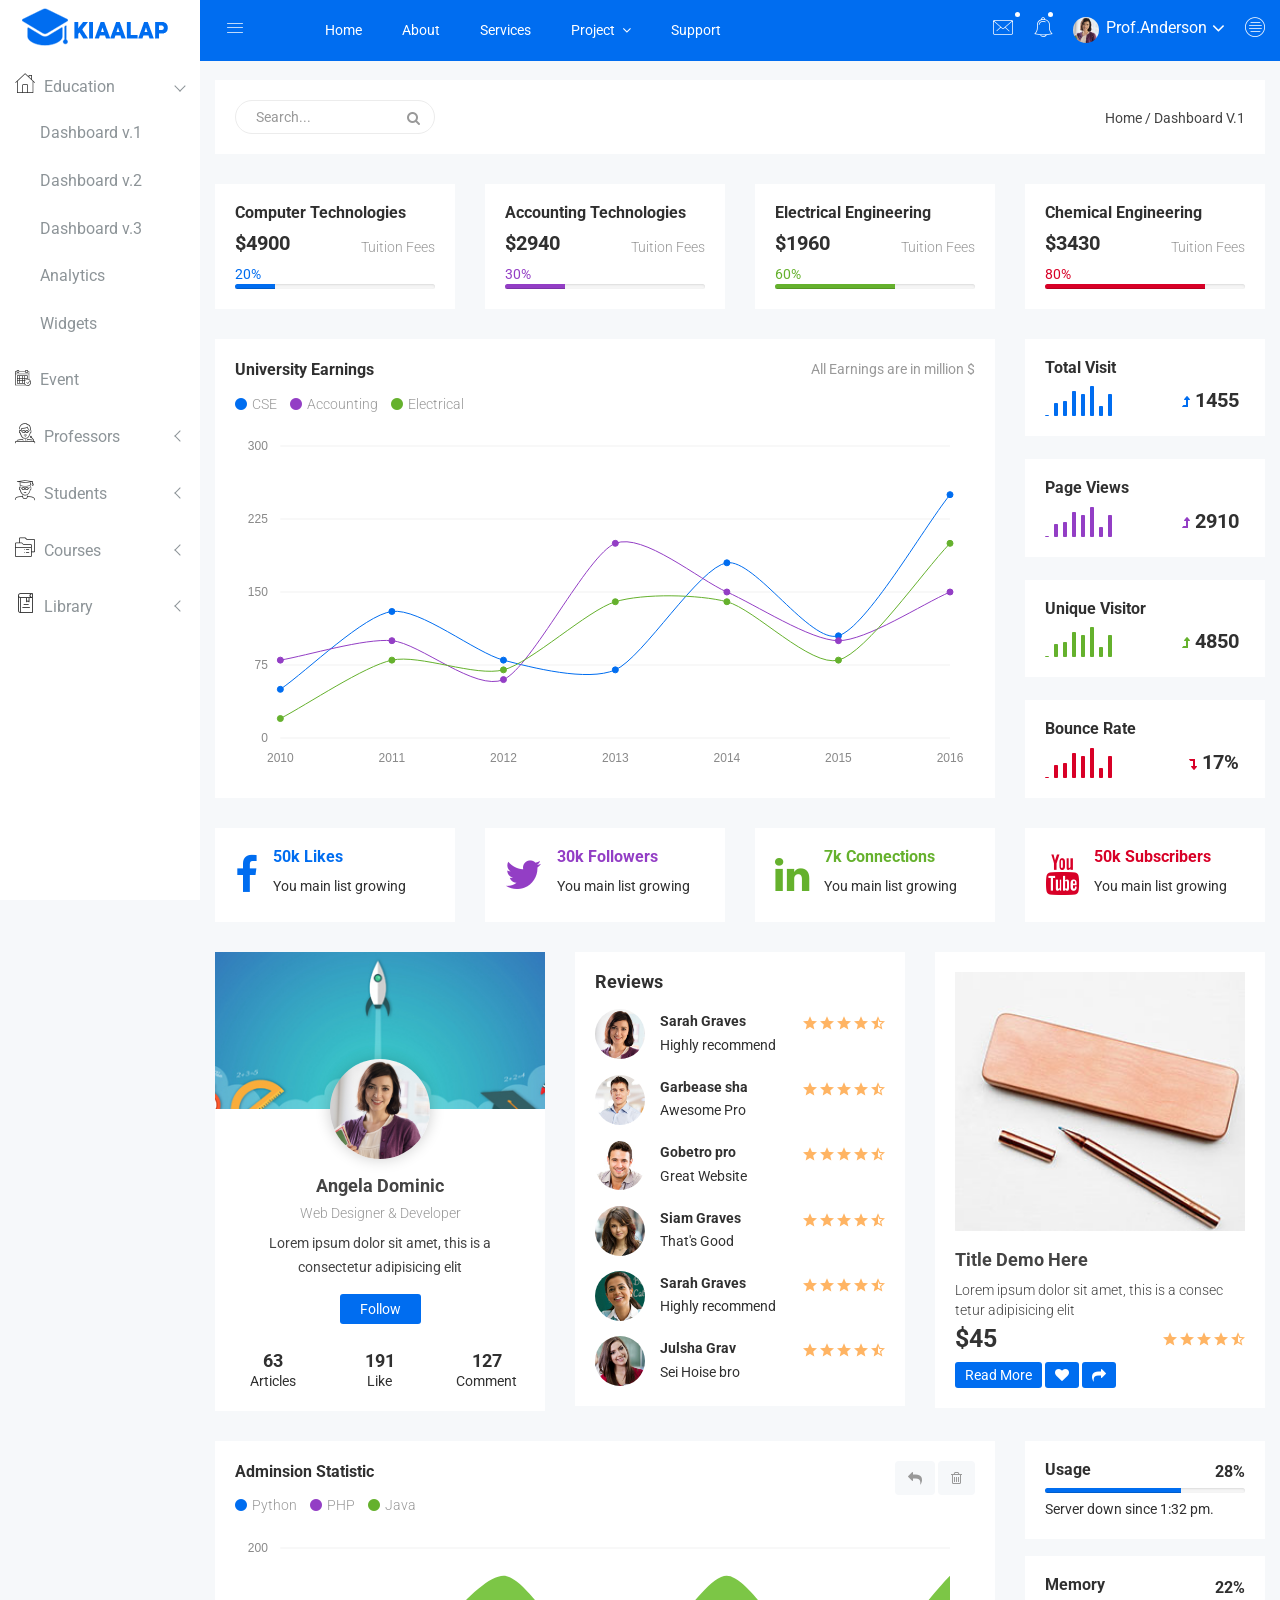
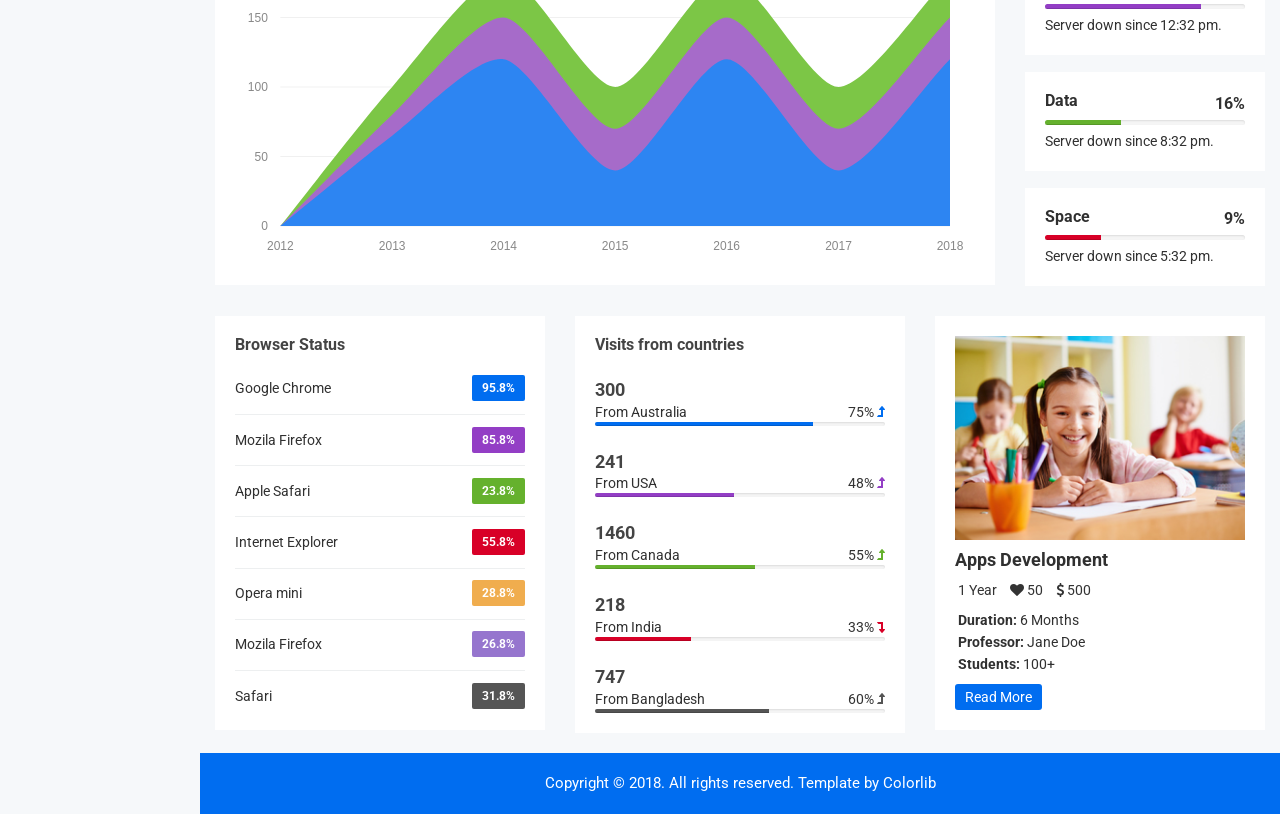
<file: Vizew.WebUI/Areas/Admin/Template/index.html>
<!doctype html>
<html class="no-js" lang="en">

<head>
    <meta charset="utf-8">
    <meta http-equiv="x-ua-compatible" content="ie=edge">
    <title>Dashboard V.1 | Kiaalap - Kiaalap Admin Template</title>
    <meta name="description" content="">
    <meta name="viewport" content="width=device-width, initial-scale=1">
    <!-- favicon
		============================================ -->
    <link rel="shortcut icon" type="image/x-icon" href="img/favicon.ico">
    <!-- Google Fonts
		============================================ -->
    <link href="https://fonts.googleapis.com/css?family=Roboto:100,300,400,700,900" rel="stylesheet">
    <!-- Bootstrap CSS
		============================================ -->
    <link rel="stylesheet" href="css/bootstrap.min.css">
    <!-- Bootstrap CSS
		============================================ -->
    <link rel="stylesheet" href="css/font-awesome.min.css">
    <!-- owl.carousel CSS
		============================================ -->
    <link rel="stylesheet" href="css/owl.carousel.css">
    <link rel="stylesheet" href="css/owl.theme.css">
    <link rel="stylesheet" href="css/owl.transitions.css">
    <!-- animate CSS
		============================================ -->
    <link rel="stylesheet" href="css/animate.css">
    <!-- normalize CSS
		============================================ -->
    <link rel="stylesheet" href="css/normalize.css">
    <!-- meanmenu icon CSS
		============================================ -->
    <link rel="stylesheet" href="css/meanmenu.min.css">
    <!-- main CSS
		============================================ -->
    <link rel="stylesheet" href="css/main.css">
    <!-- educate icon CSS
		============================================ -->
    <link rel="stylesheet" href="css/educate-custon-icon.css">
    <!-- morrisjs CSS
		============================================ -->
    <link rel="stylesheet" href="css/morrisjs/morris.css">
    <!-- mCustomScrollbar CSS
		============================================ -->
    <link rel="stylesheet" href="css/scrollbar/jquery.mCustomScrollbar.min.css">
    <!-- metisMenu CSS
		============================================ -->
    <link rel="stylesheet" href="css/metisMenu/metisMenu.min.css">
    <link rel="stylesheet" href="css/metisMenu/metisMenu-vertical.css">
    <!-- calendar CSS
		============================================ -->
    <link rel="stylesheet" href="css/calendar/fullcalendar.min.css">
    <link rel="stylesheet" href="css/calendar/fullcalendar.print.min.css">
    <!-- style CSS
		============================================ -->
    <link rel="stylesheet" href="style.css">
    <!-- responsive CSS
		============================================ -->
    <link rel="stylesheet" href="css/responsive.css">
    <!-- modernizr JS
		============================================ -->
    <script src="js/vendor/modernizr-2.8.3.min.js"></script>
</head>

<body>
    <!--[if lt IE 8]>
		<p class="browserupgrade">You are using an <strong>outdated</strong> browser. Please <a href="http://browsehappy.com/">upgrade your browser</a> to improve your experience.</p>
	<![endif]-->
    <!-- Start Left menu area -->
    <div class="left-sidebar-pro">
        <nav id="sidebar" class="">
            <div class="sidebar-header">
                <a href="index.html"><img class="main-logo" src="img/logo/logo.png" alt="" /></a>
                <strong><a href="index.html"><img src="img/logo/logosn.png" alt="" /></a></strong>
            </div>
            <div class="left-custom-menu-adp-wrap comment-scrollbar">
                <nav class="sidebar-nav left-sidebar-menu-pro">
                    <ul class="metismenu" id="menu1">
                        <li class="active">
                            <a class="has-arrow" href="index.html">
								   <span class="educate-icon educate-home icon-wrap"></span>
								   <span class="mini-click-non">Education</span>
								</a>
                            <ul class="submenu-angle" aria-expanded="true">
                                <li><a title="Dashboard v.1" href="index.html"><span class="mini-sub-pro">Dashboard v.1</span></a></li>
                                <li><a title="Dashboard v.2" href="index-1.html"><span class="mini-sub-pro">Dashboard v.2</span></a></li>
                                <li><a title="Dashboard v.3" href="index-2.html"><span class="mini-sub-pro">Dashboard v.3</span></a></li>
                                <li><a title="Analytics" href="analytics.html"><span class="mini-sub-pro">Analytics</span></a></li>
                                <li><a title="Widgets" href="widgets.html"><span class="mini-sub-pro">Widgets</span></a></li>
                            </ul>
                        </li>
                        <li>
                            <a title="Landing Page" href="events.html" aria-expanded="false"><span class="educate-icon educate-event icon-wrap sub-icon-mg" aria-hidden="true"></span> <span class="mini-click-non">Event</span></a>
                        </li>
                        <li>
                            <a class="has-arrow" href="all-professors.html" aria-expanded="false"><span class="educate-icon educate-professor icon-wrap"></span> <span class="mini-click-non">Professors</span></a>
                            <ul class="submenu-angle" aria-expanded="false">
                                <li><a title="All Professors" href="all-professors.html"><span class="mini-sub-pro">All Professors</span></a></li>
                                <li><a title="Add Professor" href="add-professor.html"><span class="mini-sub-pro">Add Professor</span></a></li>
                                <li><a title="Edit Professor" href="edit-professor.html"><span class="mini-sub-pro">Edit Professor</span></a></li>
                                <li><a title="Professor Profile" href="professor-profile.html"><span class="mini-sub-pro">Professor Profile</span></a></li>
                            </ul>
                        </li>
                        <li>
                            <a class="has-arrow" href="all-students.html" aria-expanded="false"><span class="educate-icon educate-student icon-wrap"></span> <span class="mini-click-non">Students</span></a>
                            <ul class="submenu-angle" aria-expanded="false">
                                <li><a title="All Students" href="all-students.html"><span class="mini-sub-pro">All Students</span></a></li>
                                <li><a title="Add Students" href="add-student.html"><span class="mini-sub-pro">Add Student</span></a></li>
                                <li><a title="Edit Students" href="edit-student.html"><span class="mini-sub-pro">Edit Student</span></a></li>
                                <li><a title="Students Profile" href="student-profile.html"><span class="mini-sub-pro">Student Profile</span></a></li>
                            </ul>
                        </li>
                        <li>
                            <a class="has-arrow" href="all-courses.html" aria-expanded="false"><span class="educate-icon educate-course icon-wrap"></span> <span class="mini-click-non">Courses</span></a>
                            <ul class="submenu-angle" aria-expanded="false">
                                <li><a title="All Courses" href="all-courses.html"><span class="mini-sub-pro">All Courses</span></a></li>
                                <li><a title="Add Courses" href="add-course.html"><span class="mini-sub-pro">Add Course</span></a></li>
                                <li><a title="Edit Courses" href="edit-course.html"><span class="mini-sub-pro">Edit Course</span></a></li>
                                <li><a title="Courses Profile" href="course-info.html"><span class="mini-sub-pro">Courses Info</span></a></li>
                                <li><a title="Product Payment" href="course-payment.html"><span class="mini-sub-pro">Courses Payment</span></a></li>
                            </ul>
                        </li>
                        <li>
                            <a class="has-arrow" href="all-courses.html" aria-expanded="false"><span class="educate-icon educate-library icon-wrap"></span> <span class="mini-click-non">Library</span></a>
                            <ul class="submenu-angle" aria-expanded="false">
                                <li><a title="All Library" href="library-assets.html"><span class="mini-sub-pro">Library Assets</span></a></li>
                                <li><a title="Add Library" href="add-library-assets.html"><span class="mini-sub-pro">Add Library Asset</span></a></li>
                                <li><a title="Edit Library" href="edit-library-assets.html"><span class="mini-sub-pro">Edit Library Asset</span></a></li>
                            </ul>
                        </li>
                        <li>
                            <a class="has-arrow" href="all-courses.html" aria-expanded="false"><span class="educate-icon educate-department icon-wrap"></span> <span class="mini-click-non">Departments</span></a>
                            <ul class="submenu-angle" aria-expanded="false">
                                <li><a title="Departments List" href="departments.html"><span class="mini-sub-pro">Departments List</span></a></li>
                                <li><a title="Add Departments" href="add-department.html"><span class="mini-sub-pro">Add Departments</span></a></li>
                                <li><a title="Edit Departments" href="edit-department.html"><span class="mini-sub-pro">Edit Departments</span></a></li>
                            </ul>
                        </li>
                        <li>
                            <a class="has-arrow" href="mailbox.html" aria-expanded="false"><span class="educate-icon educate-message icon-wrap"></span> <span class="mini-click-non">Mailbox</span></a>
                            <ul class="submenu-angle" aria-expanded="false">
                                <li><a title="Inbox" href="mailbox.html"><span class="mini-sub-pro">Inbox</span></a></li>
                                <li><a title="View Mail" href="mailbox-view.html"><span class="mini-sub-pro">View Mail</span></a></li>
                                <li><a title="Compose Mail" href="mailbox-compose.html"><span class="mini-sub-pro">Compose Mail</span></a></li>
                            </ul>
                        </li>
                        <li>
                            <a class="has-arrow" href="mailbox.html" aria-expanded="false"><span class="educate-icon educate-interface icon-wrap"></span> <span class="mini-click-non">Interface</span></a>
                            <ul class="submenu-angle interface-mini-nb-dp" aria-expanded="false">
                                <li><a title="Google Map" href="google-map.html"><span class="mini-sub-pro">Google Map</span></a></li>
                                <li><a title="Data Maps" href="data-maps.html"><span class="mini-sub-pro">Data Maps</span></a></li>
                                <li><a title="Pdf Viewer" href="pdf-viewer.html"><span class="mini-sub-pro">Pdf Viewer</span></a></li>
                                <li><a title="X-Editable" href="x-editable.html"><span class="mini-sub-pro">X-Editable</span></a></li>
                                <li><a title="Code Editor" href="code-editor.html"><span class="mini-sub-pro">Code Editor</span></a></li>
                                <li><a title="Tree View" href="tree-view.html"><span class="mini-sub-pro">Tree View</span></a></li>
                                <li><a title="Preloader" href="preloader.html"><span class="mini-sub-pro">Preloader</span></a></li>
                                <li><a title="Images Cropper" href="images-cropper.html"><span class="mini-sub-pro">Images Cropper</span></a></li>
                            </ul>
                        </li>
                        <li>
                            <a class="has-arrow" href="mailbox.html" aria-expanded="false"><span class="educate-icon educate-charts icon-wrap"></span> <span class="mini-click-non">Charts</span></a>
                            <ul class="submenu-angle chart-mini-nb-dp" aria-expanded="false">
                                <li><a title="Bar Charts" href="bar-charts.html"><span class="mini-sub-pro">Bar Charts</span></a></li>
                                <li><a title="Line Charts" href="line-charts.html"><span class="mini-sub-pro">Line Charts</span></a></li>
                                <li><a title="Area Charts" href="area-charts.html"><span class="mini-sub-pro">Area Charts</span></a></li>
                                <li><a title="Rounded Charts" href="rounded-chart.html"><span class="mini-sub-pro">Rounded Charts</span></a></li>
                                <li><a title="C3 Charts" href="c3.html"><span class="mini-sub-pro">C3 Charts</span></a></li>
                                <li><a title="Sparkline Charts" href="sparkline.html"><span class="mini-sub-pro">Sparkline Charts</span></a></li>
                                <li><a title="Peity Charts" href="peity.html"><span class="mini-sub-pro">Peity Charts</span></a></li>
                            </ul>
                        </li>
                        <li>
                            <a class="has-arrow" href="mailbox.html" aria-expanded="false"><span class="educate-icon educate-data-table icon-wrap"></span> <span class="mini-click-non">Data Tables</span></a>
                            <ul class="submenu-angle" aria-expanded="false">
                                <li><a title="Peity Charts" href="static-table.html"><span class="mini-sub-pro">Static Table</span></a></li>
                                <li><a title="Data Table" href="data-table.html"><span class="mini-sub-pro">Data Table</span></a></li>
                            </ul>
                        </li>
                        <li>
                            <a class="has-arrow" href="mailbox.html" aria-expanded="false"><span class="educate-icon educate-form icon-wrap"></span> <span class="mini-click-non">Forms Elements</span></a>
                            <ul class="submenu-angle form-mini-nb-dp" aria-expanded="false">
                                <li><a title="Basic Form Elements" href="basic-form-element.html"><span class="mini-sub-pro">Bc Form Elements</span></a></li>
                                <li><a title="Advance Form Elements" href="advance-form-element.html"><span class="mini-sub-pro">Ad Form Elements</span></a></li>
                                <li><a title="Password Meter" href="password-meter.html"><span class="mini-sub-pro">Password Meter</span></a></li>
                                <li><a title="Multi Upload" href="multi-upload.html"><span class="mini-sub-pro">Multi Upload</span></a></li>
                                <li><a title="Text Editor" href="tinymc.html"><span class="mini-sub-pro">Text Editor</span></a></li>
                                <li><a title="Dual List Box" href="dual-list-box.html"><span class="mini-sub-pro">Dual List Box</span></a></li>
                            </ul>
                        </li>
                        <li>
                            <a class="has-arrow" href="mailbox.html" aria-expanded="false"><span class="educate-icon educate-apps icon-wrap"></span> <span class="mini-click-non">App views</span></a>
                            <ul class="submenu-angle app-mini-nb-dp" aria-expanded="false">
                                <li><a title="Notifications" href="notifications.html"><span class="mini-sub-pro">Notifications</span></a></li>
                                <li><a title="Alerts" href="alerts.html"><span class="mini-sub-pro">Alerts</span></a></li>
                                <li><a title="Modals" href="modals.html"><span class="mini-sub-pro">Modals</span></a></li>
                                <li><a title="Buttons" href="buttons.html"><span class="mini-sub-pro">Buttons</span></a></li>
                                <li><a title="Tabs" href="tabs.html"><span class="mini-sub-pro">Tabs</span></a></li>
                                <li><a title="Accordion" href="accordion.html"><span class="mini-sub-pro">Accordion</span></a></li>
                            </ul>
                        </li>
                        <li id="removable">
                            <a class="has-arrow" href="#" aria-expanded="false"><span class="educate-icon educate-pages icon-wrap"></span> <span class="mini-click-non">Pages</span></a>
                            <ul class="submenu-angle page-mini-nb-dp" aria-expanded="false">
                                <li><a title="Login" href="login.html"><span class="mini-sub-pro">Login</span></a></li>
                                <li><a title="Register" href="register.html"><span class="mini-sub-pro">Register</span></a></li>
                                <li><a title="Lock" href="lock.html"><span class="mini-sub-pro">Lock</span></a></li>
                                <li><a title="Password Recovery" href="password-recovery.html"><span class="mini-sub-pro">Password Recovery</span></a></li>
                                <li><a title="404 Page" href="404.html"><span class="mini-sub-pro">404 Page</span></a></li>
                                <li><a title="500 Page" href="500.html"><span class="mini-sub-pro">500 Page</span></a></li>
                            </ul>
                        </li>
                    </ul>
                </nav>
            </div>
        </nav>
    </div>
    <!-- End Left menu area -->
    <!-- Start Welcome area -->
    <div class="all-content-wrapper">
        <div class="container-fluid">
            <div class="row">
                <div class="col-lg-12 col-md-12 col-sm-12 col-xs-12">
                    <div class="logo-pro">
                        <a href="index.html"><img class="main-logo" src="img/logo/logo.png" alt="" /></a>
                    </div>
                </div>
            </div>
        </div>
        <div class="header-advance-area">
            <div class="header-top-area">
                <div class="container-fluid">
                    <div class="row">
                        <div class="col-lg-12 col-md-12 col-sm-12 col-xs-12">
                            <div class="header-top-wraper">
                                <div class="row">
                                    <div class="col-lg-1 col-md-0 col-sm-1 col-xs-12">
                                        <div class="menu-switcher-pro">
                                            <button type="button" id="sidebarCollapse" class="btn bar-button-pro header-drl-controller-btn btn-info navbar-btn">
													<i class="educate-icon educate-nav"></i>
												</button>
                                        </div>
                                    </div>
                                    <div class="col-lg-6 col-md-7 col-sm-6 col-xs-12">
                                        <div class="header-top-menu tabl-d-n">
                                            <ul class="nav navbar-nav mai-top-nav">
                                                <li class="nav-item"><a href="#" class="nav-link">Home</a>
                                                </li>
                                                <li class="nav-item"><a href="#" class="nav-link">About</a>
                                                </li>
                                                <li class="nav-item"><a href="#" class="nav-link">Services</a>
                                                </li>
                                                <li class="nav-item dropdown res-dis-nn">
                                                    <a href="#" data-toggle="dropdown" role="button" aria-expanded="false" class="nav-link dropdown-toggle">Project <span class="angle-down-topmenu"><i class="fa fa-angle-down"></i></span></a>
                                                    <div role="menu" class="dropdown-menu animated zoomIn">
                                                        <a href="#" class="dropdown-item">Documentation</a>
                                                        <a href="#" class="dropdown-item">Expert Backend</a>
                                                        <a href="#" class="dropdown-item">Expert FrontEnd</a>
                                                        <a href="#" class="dropdown-item">Contact Support</a>
                                                    </div>
                                                </li>
                                                <li class="nav-item"><a href="#" class="nav-link">Support</a>
                                                </li>
                                            </ul>
                                        </div>
                                    </div>
                                    <div class="col-lg-5 col-md-5 col-sm-12 col-xs-12">
                                        <div class="header-right-info">
                                            <ul class="nav navbar-nav mai-top-nav header-right-menu">
                                                <li class="nav-item dropdown">
                                                    <a href="#" data-toggle="dropdown" role="button" aria-expanded="false" class="nav-link dropdown-toggle"><i class="educate-icon educate-message edu-chat-pro" aria-hidden="true"></i><span class="indicator-ms"></span></a>
                                                    <div role="menu" class="author-message-top dropdown-menu animated zoomIn">
                                                        <div class="message-single-top">
                                                            <h1>Message</h1>
                                                        </div>
                                                        <ul class="message-menu">
                                                            <li>
                                                                <a href="#">
                                                                    <div class="message-img">
                                                                        <img src="img/contact/1.jpg" alt="">
                                                                    </div>
                                                                    <div class="message-content">
                                                                        <span class="message-date">16 Sept</span>
                                                                        <h2>Advanda Cro</h2>
                                                                        <p>Please done this project as soon possible.</p>
                                                                    </div>
                                                                </a>
                                                            </li>
                                                            <li>
                                                                <a href="#">
                                                                    <div class="message-img">
                                                                        <img src="img/contact/4.jpg" alt="">
                                                                    </div>
                                                                    <div class="message-content">
                                                                        <span class="message-date">16 Sept</span>
                                                                        <h2>Sulaiman din</h2>
                                                                        <p>Please done this project as soon possible.</p>
                                                                    </div>
                                                                </a>
                                                            </li>
                                                            <li>
                                                                <a href="#">
                                                                    <div class="message-img">
                                                                        <img src="img/contact/3.jpg" alt="">
                                                                    </div>
                                                                    <div class="message-content">
                                                                        <span class="message-date">16 Sept</span>
                                                                        <h2>Victor Jara</h2>
                                                                        <p>Please done this project as soon possible.</p>
                                                                    </div>
                                                                </a>
                                                            </li>
                                                            <li>
                                                                <a href="#">
                                                                    <div class="message-img">
                                                                        <img src="img/contact/2.jpg" alt="">
                                                                    </div>
                                                                    <div class="message-content">
                                                                        <span class="message-date">16 Sept</span>
                                                                        <h2>Victor Jara</h2>
                                                                        <p>Please done this project as soon possible.</p>
                                                                    </div>
                                                                </a>
                                                            </li>
                                                        </ul>
                                                        <div class="message-view">
                                                            <a href="#">View All Messages</a>
                                                        </div>
                                                    </div>
                                                </li>
                                                <li class="nav-item"><a href="#" data-toggle="dropdown" role="button" aria-expanded="false" class="nav-link dropdown-toggle"><i class="educate-icon educate-bell" aria-hidden="true"></i><span class="indicator-nt"></span></a>
                                                    <div role="menu" class="notification-author dropdown-menu animated zoomIn">
                                                        <div class="notification-single-top">
                                                            <h1>Notifications</h1>
                                                        </div>
                                                        <ul class="notification-menu">
                                                            <li>
                                                                <a href="#">
                                                                    <div class="notification-icon">
                                                                        <i class="educate-icon educate-checked edu-checked-pro admin-check-pro" aria-hidden="true"></i>
                                                                    </div>
                                                                    <div class="notification-content">
                                                                        <span class="notification-date">16 Sept</span>
                                                                        <h2>Advanda Cro</h2>
                                                                        <p>Please done this project as soon possible.</p>
                                                                    </div>
                                                                </a>
                                                            </li>
                                                            <li>
                                                                <a href="#">
                                                                    <div class="notification-icon">
                                                                        <i class="fa fa-cloud edu-cloud-computing-down" aria-hidden="true"></i>
                                                                    </div>
                                                                    <div class="notification-content">
                                                                        <span class="notification-date">16 Sept</span>
                                                                        <h2>Sulaiman din</h2>
                                                                        <p>Please done this project as soon possible.</p>
                                                                    </div>
                                                                </a>
                                                            </li>
                                                            <li>
                                                                <a href="#">
                                                                    <div class="notification-icon">
                                                                        <i class="fa fa-eraser edu-shield" aria-hidden="true"></i>
                                                                    </div>
                                                                    <div class="notification-content">
                                                                        <span class="notification-date">16 Sept</span>
                                                                        <h2>Victor Jara</h2>
                                                                        <p>Please done this project as soon possible.</p>
                                                                    </div>
                                                                </a>
                                                            </li>
                                                            <li>
                                                                <a href="#">
                                                                    <div class="notification-icon">
                                                                        <i class="fa fa-line-chart edu-analytics-arrow" aria-hidden="true"></i>
                                                                    </div>
                                                                    <div class="notification-content">
                                                                        <span class="notification-date">16 Sept</span>
                                                                        <h2>Victor Jara</h2>
                                                                        <p>Please done this project as soon possible.</p>
                                                                    </div>
                                                                </a>
                                                            </li>
                                                        </ul>
                                                        <div class="notification-view">
                                                            <a href="#">View All Notification</a>
                                                        </div>
                                                    </div>
                                                </li>
                                                <li class="nav-item">
                                                    <a href="#" data-toggle="dropdown" role="button" aria-expanded="false" class="nav-link dropdown-toggle">
															<img src="img/product/pro4.jpg" alt="" />
															<span class="admin-name">Prof.Anderson</span>
															<i class="fa fa-angle-down edu-icon edu-down-arrow"></i>
														</a>
                                                    <ul role="menu" class="dropdown-header-top author-log dropdown-menu animated zoomIn">
                                                        <li><a href="#"><span class="edu-icon edu-home-admin author-log-ic"></span>My Account</a>
                                                        </li>
                                                        <li><a href="#"><span class="edu-icon edu-user-rounded author-log-ic"></span>My Profile</a>
                                                        </li>
                                                        <li><a href="#"><span class="edu-icon edu-money author-log-ic"></span>User Billing</a>
                                                        </li>
                                                        <li><a href="#"><span class="edu-icon edu-settings author-log-ic"></span>Settings</a>
                                                        </li>
                                                        <li><a href="#"><span class="edu-icon edu-locked author-log-ic"></span>Log Out</a>
                                                        </li>
                                                    </ul>
                                                </li>
                                                <li class="nav-item nav-setting-open"><a href="#" data-toggle="dropdown" role="button" aria-expanded="false" class="nav-link dropdown-toggle"><i class="educate-icon educate-menu"></i></a>

                                                    <div role="menu" class="admintab-wrap menu-setting-wrap menu-setting-wrap-bg dropdown-menu animated zoomIn">
                                                        <ul class="nav nav-tabs custon-set-tab">
                                                            <li class="active"><a data-toggle="tab" href="#Notes">Notes</a>
                                                            </li>
                                                            <li><a data-toggle="tab" href="#Projects">Projects</a>
                                                            </li>
                                                            <li><a data-toggle="tab" href="#Settings">Settings</a>
                                                            </li>
                                                        </ul>

                                                        <div class="tab-content custom-bdr-nt">
                                                            <div id="Notes" class="tab-pane fade in active">
                                                                <div class="notes-area-wrap">
                                                                    <div class="note-heading-indicate">
                                                                        <h2><i class="fa fa-comments-o"></i> Latest Notes</h2>
                                                                        <p>You have 10 new message.</p>
                                                                    </div>
                                                                    <div class="notes-list-area notes-menu-scrollbar">
                                                                        <ul class="notes-menu-list">
                                                                            <li>
                                                                                <a href="#">
                                                                                    <div class="notes-list-flow">
                                                                                        <div class="notes-img">
                                                                                            <img src="img/contact/4.jpg" alt="" />
                                                                                        </div>
                                                                                        <div class="notes-content">
                                                                                            <p> The point of using Lorem Ipsum is that it has a more-or-less normal.</p>
                                                                                            <span>Yesterday 2:45 pm</span>
                                                                                        </div>
                                                                                    </div>
                                                                                </a>
                                                                            </li>
                                                                            <li>
                                                                                <a href="#">
                                                                                    <div class="notes-list-flow">
                                                                                        <div class="notes-img">
                                                                                            <img src="img/contact/1.jpg" alt="" />
                                                                                        </div>
                                                                                        <div class="notes-content">
                                                                                            <p> The point of using Lorem Ipsum is that it has a more-or-less normal.</p>
                                                                                            <span>Yesterday 2:45 pm</span>
                                                                                        </div>
                                                                                    </div>
                                                                                </a>
                                                                            </li>
                                                                            <li>
                                                                                <a href="#">
                                                                                    <div class="notes-list-flow">
                                                                                        <div class="notes-img">
                                                                                            <img src="img/contact/2.jpg" alt="" />
                                                                                        </div>
                                                                                        <div class="notes-content">
                                                                                            <p> The point of using Lorem Ipsum is that it has a more-or-less normal.</p>
                                                                                            <span>Yesterday 2:45 pm</span>
                                                                                        </div>
                                                                                    </div>
                                                                                </a>
                                                                            </li>
                                                                            <li>
                                                                                <a href="#">
                                                                                    <div class="notes-list-flow">
                                                                                        <div class="notes-img">
                                                                                            <img src="img/contact/3.jpg" alt="" />
                                                                                        </div>
                                                                                        <div class="notes-content">
                                                                                            <p> The point of using Lorem Ipsum is that it has a more-or-less normal.</p>
                                                                                            <span>Yesterday 2:45 pm</span>
                                                                                        </div>
                                                                                    </div>
                                                                                </a>
                                                                            </li>
                                                                            <li>
                                                                                <a href="#">
                                                                                    <div class="notes-list-flow">
                                                                                        <div class="notes-img">
                                                                                            <img src="img/contact/4.jpg" alt="" />
                                                                                        </div>
                                                                                        <div class="notes-content">
                                                                                            <p> The point of using Lorem Ipsum is that it has a more-or-less normal.</p>
                                                                                            <span>Yesterday 2:45 pm</span>
                                                                                        </div>
                                                                                    </div>
                                                                                </a>
                                                                            </li>
                                                                            <li>
                                                                                <a href="#">
                                                                                    <div class="notes-list-flow">
                                                                                        <div class="notes-img">
                                                                                            <img src="img/contact/1.jpg" alt="" />
                                                                                        </div>
                                                                                        <div class="notes-content">
                                                                                            <p> The point of using Lorem Ipsum is that it has a more-or-less normal.</p>
                                                                                            <span>Yesterday 2:45 pm</span>
                                                                                        </div>
                                                                                    </div>
                                                                                </a>
                                                                            </li>
                                                                            <li>
                                                                                <a href="#">
                                                                                    <div class="notes-list-flow">
                                                                                        <div class="notes-img">
                                                                                            <img src="img/contact/2.jpg" alt="" />
                                                                                        </div>
                                                                                        <div class="notes-content">
                                                                                            <p> The point of using Lorem Ipsum is that it has a more-or-less normal.</p>
                                                                                            <span>Yesterday 2:45 pm</span>
                                                                                        </div>
                                                                                    </div>
                                                                                </a>
                                                                            </li>
                                                                            <li>
                                                                                <a href="#">
                                                                                    <div class="notes-list-flow">
                                                                                        <div class="notes-img">
                                                                                            <img src="img/contact/1.jpg" alt="" />
                                                                                        </div>
                                                                                        <div class="notes-content">
                                                                                            <p> The point of using Lorem Ipsum is that it has a more-or-less normal.</p>
                                                                                            <span>Yesterday 2:45 pm</span>
                                                                                        </div>
                                                                                    </div>
                                                                                </a>
                                                                            </li>
                                                                            <li>
                                                                                <a href="#">
                                                                                    <div class="notes-list-flow">
                                                                                        <div class="notes-img">
                                                                                            <img src="img/contact/2.jpg" alt="" />
                                                                                        </div>
                                                                                        <div class="notes-content">
                                                                                            <p> The point of using Lorem Ipsum is that it has a more-or-less normal.</p>
                                                                                            <span>Yesterday 2:45 pm</span>
                                                                                        </div>
                                                                                    </div>
                                                                                </a>
                                                                            </li>
                                                                            <li>
                                                                                <a href="#">
                                                                                    <div class="notes-list-flow">
                                                                                        <div class="notes-img">
                                                                                            <img src="img/contact/3.jpg" alt="" />
                                                                                        </div>
                                                                                        <div class="notes-content">
                                                                                            <p> The point of using Lorem Ipsum is that it has a more-or-less normal.</p>
                                                                                            <span>Yesterday 2:45 pm</span>
                                                                                        </div>
                                                                                    </div>
                                                                                </a>
                                                                            </li>
                                                                        </ul>
                                                                    </div>
                                                                </div>
                                                            </div>
                                                            <div id="Projects" class="tab-pane fade">
                                                                <div class="projects-settings-wrap">
                                                                    <div class="note-heading-indicate">
                                                                        <h2><i class="fa fa-cube"></i> Latest projects</h2>
                                                                        <p> You have 20 projects. 5 not completed.</p>
                                                                    </div>
                                                                    <div class="project-st-list-area project-st-menu-scrollbar">
                                                                        <ul class="projects-st-menu-list">
                                                                            <li>
                                                                                <a href="#">
                                                                                    <div class="project-list-flow">
                                                                                        <div class="projects-st-heading">
                                                                                            <h2>Web Development</h2>
                                                                                            <p> The point of using Lorem Ipsum is that it has a more or less normal.</p>
                                                                                            <span class="project-st-time">1 hours ago</span>
                                                                                        </div>
                                                                                        <div class="projects-st-content">
                                                                                            <p>Completion with: 28%</p>
                                                                                            <div class="progress progress-mini">
                                                                                                <div style="width: 28%;" class="progress-bar progress-bar-danger hd-tp-1"></div>
                                                                                            </div>
                                                                                            <p>Project end: 4:00 pm - 12.06.2014</p>
                                                                                        </div>
                                                                                    </div>
                                                                                </a>
                                                                            </li>
                                                                            <li>
                                                                                <a href="#">
                                                                                    <div class="project-list-flow">
                                                                                        <div class="projects-st-heading">
                                                                                            <h2>Software Development</h2>
                                                                                            <p> The point of using Lorem Ipsum is that it has a more or less normal.</p>
                                                                                            <span class="project-st-time">2 hours ago</span>
                                                                                        </div>
                                                                                        <div class="projects-st-content project-rating-cl">
                                                                                            <p>Completion with: 68%</p>
                                                                                            <div class="progress progress-mini">
                                                                                                <div style="width: 68%;" class="progress-bar hd-tp-2"></div>
                                                                                            </div>
                                                                                            <p>Project end: 4:00 pm - 12.06.2014</p>
                                                                                        </div>
                                                                                    </div>
                                                                                </a>
                                                                            </li>
                                                                            <li>
                                                                                <a href="#">
                                                                                    <div class="project-list-flow">
                                                                                        <div class="projects-st-heading">
                                                                                            <h2>Graphic Design</h2>
                                                                                            <p> The point of using Lorem Ipsum is that it has a more or less normal.</p>
                                                                                            <span class="project-st-time">3 hours ago</span>
                                                                                        </div>
                                                                                        <div class="projects-st-content">
                                                                                            <p>Completion with: 78%</p>
                                                                                            <div class="progress progress-mini">
                                                                                                <div style="width: 78%;" class="progress-bar hd-tp-3"></div>
                                                                                            </div>
                                                                                            <p>Project end: 4:00 pm - 12.06.2014</p>
                                                                                        </div>
                                                                                    </div>
                                                                                </a>
                                                                            </li>
                                                                            <li>
                                                                                <a href="#">
                                                                                    <div class="project-list-flow">
                                                                                        <div class="projects-st-heading">
                                                                                            <h2>Web Design</h2>
                                                                                            <p> The point of using Lorem Ipsum is that it has a more or less normal.</p>
                                                                                            <span class="project-st-time">4 hours ago</span>
                                                                                        </div>
                                                                                        <div class="projects-st-content project-rating-cl2">
                                                                                            <p>Completion with: 38%</p>
                                                                                            <div class="progress progress-mini">
                                                                                                <div style="width: 38%;" class="progress-bar progress-bar-danger hd-tp-4"></div>
                                                                                            </div>
                                                                                            <p>Project end: 4:00 pm - 12.06.2014</p>
                                                                                        </div>
                                                                                    </div>
                                                                                </a>
                                                                            </li>
                                                                            <li>
                                                                                <a href="#">
                                                                                    <div class="project-list-flow">
                                                                                        <div class="projects-st-heading">
                                                                                            <h2>Business Card</h2>
                                                                                            <p> The point of using Lorem Ipsum is that it has a more or less normal.</p>
                                                                                            <span class="project-st-time">5 hours ago</span>
                                                                                        </div>
                                                                                        <div class="projects-st-content">
                                                                                            <p>Completion with: 28%</p>
                                                                                            <div class="progress progress-mini">
                                                                                                <div style="width: 28%;" class="progress-bar progress-bar-danger hd-tp-5"></div>
                                                                                            </div>
                                                                                            <p>Project end: 4:00 pm - 12.06.2014</p>
                                                                                        </div>
                                                                                    </div>
                                                                                </a>
                                                                            </li>
                                                                            <li>
                                                                                <a href="#">
                                                                                    <div class="project-list-flow">
                                                                                        <div class="projects-st-heading">
                                                                                            <h2>Ecommerce Business</h2>
                                                                                            <p> The point of using Lorem Ipsum is that it has a more or less normal.</p>
                                                                                            <span class="project-st-time">6 hours ago</span>
                                                                                        </div>
                                                                                        <div class="projects-st-content project-rating-cl">
                                                                                            <p>Completion with: 68%</p>
                                                                                            <div class="progress progress-mini">
                                                                                                <div style="width: 68%;" class="progress-bar hd-tp-6"></div>
                                                                                            </div>
                                                                                            <p>Project end: 4:00 pm - 12.06.2014</p>
                                                                                        </div>
                                                                                    </div>
                                                                                </a>
                                                                            </li>
                                                                            <li>
                                                                                <a href="#">
                                                                                    <div class="project-list-flow">
                                                                                        <div class="projects-st-heading">
                                                                                            <h2>Woocommerce Plugin</h2>
                                                                                            <p> The point of using Lorem Ipsum is that it has a more or less normal.</p>
                                                                                            <span class="project-st-time">7 hours ago</span>
                                                                                        </div>
                                                                                        <div class="projects-st-content">
                                                                                            <p>Completion with: 78%</p>
                                                                                            <div class="progress progress-mini">
                                                                                                <div style="width: 78%;" class="progress-bar"></div>
                                                                                            </div>
                                                                                            <p>Project end: 4:00 pm - 12.06.2014</p>
                                                                                        </div>
                                                                                    </div>
                                                                                </a>
                                                                            </li>
                                                                            <li>
                                                                                <a href="#">
                                                                                    <div class="project-list-flow">
                                                                                        <div class="projects-st-heading">
                                                                                            <h2>Wordpress Theme</h2>
                                                                                            <p> The point of using Lorem Ipsum is that it has a more or less normal.</p>
                                                                                            <span class="project-st-time">9 hours ago</span>
                                                                                        </div>
                                                                                        <div class="projects-st-content project-rating-cl2">
                                                                                            <p>Completion with: 38%</p>
                                                                                            <div class="progress progress-mini">
                                                                                                <div style="width: 38%;" class="progress-bar progress-bar-danger"></div>
                                                                                            </div>
                                                                                            <p>Project end: 4:00 pm - 12.06.2014</p>
                                                                                        </div>
                                                                                    </div>
                                                                                </a>
                                                                            </li>
                                                                        </ul>
                                                                    </div>
                                                                </div>
                                                            </div>
                                                            <div id="Settings" class="tab-pane fade">
                                                                <div class="setting-panel-area">
                                                                    <div class="note-heading-indicate">
                                                                        <h2><i class="fa fa-gears"></i> Settings Panel</h2>
                                                                        <p> You have 20 Settings. 5 not completed.</p>
                                                                    </div>
                                                                    <ul class="setting-panel-list">
                                                                        <li>
                                                                            <div class="checkbox-setting-pro">
                                                                                <div class="checkbox-title-pro">
                                                                                    <h2>Show notifications</h2>
                                                                                    <div class="ts-custom-check">
                                                                                        <div class="onoffswitch">
                                                                                            <input type="checkbox" name="collapsemenu" class="onoffswitch-checkbox" id="example">
                                                                                            <label class="onoffswitch-label" for="example">
																									<span class="onoffswitch-inner"></span>
																									<span class="onoffswitch-switch"></span>
																								</label>
                                                                                        </div>
                                                                                    </div>
                                                                                </div>
                                                                            </div>
                                                                        </li>
                                                                        <li>
                                                                            <div class="checkbox-setting-pro">
                                                                                <div class="checkbox-title-pro">
                                                                                    <h2>Disable Chat</h2>
                                                                                    <div class="ts-custom-check">
                                                                                        <div class="onoffswitch">
                                                                                            <input type="checkbox" name="collapsemenu" class="onoffswitch-checkbox" id="example3">
                                                                                            <label class="onoffswitch-label" for="example3">
																									<span class="onoffswitch-inner"></span>
																									<span class="onoffswitch-switch"></span>
																								</label>
                                                                                        </div>
                                                                                    </div>
                                                                                </div>
                                                                            </div>
                                                                        </li>
                                                                        <li>
                                                                            <div class="checkbox-setting-pro">
                                                                                <div class="checkbox-title-pro">
                                                                                    <h2>Enable history</h2>
                                                                                    <div class="ts-custom-check">
                                                                                        <div class="onoffswitch">
                                                                                            <input type="checkbox" name="collapsemenu" class="onoffswitch-checkbox" id="example4">
                                                                                            <label class="onoffswitch-label" for="example4">
																									<span class="onoffswitch-inner"></span>
																									<span class="onoffswitch-switch"></span>
																								</label>
                                                                                        </div>
                                                                                    </div>
                                                                                </div>
                                                                            </div>
                                                                        </li>
                                                                        <li>
                                                                            <div class="checkbox-setting-pro">
                                                                                <div class="checkbox-title-pro">
                                                                                    <h2>Show charts</h2>
                                                                                    <div class="ts-custom-check">
                                                                                        <div class="onoffswitch">
                                                                                            <input type="checkbox" name="collapsemenu" class="onoffswitch-checkbox" id="example7">
                                                                                            <label class="onoffswitch-label" for="example7">
																									<span class="onoffswitch-inner"></span>
																									<span class="onoffswitch-switch"></span>
																								</label>
                                                                                        </div>
                                                                                    </div>
                                                                                </div>
                                                                            </div>
                                                                        </li>
                                                                        <li>
                                                                            <div class="checkbox-setting-pro">
                                                                                <div class="checkbox-title-pro">
                                                                                    <h2>Update everyday</h2>
                                                                                    <div class="ts-custom-check">
                                                                                        <div class="onoffswitch">
                                                                                            <input type="checkbox" name="collapsemenu" checked="" class="onoffswitch-checkbox" id="example2">
                                                                                            <label class="onoffswitch-label" for="example2">
																									<span class="onoffswitch-inner"></span>
																									<span class="onoffswitch-switch"></span>
																								</label>
                                                                                        </div>
                                                                                    </div>
                                                                                </div>
                                                                            </div>
                                                                        </li>
                                                                        <li>
                                                                            <div class="checkbox-setting-pro">
                                                                                <div class="checkbox-title-pro">
                                                                                    <h2>Global search</h2>
                                                                                    <div class="ts-custom-check">
                                                                                        <div class="onoffswitch">
                                                                                            <input type="checkbox" name="collapsemenu" checked="" class="onoffswitch-checkbox" id="example6">
                                                                                            <label class="onoffswitch-label" for="example6">
																									<span class="onoffswitch-inner"></span>
																									<span class="onoffswitch-switch"></span>
																								</label>
                                                                                        </div>
                                                                                    </div>
                                                                                </div>
                                                                            </div>
                                                                        </li>
                                                                        <li>
                                                                            <div class="checkbox-setting-pro">
                                                                                <div class="checkbox-title-pro">
                                                                                    <h2>Offline users</h2>
                                                                                    <div class="ts-custom-check">
                                                                                        <div class="onoffswitch">
                                                                                            <input type="checkbox" name="collapsemenu" checked="" class="onoffswitch-checkbox" id="example5">
                                                                                            <label class="onoffswitch-label" for="example5">
																									<span class="onoffswitch-inner"></span>
																									<span class="onoffswitch-switch"></span>
																								</label>
                                                                                        </div>
                                                                                    </div>
                                                                                </div>
                                                                            </div>
                                                                        </li>
                                                                    </ul>

                                                                </div>
                                                            </div>
                                                        </div>
                                                    </div>
                                                </li>
                                            </ul>
                                        </div>
                                    </div>
                                </div>
                            </div>
                        </div>
                    </div>
                </div>
            </div>
            <!-- Mobile Menu start -->
            <div class="mobile-menu-area">
                <div class="container">
                    <div class="row">
                        <div class="col-lg-12 col-md-12 col-sm-12 col-xs-12">
                            <div class="mobile-menu">
                                <nav id="dropdown">
                                    <ul class="mobile-menu-nav">
                                        <li><a data-toggle="collapse" data-target="#Charts" href="#">Home <span class="admin-project-icon edu-icon edu-down-arrow"></span></a>
                                            <ul class="collapse dropdown-header-top">
                                                <li><a href="index.html">Dashboard v.1</a></li>
                                                <li><a href="index-1.html">Dashboard v.2</a></li>
                                                <li><a href="index-3.html">Dashboard v.3</a></li>
                                                <li><a href="analytics.html">Analytics</a></li>
                                                <li><a href="widgets.html">Widgets</a></li>
                                            </ul>
                                        </li>
                                        <li><a href="events.html">Event</a></li>
                                        <li><a data-toggle="collapse" data-target="#demoevent" href="#">Professors <span class="admin-project-icon edu-icon edu-down-arrow"></span></a>
                                            <ul id="demoevent" class="collapse dropdown-header-top">
                                                <li><a href="all-professors.html">All Professors</a>
                                                </li>
                                                <li><a href="add-professor.html">Add Professor</a>
                                                </li>
                                                <li><a href="edit-professor.html">Edit Professor</a>
                                                </li>
                                                <li><a href="professor-profile.html">Professor Profile</a>
                                                </li>
                                            </ul>
                                        </li>
                                        <li><a data-toggle="collapse" data-target="#demopro" href="#">Students <span class="admin-project-icon edu-icon edu-down-arrow"></span></a>
                                            <ul id="demopro" class="collapse dropdown-header-top">
                                                <li><a href="all-students.html">All Students</a>
                                                </li>
                                                <li><a href="add-student.html">Add Student</a>
                                                </li>
                                                <li><a href="edit-student.html">Edit Student</a>
                                                </li>
                                                <li><a href="student-profile.html">Student Profile</a>
                                                </li>
                                            </ul>
                                        </li>
                                        <li><a data-toggle="collapse" data-target="#democrou" href="#">Courses <span class="admin-project-icon edu-icon edu-down-arrow"></span></a>
                                            <ul id="democrou" class="collapse dropdown-header-top">
                                                <li><a href="all-courses.html">All Courses</a>
                                                </li>
                                                <li><a href="add-course.html">Add Course</a>
                                                </li>
                                                <li><a href="edit-course.html">Edit Course</a>
                                                </li>
                                                <li><a href="course-profile.html">Courses Info</a>
                                                </li>
                                                <li><a href="course-payment.html">Courses Payment</a>
                                                </li>
                                            </ul>
                                        </li>
                                        <li><a data-toggle="collapse" data-target="#demolibra" href="#">Library <span class="admin-project-icon edu-icon edu-down-arrow"></span></a>
                                            <ul id="demolibra" class="collapse dropdown-header-top">
                                                <li><a href="library-assets.html">Library Assets</a>
                                                </li>
                                                <li><a href="add-library-assets.html">Add Library Asset</a>
                                                </li>
                                                <li><a href="edit-library-assets.html">Edit Library Asset</a>
                                                </li>
                                            </ul>
                                        </li>
                                        <li><a data-toggle="collapse" data-target="#demodepart" href="#">Departments <span class="admin-project-icon edu-icon edu-down-arrow"></span></a>
                                            <ul id="demodepart" class="collapse dropdown-header-top">
                                                <li><a href="departments.html">Departments List</a>
                                                </li>
                                                <li><a href="add-department.html">Add Departments</a>
                                                </li>
                                                <li><a href="edit-department.html">Edit Departments</a>
                                                </li>
                                            </ul>
                                        </li>
                                        <li><a data-toggle="collapse" data-target="#demo" href="#">Mailbox <span class="admin-project-icon edu-icon edu-down-arrow"></span></a>
                                            <ul id="demo" class="collapse dropdown-header-top">
                                                <li><a href="mailbox.html">Inbox</a>
                                                </li>
                                                <li><a href="mailbox-view.html">View Mail</a>
                                                </li>
                                                <li><a href="mailbox-compose.html">Compose Mail</a>
                                                </li>
                                            </ul>
                                        </li>
                                        <li><a data-toggle="collapse" data-target="#Miscellaneousmob" href="#">Interface <span class="admin-project-icon edu-icon edu-down-arrow"></span></a>
                                            <ul id="Miscellaneousmob" class="collapse dropdown-header-top">
                                                <li><a href="google-map.html">Google Map</a>
                                                </li>
                                                <li><a href="data-maps.html">Data Maps</a>
                                                </li>
                                                <li><a href="pdf-viewer.html">Pdf Viewer</a>
                                                </li>
                                                <li><a href="x-editable.html">X-Editable</a>
                                                </li>
                                                <li><a href="code-editor.html">Code Editor</a>
                                                </li>
                                                <li><a href="tree-view.html">Tree View</a>
                                                </li>
                                                <li><a href="preloader.html">Preloader</a>
                                                </li>
                                                <li><a href="images-cropper.html">Images Cropper</a>
                                                </li>
                                            </ul>
                                        </li>
                                        <li><a data-toggle="collapse" data-target="#Chartsmob" href="#">Charts <span class="admin-project-icon edu-icon edu-down-arrow"></span></a>
                                            <ul id="Chartsmob" class="collapse dropdown-header-top">
                                                <li><a href="bar-charts.html">Bar Charts</a>
                                                </li>
                                                <li><a href="line-charts.html">Line Charts</a>
                                                </li>
                                                <li><a href="area-charts.html">Area Charts</a>
                                                </li>
                                                <li><a href="rounded-chart.html">Rounded Charts</a>
                                                </li>
                                                <li><a href="c3.html">C3 Charts</a>
                                                </li>
                                                <li><a href="sparkline.html">Sparkline Charts</a>
                                                </li>
                                                <li><a href="peity.html">Peity Charts</a>
                                                </li>
                                            </ul>
                                        </li>
                                        <li><a data-toggle="collapse" data-target="#Tablesmob" href="#">Tables <span class="admin-project-icon edu-icon edu-down-arrow"></span></a>
                                            <ul id="Tablesmob" class="collapse dropdown-header-top">
                                                <li><a href="static-table.html">Static Table</a>
                                                </li>
                                                <li><a href="data-table.html">Data Table</a>
                                                </li>
                                            </ul>
                                        </li>
                                        <li><a data-toggle="collapse" data-target="#formsmob" href="#">Forms <span class="admin-project-icon edu-icon edu-down-arrow"></span></a>
                                            <ul id="formsmob" class="collapse dropdown-header-top">
                                                <li><a href="basic-form-element.html">Basic Form Elements</a>
                                                </li>
                                                <li><a href="advance-form-element.html">Advanced Form Elements</a>
                                                </li>
                                                <li><a href="password-meter.html">Password Meter</a>
                                                </li>
                                                <li><a href="multi-upload.html">Multi Upload</a>
                                                </li>
                                                <li><a href="tinymc.html">Text Editor</a>
                                                </li>
                                                <li><a href="dual-list-box.html">Dual List Box</a>
                                                </li>
                                            </ul>
                                        </li>
                                        <li><a data-toggle="collapse" data-target="#Appviewsmob" href="#">App views <span class="admin-project-icon edu-icon edu-down-arrow"></span></a>
                                            <ul id="Appviewsmob" class="collapse dropdown-header-top">
                                                <li><a href="basic-form-element.html">Basic Form Elements</a>
                                                </li>
                                                <li><a href="advance-form-element.html">Advanced Form Elements</a>
                                                </li>
                                                <li><a href="password-meter.html">Password Meter</a>
                                                </li>
                                                <li><a href="multi-upload.html">Multi Upload</a>
                                                </li>
                                                <li><a href="tinymc.html">Text Editor</a>
                                                </li>
                                                <li><a href="dual-list-box.html">Dual List Box</a>
                                                </li>
                                            </ul>
                                        </li>
                                        <li><a data-toggle="collapse" data-target="#Pagemob" href="#">Pages <span class="admin-project-icon edu-icon edu-down-arrow"></span></a>
                                            <ul id="Pagemob" class="collapse dropdown-header-top">
                                                <li><a href="login.html">Login</a>
                                                </li>
                                                <li><a href="register.html">Register</a>
                                                </li>
                                                <li><a href="lock.html">Lock</a>
                                                </li>
                                                <li><a href="password-recovery.html">Password Recovery</a>
                                                </li>
                                                <li><a href="404.html">404 Page</a></li>
                                                <li><a href="500.html">500 Page</a></li>
                                            </ul>
                                        </li>
                                    </ul>
                                </nav>
                            </div>
                        </div>
                    </div>
                </div>
            </div>
            <!-- Mobile Menu end -->
            <div class="breadcome-area">
                <div class="container-fluid">
                    <div class="row">
                        <div class="col-lg-12 col-md-12 col-sm-12 col-xs-12">
                            <div class="breadcome-list">
                                <div class="row">
                                    <div class="col-lg-6 col-md-6 col-sm-6 col-xs-12">
                                        <div class="breadcome-heading">
                                            <form role="search" class="sr-input-func">
                                                <input type="text" placeholder="Search..." class="search-int form-control">
                                                <a href="#"><i class="fa fa-search"></i></a>
                                            </form>
                                        </div>
                                    </div>
                                    <div class="col-lg-6 col-md-6 col-sm-6 col-xs-12">
                                        <ul class="breadcome-menu">
                                            <li><a href="#">Home</a> <span class="bread-slash">/</span>
                                            </li>
                                            <li><span class="bread-blod">Dashboard V.1</span>
                                            </li>
                                        </ul>
                                    </div>
                                </div>
                            </div>
                        </div>
                    </div>
                </div>
            </div>
        </div>
        <div class="analytics-sparkle-area">
            <div class="container-fluid">
                <div class="row">
                    <div class="col-lg-3 col-md-6 col-sm-6 col-xs-12">
                        <div class="analytics-sparkle-line reso-mg-b-30">
                            <div class="analytics-content">
                                <h5>Computer Technologies</h5>
                                <h2>$<span class="counter">5000</span> <span class="tuition-fees">Tuition Fees</span></h2>
                                <span class="text-success">20%</span>
                                <div class="progress m-b-0">
                                    <div class="progress-bar progress-bar-success" role="progressbar" aria-valuenow="50" aria-valuemin="0" aria-valuemax="100" style="width:20%;"> <span class="sr-only">20% Complete</span> </div>
                                </div>
                            </div>
                        </div>
                    </div>
                    <div class="col-lg-3 col-md-6 col-sm-6 col-xs-12">
                        <div class="analytics-sparkle-line reso-mg-b-30">
                            <div class="analytics-content">
                                <h5>Accounting Technologies</h5>
                                <h2>$<span class="counter">3000</span> <span class="tuition-fees">Tuition Fees</span></h2>
                                <span class="text-danger">30%</span>
                                <div class="progress m-b-0">
                                    <div class="progress-bar progress-bar-danger" role="progressbar" aria-valuenow="50" aria-valuemin="0" aria-valuemax="100" style="width:30%;"> <span class="sr-only">230% Complete</span> </div>
                                </div>
                            </div>
                        </div>
                    </div>
                    <div class="col-lg-3 col-md-6 col-sm-6 col-xs-12">
                        <div class="analytics-sparkle-line reso-mg-b-30 table-mg-t-pro dk-res-t-pro-30">
                            <div class="analytics-content">
                                <h5>Electrical Engineering</h5>
                                <h2>$<span class="counter">2000</span> <span class="tuition-fees">Tuition Fees</span></h2>
                                <span class="text-info">60%</span>
                                <div class="progress m-b-0">
                                    <div class="progress-bar progress-bar-info" role="progressbar" aria-valuenow="50" aria-valuemin="0" aria-valuemax="100" style="width:60%;"> <span class="sr-only">20% Complete</span> </div>
                                </div>
                            </div>
                        </div>
                    </div>
                    <div class="col-lg-3 col-md-6 col-sm-6 col-xs-12">
                        <div class="analytics-sparkle-line table-mg-t-pro dk-res-t-pro-30">
                            <div class="analytics-content">
                                <h5>Chemical Engineering</h5>
                                <h2>$<span class="counter">3500</span> <span class="tuition-fees">Tuition Fees</span></h2>
                                <span class="text-inverse">80%</span>
                                <div class="progress m-b-0">
                                    <div class="progress-bar progress-bar-inverse" role="progressbar" aria-valuenow="50" aria-valuemin="0" aria-valuemax="100" style="width:80%;"> <span class="sr-only">230% Complete</span> </div>
                                </div>
                            </div>
                        </div>
                    </div>
                </div>
            </div>
        </div>
        <div class="product-sales-area mg-tb-30">
            <div class="container-fluid">
                <div class="row">
                    <div class="col-lg-9 col-md-12 col-sm-12 col-xs-12">
                        <div class="product-sales-chart">
                            <div class="portlet-title">
                                <div class="row">
                                    <div class="col-lg-6 col-md-6 col-sm-6 col-xs-12">
                                        <div class="caption pro-sl-hd">
                                            <span class="caption-subject"><b>University Earnings</b></span>
                                        </div>
                                    </div>
                                    <div class="col-lg-6 col-md-6 col-sm-6 col-xs-12">
                                        <div class="actions graph-rp graph-rp-dl">
                                            <p>All Earnings are in million $</p>
                                        </div>
                                    </div>
                                </div>
                            </div>
                            <ul class="list-inline cus-product-sl-rp">
                                <li>
                                    <h5><i class="fa fa-circle" style="color: #006DF0;"></i>CSE</h5>
                                </li>
                                <li>
                                    <h5><i class="fa fa-circle" style="color: #933EC5;"></i>Accounting</h5>
                                </li>
                                <li>
                                    <h5><i class="fa fa-circle" style="color: #65b12d;"></i>Electrical</h5>
                                </li>
                            </ul>
                            <div id="extra-area-chart" style="height: 356px;"></div>
                        </div>
                    </div>
                    <div class="col-lg-3 col-md-3 col-sm-3 col-xs-12">
                        <div class="white-box analytics-info-cs mg-b-10 res-mg-b-30 res-mg-t-30 table-mg-t-pro-n tb-sm-res-d-n dk-res-t-d-n">
                            <h3 class="box-title">Total Visit</h3>
                            <ul class="list-inline two-part-sp">
                                <li>
                                    <div id="sparklinedash"></div>
                                </li>
                                <li class="text-right sp-cn-r"><i class="fa fa-level-up" aria-hidden="true"></i> <span class="counter text-success">1500</span></li>
                            </ul>
                        </div>
                        <div class="white-box analytics-info-cs mg-b-10 res-mg-b-30 tb-sm-res-d-n dk-res-t-d-n">
                            <h3 class="box-title">Page Views</h3>
                            <ul class="list-inline two-part-sp">
                                <li>
                                    <div id="sparklinedash2"></div>
                                </li>
                                <li class="text-right graph-two-ctn"><i class="fa fa-level-up" aria-hidden="true"></i> <span class="counter text-purple">3000</span></li>
                            </ul>
                        </div>
                        <div class="white-box analytics-info-cs mg-b-10 res-mg-b-30 tb-sm-res-d-n dk-res-t-d-n">
                            <h3 class="box-title">Unique Visitor</h3>
                            <ul class="list-inline two-part-sp">
                                <li>
                                    <div id="sparklinedash3"></div>
                                </li>
                                <li class="text-right graph-three-ctn"><i class="fa fa-level-up" aria-hidden="true"></i> <span class="counter text-info">5000</span></li>
                            </ul>
                        </div>
                        <div class="white-box analytics-info-cs table-dis-n-pro tb-sm-res-d-n dk-res-t-d-n">
                            <h3 class="box-title">Bounce Rate</h3>
                            <ul class="list-inline two-part-sp">
                                <li>
                                    <div id="sparklinedash4"></div>
                                </li>
                                <li class="text-right graph-four-ctn"><i class="fa fa-level-down" aria-hidden="true"></i> <span class="text-danger"><span class="counter">18</span>%</span>
                                </li>
                            </ul>
                        </div>
                    </div>
                </div>
            </div>
        </div>
        <div class="traffic-analysis-area">
            <div class="container-fluid">
                <div class="row">
                    <div class="col-lg-3 col-md-6 col-sm-6 col-xs-12">
                        <div class="social-media-edu">
                            <i class="fa fa-facebook"></i>
                            <div class="social-edu-ctn">
                                <h3>50k Likes</h3>
                                <p>You main list growing</p>
                            </div>
                        </div>
                    </div>
                    <div class="col-lg-3 col-md-6 col-sm-6 col-xs-12">
                        <div class="social-media-edu twitter-cl res-mg-t-30 table-mg-t-pro-n">
                            <i class="fa fa-twitter"></i>
                            <div class="social-edu-ctn">
                                <h3>30k followers</h3>
                                <p>You main list growing</p>
                            </div>
                        </div>
                    </div>
                    <div class="col-lg-3 col-md-6 col-sm-6 col-xs-12">
                        <div class="social-media-edu linkedin-cl res-mg-t-30 res-tablet-mg-t-30 dk-res-t-pro-30">
                            <i class="fa fa-linkedin"></i>
                            <div class="social-edu-ctn">
                                <h3>7k Connections</h3>
                                <p>You main list growing</p>
                            </div>
                        </div>
                    </div>
                    <div class="col-lg-3 col-md-6 col-sm-6 col-xs-12">
                        <div class="social-media-edu youtube-cl res-mg-t-30 res-tablet-mg-t-30 dk-res-t-pro-30">
                            <i class="fa fa-youtube"></i>
                            <div class="social-edu-ctn">
                                <h3>50k Subscribers</h3>
                                <p>You main list growing</p>
                            </div>
                        </div>
                    </div>
                </div>
            </div>
        </div>
        <div class="library-book-area mg-t-30">
            <div class="container-fluid">
                <div class="row">
                    <div class="col-lg-4 col-md-6 col-sm-6 col-xs-12">
                        <div class="single-cards-item">
                            <div class="single-product-image">
                                <a href="#"><img src="img/product/profile-bg.jpg" alt=""></a>
                            </div>
                            <div class="single-product-text">
                                <img src="img/product/pro4.jpg" alt="">
                                <h4><a class="cards-hd-dn" href="#">Angela Dominic</a></h4>
                                <h5>Web Designer & Developer</h5>
                                <p class="ctn-cards">Lorem ipsum dolor sit amet, this is a consectetur adipisicing elit</p>
                                <a class="follow-cards" href="#">Follow</a>
                                <div class="row">
                                    <div class="col-lg-4 col-md-4 col-sm-4 col-xs-4">
                                        <div class="cards-dtn">
                                            <h3><span class="counter">199</span></h3>
                                            <p>Articles</p>
                                        </div>
                                    </div>
                                    <div class="col-lg-4 col-md-4 col-sm-4 col-xs-4">
                                        <div class="cards-dtn">
                                            <h3><span class="counter">599</span></h3>
                                            <p>Like</p>
                                        </div>
                                    </div>
                                    <div class="col-lg-4 col-md-4 col-sm-4 col-xs-4">
                                        <div class="cards-dtn">
                                            <h3><span class="counter">399</span></h3>
                                            <p>Comment</p>
                                        </div>
                                    </div>
                                </div>
                            </div>
                        </div>
                    </div>
                    <div class="col-lg-4 col-md-6 col-sm-6 col-xs-12">
                        <div class="single-review-st-item res-mg-t-30 table-mg-t-pro-n">
                            <div class="single-review-st-hd">
                                <h2>Reviews</h2>
                            </div>
                            <div class="single-review-st-text">
                                <img src="img/notification/1.jpg" alt="">
                                <div class="review-ctn-hf">
                                    <h3>Sarah Graves</h3>
                                    <p>Highly recommend</p>
                                </div>
                                <div class="review-item-rating">
                                    <i class="educate-icon educate-star"></i>
                                    <i class="educate-icon educate-star"></i>
                                    <i class="educate-icon educate-star"></i>
                                    <i class="educate-icon educate-star"></i>
                                    <i class="educate-icon educate-star-half"></i>
                                </div>
                            </div>
                            <div class="single-review-st-text">
                                <img src="img/notification/2.jpg" alt="">
                                <div class="review-ctn-hf">
                                    <h3>Garbease sha</h3>
                                    <p>Awesome Pro</p>
                                </div>
                                <div class="review-item-rating">
                                    <i class="educate-icon educate-star"></i>
                                    <i class="educate-icon educate-star"></i>
                                    <i class="educate-icon educate-star"></i>
                                    <i class="educate-icon educate-star"></i>
                                    <i class="educate-icon educate-star-half"></i>
                                </div>
                            </div>
                            <div class="single-review-st-text">
                                <img src="img/notification/3.jpg" alt="">
                                <div class="review-ctn-hf">
                                    <h3>Gobetro pro</h3>
                                    <p>Great Website</p>
                                </div>
                                <div class="review-item-rating">
                                    <i class="educate-icon educate-star"></i>
                                    <i class="educate-icon educate-star"></i>
                                    <i class="educate-icon educate-star"></i>
                                    <i class="educate-icon educate-star"></i>
                                    <i class="educate-icon educate-star-half"></i>
                                </div>
                            </div>
                            <div class="single-review-st-text">
                                <img src="img/notification/4.jpg" alt="">
                                <div class="review-ctn-hf">
                                    <h3>Siam Graves</h3>
                                    <p>That's Good</p>
                                </div>
                                <div class="review-item-rating">
                                    <i class="educate-icon educate-star"></i>
                                    <i class="educate-icon educate-star"></i>
                                    <i class="educate-icon educate-star"></i>
                                    <i class="educate-icon educate-star"></i>
                                    <i class="educate-icon educate-star-half"></i>
                                </div>
                            </div>
                            <div class="single-review-st-text">
                                <img src="img/notification/5.jpg" alt="">
                                <div class="review-ctn-hf">
                                    <h3>Sarah Graves</h3>
                                    <p>Highly recommend</p>
                                </div>
                                <div class="review-item-rating">
                                    <i class="educate-icon educate-star"></i>
                                    <i class="educate-icon educate-star"></i>
                                    <i class="educate-icon educate-star"></i>
                                    <i class="educate-icon educate-star"></i>
                                    <i class="educate-icon educate-star-half"></i>
                                </div>
                            </div>
                            <div class="single-review-st-text">
                                <img src="img/notification/6.jpg" alt="">
                                <div class="review-ctn-hf">
                                    <h3>Julsha Grav</h3>
                                    <p>Sei Hoise bro</p>
                                </div>
                                <div class="review-item-rating">
                                    <i class="educate-icon educate-star"></i>
                                    <i class="educate-icon educate-star"></i>
                                    <i class="educate-icon educate-star"></i>
                                    <i class="educate-icon educate-star"></i>
                                    <i class="educate-icon educate-star-half"></i>
                                </div>
                            </div>
                        </div>
                    </div>
                    <div class="col-lg-4 col-md-4 col-sm-4 col-xs-12">
                        <div class="single-product-item res-mg-t-30 table-mg-t-pro-n tb-sm-res-d-n dk-res-t-d-n">
                            <div class="single-product-image">
                                <a href="#"><img src="img/product/book-4.jpg" alt=""></a>
                            </div>
                            <div class="single-product-text edu-pro-tx">
                                <h4><a href="#">Title Demo Here</a></h4>
                                <h5>Lorem ipsum dolor sit amet, this is a consec tetur adipisicing elit</h5>
                                <div class="product-price">
                                    <h3>$45</h3>
                                    <div class="single-item-rating">
                                        <i class="educate-icon educate-star"></i>
                                        <i class="educate-icon educate-star"></i>
                                        <i class="educate-icon educate-star"></i>
                                        <i class="educate-icon educate-star"></i>
                                        <i class="educate-icon educate-star-half"></i>
                                    </div>
                                </div>
                                <div class="product-buttons">
                                    <button type="button" class="button-default cart-btn">Read More</button>
                                    <button type="button" class="button-default"><i class="fa fa-heart"></i></button>
                                    <button type="button" class="button-default"><i class="fa fa-share"></i></button>
                                </div>
                            </div>
                        </div>
                    </div>
                </div>
            </div>
        </div>
        <div class="product-sales-area mg-tb-30">
            <div class="container-fluid">
                <div class="row">
                    <div class="col-lg-9 col-md-12 col-sm-12 col-xs-12">
                        <div class="product-sales-chart">
                            <div class="portlet-title">
                                <div class="row">
                                    <div class="col-lg-6 col-md-6 col-sm-6 col-xs-12">
                                        <div class="caption pro-sl-hd">
                                            <span class="caption-subject"><b>Adminsion Statistic</b></span>
                                        </div>
                                    </div>
                                    <div class="col-lg-6 col-md-6 col-sm-6 col-xs-12">
                                        <div class="actions graph-rp actions-graph-rp">
                                            <a href="#" class="btn btn-dark btn-circle active tip-top" data-toggle="tooltip" title="Refresh">
													<i class="fa fa-reply" aria-hidden="true"></i>
												</a>
                                            <a href="#" class="btn btn-blue-grey btn-circle active tip-top" data-toggle="tooltip" title="Delete">
													<i class="fa fa-trash-o" aria-hidden="true"></i>
												</a>
                                        </div>
                                    </div>
                                </div>
                            </div>
                            <ul class="list-inline cus-product-sl-rp">
                                <li>
                                    <h5><i class="fa fa-circle" style="color: #006DF0;"></i>Python</h5>
                                </li>
                                <li>
                                    <h5><i class="fa fa-circle" style="color: #933EC5;"></i>PHP</h5>
                                </li>
                                <li>
                                    <h5><i class="fa fa-circle" style="color: #65b12d;"></i>Java</h5>
                                </li>
                            </ul>
                            <div id="morris-area-chart"></div>
                        </div>
                    </div>
                    <div class="col-lg-3 col-md-3 col-sm-3 col-xs-12">
                        <div class="analysis-progrebar res-mg-t-30 mg-ub-10 res-mg-b-30 table-mg-t-pro-n tb-sm-res-d-n dk-res-t-d-n">
                            <div class="analysis-progrebar-content">
                                <h5>Usage</h5>
                                <h2 class="storage-right"><span class="counter">90</span>%</h2>
                                <div class="progress progress-mini ug-1">
                                    <div style="width: 68%;" class="progress-bar"></div>
                                </div>
                                <div class="m-t-sm small">
                                    <p>Server down since 1:32 pm.</p>
                                </div>
                            </div>
                        </div>
                        <div class="analysis-progrebar reso-mg-b-30 res-mg-b-30 mg-ub-10 tb-sm-res-d-n dk-res-t-d-n">
                            <div class="analysis-progrebar-content">
                                <h5>Memory</h5>
                                <h2 class="storage-right"><span class="counter">70</span>%</h2>
                                <div class="progress progress-mini ug-2">
                                    <div style="width: 78%;" class="progress-bar"></div>
                                </div>
                                <div class="m-t-sm small">
                                    <p>Server down since 12:32 pm.</p>
                                </div>
                            </div>
                        </div>
                        <div class="analysis-progrebar reso-mg-b-30 res-mg-b-30 res-mg-t-30 mg-ub-10 tb-sm-res-d-n dk-res-t-d-n">
                            <div class="analysis-progrebar-content">
                                <h5>Data</h5>
                                <h2 class="storage-right"><span class="counter">50</span>%</h2>
                                <div class="progress progress-mini ug-3">
                                    <div style="width: 38%;" class="progress-bar progress-bar-danger"></div>
                                </div>
                                <div class="m-t-sm small">
                                    <p>Server down since 8:32 pm.</p>
                                </div>
                            </div>
                        </div>
                        <div class="analysis-progrebar res-mg-t-30 table-dis-n-pro tb-sm-res-d-n dk-res-t-d-n">
                            <div class="analysis-progrebar-content">
                                <h5>Space</h5>
                                <h2 class="storage-right"><span class="counter">40</span>%</h2>
                                <div class="progress progress-mini ug-4">
                                    <div style="width: 28%;" class="progress-bar progress-bar-danger"></div>
                                </div>
                                <div class="m-t-sm small">
                                    <p>Server down since 5:32 pm.</p>
                                </div>
                            </div>
                        </div>
                    </div>
                </div>
            </div>
        </div>
        <div class="courses-area mg-b-15">
            <div class="container-fluid">
                <div class="row">
                    <div class="col-lg-4 col-md-6 col-sm-6 col-xs-12">
                        <div class="white-box">
                            <h3 class="box-title">Browser Status</h3>
                            <ul class="basic-list">
                                <li>Google Chrome <span class="pull-right label-danger label-1 label">95.8%</span></li>
                                <li>Mozila Firefox <span class="pull-right label-purple label-2 label">85.8%</span></li>
                                <li>Apple Safari <span class="pull-right label-success label-3 label">23.8%</span></li>
                                <li>Internet Explorer <span class="pull-right label-info label-4 label">55.8%</span></li>
                                <li>Opera mini <span class="pull-right label-warning label-5 label">28.8%</span></li>
                                <li>Mozila Firefox <span class="pull-right label-purple label-6 label">26.8%</span></li>
                                <li>Safari <span class="pull-right label-purple label-7 label">31.8%</span></li>
                            </ul>
                        </div>
                    </div>
                    <div class="col-lg-4 col-md-6 col-sm-6 col-xs-12">
                        <div class="white-box res-mg-t-30 table-mg-t-pro-n">
                            <h3 class="box-title">Visits from countries</h3>
                            <ul class="country-state">
                                <li>
                                    <h2><span class="counter">1250</span></h2> <small>From Australia</small>
                                    <div class="pull-right">75% <i class="fa fa-level-up text-danger ctn-ic-1"></i></div>
                                    <div class="progress">
                                        <div class="progress-bar progress-bar-danger ctn-vs-1" role="progressbar" aria-valuenow="50" aria-valuemin="0" aria-valuemax="100" style="width:75%;"> <span class="sr-only">75% Complete</span></div>
                                    </div>
                                </li>
                                <li>
                                    <h2><span class="counter">1050</span></h2> <small>From USA</small>
                                    <div class="pull-right">48% <i class="fa fa-level-up text-success ctn-ic-2"></i></div>
                                    <div class="progress">
                                        <div class="progress-bar progress-bar-info ctn-vs-2" role="progressbar" aria-valuenow="50" aria-valuemin="0" aria-valuemax="100" style="width:48%;"> <span class="sr-only">48% Complete</span></div>
                                    </div>
                                </li>
                                <li>
                                    <h2><span class="counter">6350</span></h2> <small>From Canada</small>
                                    <div class="pull-right">55% <i class="fa fa-level-up text-success ctn-ic-3"></i></div>
                                    <div class="progress">
                                        <div class="progress-bar progress-bar-success ctn-vs-3" role="progressbar" aria-valuenow="50" aria-valuemin="0" aria-valuemax="100" style="width:55%;"> <span class="sr-only">55% Complete</span></div>
                                    </div>
                                </li>
                                <li>
                                    <h2><span class="counter">950</span></h2> <small>From India</small>
                                    <div class="pull-right">33% <i class="fa fa-level-down text-success ctn-ic-4"></i></div>
                                    <div class="progress">
                                        <div class="progress-bar progress-bar-success ctn-vs-4" role="progressbar" aria-valuenow="50" aria-valuemin="0" aria-valuemax="100" style="width:33%;"> <span class="sr-only">33% Complete</span></div>
                                    </div>
                                </li>
                                <li>
                                    <h2><span class="counter">3250</span></h2> <small>From Bangladesh</small>
                                    <div class="pull-right">60% <i class="fa fa-level-up text-success ctn-ic-5"></i></div>
                                    <div class="progress">
                                        <div class="progress-bar progress-bar-inverse ctn-vs-5" role="progressbar" aria-valuenow="50" aria-valuemin="0" aria-valuemax="100" style="width:60%;"> <span class="sr-only">60% Complete</span></div>
                                    </div>
                                </li>
                            </ul>
                        </div>
                    </div>
                    <div class="col-lg-4 col-md-4 col-sm-4 col-xs-12">
                        <div class="courses-inner res-mg-t-30 table-mg-t-pro-n tb-sm-res-d-n dk-res-t-d-n">
                            <div class="courses-title">
                                <a href="#"><img src="img/courses/1.jpg" alt="" /></a>
                                <h2>Apps Development</h2>
                            </div>
                            <div class="courses-alaltic">
                                <span class="cr-ic-r"><span class="course-icon"><i class="fa fa-clock"></i></span> 1 Year</span>
                                <span class="cr-ic-r"><span class="course-icon"><i class="fa fa-heart"></i></span> 50</span>
                                <span class="cr-ic-r"><span class="course-icon"><i class="fa fa-dollar"></i></span> 500</span>
                            </div>
                            <div class="course-des">
                                <p><span><i class="fa fa-clock"></i></span> <b>Duration:</b> 6 Months</p>
                                <p><span><i class="fa fa-clock"></i></span> <b>Professor:</b> Jane Doe</p>
                                <p><span><i class="fa fa-clock"></i></span> <b>Students:</b> 100+</p>
                            </div>
                            <div class="product-buttons">
                                <button type="button" class="button-default cart-btn">Read More</button>
                            </div>
                        </div>
                    </div>
                </div>
            </div>
        </div>
        <div class="footer-copyright-area">
            <div class="container-fluid">
                <div class="row">
                    <div class="col-lg-12">
                        <div class="footer-copy-right">
                            <p>Copyright © 2018. All rights reserved. Template by <a href="https://colorlib.com/wp/templates/">Colorlib</a></p>
                        </div>
                    </div>
                </div>
            </div>
        </div>
    </div>

    <!-- jquery
		============================================ -->
    <script src="js/vendor/jquery-1.12.4.min.js"></script>
    <!-- bootstrap JS
		============================================ -->
    <script src="js/bootstrap.min.js"></script>
    <!-- wow JS
		============================================ -->
    <script src="js/wow.min.js"></script>
    <!-- price-slider JS
		============================================ -->
    <script src="js/jquery-price-slider.js"></script>
    <!-- meanmenu JS
		============================================ -->
    <script src="js/jquery.meanmenu.js"></script>
    <!-- owl.carousel JS
		============================================ -->
    <script src="js/owl.carousel.min.js"></script>
    <!-- sticky JS
		============================================ -->
    <script src="js/jquery.sticky.js"></script>
    <!-- scrollUp JS
		============================================ -->
    <script src="js/jquery.scrollUp.min.js"></script>
    <!-- counterup JS
		============================================ -->
    <script src="js/counterup/jquery.counterup.min.js"></script>
    <script src="js/counterup/waypoints.min.js"></script>
    <script src="js/counterup/counterup-active.js"></script>
    <!-- mCustomScrollbar JS
		============================================ -->
    <script src="js/scrollbar/jquery.mCustomScrollbar.concat.min.js"></script>
    <script src="js/scrollbar/mCustomScrollbar-active.js"></script>
    <!-- metisMenu JS
		============================================ -->
    <script src="js/metisMenu/metisMenu.min.js"></script>
    <script src="js/metisMenu/metisMenu-active.js"></script>
    <!-- morrisjs JS
		============================================ -->
    <script src="js/morrisjs/raphael-min.js"></script>
    <script src="js/morrisjs/morris.js"></script>
    <script src="js/morrisjs/morris-active.js"></script>
    <!-- morrisjs JS
		============================================ -->
    <script src="js/sparkline/jquery.sparkline.min.js"></script>
    <script src="js/sparkline/jquery.charts-sparkline.js"></script>
    <script src="js/sparkline/sparkline-active.js"></script>
    <!-- calendar JS
		============================================ -->
    <script src="js/calendar/moment.min.js"></script>
    <script src="js/calendar/fullcalendar.min.js"></script>
    <script src="js/calendar/fullcalendar-active.js"></script>
    <!-- plugins JS
		============================================ -->
    <script src="js/plugins.js"></script>
    <!-- main JS
		============================================ -->
    <script src="js/main.js"></script>
    <!-- tawk chat JS
		============================================ -->
    <script src="js/tawk-chat.js"></script>
</body>

</html>
</file>
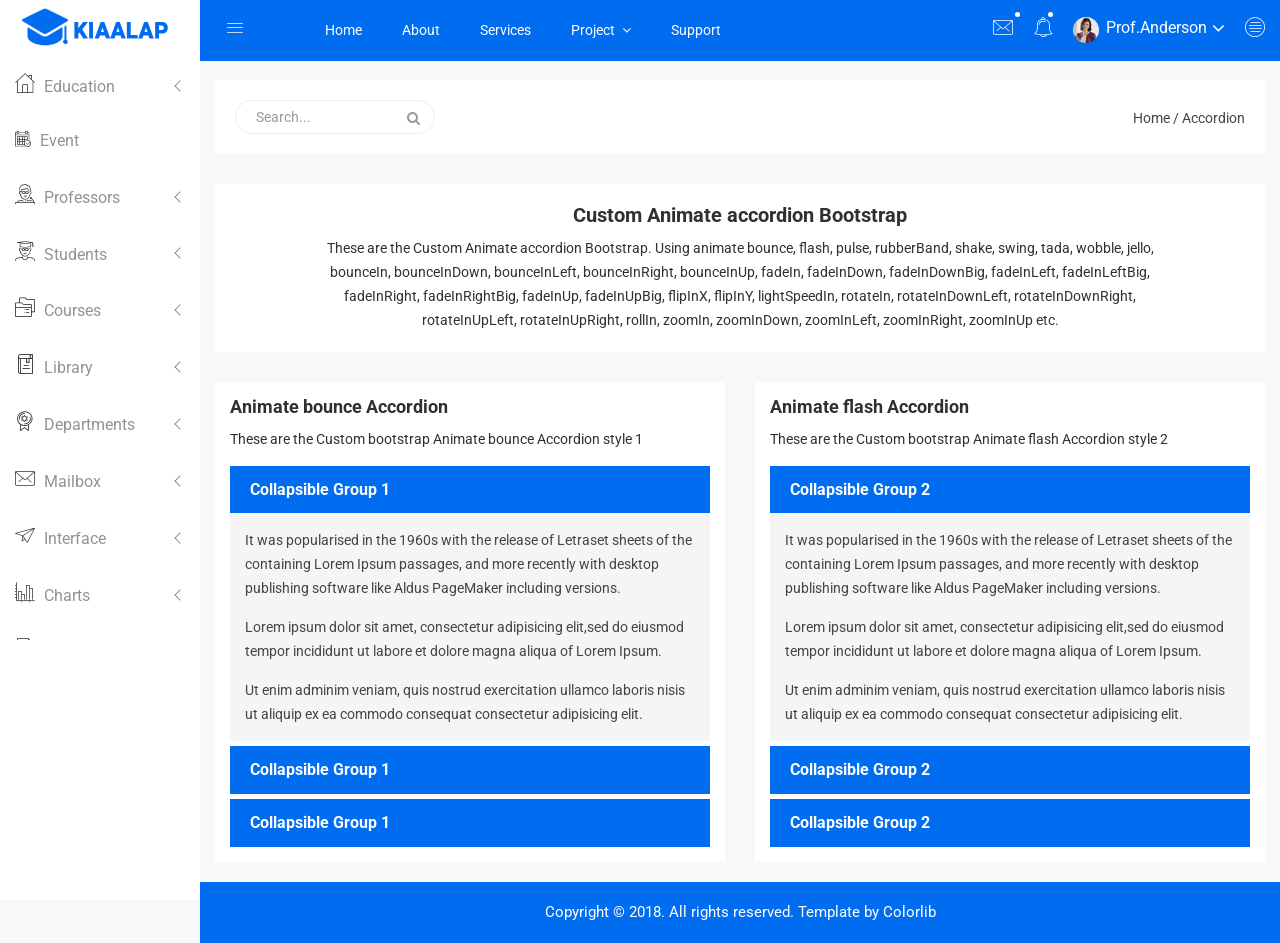
<file: Vizew.WebUI/Areas/Admin/Template/accordion.html>
<!doctype html>
<html class="no-js" lang="en">

<head>
    <meta charset="utf-8">
    <meta http-equiv="x-ua-compatible" content="ie=edge">
    <title>Accordion | Kiaalap - Kiaalap Admin Template</title>
    <meta name="description" content="">
    <meta name="viewport" content="width=device-width, initial-scale=1">
    <!-- favicon
		============================================ -->
    <link rel="shortcut icon" type="image/x-icon" href="img/favicon.ico">
    <!-- Google Fonts
		============================================ -->
    <link href="https://fonts.googleapis.com/css?family=Roboto:100,300,400,700,900" rel="stylesheet">
    <!-- Bootstrap CSS
		============================================ -->
    <link rel="stylesheet" href="css/bootstrap.min.css">
    <!-- Bootstrap CSS
		============================================ -->
    <link rel="stylesheet" href="css/font-awesome.min.css">
    <!-- owl.carousel CSS
		============================================ -->
    <link rel="stylesheet" href="css/owl.carousel.css">
    <link rel="stylesheet" href="css/owl.theme.css">
    <link rel="stylesheet" href="css/owl.transitions.css">
    <!-- animate CSS
		============================================ -->
    <link rel="stylesheet" href="css/animate.css">
    <!-- normalize CSS
		============================================ -->
    <link rel="stylesheet" href="css/normalize.css">
    <!-- meanmenu icon CSS
		============================================ -->
    <link rel="stylesheet" href="css/meanmenu.min.css">
    <!-- main CSS
		============================================ -->
    <link rel="stylesheet" href="css/main.css">
    <!-- educate icon CSS
		============================================ -->
    <link rel="stylesheet" href="css/educate-custon-icon.css">
    <!-- morrisjs CSS
		============================================ -->
    <link rel="stylesheet" href="css/morrisjs/morris.css">
    <!-- mCustomScrollbar CSS
		============================================ -->
    <link rel="stylesheet" href="css/scrollbar/jquery.mCustomScrollbar.min.css">
    <!-- metisMenu CSS
		============================================ -->
    <link rel="stylesheet" href="css/metisMenu/metisMenu.min.css">
    <link rel="stylesheet" href="css/metisMenu/metisMenu-vertical.css">
    <!-- calendar CSS
		============================================ -->
    <link rel="stylesheet" href="css/calendar/fullcalendar.min.css">
    <link rel="stylesheet" href="css/calendar/fullcalendar.print.min.css">
    <!-- accordions CSS
         ============================================ -->
    <link rel="stylesheet" href="css/accordions.css">
    <!-- style CSS
		============================================ -->
    <link rel="stylesheet" href="style.css">
    <!-- responsive CSS
		============================================ -->
    <link rel="stylesheet" href="css/responsive.css">
    <!-- modernizr JS
		============================================ -->
    <script src="js/vendor/modernizr-2.8.3.min.js"></script>
</head>

<body>
    <!--[if lt IE 8]>
		<p class="browserupgrade">You are using an <strong>outdated</strong> browser. Please <a href="http://browsehappy.com/">upgrade your browser</a> to improve your experience.</p>
	<![endif]-->
    <!-- Start Left menu area -->
    <div class="left-sidebar-pro">
        <nav id="sidebar" class="">
            <div class="sidebar-header">
                <a href="index.html"><img class="main-logo" src="img/logo/logo.png" alt="" /></a>
                <strong><a href="index.html"><img src="img/logo/logosn.png" alt="" /></a></strong>
            </div>
            <div class="left-custom-menu-adp-wrap comment-scrollbar">
                <nav class="sidebar-nav left-sidebar-menu-pro">
                    <ul class="metismenu" id="menu1">
                        <li>
                            <a class="has-arrow" href="index.html">
								   <span class="educate-icon educate-home icon-wrap"></span>
								   <span class="mini-click-non">Education</span>
								</a>
                            <ul class="submenu-angle" aria-expanded="true">
                                <li><a title="Dashboard v.1" href="index.html"><span class="mini-sub-pro">Dashboard v.1</span></a></li>
                                <li><a title="Dashboard v.2" href="index-1.html"><span class="mini-sub-pro">Dashboard v.2</span></a></li>
                                <li><a title="Dashboard v.3" href="index-2.html"><span class="mini-sub-pro">Dashboard v.3</span></a></li>
                                <li><a title="Analytics" href="analytics.html"><span class="mini-sub-pro">Analytics</span></a></li>
                                <li><a title="Widgets" href="widgets.html"><span class="mini-sub-pro">Widgets</span></a></li>
                            </ul>
                        </li>
                        <li>
                            <a title="Landing Page" href="events.html" aria-expanded="false"><span class="educate-icon educate-event icon-wrap sub-icon-mg" aria-hidden="true"></span> <span class="mini-click-non">Event</span></a>
                        </li>
                        <li>
                            <a class="has-arrow" href="all-professors.html" aria-expanded="false"><span class="educate-icon educate-professor icon-wrap"></span> <span class="mini-click-non">Professors</span></a>
                            <ul class="submenu-angle" aria-expanded="false">
                                <li><a title="All Professors" href="all-professors.html"><span class="mini-sub-pro">All Professors</span></a></li>
                                <li><a title="Add Professor" href="add-professor.html"><span class="mini-sub-pro">Add Professor</span></a></li>
                                <li><a title="Edit Professor" href="edit-professor.html"><span class="mini-sub-pro">Edit Professor</span></a></li>
                                <li><a title="Professor Profile" href="professor-profile.html"><span class="mini-sub-pro">Professor Profile</span></a></li>
                            </ul>
                        </li>
                        <li>
                            <a class="has-arrow" href="all-students.html" aria-expanded="false"><span class="educate-icon educate-student icon-wrap"></span> <span class="mini-click-non">Students</span></a>
                            <ul class="submenu-angle" aria-expanded="false">
                                <li><a title="All Students" href="all-students.html"><span class="mini-sub-pro">All Students</span></a></li>
                                <li><a title="Add Students" href="add-student.html"><span class="mini-sub-pro">Add Student</span></a></li>
                                <li><a title="Edit Students" href="edit-student.html"><span class="mini-sub-pro">Edit Student</span></a></li>
                                <li><a title="Students Profile" href="student-profile.html"><span class="mini-sub-pro">Student Profile</span></a></li>
                            </ul>
                        </li>
                        <li>
                            <a class="has-arrow" href="all-courses.html" aria-expanded="false"><span class="educate-icon educate-course icon-wrap"></span> <span class="mini-click-non">Courses</span></a>
                            <ul class="submenu-angle" aria-expanded="false">
                                <li><a title="All Courses" href="all-courses.html"><span class="mini-sub-pro">All Courses</span></a></li>
                                <li><a title="Add Courses" href="add-course.html"><span class="mini-sub-pro">Add Course</span></a></li>
                                <li><a title="Edit Courses" href="edit-course.html"><span class="mini-sub-pro">Edit Course</span></a></li>
                                <li><a title="Courses Profile" href="course-info.html"><span class="mini-sub-pro">Courses Info</span></a></li>
                                <li><a title="course Payment" href="course-payment.html"><span class="mini-sub-pro">Courses Payment</span></a></li>
                            </ul>
                        </li>
                        <li>
                            <a class="has-arrow" href="all-courses.html" aria-expanded="false"><span class="educate-icon educate-library icon-wrap"></span> <span class="mini-click-non">Library</span></a>
                            <ul class="submenu-angle" aria-expanded="false">
                                <li><a title="All Library" href="library-assets.html"><span class="mini-sub-pro">Library Assets</span></a></li>
                                <li><a title="Add Library" href="add-library-assets.html"><span class="mini-sub-pro">Add Library Asset</span></a></li>
                                <li><a title="Edit Library" href="edit-library-assets.html"><span class="mini-sub-pro">Edit Library Asset</span></a></li>
                            </ul>
                        </li>
                        <li>
                            <a class="has-arrow" href="all-courses.html" aria-expanded="false"><span class="educate-icon educate-department icon-wrap"></span> <span class="mini-click-non">Departments</span></a>
                            <ul class="submenu-angle" aria-expanded="false">
                                <li><a title="Departments List" href="departments.html"><span class="mini-sub-pro">Departments List</span></a></li>
                                <li><a title="Add Departments" href="add-department.html"><span class="mini-sub-pro">Add Departments</span></a></li>
                                <li><a title="Edit Departments" href="edit-department.html"><span class="mini-sub-pro">Edit Departments</span></a></li>
                            </ul>
                        </li>
                        <li>
                            <a class="has-arrow" href="mailbox.html" aria-expanded="false"><span class="educate-icon educate-message icon-wrap"></span> <span class="mini-click-non">Mailbox</span></a>
                            <ul class="submenu-angle" aria-expanded="false">
                                <li><a title="Inbox" href="mailbox.html"><span class="mini-sub-pro">Inbox</span></a></li>
                                <li><a title="View Mail" href="mailbox-view.html"><span class="mini-sub-pro">View Mail</span></a></li>
                                <li><a title="Compose Mail" href="mailbox-compose.html"><span class="mini-sub-pro">Compose Mail</span></a></li>
                            </ul>
                        </li>
                        <li>
                            <a class="has-arrow" href="mailbox.html" aria-expanded="false"><span class="educate-icon educate-interface icon-wrap"></span> <span class="mini-click-non">Interface</span></a>
                            <ul class="submenu-angle interface-mini-nb-dp" aria-expanded="false">
                                <li><a title="Google Map" href="google-map.html"><span class="mini-sub-pro">Google Map</span></a></li>
                                <li><a title="Data Maps" href="data-maps.html"><span class="mini-sub-pro">Data Maps</span></a></li>
                                <li><a title="Pdf Viewer" href="pdf-viewer.html"><span class="mini-sub-pro">Pdf Viewer</span></a></li>
                                <li><a title="X-Editable" href="x-editable.html"><span class="mini-sub-pro">X-Editable</span></a></li>
                                <li><a title="Code Editor" href="code-editor.html"><span class="mini-sub-pro">Code Editor</span></a></li>
                                <li><a title="Tree View" href="tree-view.html"><span class="mini-sub-pro">Tree View</span></a></li>
                                <li><a title="Preloader" href="preloader.html"><span class="mini-sub-pro">Preloader</span></a></li>
                                <li><a title="Images Cropper" href="images-cropper.html"><span class="mini-sub-pro">Images Cropper</span></a></li>
                            </ul>
                        </li>
                        <li>
                            <a class="has-arrow" href="mailbox.html" aria-expanded="false"><span class="educate-icon educate-charts icon-wrap"></span> <span class="mini-click-non">Charts</span></a>
                            <ul class="submenu-angle chart-mini-nb-dp" aria-expanded="false">
                                <li><a title="Bar Charts" href="bar-charts.html"><span class="mini-sub-pro">Bar Charts</span></a></li>
                                <li><a title="Line Charts" href="line-charts.html"><span class="mini-sub-pro">Line Charts</span></a></li>
                                <li><a title="Area Charts" href="area-charts.html"><span class="mini-sub-pro">Area Charts</span></a></li>
                                <li><a title="Rounded Charts" href="rounded-chart.html"><span class="mini-sub-pro">Rounded Charts</span></a></li>
                                <li><a title="C3 Charts" href="c3.html"><span class="mini-sub-pro">C3 Charts</span></a></li>
                                <li><a title="Sparkline Charts" href="sparkline.html"><span class="mini-sub-pro">Sparkline Charts</span></a></li>
                                <li><a title="Peity Charts" href="peity.html"><span class="mini-sub-pro">Peity Charts</span></a></li>
                            </ul>
                        </li>
                        <li>
                            <a class="has-arrow" href="mailbox.html" aria-expanded="false"><span class="educate-icon educate-data-table icon-wrap"></span> <span class="mini-click-non">Data Tables</span></a>
                            <ul class="submenu-angle" aria-expanded="false">
                                <li><a title="Peity Charts" href="static-table.html"><span class="mini-sub-pro">Static Table</span></a></li>
                                <li><a title="Data Table" href="data-table.html"><span class="mini-sub-pro">Data Table</span></a></li>
                            </ul>
                        </li>
                        <li>
                            <a class="has-arrow" href="mailbox.html" aria-expanded="false"><span class="educate-icon educate-form icon-wrap"></span> <span class="mini-click-non">Forms Elements</span></a>
                            <ul class="submenu-angle form-mini-nb-dp" aria-expanded="false">
                                <li><a title="Basic Form Elements" href="basic-form-element.html"><span class="mini-sub-pro">Bc Form Elements</span></a></li>
                                <li><a title="Advance Form Elements" href="advance-form-element.html"><span class="mini-sub-pro">Ad Form Elements</span></a></li>
                                <li><a title="Password Meter" href="password-meter.html"><span class="mini-sub-pro">Password Meter</span></a></li>
                                <li><a title="Multi Upload" href="multi-upload.html"><span class="mini-sub-pro">Multi Upload</span></a></li>
                                <li><a title="Text Editor" href="tinymc.html"><span class="mini-sub-pro">Text Editor</span></a></li>
                                <li><a title="Dual List Box" href="dual-list-box.html"><span class="mini-sub-pro">Dual List Box</span></a></li>
                            </ul>
                        </li>
                        <li class="active">
                            <a class="has-arrow" href="mailbox.html" aria-expanded="false"><span class="educate-icon educate-apps icon-wrap"></span> <span class="mini-click-non">App views</span></a>
                            <ul class="submenu-angle app-mini-nb-dp" aria-expanded="false">
                                <li><a title="Notifications" href="notifications.html"><span class="mini-sub-pro">Notifications</span></a></li>
                                <li><a title="Alerts" href="alerts.html"><span class="mini-sub-pro">Alerts</span></a></li>
                                <li><a title="Modals" href="modals.html"><span class="mini-sub-pro">Modals</span></a></li>
                                <li><a title="Buttons" href="buttons.html"><span class="mini-sub-pro">Buttons</span></a></li>
                                <li><a title="Tabs" href="tabs.html"><span class="mini-sub-pro">Tabs</span></a></li>
                                <li><a title="Accordion" href="accordion.html"><span class="mini-sub-pro">Accordion</span></a></li>
                            </ul>
                        </li>
                        <li id="removable">
                            <a class="has-arrow" href="#" aria-expanded="false"><span class="educate-icon educate-pages icon-wrap"></span> <span class="mini-click-non">Pages</span></a>
                            <ul class="submenu-angle page-mini-nb-dp" aria-expanded="false">
                                <li><a title="Login" href="login.html"><span class="mini-sub-pro">Login</span></a></li>
                                <li><a title="Register" href="register.html"><span class="mini-sub-pro">Register</span></a></li>
                                <li><a title="Lock" href="lock.html"><span class="mini-sub-pro">Lock</span></a></li>
                                <li><a title="Password Recovery" href="password-recovery.html"><span class="mini-sub-pro">Password Recovery</span></a></li>
                                <li><a title="404 Page" href="404.html"><span class="mini-sub-pro">404 Page</span></a></li>
                                <li><a title="500 Page" href="500.html"><span class="mini-sub-pro">500 Page</span></a></li>
                            </ul>
                        </li>
                    </ul>
                </nav>
            </div>
        </nav>
    </div>
    <!-- End Left menu area -->
    <!-- Start Welcome area -->
    <div class="all-content-wrapper">
        <div class="container-fluid">
            <div class="row">
                <div class="col-lg-12 col-md-12 col-sm-12 col-xs-12">
                    <div class="logo-pro">
                        <a href="index.html"><img class="main-logo" src="img/logo/logo.png" alt="" /></a>
                    </div>
                </div>
            </div>
        </div>
        <div class="header-advance-area">
            <div class="header-top-area">
                <div class="container-fluid">
                    <div class="row">
                        <div class="col-lg-12 col-md-12 col-sm-12 col-xs-12">
                            <div class="header-top-wraper">
                                <div class="row">
                                    <div class="col-lg-1 col-md-0 col-sm-1 col-xs-12">
                                        <div class="menu-switcher-pro">
                                            <button type="button" id="sidebarCollapse" class="btn bar-button-pro header-drl-controller-btn btn-info navbar-btn">
													<i class="educate-icon educate-nav"></i>
												</button>
                                        </div>
                                    </div>
                                    <div class="col-lg-6 col-md-7 col-sm-6 col-xs-12">
                                        <div class="header-top-menu tabl-d-n">
                                            <ul class="nav navbar-nav mai-top-nav">
                                                <li class="nav-item"><a href="#" class="nav-link">Home</a>
                                                </li>
                                                <li class="nav-item"><a href="#" class="nav-link">About</a>
                                                </li>
                                                <li class="nav-item"><a href="#" class="nav-link">Services</a>
                                                </li>
                                                <li class="nav-item dropdown res-dis-nn">
                                                    <a href="#" data-toggle="dropdown" role="button" aria-expanded="false" class="nav-link dropdown-toggle">Project <span class="angle-down-topmenu"><i class="fa fa-angle-down"></i></span></a>
                                                    <div role="menu" class="dropdown-menu animated zoomIn">
                                                        <a href="#" class="dropdown-item">Documentation</a>
                                                        <a href="#" class="dropdown-item">Expert Backend</a>
                                                        <a href="#" class="dropdown-item">Expert FrontEnd</a>
                                                        <a href="#" class="dropdown-item">Contact Support</a>
                                                    </div>
                                                </li>
                                                <li class="nav-item"><a href="#" class="nav-link">Support</a>
                                                </li>
                                            </ul>
                                        </div>
                                    </div>
                                    <div class="col-lg-5 col-md-5 col-sm-12 col-xs-12">
                                        <div class="header-right-info">
                                            <ul class="nav navbar-nav mai-top-nav header-right-menu">
                                                <li class="nav-item dropdown">
                                                    <a href="#" data-toggle="dropdown" role="button" aria-expanded="false" class="nav-link dropdown-toggle"><i class="educate-icon educate-message edu-chat-pro" aria-hidden="true"></i><span class="indicator-ms"></span></a>
                                                    <div role="menu" class="author-message-top dropdown-menu animated zoomIn">
                                                        <div class="message-single-top">
                                                            <h1>Message</h1>
                                                        </div>
                                                        <ul class="message-menu">
                                                            <li>
                                                                <a href="#">
                                                                    <div class="message-img">
                                                                        <img src="img/contact/1.jpg" alt="">
                                                                    </div>
                                                                    <div class="message-content">
                                                                        <span class="message-date">16 Sept</span>
                                                                        <h2>Advanda Cro</h2>
                                                                        <p>Please done this project as soon possible.</p>
                                                                    </div>
                                                                </a>
                                                            </li>
                                                            <li>
                                                                <a href="#">
                                                                    <div class="message-img">
                                                                        <img src="img/contact/4.jpg" alt="">
                                                                    </div>
                                                                    <div class="message-content">
                                                                        <span class="message-date">16 Sept</span>
                                                                        <h2>Sulaiman din</h2>
                                                                        <p>Please done this project as soon possible.</p>
                                                                    </div>
                                                                </a>
                                                            </li>
                                                            <li>
                                                                <a href="#">
                                                                    <div class="message-img">
                                                                        <img src="img/contact/3.jpg" alt="">
                                                                    </div>
                                                                    <div class="message-content">
                                                                        <span class="message-date">16 Sept</span>
                                                                        <h2>Victor Jara</h2>
                                                                        <p>Please done this project as soon possible.</p>
                                                                    </div>
                                                                </a>
                                                            </li>
                                                            <li>
                                                                <a href="#">
                                                                    <div class="message-img">
                                                                        <img src="img/contact/2.jpg" alt="">
                                                                    </div>
                                                                    <div class="message-content">
                                                                        <span class="message-date">16 Sept</span>
                                                                        <h2>Victor Jara</h2>
                                                                        <p>Please done this project as soon possible.</p>
                                                                    </div>
                                                                </a>
                                                            </li>
                                                        </ul>
                                                        <div class="message-view">
                                                            <a href="#">View All Messages</a>
                                                        </div>
                                                    </div>
                                                </li>
                                                <li class="nav-item"><a href="#" data-toggle="dropdown" role="button" aria-expanded="false" class="nav-link dropdown-toggle"><i class="educate-icon educate-bell" aria-hidden="true"></i><span class="indicator-nt"></span></a>
                                                    <div role="menu" class="notification-author dropdown-menu animated zoomIn">
                                                        <div class="notification-single-top">
                                                            <h1>Notifications</h1>
                                                        </div>
                                                        <ul class="notification-menu">
                                                            <li>
                                                                <a href="#">
                                                                    <div class="notification-icon">
                                                                        <i class="educate-icon educate-checked edu-checked-pro admin-check-pro" aria-hidden="true"></i>
                                                                    </div>
                                                                    <div class="notification-content">
                                                                        <span class="notification-date">16 Sept</span>
                                                                        <h2>Advanda Cro</h2>
                                                                        <p>Please done this project as soon possible.</p>
                                                                    </div>
                                                                </a>
                                                            </li>
                                                            <li>
                                                                <a href="#">
                                                                    <div class="notification-icon">
                                                                        <i class="fa fa-cloud edu-cloud-computing-down" aria-hidden="true"></i>
                                                                    </div>
                                                                    <div class="notification-content">
                                                                        <span class="notification-date">16 Sept</span>
                                                                        <h2>Sulaiman din</h2>
                                                                        <p>Please done this project as soon possible.</p>
                                                                    </div>
                                                                </a>
                                                            </li>
                                                            <li>
                                                                <a href="#">
                                                                    <div class="notification-icon">
                                                                        <i class="fa fa-eraser edu-shield" aria-hidden="true"></i>
                                                                    </div>
                                                                    <div class="notification-content">
                                                                        <span class="notification-date">16 Sept</span>
                                                                        <h2>Victor Jara</h2>
                                                                        <p>Please done this project as soon possible.</p>
                                                                    </div>
                                                                </a>
                                                            </li>
                                                            <li>
                                                                <a href="#">
                                                                    <div class="notification-icon">
                                                                        <i class="fa fa-line-chart edu-analytics-arrow" aria-hidden="true"></i>
                                                                    </div>
                                                                    <div class="notification-content">
                                                                        <span class="notification-date">16 Sept</span>
                                                                        <h2>Victor Jara</h2>
                                                                        <p>Please done this project as soon possible.</p>
                                                                    </div>
                                                                </a>
                                                            </li>
                                                        </ul>
                                                        <div class="notification-view">
                                                            <a href="#">View All Notification</a>
                                                        </div>
                                                    </div>
                                                </li>
                                                <li class="nav-item">
                                                    <a href="#" data-toggle="dropdown" role="button" aria-expanded="false" class="nav-link dropdown-toggle">
															<img src="img/product/pro4.jpg" alt="" />
															<span class="admin-name">Prof.Anderson</span>
															<i class="fa fa-angle-down edu-icon edu-down-arrow"></i>
														</a>
                                                    <ul role="menu" class="dropdown-header-top author-log dropdown-menu animated zoomIn">
                                                        <li><a href="#"><span class="edu-icon edu-home-admin author-log-ic"></span>My Account</a>
                                                        </li>
                                                        <li><a href="#"><span class="edu-icon edu-user-rounded author-log-ic"></span>My Profile</a>
                                                        </li>
                                                        <li><a href="#"><span class="edu-icon edu-money author-log-ic"></span>User Billing</a>
                                                        </li>
                                                        <li><a href="#"><span class="edu-icon edu-settings author-log-ic"></span>Settings</a>
                                                        </li>
                                                        <li><a href="#"><span class="edu-icon edu-locked author-log-ic"></span>Log Out</a>
                                                        </li>
                                                    </ul>
                                                </li>
                                                <li class="nav-item nav-setting-open"><a href="#" data-toggle="dropdown" role="button" aria-expanded="false" class="nav-link dropdown-toggle"><i class="educate-icon educate-menu"></i></a>

                                                    <div role="menu" class="admintab-wrap menu-setting-wrap menu-setting-wrap-bg dropdown-menu animated zoomIn">
                                                        <ul class="nav nav-tabs custon-set-tab">
                                                            <li class="active"><a data-toggle="tab" href="#Notes">Notes</a>
                                                            </li>
                                                            <li><a data-toggle="tab" href="#Projects">Projects</a>
                                                            </li>
                                                            <li><a data-toggle="tab" href="#Settings">Settings</a>
                                                            </li>
                                                        </ul>

                                                        <div class="tab-content custom-bdr-nt">
                                                            <div id="Notes" class="tab-pane fade in active">
                                                                <div class="notes-area-wrap">
                                                                    <div class="note-heading-indicate">
                                                                        <h2><i class="fa fa-comments-o"></i> Latest Notes</h2>
                                                                        <p>You have 10 new message.</p>
                                                                    </div>
                                                                    <div class="notes-list-area notes-menu-scrollbar">
                                                                        <ul class="notes-menu-list">
                                                                            <li>
                                                                                <a href="#">
                                                                                    <div class="notes-list-flow">
                                                                                        <div class="notes-img">
                                                                                            <img src="img/contact/4.jpg" alt="" />
                                                                                        </div>
                                                                                        <div class="notes-content">
                                                                                            <p> The point of using Lorem Ipsum is that it has a more-or-less normal.</p>
                                                                                            <span>Yesterday 2:45 pm</span>
                                                                                        </div>
                                                                                    </div>
                                                                                </a>
                                                                            </li>
                                                                            <li>
                                                                                <a href="#">
                                                                                    <div class="notes-list-flow">
                                                                                        <div class="notes-img">
                                                                                            <img src="img/contact/1.jpg" alt="" />
                                                                                        </div>
                                                                                        <div class="notes-content">
                                                                                            <p> The point of using Lorem Ipsum is that it has a more-or-less normal.</p>
                                                                                            <span>Yesterday 2:45 pm</span>
                                                                                        </div>
                                                                                    </div>
                                                                                </a>
                                                                            </li>
                                                                            <li>
                                                                                <a href="#">
                                                                                    <div class="notes-list-flow">
                                                                                        <div class="notes-img">
                                                                                            <img src="img/contact/2.jpg" alt="" />
                                                                                        </div>
                                                                                        <div class="notes-content">
                                                                                            <p> The point of using Lorem Ipsum is that it has a more-or-less normal.</p>
                                                                                            <span>Yesterday 2:45 pm</span>
                                                                                        </div>
                                                                                    </div>
                                                                                </a>
                                                                            </li>
                                                                            <li>
                                                                                <a href="#">
                                                                                    <div class="notes-list-flow">
                                                                                        <div class="notes-img">
                                                                                            <img src="img/contact/3.jpg" alt="" />
                                                                                        </div>
                                                                                        <div class="notes-content">
                                                                                            <p> The point of using Lorem Ipsum is that it has a more-or-less normal.</p>
                                                                                            <span>Yesterday 2:45 pm</span>
                                                                                        </div>
                                                                                    </div>
                                                                                </a>
                                                                            </li>
                                                                            <li>
                                                                                <a href="#">
                                                                                    <div class="notes-list-flow">
                                                                                        <div class="notes-img">
                                                                                            <img src="img/contact/4.jpg" alt="" />
                                                                                        </div>
                                                                                        <div class="notes-content">
                                                                                            <p> The point of using Lorem Ipsum is that it has a more-or-less normal.</p>
                                                                                            <span>Yesterday 2:45 pm</span>
                                                                                        </div>
                                                                                    </div>
                                                                                </a>
                                                                            </li>
                                                                            <li>
                                                                                <a href="#">
                                                                                    <div class="notes-list-flow">
                                                                                        <div class="notes-img">
                                                                                            <img src="img/contact/1.jpg" alt="" />
                                                                                        </div>
                                                                                        <div class="notes-content">
                                                                                            <p> The point of using Lorem Ipsum is that it has a more-or-less normal.</p>
                                                                                            <span>Yesterday 2:45 pm</span>
                                                                                        </div>
                                                                                    </div>
                                                                                </a>
                                                                            </li>
                                                                            <li>
                                                                                <a href="#">
                                                                                    <div class="notes-list-flow">
                                                                                        <div class="notes-img">
                                                                                            <img src="img/contact/2.jpg" alt="" />
                                                                                        </div>
                                                                                        <div class="notes-content">
                                                                                            <p> The point of using Lorem Ipsum is that it has a more-or-less normal.</p>
                                                                                            <span>Yesterday 2:45 pm</span>
                                                                                        </div>
                                                                                    </div>
                                                                                </a>
                                                                            </li>
                                                                            <li>
                                                                                <a href="#">
                                                                                    <div class="notes-list-flow">
                                                                                        <div class="notes-img">
                                                                                            <img src="img/contact/1.jpg" alt="" />
                                                                                        </div>
                                                                                        <div class="notes-content">
                                                                                            <p> The point of using Lorem Ipsum is that it has a more-or-less normal.</p>
                                                                                            <span>Yesterday 2:45 pm</span>
                                                                                        </div>
                                                                                    </div>
                                                                                </a>
                                                                            </li>
                                                                            <li>
                                                                                <a href="#">
                                                                                    <div class="notes-list-flow">
                                                                                        <div class="notes-img">
                                                                                            <img src="img/contact/2.jpg" alt="" />
                                                                                        </div>
                                                                                        <div class="notes-content">
                                                                                            <p> The point of using Lorem Ipsum is that it has a more-or-less normal.</p>
                                                                                            <span>Yesterday 2:45 pm</span>
                                                                                        </div>
                                                                                    </div>
                                                                                </a>
                                                                            </li>
                                                                            <li>
                                                                                <a href="#">
                                                                                    <div class="notes-list-flow">
                                                                                        <div class="notes-img">
                                                                                            <img src="img/contact/3.jpg" alt="" />
                                                                                        </div>
                                                                                        <div class="notes-content">
                                                                                            <p> The point of using Lorem Ipsum is that it has a more-or-less normal.</p>
                                                                                            <span>Yesterday 2:45 pm</span>
                                                                                        </div>
                                                                                    </div>
                                                                                </a>
                                                                            </li>
                                                                        </ul>
                                                                    </div>
                                                                </div>
                                                            </div>
                                                            <div id="Projects" class="tab-pane fade">
                                                                <div class="projects-settings-wrap">
                                                                    <div class="note-heading-indicate">
                                                                        <h2><i class="fa fa-cube"></i> Latest projects</h2>
                                                                        <p> You have 20 projects. 5 not completed.</p>
                                                                    </div>
                                                                    <div class="project-st-list-area project-st-menu-scrollbar">
                                                                        <ul class="projects-st-menu-list">
                                                                            <li>
                                                                                <a href="#">
                                                                                    <div class="project-list-flow">
                                                                                        <div class="projects-st-heading">
                                                                                            <h2>Web Development</h2>
                                                                                            <p> The point of using Lorem Ipsum is that it has a more or less normal.</p>
                                                                                            <span class="project-st-time">1 hours ago</span>
                                                                                        </div>
                                                                                        <div class="projects-st-content">
                                                                                            <p>Completion with: 28%</p>
                                                                                            <div class="progress progress-mini">
                                                                                                <div style="width: 28%;" class="progress-bar progress-bar-danger hd-tp-1"></div>
                                                                                            </div>
                                                                                            <p>Project end: 4:00 pm - 12.06.2014</p>
                                                                                        </div>
                                                                                    </div>
                                                                                </a>
                                                                            </li>
                                                                            <li>
                                                                                <a href="#">
                                                                                    <div class="project-list-flow">
                                                                                        <div class="projects-st-heading">
                                                                                            <h2>Software Development</h2>
                                                                                            <p> The point of using Lorem Ipsum is that it has a more or less normal.</p>
                                                                                            <span class="project-st-time">2 hours ago</span>
                                                                                        </div>
                                                                                        <div class="projects-st-content project-rating-cl">
                                                                                            <p>Completion with: 68%</p>
                                                                                            <div class="progress progress-mini">
                                                                                                <div style="width: 68%;" class="progress-bar hd-tp-2"></div>
                                                                                            </div>
                                                                                            <p>Project end: 4:00 pm - 12.06.2014</p>
                                                                                        </div>
                                                                                    </div>
                                                                                </a>
                                                                            </li>
                                                                            <li>
                                                                                <a href="#">
                                                                                    <div class="project-list-flow">
                                                                                        <div class="projects-st-heading">
                                                                                            <h2>Graphic Design</h2>
                                                                                            <p> The point of using Lorem Ipsum is that it has a more or less normal.</p>
                                                                                            <span class="project-st-time">3 hours ago</span>
                                                                                        </div>
                                                                                        <div class="projects-st-content">
                                                                                            <p>Completion with: 78%</p>
                                                                                            <div class="progress progress-mini">
                                                                                                <div style="width: 78%;" class="progress-bar hd-tp-3"></div>
                                                                                            </div>
                                                                                            <p>Project end: 4:00 pm - 12.06.2014</p>
                                                                                        </div>
                                                                                    </div>
                                                                                </a>
                                                                            </li>
                                                                            <li>
                                                                                <a href="#">
                                                                                    <div class="project-list-flow">
                                                                                        <div class="projects-st-heading">
                                                                                            <h2>Web Design</h2>
                                                                                            <p> The point of using Lorem Ipsum is that it has a more or less normal.</p>
                                                                                            <span class="project-st-time">4 hours ago</span>
                                                                                        </div>
                                                                                        <div class="projects-st-content project-rating-cl2">
                                                                                            <p>Completion with: 38%</p>
                                                                                            <div class="progress progress-mini">
                                                                                                <div style="width: 38%;" class="progress-bar progress-bar-danger hd-tp-4"></div>
                                                                                            </div>
                                                                                            <p>Project end: 4:00 pm - 12.06.2014</p>
                                                                                        </div>
                                                                                    </div>
                                                                                </a>
                                                                            </li>
                                                                            <li>
                                                                                <a href="#">
                                                                                    <div class="project-list-flow">
                                                                                        <div class="projects-st-heading">
                                                                                            <h2>Business Card</h2>
                                                                                            <p> The point of using Lorem Ipsum is that it has a more or less normal.</p>
                                                                                            <span class="project-st-time">5 hours ago</span>
                                                                                        </div>
                                                                                        <div class="projects-st-content">
                                                                                            <p>Completion with: 28%</p>
                                                                                            <div class="progress progress-mini">
                                                                                                <div style="width: 28%;" class="progress-bar progress-bar-danger hd-tp-5"></div>
                                                                                            </div>
                                                                                            <p>Project end: 4:00 pm - 12.06.2014</p>
                                                                                        </div>
                                                                                    </div>
                                                                                </a>
                                                                            </li>
                                                                            <li>
                                                                                <a href="#">
                                                                                    <div class="project-list-flow">
                                                                                        <div class="projects-st-heading">
                                                                                            <h2>Ecommerce Business</h2>
                                                                                            <p> The point of using Lorem Ipsum is that it has a more or less normal.</p>
                                                                                            <span class="project-st-time">6 hours ago</span>
                                                                                        </div>
                                                                                        <div class="projects-st-content project-rating-cl">
                                                                                            <p>Completion with: 68%</p>
                                                                                            <div class="progress progress-mini">
                                                                                                <div style="width: 68%;" class="progress-bar hd-tp-6"></div>
                                                                                            </div>
                                                                                            <p>Project end: 4:00 pm - 12.06.2014</p>
                                                                                        </div>
                                                                                    </div>
                                                                                </a>
                                                                            </li>
                                                                            <li>
                                                                                <a href="#">
                                                                                    <div class="project-list-flow">
                                                                                        <div class="projects-st-heading">
                                                                                            <h2>Woocommerce Plugin</h2>
                                                                                            <p> The point of using Lorem Ipsum is that it has a more or less normal.</p>
                                                                                            <span class="project-st-time">7 hours ago</span>
                                                                                        </div>
                                                                                        <div class="projects-st-content">
                                                                                            <p>Completion with: 78%</p>
                                                                                            <div class="progress progress-mini">
                                                                                                <div style="width: 78%;" class="progress-bar"></div>
                                                                                            </div>
                                                                                            <p>Project end: 4:00 pm - 12.06.2014</p>
                                                                                        </div>
                                                                                    </div>
                                                                                </a>
                                                                            </li>
                                                                            <li>
                                                                                <a href="#">
                                                                                    <div class="project-list-flow">
                                                                                        <div class="projects-st-heading">
                                                                                            <h2>Wordpress Theme</h2>
                                                                                            <p> The point of using Lorem Ipsum is that it has a more or less normal.</p>
                                                                                            <span class="project-st-time">9 hours ago</span>
                                                                                        </div>
                                                                                        <div class="projects-st-content project-rating-cl2">
                                                                                            <p>Completion with: 38%</p>
                                                                                            <div class="progress progress-mini">
                                                                                                <div style="width: 38%;" class="progress-bar progress-bar-danger"></div>
                                                                                            </div>
                                                                                            <p>Project end: 4:00 pm - 12.06.2014</p>
                                                                                        </div>
                                                                                    </div>
                                                                                </a>
                                                                            </li>
                                                                        </ul>
                                                                    </div>
                                                                </div>
                                                            </div>
                                                            <div id="Settings" class="tab-pane fade">
                                                                <div class="setting-panel-area">
                                                                    <div class="note-heading-indicate">
                                                                        <h2><i class="fa fa-gears"></i> Settings Panel</h2>
                                                                        <p> You have 20 Settings. 5 not completed.</p>
                                                                    </div>
                                                                    <ul class="setting-panel-list">
                                                                        <li>
                                                                            <div class="checkbox-setting-pro">
                                                                                <div class="checkbox-title-pro">
                                                                                    <h2>Show notifications</h2>
                                                                                    <div class="ts-custom-check">
                                                                                        <div class="onoffswitch">
                                                                                            <input type="checkbox" name="collapsemenu" class="onoffswitch-checkbox" id="example">
                                                                                            <label class="onoffswitch-label" for="example">
																									<span class="onoffswitch-inner"></span>
																									<span class="onoffswitch-switch"></span>
																								</label>
                                                                                        </div>
                                                                                    </div>
                                                                                </div>
                                                                            </div>
                                                                        </li>
                                                                        <li>
                                                                            <div class="checkbox-setting-pro">
                                                                                <div class="checkbox-title-pro">
                                                                                    <h2>Disable Chat</h2>
                                                                                    <div class="ts-custom-check">
                                                                                        <div class="onoffswitch">
                                                                                            <input type="checkbox" name="collapsemenu" class="onoffswitch-checkbox" id="example3">
                                                                                            <label class="onoffswitch-label" for="example3">
																									<span class="onoffswitch-inner"></span>
																									<span class="onoffswitch-switch"></span>
																								</label>
                                                                                        </div>
                                                                                    </div>
                                                                                </div>
                                                                            </div>
                                                                        </li>
                                                                        <li>
                                                                            <div class="checkbox-setting-pro">
                                                                                <div class="checkbox-title-pro">
                                                                                    <h2>Enable history</h2>
                                                                                    <div class="ts-custom-check">
                                                                                        <div class="onoffswitch">
                                                                                            <input type="checkbox" name="collapsemenu" class="onoffswitch-checkbox" id="example4">
                                                                                            <label class="onoffswitch-label" for="example4">
																									<span class="onoffswitch-inner"></span>
																									<span class="onoffswitch-switch"></span>
																								</label>
                                                                                        </div>
                                                                                    </div>
                                                                                </div>
                                                                            </div>
                                                                        </li>
                                                                        <li>
                                                                            <div class="checkbox-setting-pro">
                                                                                <div class="checkbox-title-pro">
                                                                                    <h2>Show charts</h2>
                                                                                    <div class="ts-custom-check">
                                                                                        <div class="onoffswitch">
                                                                                            <input type="checkbox" name="collapsemenu" class="onoffswitch-checkbox" id="example7">
                                                                                            <label class="onoffswitch-label" for="example7">
																									<span class="onoffswitch-inner"></span>
																									<span class="onoffswitch-switch"></span>
																								</label>
                                                                                        </div>
                                                                                    </div>
                                                                                </div>
                                                                            </div>
                                                                        </li>
                                                                        <li>
                                                                            <div class="checkbox-setting-pro">
                                                                                <div class="checkbox-title-pro">
                                                                                    <h2>Update everyday</h2>
                                                                                    <div class="ts-custom-check">
                                                                                        <div class="onoffswitch">
                                                                                            <input type="checkbox" name="collapsemenu" checked="" class="onoffswitch-checkbox" id="example2">
                                                                                            <label class="onoffswitch-label" for="example2">
																									<span class="onoffswitch-inner"></span>
																									<span class="onoffswitch-switch"></span>
																								</label>
                                                                                        </div>
                                                                                    </div>
                                                                                </div>
                                                                            </div>
                                                                        </li>
                                                                        <li>
                                                                            <div class="checkbox-setting-pro">
                                                                                <div class="checkbox-title-pro">
                                                                                    <h2>Global search</h2>
                                                                                    <div class="ts-custom-check">
                                                                                        <div class="onoffswitch">
                                                                                            <input type="checkbox" name="collapsemenu" checked="" class="onoffswitch-checkbox" id="example6">
                                                                                            <label class="onoffswitch-label" for="example6">
																									<span class="onoffswitch-inner"></span>
																									<span class="onoffswitch-switch"></span>
																								</label>
                                                                                        </div>
                                                                                    </div>
                                                                                </div>
                                                                            </div>
                                                                        </li>
                                                                        <li>
                                                                            <div class="checkbox-setting-pro">
                                                                                <div class="checkbox-title-pro">
                                                                                    <h2>Offline users</h2>
                                                                                    <div class="ts-custom-check">
                                                                                        <div class="onoffswitch">
                                                                                            <input type="checkbox" name="collapsemenu" checked="" class="onoffswitch-checkbox" id="example5">
                                                                                            <label class="onoffswitch-label" for="example5">
																									<span class="onoffswitch-inner"></span>
																									<span class="onoffswitch-switch"></span>
																								</label>
                                                                                        </div>
                                                                                    </div>
                                                                                </div>
                                                                            </div>
                                                                        </li>
                                                                    </ul>

                                                                </div>
                                                            </div>
                                                        </div>
                                                    </div>
                                                </li>
                                            </ul>
                                        </div>
                                    </div>
                                </div>
                            </div>
                        </div>
                    </div>
                </div>
            </div>
            <!-- Mobile Menu start -->
            <div class="mobile-menu-area">
                <div class="container">
                    <div class="row">
                        <div class="col-lg-12 col-md-12 col-sm-12 col-xs-12">
                            <div class="mobile-menu">
                                <nav id="dropdown">
                                    <ul class="mobile-menu-nav">
                                        <li><a data-toggle="collapse" data-target="#Charts" href="#">Home <span class="admin-project-icon edu-icon edu-down-arrow"></span></a>
                                            <ul class="collapse dropdown-header-top">
                                                <li><a href="index.html">Dashboard v.1</a></li>
                                                <li><a href="index-1.html">Dashboard v.2</a></li>
                                                <li><a href="index-3.html">Dashboard v.3</a></li>
                                                <li><a href="analytics.html">Analytics</a></li>
                                                <li><a href="widgets.html">Widgets</a></li>
                                            </ul>
                                        </li>
                                        <li><a href="events.html">Event</a></li>
                                        <li><a data-toggle="collapse" data-target="#demoevent" href="#">Professors <span class="admin-project-icon edu-icon edu-down-arrow"></span></a>
                                            <ul id="demoevent" class="collapse dropdown-header-top">
                                                <li><a href="all-professors.html">All Professors</a>
                                                </li>
                                                <li><a href="add-professor.html">Add Professor</a>
                                                </li>
                                                <li><a href="edit-professor.html">Edit Professor</a>
                                                </li>
                                                <li><a href="professor-profile.html">Professor Profile</a>
                                                </li>
                                            </ul>
                                        </li>
                                        <li><a data-toggle="collapse" data-target="#demopro" href="#">Students <span class="admin-project-icon edu-icon edu-down-arrow"></span></a>
                                            <ul id="demopro" class="collapse dropdown-header-top">
                                                <li><a href="all-students.html">All Students</a>
                                                </li>
                                                <li><a href="add-student.html">Add Student</a>
                                                </li>
                                                <li><a href="edit-student.html">Edit Student</a>
                                                </li>
                                                <li><a href="student-profile.html">Student Profile</a>
                                                </li>
                                            </ul>
                                        </li>
                                        <li><a data-toggle="collapse" data-target="#democrou" href="#">Courses <span class="admin-project-icon edu-icon edu-down-arrow"></span></a>
                                            <ul id="democrou" class="collapse dropdown-header-top">
                                                <li><a href="all-courses.html">All Courses</a>
                                                </li>
                                                <li><a href="add-course.html">Add Course</a>
                                                </li>
                                                <li><a href="edit-course.html">Edit Course</a>
                                                </li>
                                                <li><a href="course-profile.html">Courses Info</a>
                                                </li>
                                                <li><a href="course-payment.html">Courses Payment</a>
                                                </li>
                                            </ul>
                                        </li>
                                        <li><a data-toggle="collapse" data-target="#demolibra" href="#">Library <span class="admin-project-icon edu-icon edu-down-arrow"></span></a>
                                            <ul id="demolibra" class="collapse dropdown-header-top">
                                                <li><a href="library-assets.html">Library Assets</a>
                                                </li>
                                                <li><a href="add-library-assets.html">Add Library Asset</a>
                                                </li>
                                                <li><a href="edit-library-assets.html">Edit Library Asset</a>
                                                </li>
                                            </ul>
                                        </li>
                                        <li><a data-toggle="collapse" data-target="#demodepart" href="#">Departments <span class="admin-project-icon edu-icon edu-down-arrow"></span></a>
                                            <ul id="demodepart" class="collapse dropdown-header-top">
                                                <li><a href="departments.html">Departments List</a>
                                                </li>
                                                <li><a href="add-department.html">Add Departments</a>
                                                </li>
                                                <li><a href="edit-department.html">Edit Departments</a>
                                                </li>
                                            </ul>
                                        </li>
                                        <li><a data-toggle="collapse" data-target="#demomi" href="#">Mailbox <span class="admin-project-icon edu-icon edu-down-arrow"></span></a>
                                            <ul id="demomi" class="collapse dropdown-header-top">
                                                <li><a href="mailbox.html">Inbox</a>
                                                </li>
                                                <li><a href="mailbox-view.html">View Mail</a>
                                                </li>
                                                <li><a href="mailbox-compose.html">Compose Mail</a>
                                                </li>
                                            </ul>
                                        </li>
                                        <li><a data-toggle="collapse" data-target="#Miscellaneousmob" href="#">Interface <span class="admin-project-icon edu-icon edu-down-arrow"></span></a>
                                            <ul id="Miscellaneousmob" class="collapse dropdown-header-top">
                                                <li><a href="google-map.html">Google Map</a>
                                                </li>
                                                <li><a href="data-maps.html">Data Maps</a>
                                                </li>
                                                <li><a href="pdf-viewer.html">Pdf Viewer</a>
                                                </li>
                                                <li><a href="x-editable.html">X-Editable</a>
                                                </li>
                                                <li><a href="code-editor.html">Code Editor</a>
                                                </li>
                                                <li><a href="tree-view.html">Tree View</a>
                                                </li>
                                                <li><a href="preloader.html">Preloader</a>
                                                </li>
                                                <li><a href="images-cropper.html">Images Cropper</a>
                                                </li>
                                            </ul>
                                        </li>
                                        <li><a data-toggle="collapse" data-target="#Chartsmob" href="#">Charts <span class="admin-project-icon edu-icon edu-down-arrow"></span></a>
                                            <ul id="Chartsmob" class="collapse dropdown-header-top">
                                                <li><a href="bar-charts.html">Bar Charts</a>
                                                </li>
                                                <li><a href="line-charts.html">Line Charts</a>
                                                </li>
                                                <li><a href="area-charts.html">Area Charts</a>
                                                </li>
                                                <li><a href="rounded-chart.html">Rounded Charts</a>
                                                </li>
                                                <li><a href="c3.html">C3 Charts</a>
                                                </li>
                                                <li><a href="sparkline.html">Sparkline Charts</a>
                                                </li>
                                                <li><a href="peity.html">Peity Charts</a>
                                                </li>
                                            </ul>
                                        </li>
                                        <li><a data-toggle="collapse" data-target="#Tablesmob" href="#">Tables <span class="admin-project-icon edu-icon edu-down-arrow"></span></a>
                                            <ul id="Tablesmob" class="collapse dropdown-header-top">
                                                <li><a href="static-table.html">Static Table</a>
                                                </li>
                                                <li><a href="data-table.html">Data Table</a>
                                                </li>
                                            </ul>
                                        </li>
                                        <li><a data-toggle="collapse" data-target="#formsmob" href="#">Forms <span class="admin-project-icon edu-icon edu-down-arrow"></span></a>
                                            <ul id="formsmob" class="collapse dropdown-header-top">
                                                <li><a href="basic-form-element.html">Basic Form Elements</a>
                                                </li>
                                                <li><a href="advance-form-element.html">Advanced Form Elements</a>
                                                </li>
                                                <li><a href="password-meter.html">Password Meter</a>
                                                </li>
                                                <li><a href="multi-upload.html">Multi Upload</a>
                                                </li>
                                                <li><a href="tinymc.html">Text Editor</a>
                                                </li>
                                                <li><a href="dual-list-box.html">Dual List Box</a>
                                                </li>
                                            </ul>
                                        </li>
                                        <li><a data-toggle="collapse" data-target="#Appviewsmob" href="#">App views <span class="admin-project-icon edu-icon edu-down-arrow"></span></a>
                                            <ul id="Appviewsmob" class="collapse dropdown-header-top">
                                                <li><a href="basic-form-element.html">Basic Form Elements</a>
                                                </li>
                                                <li><a href="advance-form-element.html">Advanced Form Elements</a>
                                                </li>
                                                <li><a href="password-meter.html">Password Meter</a>
                                                </li>
                                                <li><a href="multi-upload.html">Multi Upload</a>
                                                </li>
                                                <li><a href="tinymc.html">Text Editor</a>
                                                </li>
                                                <li><a href="dual-list-box.html">Dual List Box</a>
                                                </li>
                                            </ul>
                                        </li>
                                        <li><a data-toggle="collapse" data-target="#Pagemob" href="#">Pages <span class="admin-project-icon edu-icon edu-down-arrow"></span></a>
                                            <ul id="Pagemob" class="collapse dropdown-header-top">
                                                <li><a href="login.html">Login</a>
                                                </li>
                                                <li><a href="register.html">Register</a>
                                                </li>
                                                <li><a href="lock.html">Lock</a>
                                                </li>
                                                <li><a href="password-recovery.html">Password Recovery</a>
                                                </li>
                                                <li><a href="404.html">404 Page</a></li>
                                                <li><a href="500.html">500 Page</a></li>
                                            </ul>
                                        </li>
                                    </ul>
                                </nav>
                            </div>
                        </div>
                    </div>
                </div>
            </div>
            <!-- Mobile Menu end -->
            <div class="breadcome-area">
                <div class="container-fluid">
                    <div class="row">
                        <div class="col-lg-12 col-md-12 col-sm-12 col-xs-12">
                            <div class="breadcome-list single-page-breadcome">
                                <div class="row">
                                    <div class="col-lg-6 col-md-6 col-sm-6 col-xs-12">
                                        <div class="breadcome-heading">
                                            <form role="search" class="sr-input-func">
                                                <input type="text" placeholder="Search..." class="search-int form-control">
                                                <a href="#"><i class="fa fa-search"></i></a>
                                            </form>
                                        </div>
                                    </div>
                                    <div class="col-lg-6 col-md-6 col-sm-6 col-xs-12">
                                        <ul class="breadcome-menu">
                                            <li><a href="#">Home</a> <span class="bread-slash">/</span>
                                            </li>
                                            <li><span class="bread-blod">Accordion</span>
                                            </li>
                                        </ul>
                                    </div>
                                </div>
                            </div>
                        </div>
                    </div>
                </div>
            </div>
        </div>
        <!-- accordion start-->
        <div class="edu-accordion-area mg-b-15">
            <div class="container-fluid">
                <div class="row">
                    <div class="col-lg-12 col-md-12 col-sm-12 col-xs-12">
                        <div class="tab-content-details mg-b-30">
                            <h2>Custom Animate accordion Bootstrap</h2>
                            <p>These are the Custom Animate accordion Bootstrap. Using animate bounce, flash, pulse, rubberBand, shake, swing, tada, wobble, jello, bounceIn, bounceInDown, bounceInLeft, bounceInRight, bounceInUp, fadeIn, fadeInDown, fadeInDownBig,
                                fadeInLeft, fadeInLeftBig, fadeInRight, fadeInRightBig, fadeInUp, fadeInUpBig, flipInX, flipInY, lightSpeedIn, rotateIn, rotateInDownLeft, rotateInDownRight, rotateInUpLeft, rotateInUpRight, rollIn, zoomIn, zoomInDown,
                                zoomInLeft, zoomInRight, zoomInUp etc.</p>
                        </div>
                    </div>
                </div>
                <div class="row">
                    <div class="col-lg-6 col-md-6 col-sm-6 col-xs-12">
                        <div class="admin-pro-accordion-wrap shadow-inner responsive-mg-b-30">
                            <div class="alert-title">
                                <h2>Animate bounce Accordion</h2>
                                <p>These are the Custom bootstrap Animate bounce Accordion style 1</p>
                            </div>
                            <div class="panel-group edu-custon-design" id="accordion">
                                <div class="panel panel-default">
                                    <div class="panel-heading accordion-head">
                                        <h4 class="panel-title">
                                            <a data-toggle="collapse" data-parent="#accordion" href="#collapse1">
									 Collapsible Group 1</a>
                                        </h4>
                                    </div>
                                    <div id="collapse1" class="panel-collapse panel-ic collapse in">
                                        <div class="panel-body admin-panel-content animated bounce">
                                            <p>It was popularised in the 1960s with the release of Letraset sheets of the containing Lorem Ipsum passages, and more recently with desktop publishing software like Aldus PageMaker including versions.</p>
                                            <p> Lorem ipsum dolor sit amet, consectetur adipisicing elit,sed do eiusmod tempor incididunt ut labore et dolore magna aliqua of Lorem Ipsum.</p>
                                            <p> Ut enim adminim veniam, quis nostrud exercitation ullamco laboris nisis ut aliquip ex ea commodo consequat consectetur adipisicing elit.</p>
                                        </div>
                                    </div>
                                </div>
                                <div class="panel panel-default">
                                    <div class="panel-heading accordion-head">
                                        <h4 class="panel-title">
                                            <a data-toggle="collapse" data-parent="#accordion" href="#collapse2">
									 Collapsible Group 1</a>
                                        </h4>
                                    </div>
                                    <div id="collapse2" class="panel-collapse panel-ic collapse">
                                        <div class="panel-body admin-panel-content animated bounce">
                                            <p>It was popularised in the 1960s with the release of Letraset sheets of the containing Lorem Ipsum passages, and more recently with desktop publishing software like Aldus PageMaker including versions.</p>
                                            <p> Lorem ipsum dolor sit amet, consectetur adipisicing elit,sed do eiusmod tempor incididunt ut labore et dolore magna aliqua of Lorem Ipsum.</p>
                                            <p> Ut enim adminim veniam, quis nostrud exercitation ullamco laboris nisis ut aliquip ex ea commodo consequat consectetur adipisicing elit.</p>
                                        </div>
                                    </div>
                                </div>
                                <div class="panel panel-default">
                                    <div class="panel-heading accordion-head">
                                        <h4 class="panel-title">
                                            <a data-toggle="collapse" data-parent="#accordion" href="#collapse3">
									 Collapsible Group 1</a>
                                        </h4>
                                    </div>
                                    <div id="collapse3" class="panel-collapse panel-ic collapse">
                                        <div class="panel-body admin-panel-content animated bounce">
                                            <p>It was popularised in the 1960s with the release of Letraset sheets of the containing Lorem Ipsum passages, and more recently with desktop publishing software like Aldus PageMaker including versions.</p>
                                            <p> Lorem ipsum dolor sit amet, consectetur adipisicing elit,sed do eiusmod tempor incididunt ut labore et dolore magna aliqua of Lorem Ipsum.</p>
                                            <p> Ut enim adminim veniam, quis nostrud exercitation ullamco laboris nisis ut aliquip ex ea commodo consequat consectetur adipisicing elit.</p>
                                        </div>
                                    </div>
                                </div>
                            </div>
                        </div>
                    </div>
                    <div class="col-lg-6 col-md-6 col-sm-6 col-xs-12">
                        <div class="admin-pro-accordion-wrap shadow-inner">
                            <div class="alert-title">
                                <h2>Animate flash Accordion</h2>
                                <p>These are the Custom bootstrap Animate flash Accordion style 2</p>
                            </div>
                            <div class="panel-group edu-custon-design" id="accordion2">
                                <div class="panel panel-default">
                                    <div class="panel-heading accordion-head">
                                        <h4 class="panel-title">
                                            <a data-toggle="collapse" data-parent="#accordion2" href="#collapse4">
									 Collapsible Group 2</a>
                                        </h4>
                                    </div>
                                    <div id="collapse4" class="panel-collapse panel-ic collapse in">
                                        <div class="panel-body admin-panel-content animated flash">
                                            <p>It was popularised in the 1960s with the release of Letraset sheets of the containing Lorem Ipsum passages, and more recently with desktop publishing software like Aldus PageMaker including versions.</p>
                                            <p> Lorem ipsum dolor sit amet, consectetur adipisicing elit,sed do eiusmod tempor incididunt ut labore et dolore magna aliqua of Lorem Ipsum.</p>
                                            <p> Ut enim adminim veniam, quis nostrud exercitation ullamco laboris nisis ut aliquip ex ea commodo consequat consectetur adipisicing elit.</p>
                                        </div>
                                    </div>
                                </div>
                                <div class="panel panel-default">
                                    <div class="panel-heading accordion-head">
                                        <h4 class="panel-title">
                                            <a data-toggle="collapse" data-parent="#accordion2" href="#collapse5">
									 Collapsible Group 2</a>
                                        </h4>
                                    </div>
                                    <div id="collapse5" class="panel-collapse panel-ic collapse">
                                        <div class="panel-body admin-panel-content animated flash">
                                            <p>It was popularised in the 1960s with the release of Letraset sheets of the containing Lorem Ipsum passages, and more recently with desktop publishing software like Aldus PageMaker including versions.</p>
                                            <p> Lorem ipsum dolor sit amet, consectetur adipisicing elit,sed do eiusmod tempor incididunt ut labore et dolore magna aliqua of Lorem Ipsum.</p>
                                            <p> Ut enim adminim veniam, quis nostrud exercitation ullamco laboris nisis ut aliquip ex ea commodo consequat consectetur adipisicing elit.</p>
                                        </div>
                                    </div>
                                </div>
                                <div class="panel panel-default">
                                    <div class="panel-heading accordion-head">
                                        <h4 class="panel-title">
                                            <a data-toggle="collapse" data-parent="#accordion2" href="#collapse6">
									 Collapsible Group 2</a>
                                        </h4>
                                    </div>
                                    <div id="collapse6" class="panel-collapse panel-ic collapse">
                                        <div class="panel-body admin-panel-content animated flash">
                                            <p>It was popularised in the 1960s with the release of Letraset sheets of the containing Lorem Ipsum passages, and more recently with desktop publishing software like Aldus PageMaker including versions.</p>
                                            <p> Lorem ipsum dolor sit amet, consectetur adipisicing elit,sed do eiusmod tempor incididunt ut labore et dolore magna aliqua of Lorem Ipsum.</p>
                                            <p> Ut enim adminim veniam, quis nostrud exercitation ullamco laboris nisis ut aliquip ex ea commodo consequat consectetur adipisicing elit.</p>
                                        </div>
                                    </div>
                                </div>
                            </div>
                        </div>
                    </div>
                </div>
            </div>
        </div>
        <!-- accordion End-->
        <div class="footer-copyright-area">
            <div class="container-fluid">
                <div class="row">
                    <div class="col-lg-12 col-md-12 col-sm-12 col-xs-12">
                        <div class="footer-copy-right">
                            <p>Copyright © 2018. All rights reserved. Template by <a href="https://colorlib.com/wp/templates/">Colorlib</a></p>
                        </div>
                    </div>
                </div>
            </div>
        </div>
    </div>

    <!-- jquery
		============================================ -->
    <script src="js/vendor/jquery-1.12.4.min.js"></script>
    <!-- bootstrap JS
		============================================ -->
    <script src="js/bootstrap.min.js"></script>
    <!-- wow JS
		============================================ -->
    <script src="js/wow.min.js"></script>
    <!-- price-slider JS
		============================================ -->
    <script src="js/jquery-price-slider.js"></script>
    <!-- meanmenu JS
		============================================ -->
    <script src="js/jquery.meanmenu.js"></script>
    <!-- owl.carousel JS
		============================================ -->
    <script src="js/owl.carousel.min.js"></script>
    <!-- sticky JS
		============================================ -->
    <script src="js/jquery.sticky.js"></script>
    <!-- scrollUp JS
		============================================ -->
    <script src="js/jquery.scrollUp.min.js"></script>
    <!-- mCustomScrollbar JS
		============================================ -->
    <script src="js/scrollbar/jquery.mCustomScrollbar.concat.min.js"></script>
    <script src="js/scrollbar/mCustomScrollbar-active.js"></script>
    <!-- metisMenu JS
		============================================ -->
    <script src="js/metisMenu/metisMenu.min.js"></script>
    <script src="js/metisMenu/metisMenu-active.js"></script>
    <!-- tab JS
		============================================ -->
    <script src="js/tab.js"></script>
    <!-- plugins JS
		============================================ -->
    <script src="js/plugins.js"></script>
    <!-- main JS
		============================================ -->
    <script src="js/main.js"></script>
	<!-- tawk chat JS
		============================================ -->
    <script src="js/tawk-chat.js"></script>
</body>

</html>
</file>
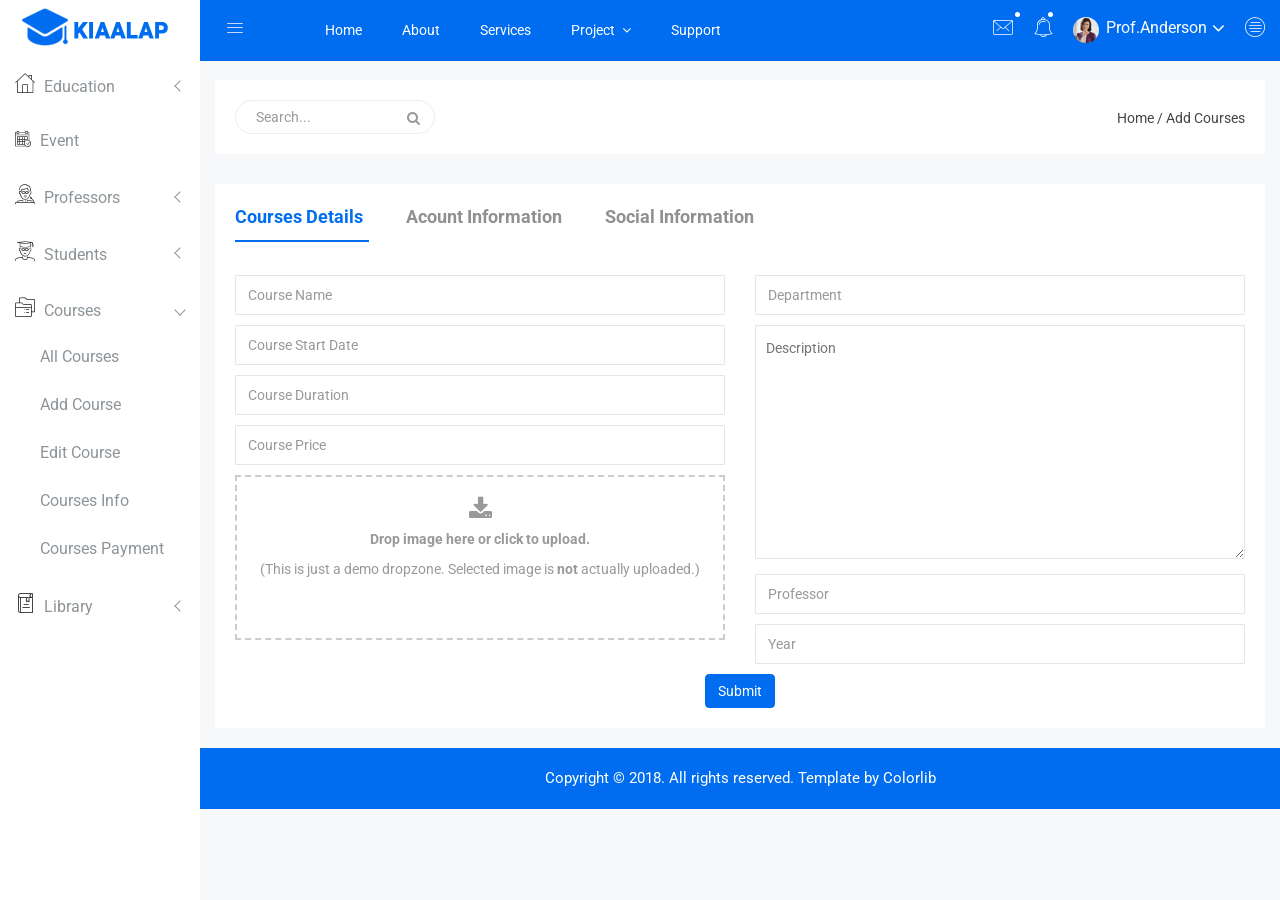
<file: Vizew.WebUI/Areas/Admin/Template/add-course.html>
<!doctype html>
<html class="no-js" lang="en">

<head>
    <meta charset="utf-8">
    <meta http-equiv="x-ua-compatible" content="ie=edge">
    <title>Add Course | Kiaalap - Kiaalap Admin Template</title>
    <meta name="description" content="">
    <meta name="viewport" content="width=device-width, initial-scale=1">
    <!-- favicon
		============================================ -->
    <link rel="shortcut icon" type="image/x-icon" href="img/favicon.ico">
    <!-- Google Fonts
		============================================ -->
    <link href="https://fonts.googleapis.com/css?family=Roboto:100,300,400,700,900" rel="stylesheet">
    <!-- Bootstrap CSS
		============================================ -->
    <link rel="stylesheet" href="css/bootstrap.min.css">
    <!-- Bootstrap CSS
		============================================ -->
    <link rel="stylesheet" href="css/font-awesome.min.css">
    <!-- owl.carousel CSS
		============================================ -->
    <link rel="stylesheet" href="css/owl.carousel.css">
    <link rel="stylesheet" href="css/owl.theme.css">
    <link rel="stylesheet" href="css/owl.transitions.css">
    <!-- animate CSS
		============================================ -->
    <link rel="stylesheet" href="css/animate.css">
    <!-- normalize CSS
		============================================ -->
    <link rel="stylesheet" href="css/normalize.css">
    <!-- meanmenu icon CSS
		============================================ -->
    <link rel="stylesheet" href="css/meanmenu.min.css">
    <!-- main CSS
		============================================ -->
    <link rel="stylesheet" href="css/main.css">
    <!-- dropzone CSS
		============================================ -->
    <link rel="stylesheet" href="css/dropzone/dropzone.css">
    <!-- educate icon CSS
		============================================ -->
    <link rel="stylesheet" href="css/educate-custon-icon.css">
    <!-- morrisjs CSS
		============================================ -->
    <link rel="stylesheet" href="css/morrisjs/morris.css">
    <!-- mCustomScrollbar CSS
		============================================ -->
    <link rel="stylesheet" href="css/scrollbar/jquery.mCustomScrollbar.min.css">
    <!-- metisMenu CSS
		============================================ -->
    <link rel="stylesheet" href="css/metisMenu/metisMenu.min.css">
    <link rel="stylesheet" href="css/metisMenu/metisMenu-vertical.css">
    <!-- calendar CSS
		============================================ -->
    <link rel="stylesheet" href="css/calendar/fullcalendar.min.css">
    <link rel="stylesheet" href="css/calendar/fullcalendar.print.min.css">
    <!-- forms CSS
		============================================ -->
    <link rel="stylesheet" href="css/form/all-type-forms.css">
    <!-- style CSS
		============================================ -->
    <link rel="stylesheet" href="style.css">
    <!-- responsive CSS
		============================================ -->
    <link rel="stylesheet" href="css/responsive.css">
    <!-- modernizr JS
		============================================ -->
    <script src="js/vendor/modernizr-2.8.3.min.js"></script>
</head>

<body>
    <!--[if lt IE 8]>
		<p class="browserupgrade">You are using an <strong>outdated</strong> browser. Please <a href="http://browsehappy.com/">upgrade your browser</a> to improve your experience.</p>
	<![endif]-->
    <!-- Start Left menu area -->
    <div class="left-sidebar-pro">
        <nav id="sidebar" class="">
            <div class="sidebar-header">
                <a href="index.html"><img class="main-logo" src="img/logo/logo.png" alt="" /></a>
                <strong><a href="index.html"><img src="img/logo/logosn.png" alt="" /></a></strong>
            </div>
            <div class="left-custom-menu-adp-wrap comment-scrollbar">
                <nav class="sidebar-nav left-sidebar-menu-pro">
                    <ul class="metismenu" id="menu1">
                        <li>
                            <a class="has-arrow" href="index.html">
								   <span class="educate-icon educate-home icon-wrap"></span>
								   <span class="mini-click-non">Education</span>
								</a>
                            <ul class="submenu-angle" aria-expanded="true">
                                <li><a title="Dashboard v.1" href="index.html"><span class="mini-sub-pro">Dashboard v.1</span></a></li>
                                <li><a title="Dashboard v.2" href="index-1.html"><span class="mini-sub-pro">Dashboard v.2</span></a></li>
                                <li><a title="Dashboard v.3" href="index-2.html"><span class="mini-sub-pro">Dashboard v.3</span></a></li>
                                <li><a title="Analytics" href="analytics.html"><span class="mini-sub-pro">Analytics</span></a></li>
                                <li><a title="Widgets" href="widgets.html"><span class="mini-sub-pro">Widgets</span></a></li>
                            </ul>
                        </li>
                        <li>
                            <a title="Landing Page" href="events.html" aria-expanded="false"><span class="educate-icon educate-event icon-wrap sub-icon-mg" aria-hidden="true"></span> <span class="mini-click-non">Event</span></a>
                        </li>
                        <li>
                            <a class="has-arrow" href="all-professors.html" aria-expanded="false"><span class="educate-icon educate-professor icon-wrap"></span> <span class="mini-click-non">Professors</span></a>
                            <ul class="submenu-angle" aria-expanded="false">
                                <li><a title="All Professors" href="all-professors.html"><span class="mini-sub-pro">All Professors</span></a></li>
                                <li><a title="Add Professor" href="add-professor.html"><span class="mini-sub-pro">Add Professor</span></a></li>
                                <li><a title="Edit Professor" href="edit-professor.html"><span class="mini-sub-pro">Edit Professor</span></a></li>
                                <li><a title="Professor Profile" href="professor-profile.html"><span class="mini-sub-pro">Professor Profile</span></a></li>
                            </ul>
                        </li>
                        <li>
                            <a class="has-arrow" href="all-students.html" aria-expanded="false"><span class="educate-icon educate-student icon-wrap"></span> <span class="mini-click-non">Students</span></a>
                            <ul class="submenu-angle" aria-expanded="false">
                                <li><a title="All Students" href="all-students.html"><span class="mini-sub-pro">All Students</span></a></li>
                                <li><a title="Add Students" href="add-student.html"><span class="mini-sub-pro">Add Student</span></a></li>
                                <li><a title="Edit Students" href="edit-student.html"><span class="mini-sub-pro">Edit Student</span></a></li>
                                <li><a title="Students Profile" href="student-profile.html"><span class="mini-sub-pro">Student Profile</span></a></li>
                            </ul>
                        </li>
                        <li class="active">
                            <a class="has-arrow" href="all-courses.html" aria-expanded="false"><span class="educate-icon educate-course icon-wrap"></span> <span class="mini-click-non">Courses</span></a>
                            <ul class="submenu-angle" aria-expanded="false">
                                <li><a title="All Courses" href="all-courses.html"><span class="mini-sub-pro">All Courses</span></a></li>
                                <li><a title="Add Courses" href="add-course.html"><span class="mini-sub-pro">Add Course</span></a></li>
                                <li><a title="Edit Courses" href="edit-course.html"><span class="mini-sub-pro">Edit Course</span></a></li>
                                <li><a title="Courses Profile" href="course-info.html"><span class="mini-sub-pro">Courses Info</span></a></li>
                                <li><a title="course Payment" href="course-payment.html"><span class="mini-sub-pro">Courses Payment</span></a></li>
                            </ul>
                        </li>
                        <li>
                            <a class="has-arrow" href="all-courses.html" aria-expanded="false"><span class="educate-icon educate-library icon-wrap"></span> <span class="mini-click-non">Library</span></a>
                            <ul class="submenu-angle" aria-expanded="false">
                                <li><a title="All Library" href="library-assets.html"><span class="mini-sub-pro">Library Assets</span></a></li>
                                <li><a title="Add Library" href="add-library-assets.html"><span class="mini-sub-pro">Add Library Asset</span></a></li>
                                <li><a title="Edit Library" href="edit-library-assets.html"><span class="mini-sub-pro">Edit Library Asset</span></a></li>
                            </ul>
                        </li>
                        <li>
                            <a class="has-arrow" href="all-courses.html" aria-expanded="false"><span class="educate-icon educate-department icon-wrap"></span> <span class="mini-click-non">Departments</span></a>
                            <ul class="submenu-angle" aria-expanded="false">
                                <li><a title="Departments List" href="departments.html"><span class="mini-sub-pro">Departments List</span></a></li>
                                <li><a title="Add Departments" href="add-department.html"><span class="mini-sub-pro">Add Departments</span></a></li>
                                <li><a title="Edit Departments" href="edit-department.html"><span class="mini-sub-pro">Edit Departments</span></a></li>
                            </ul>
                        </li>
                        <li>
                            <a class="has-arrow" href="mailbox.html" aria-expanded="false"><span class="educate-icon educate-message icon-wrap"></span> <span class="mini-click-non">Mailbox</span></a>
                            <ul class="submenu-angle" aria-expanded="false">
                                <li><a title="Inbox" href="mailbox.html"><span class="mini-sub-pro">Inbox</span></a></li>
                                <li><a title="View Mail" href="mailbox-view.html"><span class="mini-sub-pro">View Mail</span></a></li>
                                <li><a title="Compose Mail" href="mailbox-compose.html"><span class="mini-sub-pro">Compose Mail</span></a></li>
                            </ul>
                        </li>
                        <li>
                            <a class="has-arrow" href="mailbox.html" aria-expanded="false"><span class="educate-icon educate-interface icon-wrap"></span> <span class="mini-click-non">Interface</span></a>
                            <ul class="submenu-angle interface-mini-nb-dp" aria-expanded="false">
                                <li><a title="Google Map" href="google-map.html"><span class="mini-sub-pro">Google Map</span></a></li>
                                <li><a title="Data Maps" href="data-maps.html"><span class="mini-sub-pro">Data Maps</span></a></li>
                                <li><a title="Pdf Viewer" href="pdf-viewer.html"><span class="mini-sub-pro">Pdf Viewer</span></a></li>
                                <li><a title="X-Editable" href="x-editable.html"><span class="mini-sub-pro">X-Editable</span></a></li>
                                <li><a title="Code Editor" href="code-editor.html"><span class="mini-sub-pro">Code Editor</span></a></li>
                                <li><a title="Tree View" href="tree-view.html"><span class="mini-sub-pro">Tree View</span></a></li>
                                <li><a title="Preloader" href="preloader.html"><span class="mini-sub-pro">Preloader</span></a></li>
                                <li><a title="Images Cropper" href="images-cropper.html"><span class="mini-sub-pro">Images Cropper</span></a></li>
                            </ul>
                        </li>
                        <li>
                            <a class="has-arrow" href="mailbox.html" aria-expanded="false"><span class="educate-icon educate-charts icon-wrap"></span> <span class="mini-click-non">Charts</span></a>
                            <ul class="submenu-angle chart-mini-nb-dp" aria-expanded="false">
                                <li><a title="Bar Charts" href="bar-charts.html"><span class="mini-sub-pro">Bar Charts</span></a></li>
                                <li><a title="Line Charts" href="line-charts.html"><span class="mini-sub-pro">Line Charts</span></a></li>
                                <li><a title="Area Charts" href="area-charts.html"><span class="mini-sub-pro">Area Charts</span></a></li>
                                <li><a title="Rounded Charts" href="rounded-chart.html"><span class="mini-sub-pro">Rounded Charts</span></a></li>
                                <li><a title="C3 Charts" href="c3.html"><span class="mini-sub-pro">C3 Charts</span></a></li>
                                <li><a title="Sparkline Charts" href="sparkline.html"><span class="mini-sub-pro">Sparkline Charts</span></a></li>
                                <li><a title="Peity Charts" href="peity.html"><span class="mini-sub-pro">Peity Charts</span></a></li>
                            </ul>
                        </li>
                        <li>
                            <a class="has-arrow" href="mailbox.html" aria-expanded="false"><span class="educate-icon educate-data-table icon-wrap"></span> <span class="mini-click-non">Data Tables</span></a>
                            <ul class="submenu-angle" aria-expanded="false">
                                <li><a title="Peity Charts" href="static-table.html"><span class="mini-sub-pro">Static Table</span></a></li>
                                <li><a title="Data Table" href="data-table.html"><span class="mini-sub-pro">Data Table</span></a></li>
                            </ul>
                        </li>
                        <li>
                            <a class="has-arrow" href="mailbox.html" aria-expanded="false"><span class="educate-icon educate-form icon-wrap"></span> <span class="mini-click-non">Forms Elements</span></a>
                            <ul class="submenu-angle form-mini-nb-dp" aria-expanded="false">
                                <li><a title="Basic Form Elements" href="basic-form-element.html"><span class="mini-sub-pro">Bc Form Elements</span></a></li>
                                <li><a title="Advance Form Elements" href="advance-form-element.html"><span class="mini-sub-pro">Ad Form Elements</span></a></li>
                                <li><a title="Password Meter" href="password-meter.html"><span class="mini-sub-pro">Password Meter</span></a></li>
                                <li><a title="Multi Upload" href="multi-upload.html"><span class="mini-sub-pro">Multi Upload</span></a></li>
                                <li><a title="Text Editor" href="tinymc.html"><span class="mini-sub-pro">Text Editor</span></a></li>
                                <li><a title="Dual List Box" href="dual-list-box.html"><span class="mini-sub-pro">Dual List Box</span></a></li>
                            </ul>
                        </li>
                        <li>
                            <a class="has-arrow" href="mailbox.html" aria-expanded="false"><span class="educate-icon educate-apps icon-wrap"></span> <span class="mini-click-non">App views</span></a>
                            <ul class="submenu-angle app-mini-nb-dp" aria-expanded="false">
                                <li><a title="Notifications" href="notifications.html"><span class="mini-sub-pro">Notifications</span></a></li>
                                <li><a title="Alerts" href="alerts.html"><span class="mini-sub-pro">Alerts</span></a></li>
                                <li><a title="Modals" href="modals.html"><span class="mini-sub-pro">Modals</span></a></li>
                                <li><a title="Buttons" href="buttons.html"><span class="mini-sub-pro">Buttons</span></a></li>
                                <li><a title="Tabs" href="tabs.html"><span class="mini-sub-pro">Tabs</span></a></li>
                                <li><a title="Accordion" href="accordion.html"><span class="mini-sub-pro">Accordion</span></a></li>
                            </ul>
                        </li>
                        <li id="removable">
                            <a class="has-arrow" href="#" aria-expanded="false"><span class="educate-icon educate-pages icon-wrap"></span> <span class="mini-click-non">Pages</span></a>
                            <ul class="submenu-angle page-mini-nb-dp" aria-expanded="false">
                                <li><a title="Login" href="login.html"><span class="mini-sub-pro">Login</span></a></li>
                                <li><a title="Register" href="register.html"><span class="mini-sub-pro">Register</span></a></li>
                                <li><a title="Lock" href="lock.html"><span class="mini-sub-pro">Lock</span></a></li>
                                <li><a title="Password Recovery" href="password-recovery.html"><span class="mini-sub-pro">Password Recovery</span></a></li>
                                <li><a title="404 Page" href="404.html"><span class="mini-sub-pro">404 Page</span></a></li>
                                <li><a title="500 Page" href="500.html"><span class="mini-sub-pro">500 Page</span></a></li>
                            </ul>
                        </li>
                    </ul>
                </nav>
            </div>
        </nav>
    </div>
    <!-- End Left menu area -->
    <!-- Start Welcome area -->
    <div class="all-content-wrapper">
        <div class="container-fluid">
            <div class="row">
                <div class="col-lg-12 col-md-12 col-sm-12 col-xs-12">
                    <div class="logo-pro">
                        <a href="index.html"><img class="main-logo" src="img/logo/logo.png" alt="" /></a>
                    </div>
                </div>
            </div>
        </div>
        <div class="header-advance-area">
            <div class="header-top-area">
                <div class="container-fluid">
                    <div class="row">
                        <div class="col-lg-12 col-md-12 col-sm-12 col-xs-12">
                            <div class="header-top-wraper">
                                <div class="row">
                                    <div class="col-lg-1 col-md-0 col-sm-1 col-xs-12">
                                        <div class="menu-switcher-pro">
                                            <button type="button" id="sidebarCollapse" class="btn bar-button-pro header-drl-controller-btn btn-info navbar-btn">
													<i class="educate-icon educate-nav"></i>
												</button>
                                        </div>
                                    </div>
                                    <div class="col-lg-6 col-md-7 col-sm-6 col-xs-12">
                                        <div class="header-top-menu tabl-d-n">
                                            <ul class="nav navbar-nav mai-top-nav">
                                                <li class="nav-item"><a href="#" class="nav-link">Home</a>
                                                </li>
                                                <li class="nav-item"><a href="#" class="nav-link">About</a>
                                                </li>
                                                <li class="nav-item"><a href="#" class="nav-link">Services</a>
                                                </li>
                                                <li class="nav-item dropdown res-dis-nn">
                                                    <a href="#" data-toggle="dropdown" role="button" aria-expanded="false" class="nav-link dropdown-toggle">Project <span class="angle-down-topmenu"><i class="fa fa-angle-down"></i></span></a>
                                                    <div role="menu" class="dropdown-menu animated zoomIn">
                                                        <a href="#" class="dropdown-item">Documentation</a>
                                                        <a href="#" class="dropdown-item">Expert Backend</a>
                                                        <a href="#" class="dropdown-item">Expert FrontEnd</a>
                                                        <a href="#" class="dropdown-item">Contact Support</a>
                                                    </div>
                                                </li>
                                                <li class="nav-item"><a href="#" class="nav-link">Support</a>
                                                </li>
                                            </ul>
                                        </div>
                                    </div>
                                    <div class="col-lg-5 col-md-5 col-sm-12 col-xs-12">
                                        <div class="header-right-info">
                                            <ul class="nav navbar-nav mai-top-nav header-right-menu">
                                                <li class="nav-item dropdown">
                                                    <a href="#" data-toggle="dropdown" role="button" aria-expanded="false" class="nav-link dropdown-toggle"><i class="educate-icon educate-message edu-chat-pro" aria-hidden="true"></i><span class="indicator-ms"></span></a>
                                                    <div role="menu" class="author-message-top dropdown-menu animated zoomIn">
                                                        <div class="message-single-top">
                                                            <h1>Message</h1>
                                                        </div>
                                                        <ul class="message-menu">
                                                            <li>
                                                                <a href="#">
                                                                    <div class="message-img">
                                                                        <img src="img/contact/1.jpg" alt="">
                                                                    </div>
                                                                    <div class="message-content">
                                                                        <span class="message-date">16 Sept</span>
                                                                        <h2>Advanda Cro</h2>
                                                                        <p>Please done this project as soon possible.</p>
                                                                    </div>
                                                                </a>
                                                            </li>
                                                            <li>
                                                                <a href="#">
                                                                    <div class="message-img">
                                                                        <img src="img/contact/4.jpg" alt="">
                                                                    </div>
                                                                    <div class="message-content">
                                                                        <span class="message-date">16 Sept</span>
                                                                        <h2>Sulaiman din</h2>
                                                                        <p>Please done this project as soon possible.</p>
                                                                    </div>
                                                                </a>
                                                            </li>
                                                            <li>
                                                                <a href="#">
                                                                    <div class="message-img">
                                                                        <img src="img/contact/3.jpg" alt="">
                                                                    </div>
                                                                    <div class="message-content">
                                                                        <span class="message-date">16 Sept</span>
                                                                        <h2>Victor Jara</h2>
                                                                        <p>Please done this project as soon possible.</p>
                                                                    </div>
                                                                </a>
                                                            </li>
                                                            <li>
                                                                <a href="#">
                                                                    <div class="message-img">
                                                                        <img src="img/contact/2.jpg" alt="">
                                                                    </div>
                                                                    <div class="message-content">
                                                                        <span class="message-date">16 Sept</span>
                                                                        <h2>Victor Jara</h2>
                                                                        <p>Please done this project as soon possible.</p>
                                                                    </div>
                                                                </a>
                                                            </li>
                                                        </ul>
                                                        <div class="message-view">
                                                            <a href="#">View All Messages</a>
                                                        </div>
                                                    </div>
                                                </li>
                                                <li class="nav-item"><a href="#" data-toggle="dropdown" role="button" aria-expanded="false" class="nav-link dropdown-toggle"><i class="educate-icon educate-bell" aria-hidden="true"></i><span class="indicator-nt"></span></a>
                                                    <div role="menu" class="notification-author dropdown-menu animated zoomIn">
                                                        <div class="notification-single-top">
                                                            <h1>Notifications</h1>
                                                        </div>
                                                        <ul class="notification-menu">
                                                            <li>
                                                                <a href="#">
                                                                    <div class="notification-icon">
                                                                        <i class="educate-icon educate-checked edu-checked-pro admin-check-pro" aria-hidden="true"></i>
                                                                    </div>
                                                                    <div class="notification-content">
                                                                        <span class="notification-date">16 Sept</span>
                                                                        <h2>Advanda Cro</h2>
                                                                        <p>Please done this project as soon possible.</p>
                                                                    </div>
                                                                </a>
                                                            </li>
                                                            <li>
                                                                <a href="#">
                                                                    <div class="notification-icon">
                                                                        <i class="fa fa-cloud edu-cloud-computing-down" aria-hidden="true"></i>
                                                                    </div>
                                                                    <div class="notification-content">
                                                                        <span class="notification-date">16 Sept</span>
                                                                        <h2>Sulaiman din</h2>
                                                                        <p>Please done this project as soon possible.</p>
                                                                    </div>
                                                                </a>
                                                            </li>
                                                            <li>
                                                                <a href="#">
                                                                    <div class="notification-icon">
                                                                        <i class="fa fa-eraser edu-shield" aria-hidden="true"></i>
                                                                    </div>
                                                                    <div class="notification-content">
                                                                        <span class="notification-date">16 Sept</span>
                                                                        <h2>Victor Jara</h2>
                                                                        <p>Please done this project as soon possible.</p>
                                                                    </div>
                                                                </a>
                                                            </li>
                                                            <li>
                                                                <a href="#">
                                                                    <div class="notification-icon">
                                                                        <i class="fa fa-line-chart edu-analytics-arrow" aria-hidden="true"></i>
                                                                    </div>
                                                                    <div class="notification-content">
                                                                        <span class="notification-date">16 Sept</span>
                                                                        <h2>Victor Jara</h2>
                                                                        <p>Please done this project as soon possible.</p>
                                                                    </div>
                                                                </a>
                                                            </li>
                                                        </ul>
                                                        <div class="notification-view">
                                                            <a href="#">View All Notification</a>
                                                        </div>
                                                    </div>
                                                </li>
                                                <li class="nav-item">
                                                    <a href="#" data-toggle="dropdown" role="button" aria-expanded="false" class="nav-link dropdown-toggle">
															<img src="img/product/pro4.jpg" alt="" />
															<span class="admin-name">Prof.Anderson</span>
															<i class="fa fa-angle-down edu-icon edu-down-arrow"></i>
														</a>
                                                    <ul role="menu" class="dropdown-header-top author-log dropdown-menu animated zoomIn">
                                                        <li><a href="#"><span class="edu-icon edu-home-admin author-log-ic"></span>My Account</a>
                                                        </li>
                                                        <li><a href="#"><span class="edu-icon edu-user-rounded author-log-ic"></span>My Profile</a>
                                                        </li>
                                                        <li><a href="#"><span class="edu-icon edu-money author-log-ic"></span>User Billing</a>
                                                        </li>
                                                        <li><a href="#"><span class="edu-icon edu-settings author-log-ic"></span>Settings</a>
                                                        </li>
                                                        <li><a href="#"><span class="edu-icon edu-locked author-log-ic"></span>Log Out</a>
                                                        </li>
                                                    </ul>
                                                </li>
                                                <li class="nav-item nav-setting-open"><a href="#" data-toggle="dropdown" role="button" aria-expanded="false" class="nav-link dropdown-toggle"><i class="educate-icon educate-menu"></i></a>

                                                    <div role="menu" class="admintab-wrap menu-setting-wrap menu-setting-wrap-bg dropdown-menu animated zoomIn">
                                                        <ul class="nav nav-tabs custon-set-tab">
                                                            <li class="active"><a data-toggle="tab" href="#Notes">Notes</a>
                                                            </li>
                                                            <li><a data-toggle="tab" href="#Projects">Projects</a>
                                                            </li>
                                                            <li><a data-toggle="tab" href="#Settings">Settings</a>
                                                            </li>
                                                        </ul>

                                                        <div class="tab-content custom-bdr-nt">
                                                            <div id="Notes" class="tab-pane fade in active">
                                                                <div class="notes-area-wrap">
                                                                    <div class="note-heading-indicate">
                                                                        <h2><i class="fa fa-comments-o"></i> Latest Notes</h2>
                                                                        <p>You have 10 new message.</p>
                                                                    </div>
                                                                    <div class="notes-list-area notes-menu-scrollbar">
                                                                        <ul class="notes-menu-list">
                                                                            <li>
                                                                                <a href="#">
                                                                                    <div class="notes-list-flow">
                                                                                        <div class="notes-img">
                                                                                            <img src="img/contact/4.jpg" alt="" />
                                                                                        </div>
                                                                                        <div class="notes-content">
                                                                                            <p> The point of using Lorem Ipsum is that it has a more-or-less normal.</p>
                                                                                            <span>Yesterday 2:45 pm</span>
                                                                                        </div>
                                                                                    </div>
                                                                                </a>
                                                                            </li>
                                                                            <li>
                                                                                <a href="#">
                                                                                    <div class="notes-list-flow">
                                                                                        <div class="notes-img">
                                                                                            <img src="img/contact/1.jpg" alt="" />
                                                                                        </div>
                                                                                        <div class="notes-content">
                                                                                            <p> The point of using Lorem Ipsum is that it has a more-or-less normal.</p>
                                                                                            <span>Yesterday 2:45 pm</span>
                                                                                        </div>
                                                                                    </div>
                                                                                </a>
                                                                            </li>
                                                                            <li>
                                                                                <a href="#">
                                                                                    <div class="notes-list-flow">
                                                                                        <div class="notes-img">
                                                                                            <img src="img/contact/2.jpg" alt="" />
                                                                                        </div>
                                                                                        <div class="notes-content">
                                                                                            <p> The point of using Lorem Ipsum is that it has a more-or-less normal.</p>
                                                                                            <span>Yesterday 2:45 pm</span>
                                                                                        </div>
                                                                                    </div>
                                                                                </a>
                                                                            </li>
                                                                            <li>
                                                                                <a href="#">
                                                                                    <div class="notes-list-flow">
                                                                                        <div class="notes-img">
                                                                                            <img src="img/contact/3.jpg" alt="" />
                                                                                        </div>
                                                                                        <div class="notes-content">
                                                                                            <p> The point of using Lorem Ipsum is that it has a more-or-less normal.</p>
                                                                                            <span>Yesterday 2:45 pm</span>
                                                                                        </div>
                                                                                    </div>
                                                                                </a>
                                                                            </li>
                                                                            <li>
                                                                                <a href="#">
                                                                                    <div class="notes-list-flow">
                                                                                        <div class="notes-img">
                                                                                            <img src="img/contact/4.jpg" alt="" />
                                                                                        </div>
                                                                                        <div class="notes-content">
                                                                                            <p> The point of using Lorem Ipsum is that it has a more-or-less normal.</p>
                                                                                            <span>Yesterday 2:45 pm</span>
                                                                                        </div>
                                                                                    </div>
                                                                                </a>
                                                                            </li>
                                                                            <li>
                                                                                <a href="#">
                                                                                    <div class="notes-list-flow">
                                                                                        <div class="notes-img">
                                                                                            <img src="img/contact/1.jpg" alt="" />
                                                                                        </div>
                                                                                        <div class="notes-content">
                                                                                            <p> The point of using Lorem Ipsum is that it has a more-or-less normal.</p>
                                                                                            <span>Yesterday 2:45 pm</span>
                                                                                        </div>
                                                                                    </div>
                                                                                </a>
                                                                            </li>
                                                                            <li>
                                                                                <a href="#">
                                                                                    <div class="notes-list-flow">
                                                                                        <div class="notes-img">
                                                                                            <img src="img/contact/2.jpg" alt="" />
                                                                                        </div>
                                                                                        <div class="notes-content">
                                                                                            <p> The point of using Lorem Ipsum is that it has a more-or-less normal.</p>
                                                                                            <span>Yesterday 2:45 pm</span>
                                                                                        </div>
                                                                                    </div>
                                                                                </a>
                                                                            </li>
                                                                            <li>
                                                                                <a href="#">
                                                                                    <div class="notes-list-flow">
                                                                                        <div class="notes-img">
                                                                                            <img src="img/contact/1.jpg" alt="" />
                                                                                        </div>
                                                                                        <div class="notes-content">
                                                                                            <p> The point of using Lorem Ipsum is that it has a more-or-less normal.</p>
                                                                                            <span>Yesterday 2:45 pm</span>
                                                                                        </div>
                                                                                    </div>
                                                                                </a>
                                                                            </li>
                                                                            <li>
                                                                                <a href="#">
                                                                                    <div class="notes-list-flow">
                                                                                        <div class="notes-img">
                                                                                            <img src="img/contact/2.jpg" alt="" />
                                                                                        </div>
                                                                                        <div class="notes-content">
                                                                                            <p> The point of using Lorem Ipsum is that it has a more-or-less normal.</p>
                                                                                            <span>Yesterday 2:45 pm</span>
                                                                                        </div>
                                                                                    </div>
                                                                                </a>
                                                                            </li>
                                                                            <li>
                                                                                <a href="#">
                                                                                    <div class="notes-list-flow">
                                                                                        <div class="notes-img">
                                                                                            <img src="img/contact/3.jpg" alt="" />
                                                                                        </div>
                                                                                        <div class="notes-content">
                                                                                            <p> The point of using Lorem Ipsum is that it has a more-or-less normal.</p>
                                                                                            <span>Yesterday 2:45 pm</span>
                                                                                        </div>
                                                                                    </div>
                                                                                </a>
                                                                            </li>
                                                                        </ul>
                                                                    </div>
                                                                </div>
                                                            </div>
                                                            <div id="Projects" class="tab-pane fade">
                                                                <div class="projects-settings-wrap">
                                                                    <div class="note-heading-indicate">
                                                                        <h2><i class="fa fa-cube"></i> Latest projects</h2>
                                                                        <p> You have 20 projects. 5 not completed.</p>
                                                                    </div>
                                                                    <div class="project-st-list-area project-st-menu-scrollbar">
                                                                        <ul class="projects-st-menu-list">
                                                                            <li>
                                                                                <a href="#">
                                                                                    <div class="project-list-flow">
                                                                                        <div class="projects-st-heading">
                                                                                            <h2>Web Development</h2>
                                                                                            <p> The point of using Lorem Ipsum is that it has a more or less normal.</p>
                                                                                            <span class="project-st-time">1 hours ago</span>
                                                                                        </div>
                                                                                        <div class="projects-st-content">
                                                                                            <p>Completion with: 28%</p>
                                                                                            <div class="progress progress-mini">
                                                                                                <div style="width: 28%;" class="progress-bar progress-bar-danger hd-tp-1"></div>
                                                                                            </div>
                                                                                            <p>Project end: 4:00 pm - 12.06.2014</p>
                                                                                        </div>
                                                                                    </div>
                                                                                </a>
                                                                            </li>
                                                                            <li>
                                                                                <a href="#">
                                                                                    <div class="project-list-flow">
                                                                                        <div class="projects-st-heading">
                                                                                            <h2>Software Development</h2>
                                                                                            <p> The point of using Lorem Ipsum is that it has a more or less normal.</p>
                                                                                            <span class="project-st-time">2 hours ago</span>
                                                                                        </div>
                                                                                        <div class="projects-st-content project-rating-cl">
                                                                                            <p>Completion with: 68%</p>
                                                                                            <div class="progress progress-mini">
                                                                                                <div style="width: 68%;" class="progress-bar hd-tp-2"></div>
                                                                                            </div>
                                                                                            <p>Project end: 4:00 pm - 12.06.2014</p>
                                                                                        </div>
                                                                                    </div>
                                                                                </a>
                                                                            </li>
                                                                            <li>
                                                                                <a href="#">
                                                                                    <div class="project-list-flow">
                                                                                        <div class="projects-st-heading">
                                                                                            <h2>Graphic Design</h2>
                                                                                            <p> The point of using Lorem Ipsum is that it has a more or less normal.</p>
                                                                                            <span class="project-st-time">3 hours ago</span>
                                                                                        </div>
                                                                                        <div class="projects-st-content">
                                                                                            <p>Completion with: 78%</p>
                                                                                            <div class="progress progress-mini">
                                                                                                <div style="width: 78%;" class="progress-bar hd-tp-3"></div>
                                                                                            </div>
                                                                                            <p>Project end: 4:00 pm - 12.06.2014</p>
                                                                                        </div>
                                                                                    </div>
                                                                                </a>
                                                                            </li>
                                                                            <li>
                                                                                <a href="#">
                                                                                    <div class="project-list-flow">
                                                                                        <div class="projects-st-heading">
                                                                                            <h2>Web Design</h2>
                                                                                            <p> The point of using Lorem Ipsum is that it has a more or less normal.</p>
                                                                                            <span class="project-st-time">4 hours ago</span>
                                                                                        </div>
                                                                                        <div class="projects-st-content project-rating-cl2">
                                                                                            <p>Completion with: 38%</p>
                                                                                            <div class="progress progress-mini">
                                                                                                <div style="width: 38%;" class="progress-bar progress-bar-danger hd-tp-4"></div>
                                                                                            </div>
                                                                                            <p>Project end: 4:00 pm - 12.06.2014</p>
                                                                                        </div>
                                                                                    </div>
                                                                                </a>
                                                                            </li>
                                                                            <li>
                                                                                <a href="#">
                                                                                    <div class="project-list-flow">
                                                                                        <div class="projects-st-heading">
                                                                                            <h2>Business Card</h2>
                                                                                            <p> The point of using Lorem Ipsum is that it has a more or less normal.</p>
                                                                                            <span class="project-st-time">5 hours ago</span>
                                                                                        </div>
                                                                                        <div class="projects-st-content">
                                                                                            <p>Completion with: 28%</p>
                                                                                            <div class="progress progress-mini">
                                                                                                <div style="width: 28%;" class="progress-bar progress-bar-danger hd-tp-5"></div>
                                                                                            </div>
                                                                                            <p>Project end: 4:00 pm - 12.06.2014</p>
                                                                                        </div>
                                                                                    </div>
                                                                                </a>
                                                                            </li>
                                                                            <li>
                                                                                <a href="#">
                                                                                    <div class="project-list-flow">
                                                                                        <div class="projects-st-heading">
                                                                                            <h2>Ecommerce Business</h2>
                                                                                            <p> The point of using Lorem Ipsum is that it has a more or less normal.</p>
                                                                                            <span class="project-st-time">6 hours ago</span>
                                                                                        </div>
                                                                                        <div class="projects-st-content project-rating-cl">
                                                                                            <p>Completion with: 68%</p>
                                                                                            <div class="progress progress-mini">
                                                                                                <div style="width: 68%;" class="progress-bar hd-tp-6"></div>
                                                                                            </div>
                                                                                            <p>Project end: 4:00 pm - 12.06.2014</p>
                                                                                        </div>
                                                                                    </div>
                                                                                </a>
                                                                            </li>
                                                                            <li>
                                                                                <a href="#">
                                                                                    <div class="project-list-flow">
                                                                                        <div class="projects-st-heading">
                                                                                            <h2>Woocommerce Plugin</h2>
                                                                                            <p> The point of using Lorem Ipsum is that it has a more or less normal.</p>
                                                                                            <span class="project-st-time">7 hours ago</span>
                                                                                        </div>
                                                                                        <div class="projects-st-content">
                                                                                            <p>Completion with: 78%</p>
                                                                                            <div class="progress progress-mini">
                                                                                                <div style="width: 78%;" class="progress-bar"></div>
                                                                                            </div>
                                                                                            <p>Project end: 4:00 pm - 12.06.2014</p>
                                                                                        </div>
                                                                                    </div>
                                                                                </a>
                                                                            </li>
                                                                            <li>
                                                                                <a href="#">
                                                                                    <div class="project-list-flow">
                                                                                        <div class="projects-st-heading">
                                                                                            <h2>Wordpress Theme</h2>
                                                                                            <p> The point of using Lorem Ipsum is that it has a more or less normal.</p>
                                                                                            <span class="project-st-time">9 hours ago</span>
                                                                                        </div>
                                                                                        <div class="projects-st-content project-rating-cl2">
                                                                                            <p>Completion with: 38%</p>
                                                                                            <div class="progress progress-mini">
                                                                                                <div style="width: 38%;" class="progress-bar progress-bar-danger"></div>
                                                                                            </div>
                                                                                            <p>Project end: 4:00 pm - 12.06.2014</p>
                                                                                        </div>
                                                                                    </div>
                                                                                </a>
                                                                            </li>
                                                                        </ul>
                                                                    </div>
                                                                </div>
                                                            </div>
                                                            <div id="Settings" class="tab-pane fade">
                                                                <div class="setting-panel-area">
                                                                    <div class="note-heading-indicate">
                                                                        <h2><i class="fa fa-gears"></i> Settings Panel</h2>
                                                                        <p> You have 20 Settings. 5 not completed.</p>
                                                                    </div>
                                                                    <ul class="setting-panel-list">
                                                                        <li>
                                                                            <div class="checkbox-setting-pro">
                                                                                <div class="checkbox-title-pro">
                                                                                    <h2>Show notifications</h2>
                                                                                    <div class="ts-custom-check">
                                                                                        <div class="onoffswitch">
                                                                                            <input type="checkbox" name="collapsemenu" class="onoffswitch-checkbox" id="example">
                                                                                            <label class="onoffswitch-label" for="example">
																									<span class="onoffswitch-inner"></span>
																									<span class="onoffswitch-switch"></span>
																								</label>
                                                                                        </div>
                                                                                    </div>
                                                                                </div>
                                                                            </div>
                                                                        </li>
                                                                        <li>
                                                                            <div class="checkbox-setting-pro">
                                                                                <div class="checkbox-title-pro">
                                                                                    <h2>Disable Chat</h2>
                                                                                    <div class="ts-custom-check">
                                                                                        <div class="onoffswitch">
                                                                                            <input type="checkbox" name="collapsemenu" class="onoffswitch-checkbox" id="example3">
                                                                                            <label class="onoffswitch-label" for="example3">
																									<span class="onoffswitch-inner"></span>
																									<span class="onoffswitch-switch"></span>
																								</label>
                                                                                        </div>
                                                                                    </div>
                                                                                </div>
                                                                            </div>
                                                                        </li>
                                                                        <li>
                                                                            <div class="checkbox-setting-pro">
                                                                                <div class="checkbox-title-pro">
                                                                                    <h2>Enable history</h2>
                                                                                    <div class="ts-custom-check">
                                                                                        <div class="onoffswitch">
                                                                                            <input type="checkbox" name="collapsemenu" class="onoffswitch-checkbox" id="example4">
                                                                                            <label class="onoffswitch-label" for="example4">
																									<span class="onoffswitch-inner"></span>
																									<span class="onoffswitch-switch"></span>
																								</label>
                                                                                        </div>
                                                                                    </div>
                                                                                </div>
                                                                            </div>
                                                                        </li>
                                                                        <li>
                                                                            <div class="checkbox-setting-pro">
                                                                                <div class="checkbox-title-pro">
                                                                                    <h2>Show charts</h2>
                                                                                    <div class="ts-custom-check">
                                                                                        <div class="onoffswitch">
                                                                                            <input type="checkbox" name="collapsemenu" class="onoffswitch-checkbox" id="example7">
                                                                                            <label class="onoffswitch-label" for="example7">
																									<span class="onoffswitch-inner"></span>
																									<span class="onoffswitch-switch"></span>
																								</label>
                                                                                        </div>
                                                                                    </div>
                                                                                </div>
                                                                            </div>
                                                                        </li>
                                                                        <li>
                                                                            <div class="checkbox-setting-pro">
                                                                                <div class="checkbox-title-pro">
                                                                                    <h2>Update everyday</h2>
                                                                                    <div class="ts-custom-check">
                                                                                        <div class="onoffswitch">
                                                                                            <input type="checkbox" name="collapsemenu" checked="" class="onoffswitch-checkbox" id="example2">
                                                                                            <label class="onoffswitch-label" for="example2">
																									<span class="onoffswitch-inner"></span>
																									<span class="onoffswitch-switch"></span>
																								</label>
                                                                                        </div>
                                                                                    </div>
                                                                                </div>
                                                                            </div>
                                                                        </li>
                                                                        <li>
                                                                            <div class="checkbox-setting-pro">
                                                                                <div class="checkbox-title-pro">
                                                                                    <h2>Global search</h2>
                                                                                    <div class="ts-custom-check">
                                                                                        <div class="onoffswitch">
                                                                                            <input type="checkbox" name="collapsemenu" checked="" class="onoffswitch-checkbox" id="example6">
                                                                                            <label class="onoffswitch-label" for="example6">
																									<span class="onoffswitch-inner"></span>
																									<span class="onoffswitch-switch"></span>
																								</label>
                                                                                        </div>
                                                                                    </div>
                                                                                </div>
                                                                            </div>
                                                                        </li>
                                                                        <li>
                                                                            <div class="checkbox-setting-pro">
                                                                                <div class="checkbox-title-pro">
                                                                                    <h2>Offline users</h2>
                                                                                    <div class="ts-custom-check">
                                                                                        <div class="onoffswitch">
                                                                                            <input type="checkbox" name="collapsemenu" checked="" class="onoffswitch-checkbox" id="example5">
                                                                                            <label class="onoffswitch-label" for="example5">
																									<span class="onoffswitch-inner"></span>
																									<span class="onoffswitch-switch"></span>
																								</label>
                                                                                        </div>
                                                                                    </div>
                                                                                </div>
                                                                            </div>
                                                                        </li>
                                                                    </ul>

                                                                </div>
                                                            </div>
                                                        </div>
                                                    </div>
                                                </li>
                                            </ul>
                                        </div>
                                    </div>
                                </div>
                            </div>
                        </div>
                    </div>
                </div>
            </div>
            <!-- Mobile Menu start -->
            <div class="mobile-menu-area">
                <div class="container">
                    <div class="row">
                        <div class="col-lg-12 col-md-12 col-sm-12 col-xs-12">
                            <div class="mobile-menu">
                                <nav id="dropdown">
                                    <ul class="mobile-menu-nav">
                                        <li><a data-toggle="collapse" data-target="#Charts" href="#">Home <span class="admin-project-icon edu-icon edu-down-arrow"></span></a>
                                            <ul class="collapse dropdown-header-top">
                                                <li><a href="index.html">Dashboard v.1</a></li>
                                                <li><a href="index-1.html">Dashboard v.2</a></li>
                                                <li><a href="index-3.html">Dashboard v.3</a></li>
                                                <li><a href="analytics.html">Analytics</a></li>
                                                <li><a href="widgets.html">Widgets</a></li>
                                            </ul>
                                        </li>
                                        <li><a href="events.html">Event</a></li>
                                        <li><a data-toggle="collapse" data-target="#demoevent" href="#">Professors <span class="admin-project-icon edu-icon edu-down-arrow"></span></a>
                                            <ul id="demoevent" class="collapse dropdown-header-top">
                                                <li><a href="all-professors.html">All Professors</a>
                                                </li>
                                                <li><a href="add-professor.html">Add Professor</a>
                                                </li>
                                                <li><a href="edit-professor.html">Edit Professor</a>
                                                </li>
                                                <li><a href="professor-profile.html">Professor Profile</a>
                                                </li>
                                            </ul>
                                        </li>
                                        <li><a data-toggle="collapse" data-target="#demopro" href="#">Students <span class="admin-project-icon edu-icon edu-down-arrow"></span></a>
                                            <ul id="demopro" class="collapse dropdown-header-top">
                                                <li><a href="all-students.html">All Students</a>
                                                </li>
                                                <li><a href="add-student.html">Add Student</a>
                                                </li>
                                                <li><a href="edit-student.html">Edit Student</a>
                                                </li>
                                                <li><a href="student-profile.html">Student Profile</a>
                                                </li>
                                            </ul>
                                        </li>
                                        <li><a data-toggle="collapse" data-target="#democrou" href="#">Courses <span class="admin-project-icon edu-icon edu-down-arrow"></span></a>
                                            <ul id="democrou" class="collapse dropdown-header-top">
                                                <li><a href="all-courses.html">All Courses</a>
                                                </li>
                                                <li><a href="add-course.html">Add Course</a>
                                                </li>
                                                <li><a href="edit-course.html">Edit Course</a>
                                                </li>
                                                <li><a href="course-profile.html">Courses Info</a>
                                                </li>
                                                <li><a href="course-payment.html">Courses Payment</a>
                                                </li>
                                            </ul>
                                        </li>
                                        <li><a data-toggle="collapse" data-target="#demolibra" href="#">Library <span class="admin-project-icon edu-icon edu-down-arrow"></span></a>
                                            <ul id="demolibra" class="collapse dropdown-header-top">
                                                <li><a href="library-assets.html">Library Assets</a>
                                                </li>
                                                <li><a href="add-library-assets.html">Add Library Asset</a>
                                                </li>
                                                <li><a href="edit-library-assets.html">Edit Library Asset</a>
                                                </li>
                                            </ul>
                                        </li>
                                        <li><a data-toggle="collapse" data-target="#demodepart" href="#">Departments <span class="admin-project-icon edu-icon edu-down-arrow"></span></a>
                                            <ul id="demodepart" class="collapse dropdown-header-top">
                                                <li><a href="departments.html">Departments List</a>
                                                </li>
                                                <li><a href="add-department.html">Add Departments</a>
                                                </li>
                                                <li><a href="edit-department.html">Edit Departments</a>
                                                </li>
                                            </ul>
                                        </li>
                                        <li><a data-toggle="collapse" data-target="#demomi" href="#">Mailbox <span class="admin-project-icon edu-icon edu-down-arrow"></span></a>
                                            <ul id="demomi" class="collapse dropdown-header-top">
                                                <li><a href="mailbox.html">Inbox</a>
                                                </li>
                                                <li><a href="mailbox-view.html">View Mail</a>
                                                </li>
                                                <li><a href="mailbox-compose.html">Compose Mail</a>
                                                </li>
                                            </ul>
                                        </li>
                                        <li><a data-toggle="collapse" data-target="#Miscellaneousmob" href="#">Interface <span class="admin-project-icon edu-icon edu-down-arrow"></span></a>
                                            <ul id="Miscellaneousmob" class="collapse dropdown-header-top">
                                                <li><a href="google-map.html">Google Map</a>
                                                </li>
                                                <li><a href="data-maps.html">Data Maps</a>
                                                </li>
                                                <li><a href="pdf-viewer.html">Pdf Viewer</a>
                                                </li>
                                                <li><a href="x-editable.html">X-Editable</a>
                                                </li>
                                                <li><a href="code-editor.html">Code Editor</a>
                                                </li>
                                                <li><a href="tree-view.html">Tree View</a>
                                                </li>
                                                <li><a href="preloader.html">Preloader</a>
                                                </li>
                                                <li><a href="images-cropper.html">Images Cropper</a>
                                                </li>
                                            </ul>
                                        </li>
                                        <li><a data-toggle="collapse" data-target="#Chartsmob" href="#">Charts <span class="admin-project-icon edu-icon edu-down-arrow"></span></a>
                                            <ul id="Chartsmob" class="collapse dropdown-header-top">
                                                <li><a href="bar-charts.html">Bar Charts</a>
                                                </li>
                                                <li><a href="line-charts.html">Line Charts</a>
                                                </li>
                                                <li><a href="area-charts.html">Area Charts</a>
                                                </li>
                                                <li><a href="rounded-chart.html">Rounded Charts</a>
                                                </li>
                                                <li><a href="c3.html">C3 Charts</a>
                                                </li>
                                                <li><a href="sparkline.html">Sparkline Charts</a>
                                                </li>
                                                <li><a href="peity.html">Peity Charts</a>
                                                </li>
                                            </ul>
                                        </li>
                                        <li><a data-toggle="collapse" data-target="#Tablesmob" href="#">Tables <span class="admin-project-icon edu-icon edu-down-arrow"></span></a>
                                            <ul id="Tablesmob" class="collapse dropdown-header-top">
                                                <li><a href="static-table.html">Static Table</a>
                                                </li>
                                                <li><a href="data-table.html">Data Table</a>
                                                </li>
                                            </ul>
                                        </li>
                                        <li><a data-toggle="collapse" data-target="#formsmob" href="#">Forms <span class="admin-project-icon edu-icon edu-down-arrow"></span></a>
                                            <ul id="formsmob" class="collapse dropdown-header-top">
                                                <li><a href="basic-form-element.html">Basic Form Elements</a>
                                                </li>
                                                <li><a href="advance-form-element.html">Advanced Form Elements</a>
                                                </li>
                                                <li><a href="password-meter.html">Password Meter</a>
                                                </li>
                                                <li><a href="multi-upload.html">Multi Upload</a>
                                                </li>
                                                <li><a href="tinymc.html">Text Editor</a>
                                                </li>
                                                <li><a href="dual-list-box.html">Dual List Box</a>
                                                </li>
                                            </ul>
                                        </li>
                                        <li><a data-toggle="collapse" data-target="#Appviewsmob" href="#">App views <span class="admin-project-icon edu-icon edu-down-arrow"></span></a>
                                            <ul id="Appviewsmob" class="collapse dropdown-header-top">
                                                <li><a href="basic-form-element.html">Basic Form Elements</a>
                                                </li>
                                                <li><a href="advance-form-element.html">Advanced Form Elements</a>
                                                </li>
                                                <li><a href="password-meter.html">Password Meter</a>
                                                </li>
                                                <li><a href="multi-upload.html">Multi Upload</a>
                                                </li>
                                                <li><a href="tinymc.html">Text Editor</a>
                                                </li>
                                                <li><a href="dual-list-box.html">Dual List Box</a>
                                                </li>
                                            </ul>
                                        </li>
                                        <li><a data-toggle="collapse" data-target="#Pagemob" href="#">Pages <span class="admin-project-icon edu-icon edu-down-arrow"></span></a>
                                            <ul id="Pagemob" class="collapse dropdown-header-top">
                                                <li><a href="login.html">Login</a>
                                                </li>
                                                <li><a href="register.html">Register</a>
                                                </li>
                                                <li><a href="lock.html">Lock</a>
                                                </li>
                                                <li><a href="password-recovery.html">Password Recovery</a>
                                                </li>
                                                <li><a href="404.html">404 Page</a></li>
                                                <li><a href="500.html">500 Page</a></li>
                                            </ul>
                                        </li>
                                    </ul>
                                </nav>
                            </div>
                        </div>
                    </div>
                </div>
            </div>
            <!-- Mobile Menu end -->
            <div class="breadcome-area">
                <div class="container-fluid">
                    <div class="row">
                        <div class="col-lg-12 col-md-12 col-sm-12 col-xs-12">
                            <div class="breadcome-list single-page-breadcome">
                                <div class="row">
                                    <div class="col-lg-6 col-md-6 col-sm-6 col-xs-12">
                                        <div class="breadcome-heading">
                                            <form role="search" class="sr-input-func">
                                                <input type="text" placeholder="Search..." class="search-int form-control">
                                                <a href="#"><i class="fa fa-search"></i></a>
                                            </form>
                                        </div>
                                    </div>
                                    <div class="col-lg-6 col-md-6 col-sm-6 col-xs-12">
                                        <ul class="breadcome-menu">
                                            <li><a href="#">Home</a> <span class="bread-slash">/</span>
                                            </li>
                                            <li><span class="bread-blod">Add Courses</span>
                                            </li>
                                        </ul>
                                    </div>
                                </div>
                            </div>
                        </div>
                    </div>
                </div>
            </div>
        </div>
        <!-- Single pro tab review Start-->
        <div class="single-pro-review-area mt-t-30 mg-b-15">
            <div class="container-fluid">
                <div class="row">
                    <div class="col-lg-12 col-md-12 col-sm-12 col-xs-12">
                        <div class="product-payment-inner-st">
                            <ul id="myTabedu1" class="tab-review-design">
                                <li class="active"><a href="#description">Courses Details</a></li>
                                <li><a href="#reviews"> Acount Information</a></li>
                                <li><a href="#INFORMATION">Social Information</a></li>
                            </ul>
                            <div id="myTabContent" class="tab-content custom-product-edit">
                                <div class="product-tab-list tab-pane fade active in" id="description">
                                    <div class="row">
                                        <div class="col-lg-12 col-md-12 col-sm-12 col-xs-12">
                                            <div class="review-content-section">
                                                <div id="dropzone1" class="pro-ad addcoursepro">
                                                    <form action="/upload" class="dropzone dropzone-custom needsclick addcourse" id="demo1-upload">
                                                        <div class="row">
                                                            <div class="col-lg-6 col-md-6 col-sm-6 col-xs-12">
                                                                <div class="form-group">
                                                                    <input name="coursename" type="text" class="form-control" placeholder="Course Name">
                                                                </div>
                                                                <div class="form-group">
                                                                    <input name="finish" id="finish" type="text" class="form-control" placeholder="Course Start Date">
                                                                </div>
                                                                <div class="form-group">
                                                                    <input name="duration" type="text" class="form-control" placeholder="Course Duration">
                                                                </div>
                                                                <div class="form-group">
                                                                    <input name="price" type="number" class="form-control" placeholder="Course Price">
                                                                </div>
                                                                <div class="form-group alert-up-pd">
                                                                    <div class="dz-message needsclick download-custom">
                                                                        <i class="fa fa-download edudropnone" aria-hidden="true"></i>
                                                                        <h2 class="edudropnone">Drop image here or click to upload.</h2>
                                                                        <p class="edudropnone"><span class="note needsclick">(This is just a demo dropzone. Selected image is <strong>not</strong> actually uploaded.)</span>
                                                                        </p>
                                                                        <input name="imageico" class="hd-pro-img" type="text" />
                                                                    </div>
                                                                </div>
                                                            </div>
                                                            <div class="col-lg-6 col-md-6 col-sm-6 col-xs-12">
                                                                <div class="form-group res-mg-t-15">
                                                                    <input name="department" type="text" class="form-control" placeholder="Department">
                                                                </div>
                                                                <div class="form-group">
                                                                    <textarea name="description" placeholder="Description"></textarea>
                                                                </div>
                                                                <div class="form-group">
                                                                    <input name="crprofessor" type="text" class="form-control" placeholder="Professor">
                                                                </div>
                                                                <div class="form-group">
                                                                    <input id="year" name="year" type="text" class="form-control" placeholder="Year">
                                                                </div>
                                                            </div>
                                                        </div>
                                                        <div class="row">
                                                            <div class="col-lg-12">
                                                                <div class="payment-adress">
                                                                    <button type="submit" class="btn btn-primary waves-effect waves-light">Submit</button>
                                                                </div>
                                                            </div>
                                                        </div>
                                                    </form>
                                                </div>
                                            </div>
                                        </div>
                                    </div>
                                </div>
                                <div class="product-tab-list tab-pane fade" id="reviews">
                                    <div class="row">
                                        <div class="col-lg-12 col-md-12 col-sm-12 col-xs-12">
                                            <div class="review-content-section">
                                                <div class="row">
                                                    <div class="col-lg-12 col-md-12 col-sm-12 col-xs-12">
                                                        <div class="devit-card-custom">
                                                            <div class="form-group">
                                                                <input type="text" class="form-control" placeholder="Email">
                                                            </div>
                                                            <div class="form-group">
                                                                <input type="number" class="form-control" placeholder="Phone">
                                                            </div>
                                                            <div class="form-group">
                                                                <input type="password" class="form-control" placeholder="Password">
                                                            </div>
                                                            <div class="form-group">
                                                                <input type="password" class="form-control" placeholder="Confirm Password">
                                                            </div>
                                                            <a href="#" class="btn btn-primary waves-effect waves-light">Submit</a>
                                                        </div>
                                                    </div>
                                                </div>
                                            </div>
                                        </div>
                                    </div>
                                </div>
                                <div class="product-tab-list tab-pane fade" id="INFORMATION">
                                    <div class="row">
                                        <div class="col-lg-12 col-md-12 col-sm-12 col-xs-12">
                                            <div class="review-content-section">
												<div class="row">
													<div class="col-lg-12">
														<div class="devit-card-custom">
															<div class="form-group">
																<input type="url" class="form-control" placeholder="Facebook URL">
															</div>
															<div class="form-group">
																<input type="url" class="form-control" placeholder="Twitter URL">
															</div>
															<div class="form-group">
																<input type="url" class="form-control" placeholder="Google Plus">
															</div>
															<div class="form-group">
																<input type="url" class="form-control" placeholder="Linkedin URL">
															</div>
															<button type="submit" class="btn btn-primary waves-effect waves-light">Submit</button>
														</div>
													</div>
												</div>
                                            </div>
                                        </div>
                                    </div>
                                </div>
                            </div>
                        </div>
                    </div>
                </div>
            </div>
        </div>
        <div class="footer-copyright-area">
            <div class="container-fluid">
                <div class="row">
                    <div class="col-lg-12 col-md-12 col-sm-12 col-xs-12">
                        <div class="footer-copy-right">
                            <p>Copyright © 2018. All rights reserved. Template by <a href="https://colorlib.com/wp/templates/">Colorlib</a></p>
                        </div>
                    </div>
                </div>
            </div>
        </div>
    </div>

    <!-- jquery
		============================================ -->
    <script src="js/vendor/jquery-1.12.4.min.js"></script>
    <!-- bootstrap JS
		============================================ -->
    <script src="js/bootstrap.min.js"></script>
    <!-- wow JS
		============================================ -->
    <script src="js/wow.min.js"></script>
    <!-- price-slider JS
		============================================ -->
    <script src="js/jquery-price-slider.js"></script>
    <!-- meanmenu JS
		============================================ -->
    <script src="js/jquery.meanmenu.js"></script>
    <!-- owl.carousel JS
		============================================ -->
    <script src="js/owl.carousel.min.js"></script>
    <!-- sticky JS
		============================================ -->
    <script src="js/jquery.sticky.js"></script>
    <!-- scrollUp JS
		============================================ -->
    <script src="js/jquery.scrollUp.min.js"></script>
    <!-- mCustomScrollbar JS
		============================================ -->
    <script src="js/scrollbar/jquery.mCustomScrollbar.concat.min.js"></script>
    <script src="js/scrollbar/mCustomScrollbar-active.js"></script>
    <!-- metisMenu JS
		============================================ -->
    <script src="js/metisMenu/metisMenu.min.js"></script>
    <script src="js/metisMenu/metisMenu-active.js"></script>
    <!-- morrisjs JS
		============================================ -->
    <script src="js/sparkline/jquery.sparkline.min.js"></script>
    <script src="js/sparkline/jquery.charts-sparkline.js"></script>
    <!-- calendar JS
		============================================ -->
    <script src="js/calendar/moment.min.js"></script>
    <script src="js/calendar/fullcalendar.min.js"></script>
    <script src="js/calendar/fullcalendar-active.js"></script>
    <!-- maskedinput JS
		============================================ -->
    <script src="js/jquery.maskedinput.min.js"></script>
    <script src="js/masking-active.js"></script>
    <!-- datepicker JS
		============================================ -->
    <script src="js/datepicker/jquery-ui.min.js"></script>
    <script src="js/datepicker/datepicker-active.js"></script>
    <!-- form validate JS
		============================================ -->
    <script src="js/form-validation/jquery.form.min.js"></script>
    <script src="js/form-validation/jquery.validate.min.js"></script>
    <script src="js/form-validation/form-active.js"></script>
    <!-- dropzone JS
		============================================ -->
    <script src="js/dropzone/dropzone.js"></script>
    <!-- tab JS
		============================================ -->
    <script src="js/tab.js"></script>
    <!-- plugins JS
		============================================ -->
    <script src="js/plugins.js"></script>
    <!-- main JS
		============================================ -->
    <script src="js/main.js"></script>
    <!-- tawk chat JS
		============================================ -->
    <script src="js/tawk-chat.js"></script>
</body>

</html>
</file>
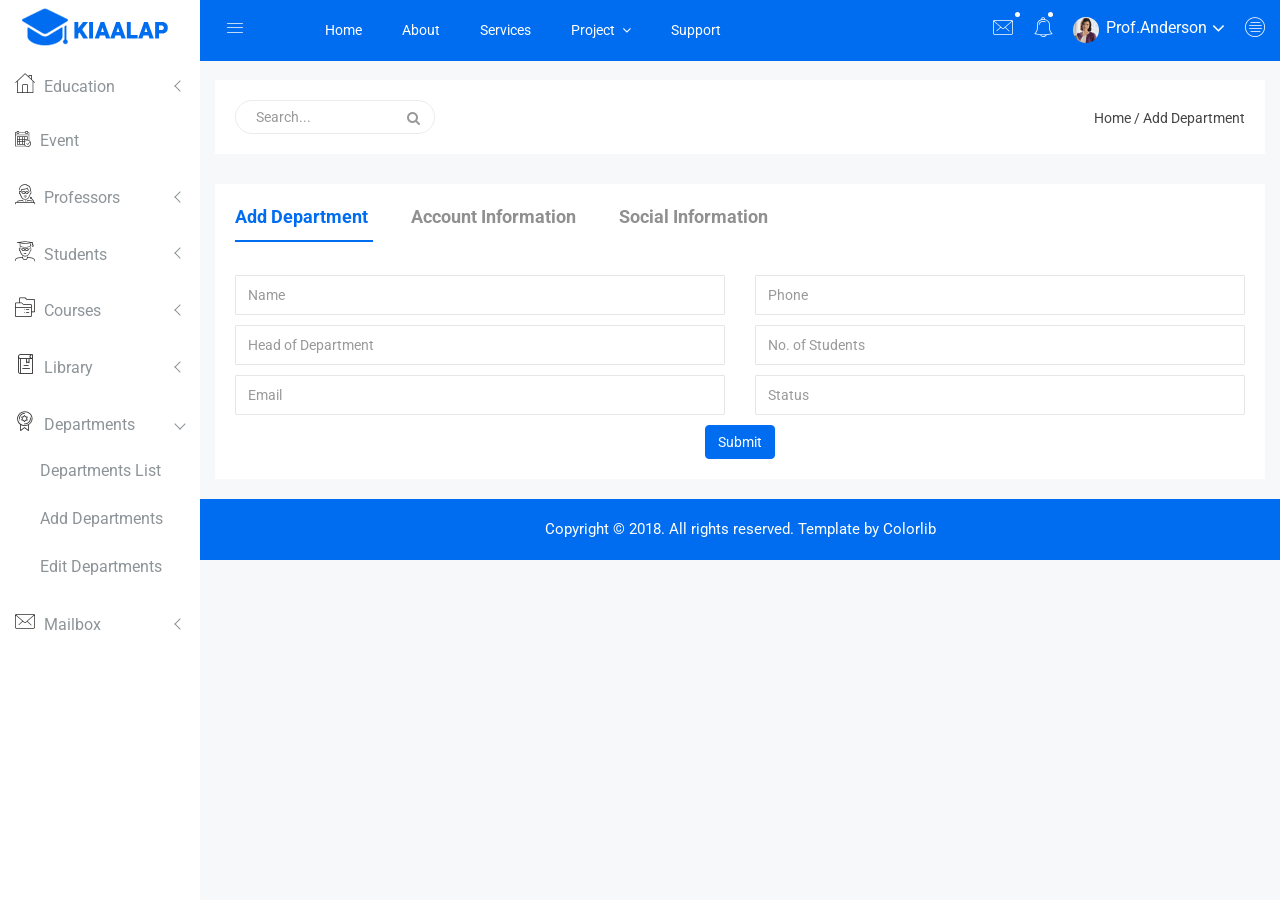
<file: Vizew.WebUI/Areas/Admin/Template/add-department.html>
<!doctype html>
<html class="no-js" lang="en">

<head>
    <meta charset="utf-8">
    <meta http-equiv="x-ua-compatible" content="ie=edge">
    <title>Add Department | Kiaalap - Kiaalap Admin Template</title>
    <meta name="description" content="">
    <meta name="viewport" content="width=device-width, initial-scale=1">
    <!-- favicon
		============================================ -->
    <link rel="shortcut icon" type="image/x-icon" href="img/favicon.ico">
    <!-- Google Fonts
		============================================ -->
    <link href="https://fonts.googleapis.com/css?family=Roboto:100,300,400,700,900" rel="stylesheet">
    <!-- Bootstrap CSS
		============================================ -->
    <link rel="stylesheet" href="css/bootstrap.min.css">
    <!-- Bootstrap CSS
		============================================ -->
    <link rel="stylesheet" href="css/font-awesome.min.css">
    <!-- owl.carousel CSS
		============================================ -->
    <link rel="stylesheet" href="css/owl.carousel.css">
    <link rel="stylesheet" href="css/owl.theme.css">
    <link rel="stylesheet" href="css/owl.transitions.css">
    <!-- animate CSS
		============================================ -->
    <link rel="stylesheet" href="css/animate.css">
    <!-- normalize CSS
		============================================ -->
    <link rel="stylesheet" href="css/normalize.css">
    <!-- meanmenu icon CSS
		============================================ -->
    <link rel="stylesheet" href="css/meanmenu.min.css">
    <!-- main CSS
		============================================ -->
    <link rel="stylesheet" href="css/main.css">
    <!-- educate icon CSS
		============================================ -->
    <link rel="stylesheet" href="css/educate-custon-icon.css">
    <!-- morrisjs CSS
		============================================ -->
    <link rel="stylesheet" href="css/morrisjs/morris.css">
    <!-- mCustomScrollbar CSS
		============================================ -->
    <link rel="stylesheet" href="css/scrollbar/jquery.mCustomScrollbar.min.css">
    <!-- metisMenu CSS
		============================================ -->
    <link rel="stylesheet" href="css/metisMenu/metisMenu.min.css">
    <link rel="stylesheet" href="css/metisMenu/metisMenu-vertical.css">
    <!-- calendar CSS
		============================================ -->
    <link rel="stylesheet" href="css/calendar/fullcalendar.min.css">
    <link rel="stylesheet" href="css/calendar/fullcalendar.print.min.css">
    <!-- forms CSS
		============================================ -->
    <link rel="stylesheet" href="css/form/all-type-forms.css">
    <!-- style CSS
		============================================ -->
    <link rel="stylesheet" href="style.css">
    <!-- responsive CSS
		============================================ -->
    <link rel="stylesheet" href="css/responsive.css">
    <!-- modernizr JS
		============================================ -->
    <script src="js/vendor/modernizr-2.8.3.min.js"></script>
</head>

<body>
    <!--[if lt IE 8]>
		<p class="browserupgrade">You are using an <strong>outdated</strong> browser. Please <a href="http://browsehappy.com/">upgrade your browser</a> to improve your experience.</p>
	<![endif]-->
    <!-- Start Left menu area -->
    <div class="left-sidebar-pro">
        <nav id="sidebar" class="">
            <div class="sidebar-header">
                <a href="index.html"><img class="main-logo" src="img/logo/logo.png" alt="" /></a>
                <strong><a href="index.html"><img src="img/logo/logosn.png" alt="" /></a></strong>
            </div>
            <div class="left-custom-menu-adp-wrap comment-scrollbar">
                <nav class="sidebar-nav left-sidebar-menu-pro">
                    <ul class="metismenu" id="menu1">
                        <li>
                            <a class="has-arrow" href="index.html">
								   <span class="educate-icon educate-home icon-wrap"></span>
								   <span class="mini-click-non">Education</span>
								</a>
                            <ul class="submenu-angle" aria-expanded="true">
                                <li><a title="Dashboard v.1" href="index.html"><span class="mini-sub-pro">Dashboard v.1</span></a></li>
                                <li><a title="Dashboard v.2" href="index-1.html"><span class="mini-sub-pro">Dashboard v.2</span></a></li>
                                <li><a title="Dashboard v.3" href="index-2.html"><span class="mini-sub-pro">Dashboard v.3</span></a></li>
                                <li><a title="Analytics" href="analytics.html"><span class="mini-sub-pro">Analytics</span></a></li>
                                <li><a title="Widgets" href="widgets.html"><span class="mini-sub-pro">Widgets</span></a></li>
                            </ul>
                        </li>
                        <li>
                            <a title="Landing Page" href="events.html" aria-expanded="false"><span class="educate-icon educate-event icon-wrap sub-icon-mg" aria-hidden="true"></span> <span class="mini-click-non">Event</span></a>
                        </li>
                        <li>
                            <a class="has-arrow" href="all-professors.html" aria-expanded="false"><span class="educate-icon educate-professor icon-wrap"></span> <span class="mini-click-non">Professors</span></a>
                            <ul class="submenu-angle" aria-expanded="false">
                                <li><a title="All Professors" href="all-professors.html"><span class="mini-sub-pro">All Professors</span></a></li>
                                <li><a title="Add Professor" href="add-professor.html"><span class="mini-sub-pro">Add Professor</span></a></li>
                                <li><a title="Edit Professor" href="edit-professor.html"><span class="mini-sub-pro">Edit Professor</span></a></li>
                                <li><a title="Professor Profile" href="professor-profile.html"><span class="mini-sub-pro">Professor Profile</span></a></li>
                            </ul>
                        </li>
                        <li>
                            <a class="has-arrow" href="all-students.html" aria-expanded="false"><span class="educate-icon educate-student icon-wrap"></span> <span class="mini-click-non">Students</span></a>
                            <ul class="submenu-angle" aria-expanded="false">
                                <li><a title="All Students" href="all-students.html"><span class="mini-sub-pro">All Students</span></a></li>
                                <li><a title="Add Students" href="add-student.html"><span class="mini-sub-pro">Add Student</span></a></li>
                                <li><a title="Edit Students" href="edit-student.html"><span class="mini-sub-pro">Edit Student</span></a></li>
                                <li><a title="Students Profile" href="student-profile.html"><span class="mini-sub-pro">Student Profile</span></a></li>
                            </ul>
                        </li>
                        <li>
                            <a class="has-arrow" href="all-courses.html" aria-expanded="false"><span class="educate-icon educate-course icon-wrap"></span> <span class="mini-click-non">Courses</span></a>
                            <ul class="submenu-angle" aria-expanded="false">
                                <li><a title="All Courses" href="all-courses.html"><span class="mini-sub-pro">All Courses</span></a></li>
                                <li><a title="Add Courses" href="add-course.html"><span class="mini-sub-pro">Add Course</span></a></li>
                                <li><a title="Edit Courses" href="edit-course.html"><span class="mini-sub-pro">Edit Course</span></a></li>
                                <li><a title="Courses Profile" href="course-info.html"><span class="mini-sub-pro">Courses Info</span></a></li>
                                <li><a title="course Payment" href="course-payment.html"><span class="mini-sub-pro">Courses Payment</span></a></li>
                            </ul>
                        </li>
                        <li>
                            <a class="has-arrow" href="all-courses.html" aria-expanded="false"><span class="educate-icon educate-library icon-wrap"></span> <span class="mini-click-non">Library</span></a>
                            <ul class="submenu-angle" aria-expanded="false">
                                <li><a title="All Library" href="library-assets.html"><span class="mini-sub-pro">Library Assets</span></a></li>
                                <li><a title="Add Library" href="add-library-assets.html"><span class="mini-sub-pro">Add Library Asset</span></a></li>
                                <li><a title="Edit Library" href="edit-library-assets.html"><span class="mini-sub-pro">Edit Library Asset</span></a></li>
                            </ul>
                        </li>
                        <li class="active">
                            <a class="has-arrow" href="all-courses.html" aria-expanded="false"><span class="educate-icon educate-department icon-wrap"></span> <span class="mini-click-non">Departments</span></a>
                            <ul class="submenu-angle" aria-expanded="false">
                                <li><a title="Departments List" href="departments.html"><span class="mini-sub-pro">Departments List</span></a></li>
                                <li><a title="Add Departments" href="add-department.html"><span class="mini-sub-pro">Add Departments</span></a></li>
                                <li><a title="Edit Departments" href="edit-department.html"><span class="mini-sub-pro">Edit Departments</span></a></li>
                            </ul>
                        </li>
                        <li>
                            <a class="has-arrow" href="mailbox.html" aria-expanded="false"><span class="educate-icon educate-message icon-wrap"></span> <span class="mini-click-non">Mailbox</span></a>
                            <ul class="submenu-angle" aria-expanded="false">
                                <li><a title="Inbox" href="mailbox.html"><span class="mini-sub-pro">Inbox</span></a></li>
                                <li><a title="View Mail" href="mailbox-view.html"><span class="mini-sub-pro">View Mail</span></a></li>
                                <li><a title="Compose Mail" href="mailbox-compose.html"><span class="mini-sub-pro">Compose Mail</span></a></li>
                            </ul>
                        </li>
                        <li>
                            <a class="has-arrow" href="mailbox.html" aria-expanded="false"><span class="educate-icon educate-interface icon-wrap"></span> <span class="mini-click-non">Interface</span></a>
                            <ul class="submenu-angle interface-mini-nb-dp" aria-expanded="false">
                                <li><a title="Google Map" href="google-map.html"><span class="mini-sub-pro">Google Map</span></a></li>
                                <li><a title="Data Maps" href="data-maps.html"><span class="mini-sub-pro">Data Maps</span></a></li>
                                <li><a title="Pdf Viewer" href="pdf-viewer.html"><span class="mini-sub-pro">Pdf Viewer</span></a></li>
                                <li><a title="X-Editable" href="x-editable.html"><span class="mini-sub-pro">X-Editable</span></a></li>
                                <li><a title="Code Editor" href="code-editor.html"><span class="mini-sub-pro">Code Editor</span></a></li>
                                <li><a title="Tree View" href="tree-view.html"><span class="mini-sub-pro">Tree View</span></a></li>
                                <li><a title="Preloader" href="preloader.html"><span class="mini-sub-pro">Preloader</span></a></li>
                                <li><a title="Images Cropper" href="images-cropper.html"><span class="mini-sub-pro">Images Cropper</span></a></li>
                            </ul>
                        </li>
                        <li>
                            <a class="has-arrow" href="mailbox.html" aria-expanded="false"><span class="educate-icon educate-charts icon-wrap"></span> <span class="mini-click-non">Charts</span></a>
                            <ul class="submenu-angle chart-mini-nb-dp" aria-expanded="false">
                                <li><a title="Bar Charts" href="bar-charts.html"><span class="mini-sub-pro">Bar Charts</span></a></li>
                                <li><a title="Line Charts" href="line-charts.html"><span class="mini-sub-pro">Line Charts</span></a></li>
                                <li><a title="Area Charts" href="area-charts.html"><span class="mini-sub-pro">Area Charts</span></a></li>
                                <li><a title="Rounded Charts" href="rounded-chart.html"><span class="mini-sub-pro">Rounded Charts</span></a></li>
                                <li><a title="C3 Charts" href="c3.html"><span class="mini-sub-pro">C3 Charts</span></a></li>
                                <li><a title="Sparkline Charts" href="sparkline.html"><span class="mini-sub-pro">Sparkline Charts</span></a></li>
                                <li><a title="Peity Charts" href="peity.html"><span class="mini-sub-pro">Peity Charts</span></a></li>
                            </ul>
                        </li>
                        <li>
                            <a class="has-arrow" href="mailbox.html" aria-expanded="false"><span class="educate-icon educate-data-table icon-wrap"></span> <span class="mini-click-non">Data Tables</span></a>
                            <ul class="submenu-angle" aria-expanded="false">
                                <li><a title="Peity Charts" href="static-table.html"><span class="mini-sub-pro">Static Table</span></a></li>
                                <li><a title="Data Table" href="data-table.html"><span class="mini-sub-pro">Data Table</span></a></li>
                            </ul>
                        </li>
                        <li>
                            <a class="has-arrow" href="mailbox.html" aria-expanded="false"><span class="educate-icon educate-form icon-wrap"></span> <span class="mini-click-non">Forms Elements</span></a>
                            <ul class="submenu-angle form-mini-nb-dp" aria-expanded="false">
                                <li><a title="Basic Form Elements" href="basic-form-element.html"><span class="mini-sub-pro">Bc Form Elements</span></a></li>
                                <li><a title="Advance Form Elements" href="advance-form-element.html"><span class="mini-sub-pro">Ad Form Elements</span></a></li>
                                <li><a title="Password Meter" href="password-meter.html"><span class="mini-sub-pro">Password Meter</span></a></li>
                                <li><a title="Multi Upload" href="multi-upload.html"><span class="mini-sub-pro">Multi Upload</span></a></li>
                                <li><a title="Text Editor" href="tinymc.html"><span class="mini-sub-pro">Text Editor</span></a></li>
                                <li><a title="Dual List Box" href="dual-list-box.html"><span class="mini-sub-pro">Dual List Box</span></a></li>
                            </ul>
                        </li>
                        <li>
                            <a class="has-arrow" href="mailbox.html" aria-expanded="false"><span class="educate-icon educate-apps icon-wrap"></span> <span class="mini-click-non">App views</span></a>
                            <ul class="submenu-angle app-mini-nb-dp" aria-expanded="false">
                                <li><a title="Notifications" href="notifications.html"><span class="mini-sub-pro">Notifications</span></a></li>
                                <li><a title="Alerts" href="alerts.html"><span class="mini-sub-pro">Alerts</span></a></li>
                                <li><a title="Modals" href="modals.html"><span class="mini-sub-pro">Modals</span></a></li>
                                <li><a title="Buttons" href="buttons.html"><span class="mini-sub-pro">Buttons</span></a></li>
                                <li><a title="Tabs" href="tabs.html"><span class="mini-sub-pro">Tabs</span></a></li>
                                <li><a title="Accordion" href="accordion.html"><span class="mini-sub-pro">Accordion</span></a></li>
                            </ul>
                        </li>
                        <li id="removable">
                            <a class="has-arrow" href="#" aria-expanded="false"><span class="educate-icon educate-pages icon-wrap"></span> <span class="mini-click-non">Pages</span></a>
                            <ul class="submenu-angle page-mini-nb-dp" aria-expanded="false">
                                <li><a title="Login" href="login.html"><span class="mini-sub-pro">Login</span></a></li>
                                <li><a title="Register" href="register.html"><span class="mini-sub-pro">Register</span></a></li>
                                <li><a title="Lock" href="lock.html"><span class="mini-sub-pro">Lock</span></a></li>
                                <li><a title="Password Recovery" href="password-recovery.html"><span class="mini-sub-pro">Password Recovery</span></a></li>
                                <li><a title="404 Page" href="404.html"><span class="mini-sub-pro">404 Page</span></a></li>
                                <li><a title="500 Page" href="500.html"><span class="mini-sub-pro">500 Page</span></a></li>
                            </ul>
                        </li>
                    </ul>
                </nav>
            </div>
        </nav>
    </div>
    <!-- End Left menu area -->
    <!-- Start Welcome area -->
    <div class="all-content-wrapper">
        <div class="container-fluid">
            <div class="row">
                <div class="col-lg-12 col-md-12 col-sm-12 col-xs-12">
                    <div class="logo-pro">
                        <a href="index.html"><img class="main-logo" src="img/logo/logo.png" alt="" /></a>
                    </div>
                </div>
            </div>
        </div>
        <div class="header-advance-area">
            <div class="header-top-area">
                <div class="container-fluid">
                    <div class="row">
                        <div class="col-lg-12 col-md-12 col-sm-12 col-xs-12">
                            <div class="header-top-wraper">
                                <div class="row">
                                    <div class="col-lg-1 col-md-0 col-sm-1 col-xs-12">
                                        <div class="menu-switcher-pro">
                                            <button type="button" id="sidebarCollapse" class="btn bar-button-pro header-drl-controller-btn btn-info navbar-btn">
													<i class="educate-icon educate-nav"></i>
												</button>
                                        </div>
                                    </div>
                                    <div class="col-lg-6 col-md-7 col-sm-6 col-xs-12">
                                        <div class="header-top-menu tabl-d-n">
                                            <ul class="nav navbar-nav mai-top-nav">
                                                <li class="nav-item"><a href="#" class="nav-link">Home</a>
                                                </li>
                                                <li class="nav-item"><a href="#" class="nav-link">About</a>
                                                </li>
                                                <li class="nav-item"><a href="#" class="nav-link">Services</a>
                                                </li>
                                                <li class="nav-item dropdown res-dis-nn">
                                                    <a href="#" data-toggle="dropdown" role="button" aria-expanded="false" class="nav-link dropdown-toggle">Project <span class="angle-down-topmenu"><i class="fa fa-angle-down"></i></span></a>
                                                    <div role="menu" class="dropdown-menu animated zoomIn">
                                                        <a href="#" class="dropdown-item">Documentation</a>
                                                        <a href="#" class="dropdown-item">Expert Backend</a>
                                                        <a href="#" class="dropdown-item">Expert FrontEnd</a>
                                                        <a href="#" class="dropdown-item">Contact Support</a>
                                                    </div>
                                                </li>
                                                <li class="nav-item"><a href="#" class="nav-link">Support</a>
                                                </li>
                                            </ul>
                                        </div>
                                    </div>
                                    <div class="col-lg-5 col-md-5 col-sm-12 col-xs-12">
                                        <div class="header-right-info">
                                            <ul class="nav navbar-nav mai-top-nav header-right-menu">
                                                <li class="nav-item dropdown">
                                                    <a href="#" data-toggle="dropdown" role="button" aria-expanded="false" class="nav-link dropdown-toggle"><i class="educate-icon educate-message edu-chat-pro" aria-hidden="true"></i><span class="indicator-ms"></span></a>
                                                    <div role="menu" class="author-message-top dropdown-menu animated zoomIn">
                                                        <div class="message-single-top">
                                                            <h1>Message</h1>
                                                        </div>
                                                        <ul class="message-menu">
                                                            <li>
                                                                <a href="#">
                                                                    <div class="message-img">
                                                                        <img src="img/contact/1.jpg" alt="">
                                                                    </div>
                                                                    <div class="message-content">
                                                                        <span class="message-date">16 Sept</span>
                                                                        <h2>Advanda Cro</h2>
                                                                        <p>Please done this project as soon possible.</p>
                                                                    </div>
                                                                </a>
                                                            </li>
                                                            <li>
                                                                <a href="#">
                                                                    <div class="message-img">
                                                                        <img src="img/contact/4.jpg" alt="">
                                                                    </div>
                                                                    <div class="message-content">
                                                                        <span class="message-date">16 Sept</span>
                                                                        <h2>Sulaiman din</h2>
                                                                        <p>Please done this project as soon possible.</p>
                                                                    </div>
                                                                </a>
                                                            </li>
                                                            <li>
                                                                <a href="#">
                                                                    <div class="message-img">
                                                                        <img src="img/contact/3.jpg" alt="">
                                                                    </div>
                                                                    <div class="message-content">
                                                                        <span class="message-date">16 Sept</span>
                                                                        <h2>Victor Jara</h2>
                                                                        <p>Please done this project as soon possible.</p>
                                                                    </div>
                                                                </a>
                                                            </li>
                                                            <li>
                                                                <a href="#">
                                                                    <div class="message-img">
                                                                        <img src="img/contact/2.jpg" alt="">
                                                                    </div>
                                                                    <div class="message-content">
                                                                        <span class="message-date">16 Sept</span>
                                                                        <h2>Victor Jara</h2>
                                                                        <p>Please done this project as soon possible.</p>
                                                                    </div>
                                                                </a>
                                                            </li>
                                                        </ul>
                                                        <div class="message-view">
                                                            <a href="#">View All Messages</a>
                                                        </div>
                                                    </div>
                                                </li>
                                                <li class="nav-item"><a href="#" data-toggle="dropdown" role="button" aria-expanded="false" class="nav-link dropdown-toggle"><i class="educate-icon educate-bell" aria-hidden="true"></i><span class="indicator-nt"></span></a>
                                                    <div role="menu" class="notification-author dropdown-menu animated zoomIn">
                                                        <div class="notification-single-top">
                                                            <h1>Notifications</h1>
                                                        </div>
                                                        <ul class="notification-menu">
                                                            <li>
                                                                <a href="#">
                                                                    <div class="notification-icon">
                                                                        <i class="educate-icon educate-checked edu-checked-pro admin-check-pro" aria-hidden="true"></i>
                                                                    </div>
                                                                    <div class="notification-content">
                                                                        <span class="notification-date">16 Sept</span>
                                                                        <h2>Advanda Cro</h2>
                                                                        <p>Please done this project as soon possible.</p>
                                                                    </div>
                                                                </a>
                                                            </li>
                                                            <li>
                                                                <a href="#">
                                                                    <div class="notification-icon">
                                                                        <i class="fa fa-cloud edu-cloud-computing-down" aria-hidden="true"></i>
                                                                    </div>
                                                                    <div class="notification-content">
                                                                        <span class="notification-date">16 Sept</span>
                                                                        <h2>Sulaiman din</h2>
                                                                        <p>Please done this project as soon possible.</p>
                                                                    </div>
                                                                </a>
                                                            </li>
                                                            <li>
                                                                <a href="#">
                                                                    <div class="notification-icon">
                                                                        <i class="fa fa-eraser edu-shield" aria-hidden="true"></i>
                                                                    </div>
                                                                    <div class="notification-content">
                                                                        <span class="notification-date">16 Sept</span>
                                                                        <h2>Victor Jara</h2>
                                                                        <p>Please done this project as soon possible.</p>
                                                                    </div>
                                                                </a>
                                                            </li>
                                                            <li>
                                                                <a href="#">
                                                                    <div class="notification-icon">
                                                                        <i class="fa fa-line-chart edu-analytics-arrow" aria-hidden="true"></i>
                                                                    </div>
                                                                    <div class="notification-content">
                                                                        <span class="notification-date">16 Sept</span>
                                                                        <h2>Victor Jara</h2>
                                                                        <p>Please done this project as soon possible.</p>
                                                                    </div>
                                                                </a>
                                                            </li>
                                                        </ul>
                                                        <div class="notification-view">
                                                            <a href="#">View All Notification</a>
                                                        </div>
                                                    </div>
                                                </li>
                                                <li class="nav-item">
                                                    <a href="#" data-toggle="dropdown" role="button" aria-expanded="false" class="nav-link dropdown-toggle">
															<img src="img/product/pro4.jpg" alt="" />
															<span class="admin-name">Prof.Anderson</span>
															<i class="fa fa-angle-down edu-icon edu-down-arrow"></i>
														</a>
                                                    <ul role="menu" class="dropdown-header-top author-log dropdown-menu animated zoomIn">
                                                        <li><a href="#"><span class="edu-icon edu-home-admin author-log-ic"></span>My Account</a>
                                                        </li>
                                                        <li><a href="#"><span class="edu-icon edu-user-rounded author-log-ic"></span>My Profile</a>
                                                        </li>
                                                        <li><a href="#"><span class="edu-icon edu-money author-log-ic"></span>User Billing</a>
                                                        </li>
                                                        <li><a href="#"><span class="edu-icon edu-settings author-log-ic"></span>Settings</a>
                                                        </li>
                                                        <li><a href="#"><span class="edu-icon edu-locked author-log-ic"></span>Log Out</a>
                                                        </li>
                                                    </ul>
                                                </li>
                                                <li class="nav-item nav-setting-open"><a href="#" data-toggle="dropdown" role="button" aria-expanded="false" class="nav-link dropdown-toggle"><i class="educate-icon educate-menu"></i></a>

                                                    <div role="menu" class="admintab-wrap menu-setting-wrap menu-setting-wrap-bg dropdown-menu animated zoomIn">
                                                        <ul class="nav nav-tabs custon-set-tab">
                                                            <li class="active"><a data-toggle="tab" href="#Notes">Notes</a>
                                                            </li>
                                                            <li><a data-toggle="tab" href="#Projects">Projects</a>
                                                            </li>
                                                            <li><a data-toggle="tab" href="#Settings">Settings</a>
                                                            </li>
                                                        </ul>

                                                        <div class="tab-content custom-bdr-nt">
                                                            <div id="Notes" class="tab-pane fade in active">
                                                                <div class="notes-area-wrap">
                                                                    <div class="note-heading-indicate">
                                                                        <h2><i class="fa fa-comments-o"></i> Latest Notes</h2>
                                                                        <p>You have 10 new message.</p>
                                                                    </div>
                                                                    <div class="notes-list-area notes-menu-scrollbar">
                                                                        <ul class="notes-menu-list">
                                                                            <li>
                                                                                <a href="#">
                                                                                    <div class="notes-list-flow">
                                                                                        <div class="notes-img">
                                                                                            <img src="img/contact/4.jpg" alt="" />
                                                                                        </div>
                                                                                        <div class="notes-content">
                                                                                            <p> The point of using Lorem Ipsum is that it has a more-or-less normal.</p>
                                                                                            <span>Yesterday 2:45 pm</span>
                                                                                        </div>
                                                                                    </div>
                                                                                </a>
                                                                            </li>
                                                                            <li>
                                                                                <a href="#">
                                                                                    <div class="notes-list-flow">
                                                                                        <div class="notes-img">
                                                                                            <img src="img/contact/1.jpg" alt="" />
                                                                                        </div>
                                                                                        <div class="notes-content">
                                                                                            <p> The point of using Lorem Ipsum is that it has a more-or-less normal.</p>
                                                                                            <span>Yesterday 2:45 pm</span>
                                                                                        </div>
                                                                                    </div>
                                                                                </a>
                                                                            </li>
                                                                            <li>
                                                                                <a href="#">
                                                                                    <div class="notes-list-flow">
                                                                                        <div class="notes-img">
                                                                                            <img src="img/contact/2.jpg" alt="" />
                                                                                        </div>
                                                                                        <div class="notes-content">
                                                                                            <p> The point of using Lorem Ipsum is that it has a more-or-less normal.</p>
                                                                                            <span>Yesterday 2:45 pm</span>
                                                                                        </div>
                                                                                    </div>
                                                                                </a>
                                                                            </li>
                                                                            <li>
                                                                                <a href="#">
                                                                                    <div class="notes-list-flow">
                                                                                        <div class="notes-img">
                                                                                            <img src="img/contact/3.jpg" alt="" />
                                                                                        </div>
                                                                                        <div class="notes-content">
                                                                                            <p> The point of using Lorem Ipsum is that it has a more-or-less normal.</p>
                                                                                            <span>Yesterday 2:45 pm</span>
                                                                                        </div>
                                                                                    </div>
                                                                                </a>
                                                                            </li>
                                                                            <li>
                                                                                <a href="#">
                                                                                    <div class="notes-list-flow">
                                                                                        <div class="notes-img">
                                                                                            <img src="img/contact/4.jpg" alt="" />
                                                                                        </div>
                                                                                        <div class="notes-content">
                                                                                            <p> The point of using Lorem Ipsum is that it has a more-or-less normal.</p>
                                                                                            <span>Yesterday 2:45 pm</span>
                                                                                        </div>
                                                                                    </div>
                                                                                </a>
                                                                            </li>
                                                                            <li>
                                                                                <a href="#">
                                                                                    <div class="notes-list-flow">
                                                                                        <div class="notes-img">
                                                                                            <img src="img/contact/1.jpg" alt="" />
                                                                                        </div>
                                                                                        <div class="notes-content">
                                                                                            <p> The point of using Lorem Ipsum is that it has a more-or-less normal.</p>
                                                                                            <span>Yesterday 2:45 pm</span>
                                                                                        </div>
                                                                                    </div>
                                                                                </a>
                                                                            </li>
                                                                            <li>
                                                                                <a href="#">
                                                                                    <div class="notes-list-flow">
                                                                                        <div class="notes-img">
                                                                                            <img src="img/contact/2.jpg" alt="" />
                                                                                        </div>
                                                                                        <div class="notes-content">
                                                                                            <p> The point of using Lorem Ipsum is that it has a more-or-less normal.</p>
                                                                                            <span>Yesterday 2:45 pm</span>
                                                                                        </div>
                                                                                    </div>
                                                                                </a>
                                                                            </li>
                                                                            <li>
                                                                                <a href="#">
                                                                                    <div class="notes-list-flow">
                                                                                        <div class="notes-img">
                                                                                            <img src="img/contact/1.jpg" alt="" />
                                                                                        </div>
                                                                                        <div class="notes-content">
                                                                                            <p> The point of using Lorem Ipsum is that it has a more-or-less normal.</p>
                                                                                            <span>Yesterday 2:45 pm</span>
                                                                                        </div>
                                                                                    </div>
                                                                                </a>
                                                                            </li>
                                                                            <li>
                                                                                <a href="#">
                                                                                    <div class="notes-list-flow">
                                                                                        <div class="notes-img">
                                                                                            <img src="img/contact/2.jpg" alt="" />
                                                                                        </div>
                                                                                        <div class="notes-content">
                                                                                            <p> The point of using Lorem Ipsum is that it has a more-or-less normal.</p>
                                                                                            <span>Yesterday 2:45 pm</span>
                                                                                        </div>
                                                                                    </div>
                                                                                </a>
                                                                            </li>
                                                                            <li>
                                                                                <a href="#">
                                                                                    <div class="notes-list-flow">
                                                                                        <div class="notes-img">
                                                                                            <img src="img/contact/3.jpg" alt="" />
                                                                                        </div>
                                                                                        <div class="notes-content">
                                                                                            <p> The point of using Lorem Ipsum is that it has a more-or-less normal.</p>
                                                                                            <span>Yesterday 2:45 pm</span>
                                                                                        </div>
                                                                                    </div>
                                                                                </a>
                                                                            </li>
                                                                        </ul>
                                                                    </div>
                                                                </div>
                                                            </div>
                                                            <div id="Projects" class="tab-pane fade">
                                                                <div class="projects-settings-wrap">
                                                                    <div class="note-heading-indicate">
                                                                        <h2><i class="fa fa-cube"></i> Latest projects</h2>
                                                                        <p> You have 20 projects. 5 not completed.</p>
                                                                    </div>
                                                                    <div class="project-st-list-area project-st-menu-scrollbar">
                                                                        <ul class="projects-st-menu-list">
                                                                            <li>
                                                                                <a href="#">
                                                                                    <div class="project-list-flow">
                                                                                        <div class="projects-st-heading">
                                                                                            <h2>Web Development</h2>
                                                                                            <p> The point of using Lorem Ipsum is that it has a more or less normal.</p>
                                                                                            <span class="project-st-time">1 hours ago</span>
                                                                                        </div>
                                                                                        <div class="projects-st-content">
                                                                                            <p>Completion with: 28%</p>
                                                                                            <div class="progress progress-mini">
                                                                                                <div style="width: 28%;" class="progress-bar progress-bar-danger hd-tp-1"></div>
                                                                                            </div>
                                                                                            <p>Project end: 4:00 pm - 12.06.2014</p>
                                                                                        </div>
                                                                                    </div>
                                                                                </a>
                                                                            </li>
                                                                            <li>
                                                                                <a href="#">
                                                                                    <div class="project-list-flow">
                                                                                        <div class="projects-st-heading">
                                                                                            <h2>Software Development</h2>
                                                                                            <p> The point of using Lorem Ipsum is that it has a more or less normal.</p>
                                                                                            <span class="project-st-time">2 hours ago</span>
                                                                                        </div>
                                                                                        <div class="projects-st-content project-rating-cl">
                                                                                            <p>Completion with: 68%</p>
                                                                                            <div class="progress progress-mini">
                                                                                                <div style="width: 68%;" class="progress-bar hd-tp-2"></div>
                                                                                            </div>
                                                                                            <p>Project end: 4:00 pm - 12.06.2014</p>
                                                                                        </div>
                                                                                    </div>
                                                                                </a>
                                                                            </li>
                                                                            <li>
                                                                                <a href="#">
                                                                                    <div class="project-list-flow">
                                                                                        <div class="projects-st-heading">
                                                                                            <h2>Graphic Design</h2>
                                                                                            <p> The point of using Lorem Ipsum is that it has a more or less normal.</p>
                                                                                            <span class="project-st-time">3 hours ago</span>
                                                                                        </div>
                                                                                        <div class="projects-st-content">
                                                                                            <p>Completion with: 78%</p>
                                                                                            <div class="progress progress-mini">
                                                                                                <div style="width: 78%;" class="progress-bar hd-tp-3"></div>
                                                                                            </div>
                                                                                            <p>Project end: 4:00 pm - 12.06.2014</p>
                                                                                        </div>
                                                                                    </div>
                                                                                </a>
                                                                            </li>
                                                                            <li>
                                                                                <a href="#">
                                                                                    <div class="project-list-flow">
                                                                                        <div class="projects-st-heading">
                                                                                            <h2>Web Design</h2>
                                                                                            <p> The point of using Lorem Ipsum is that it has a more or less normal.</p>
                                                                                            <span class="project-st-time">4 hours ago</span>
                                                                                        </div>
                                                                                        <div class="projects-st-content project-rating-cl2">
                                                                                            <p>Completion with: 38%</p>
                                                                                            <div class="progress progress-mini">
                                                                                                <div style="width: 38%;" class="progress-bar progress-bar-danger hd-tp-4"></div>
                                                                                            </div>
                                                                                            <p>Project end: 4:00 pm - 12.06.2014</p>
                                                                                        </div>
                                                                                    </div>
                                                                                </a>
                                                                            </li>
                                                                            <li>
                                                                                <a href="#">
                                                                                    <div class="project-list-flow">
                                                                                        <div class="projects-st-heading">
                                                                                            <h2>Business Card</h2>
                                                                                            <p> The point of using Lorem Ipsum is that it has a more or less normal.</p>
                                                                                            <span class="project-st-time">5 hours ago</span>
                                                                                        </div>
                                                                                        <div class="projects-st-content">
                                                                                            <p>Completion with: 28%</p>
                                                                                            <div class="progress progress-mini">
                                                                                                <div style="width: 28%;" class="progress-bar progress-bar-danger hd-tp-5"></div>
                                                                                            </div>
                                                                                            <p>Project end: 4:00 pm - 12.06.2014</p>
                                                                                        </div>
                                                                                    </div>
                                                                                </a>
                                                                            </li>
                                                                            <li>
                                                                                <a href="#">
                                                                                    <div class="project-list-flow">
                                                                                        <div class="projects-st-heading">
                                                                                            <h2>Ecommerce Business</h2>
                                                                                            <p> The point of using Lorem Ipsum is that it has a more or less normal.</p>
                                                                                            <span class="project-st-time">6 hours ago</span>
                                                                                        </div>
                                                                                        <div class="projects-st-content project-rating-cl">
                                                                                            <p>Completion with: 68%</p>
                                                                                            <div class="progress progress-mini">
                                                                                                <div style="width: 68%;" class="progress-bar hd-tp-6"></div>
                                                                                            </div>
                                                                                            <p>Project end: 4:00 pm - 12.06.2014</p>
                                                                                        </div>
                                                                                    </div>
                                                                                </a>
                                                                            </li>
                                                                            <li>
                                                                                <a href="#">
                                                                                    <div class="project-list-flow">
                                                                                        <div class="projects-st-heading">
                                                                                            <h2>Woocommerce Plugin</h2>
                                                                                            <p> The point of using Lorem Ipsum is that it has a more or less normal.</p>
                                                                                            <span class="project-st-time">7 hours ago</span>
                                                                                        </div>
                                                                                        <div class="projects-st-content">
                                                                                            <p>Completion with: 78%</p>
                                                                                            <div class="progress progress-mini">
                                                                                                <div style="width: 78%;" class="progress-bar"></div>
                                                                                            </div>
                                                                                            <p>Project end: 4:00 pm - 12.06.2014</p>
                                                                                        </div>
                                                                                    </div>
                                                                                </a>
                                                                            </li>
                                                                            <li>
                                                                                <a href="#">
                                                                                    <div class="project-list-flow">
                                                                                        <div class="projects-st-heading">
                                                                                            <h2>Wordpress Theme</h2>
                                                                                            <p> The point of using Lorem Ipsum is that it has a more or less normal.</p>
                                                                                            <span class="project-st-time">9 hours ago</span>
                                                                                        </div>
                                                                                        <div class="projects-st-content project-rating-cl2">
                                                                                            <p>Completion with: 38%</p>
                                                                                            <div class="progress progress-mini">
                                                                                                <div style="width: 38%;" class="progress-bar progress-bar-danger"></div>
                                                                                            </div>
                                                                                            <p>Project end: 4:00 pm - 12.06.2014</p>
                                                                                        </div>
                                                                                    </div>
                                                                                </a>
                                                                            </li>
                                                                        </ul>
                                                                    </div>
                                                                </div>
                                                            </div>
                                                            <div id="Settings" class="tab-pane fade">
                                                                <div class="setting-panel-area">
                                                                    <div class="note-heading-indicate">
                                                                        <h2><i class="fa fa-gears"></i> Settings Panel</h2>
                                                                        <p> You have 20 Settings. 5 not completed.</p>
                                                                    </div>
                                                                    <ul class="setting-panel-list">
                                                                        <li>
                                                                            <div class="checkbox-setting-pro">
                                                                                <div class="checkbox-title-pro">
                                                                                    <h2>Show notifications</h2>
                                                                                    <div class="ts-custom-check">
                                                                                        <div class="onoffswitch">
                                                                                            <input type="checkbox" name="collapsemenu" class="onoffswitch-checkbox" id="example">
                                                                                            <label class="onoffswitch-label" for="example">
																									<span class="onoffswitch-inner"></span>
																									<span class="onoffswitch-switch"></span>
																								</label>
                                                                                        </div>
                                                                                    </div>
                                                                                </div>
                                                                            </div>
                                                                        </li>
                                                                        <li>
                                                                            <div class="checkbox-setting-pro">
                                                                                <div class="checkbox-title-pro">
                                                                                    <h2>Disable Chat</h2>
                                                                                    <div class="ts-custom-check">
                                                                                        <div class="onoffswitch">
                                                                                            <input type="checkbox" name="collapsemenu" class="onoffswitch-checkbox" id="example3">
                                                                                            <label class="onoffswitch-label" for="example3">
																									<span class="onoffswitch-inner"></span>
																									<span class="onoffswitch-switch"></span>
																								</label>
                                                                                        </div>
                                                                                    </div>
                                                                                </div>
                                                                            </div>
                                                                        </li>
                                                                        <li>
                                                                            <div class="checkbox-setting-pro">
                                                                                <div class="checkbox-title-pro">
                                                                                    <h2>Enable history</h2>
                                                                                    <div class="ts-custom-check">
                                                                                        <div class="onoffswitch">
                                                                                            <input type="checkbox" name="collapsemenu" class="onoffswitch-checkbox" id="example4">
                                                                                            <label class="onoffswitch-label" for="example4">
																									<span class="onoffswitch-inner"></span>
																									<span class="onoffswitch-switch"></span>
																								</label>
                                                                                        </div>
                                                                                    </div>
                                                                                </div>
                                                                            </div>
                                                                        </li>
                                                                        <li>
                                                                            <div class="checkbox-setting-pro">
                                                                                <div class="checkbox-title-pro">
                                                                                    <h2>Show charts</h2>
                                                                                    <div class="ts-custom-check">
                                                                                        <div class="onoffswitch">
                                                                                            <input type="checkbox" name="collapsemenu" class="onoffswitch-checkbox" id="example7">
                                                                                            <label class="onoffswitch-label" for="example7">
																									<span class="onoffswitch-inner"></span>
																									<span class="onoffswitch-switch"></span>
																								</label>
                                                                                        </div>
                                                                                    </div>
                                                                                </div>
                                                                            </div>
                                                                        </li>
                                                                        <li>
                                                                            <div class="checkbox-setting-pro">
                                                                                <div class="checkbox-title-pro">
                                                                                    <h2>Update everyday</h2>
                                                                                    <div class="ts-custom-check">
                                                                                        <div class="onoffswitch">
                                                                                            <input type="checkbox" name="collapsemenu" checked="" class="onoffswitch-checkbox" id="example2">
                                                                                            <label class="onoffswitch-label" for="example2">
																									<span class="onoffswitch-inner"></span>
																									<span class="onoffswitch-switch"></span>
																								</label>
                                                                                        </div>
                                                                                    </div>
                                                                                </div>
                                                                            </div>
                                                                        </li>
                                                                        <li>
                                                                            <div class="checkbox-setting-pro">
                                                                                <div class="checkbox-title-pro">
                                                                                    <h2>Global search</h2>
                                                                                    <div class="ts-custom-check">
                                                                                        <div class="onoffswitch">
                                                                                            <input type="checkbox" name="collapsemenu" checked="" class="onoffswitch-checkbox" id="example6">
                                                                                            <label class="onoffswitch-label" for="example6">
																									<span class="onoffswitch-inner"></span>
																									<span class="onoffswitch-switch"></span>
																								</label>
                                                                                        </div>
                                                                                    </div>
                                                                                </div>
                                                                            </div>
                                                                        </li>
                                                                        <li>
                                                                            <div class="checkbox-setting-pro">
                                                                                <div class="checkbox-title-pro">
                                                                                    <h2>Offline users</h2>
                                                                                    <div class="ts-custom-check">
                                                                                        <div class="onoffswitch">
                                                                                            <input type="checkbox" name="collapsemenu" checked="" class="onoffswitch-checkbox" id="example5">
                                                                                            <label class="onoffswitch-label" for="example5">
																									<span class="onoffswitch-inner"></span>
																									<span class="onoffswitch-switch"></span>
																								</label>
                                                                                        </div>
                                                                                    </div>
                                                                                </div>
                                                                            </div>
                                                                        </li>
                                                                    </ul>

                                                                </div>
                                                            </div>
                                                        </div>
                                                    </div>
                                                </li>
                                            </ul>
                                        </div>
                                    </div>
                                </div>
                            </div>
                        </div>
                    </div>
                </div>
            </div>
            <!-- Mobile Menu start -->
            <div class="mobile-menu-area">
                <div class="container">
                    <div class="row">
                        <div class="col-lg-12 col-md-12 col-sm-12 col-xs-12">
                            <div class="mobile-menu">
                                <nav id="dropdown">
                                    <ul class="mobile-menu-nav">
                                        <li><a data-toggle="collapse" data-target="#Charts" href="#">Home <span class="admin-project-icon edu-icon edu-down-arrow"></span></a>
                                            <ul class="collapse dropdown-header-top">
                                                <li><a href="index.html">Dashboard v.1</a></li>
                                                <li><a href="index-1.html">Dashboard v.2</a></li>
                                                <li><a href="index-3.html">Dashboard v.3</a></li>
                                                <li><a href="analytics.html">Analytics</a></li>
                                                <li><a href="widgets.html">Widgets</a></li>
                                            </ul>
                                        </li>
                                        <li><a href="events.html">Event</a></li>
                                        <li><a data-toggle="collapse" data-target="#demoevent" href="#">Professors <span class="admin-project-icon edu-icon edu-down-arrow"></span></a>
                                            <ul id="demoevent" class="collapse dropdown-header-top">
                                                <li><a href="all-professors.html">All Professors</a>
                                                </li>
                                                <li><a href="add-professor.html">Add Professor</a>
                                                </li>
                                                <li><a href="edit-professor.html">Edit Professor</a>
                                                </li>
                                                <li><a href="professor-profile.html">Professor Profile</a>
                                                </li>
                                            </ul>
                                        </li>
                                        <li><a data-toggle="collapse" data-target="#demopro" href="#">Students <span class="admin-project-icon edu-icon edu-down-arrow"></span></a>
                                            <ul id="demopro" class="collapse dropdown-header-top">
                                                <li><a href="all-students.html">All Students</a>
                                                </li>
                                                <li><a href="add-student.html">Add Student</a>
                                                </li>
                                                <li><a href="edit-student.html">Edit Student</a>
                                                </li>
                                                <li><a href="student-profile.html">Student Profile</a>
                                                </li>
                                            </ul>
                                        </li>
                                        <li><a data-toggle="collapse" data-target="#democrou" href="#">Courses <span class="admin-project-icon edu-icon edu-down-arrow"></span></a>
                                            <ul id="democrou" class="collapse dropdown-header-top">
                                                <li><a href="all-courses.html">All Courses</a>
                                                </li>
                                                <li><a href="add-course.html">Add Course</a>
                                                </li>
                                                <li><a href="edit-course.html">Edit Course</a>
                                                </li>
                                                <li><a href="course-profile.html">Courses Info</a>
                                                </li>
                                                <li><a href="course-payment.html">Courses Payment</a>
                                                </li>
                                            </ul>
                                        </li>
                                        <li><a data-toggle="collapse" data-target="#demolibra" href="#">Library <span class="admin-project-icon edu-icon edu-down-arrow"></span></a>
                                            <ul id="demolibra" class="collapse dropdown-header-top">
                                                <li><a href="library-assets.html">Library Assets</a>
                                                </li>
                                                <li><a href="add-library-assets.html">Add Library Asset</a>
                                                </li>
                                                <li><a href="edit-library-assets.html">Edit Library Asset</a>
                                                </li>
                                            </ul>
                                        </li>
                                        <li><a data-toggle="collapse" data-target="#demodepart" href="#">Departments <span class="admin-project-icon edu-icon edu-down-arrow"></span></a>
                                            <ul id="demodepart" class="collapse dropdown-header-top">
                                                <li><a href="departments.html">Departments List</a>
                                                </li>
                                                <li><a href="add-department.html">Add Departments</a>
                                                </li>
                                                <li><a href="edit-department.html">Edit Departments</a>
                                                </li>
                                            </ul>
                                        </li>
                                        <li><a data-toggle="collapse" data-target="#demomi" href="#">Mailbox <span class="admin-project-icon edu-icon edu-down-arrow"></span></a>
                                            <ul id="demomi" class="collapse dropdown-header-top">
                                                <li><a href="mailbox.html">Inbox</a>
                                                </li>
                                                <li><a href="mailbox-view.html">View Mail</a>
                                                </li>
                                                <li><a href="mailbox-compose.html">Compose Mail</a>
                                                </li>
                                            </ul>
                                        </li>
                                        <li><a data-toggle="collapse" data-target="#Miscellaneousmob" href="#">Interface <span class="admin-project-icon edu-icon edu-down-arrow"></span></a>
                                            <ul id="Miscellaneousmob" class="collapse dropdown-header-top">
                                                <li><a href="google-map.html">Google Map</a>
                                                </li>
                                                <li><a href="data-maps.html">Data Maps</a>
                                                </li>
                                                <li><a href="pdf-viewer.html">Pdf Viewer</a>
                                                </li>
                                                <li><a href="x-editable.html">X-Editable</a>
                                                </li>
                                                <li><a href="code-editor.html">Code Editor</a>
                                                </li>
                                                <li><a href="tree-view.html">Tree View</a>
                                                </li>
                                                <li><a href="preloader.html">Preloader</a>
                                                </li>
                                                <li><a href="images-cropper.html">Images Cropper</a>
                                                </li>
                                            </ul>
                                        </li>
                                        <li><a data-toggle="collapse" data-target="#Chartsmob" href="#">Charts <span class="admin-project-icon edu-icon edu-down-arrow"></span></a>
                                            <ul id="Chartsmob" class="collapse dropdown-header-top">
                                                <li><a href="bar-charts.html">Bar Charts</a>
                                                </li>
                                                <li><a href="line-charts.html">Line Charts</a>
                                                </li>
                                                <li><a href="area-charts.html">Area Charts</a>
                                                </li>
                                                <li><a href="rounded-chart.html">Rounded Charts</a>
                                                </li>
                                                <li><a href="c3.html">C3 Charts</a>
                                                </li>
                                                <li><a href="sparkline.html">Sparkline Charts</a>
                                                </li>
                                                <li><a href="peity.html">Peity Charts</a>
                                                </li>
                                            </ul>
                                        </li>
                                        <li><a data-toggle="collapse" data-target="#Tablesmob" href="#">Tables <span class="admin-project-icon edu-icon edu-down-arrow"></span></a>
                                            <ul id="Tablesmob" class="collapse dropdown-header-top">
                                                <li><a href="static-table.html">Static Table</a>
                                                </li>
                                                <li><a href="data-table.html">Data Table</a>
                                                </li>
                                            </ul>
                                        </li>
                                        <li><a data-toggle="collapse" data-target="#formsmob" href="#">Forms <span class="admin-project-icon edu-icon edu-down-arrow"></span></a>
                                            <ul id="formsmob" class="collapse dropdown-header-top">
                                                <li><a href="basic-form-element.html">Basic Form Elements</a>
                                                </li>
                                                <li><a href="advance-form-element.html">Advanced Form Elements</a>
                                                </li>
                                                <li><a href="password-meter.html">Password Meter</a>
                                                </li>
                                                <li><a href="multi-upload.html">Multi Upload</a>
                                                </li>
                                                <li><a href="tinymc.html">Text Editor</a>
                                                </li>
                                                <li><a href="dual-list-box.html">Dual List Box</a>
                                                </li>
                                            </ul>
                                        </li>
                                        <li><a data-toggle="collapse" data-target="#Appviewsmob" href="#">App views <span class="admin-project-icon edu-icon edu-down-arrow"></span></a>
                                            <ul id="Appviewsmob" class="collapse dropdown-header-top">
                                                <li><a href="basic-form-element.html">Basic Form Elements</a>
                                                </li>
                                                <li><a href="advance-form-element.html">Advanced Form Elements</a>
                                                </li>
                                                <li><a href="password-meter.html">Password Meter</a>
                                                </li>
                                                <li><a href="multi-upload.html">Multi Upload</a>
                                                </li>
                                                <li><a href="tinymc.html">Text Editor</a>
                                                </li>
                                                <li><a href="dual-list-box.html">Dual List Box</a>
                                                </li>
                                            </ul>
                                        </li>
                                        <li><a data-toggle="collapse" data-target="#Pagemob" href="#">Pages <span class="admin-project-icon edu-icon edu-down-arrow"></span></a>
                                            <ul id="Pagemob" class="collapse dropdown-header-top">
                                                <li><a href="login.html">Login</a>
                                                </li>
                                                <li><a href="register.html">Register</a>
                                                </li>
                                                <li><a href="lock.html">Lock</a>
                                                </li>
                                                <li><a href="password-recovery.html">Password Recovery</a>
                                                </li>
                                                <li><a href="404.html">404 Page</a></li>
                                                <li><a href="500.html">500 Page</a></li>
                                            </ul>
                                        </li>
                                    </ul>
                                </nav>
                            </div>
                        </div>
                    </div>
                </div>
            </div>
            <!-- Mobile Menu end -->
            <div class="breadcome-area">
                <div class="container-fluid">
                    <div class="row">
                        <div class="col-lg-12 col-md-12 col-sm-12 col-xs-12">
                            <div class="breadcome-list single-page-breadcome">
                                <div class="row">
                                    <div class="col-lg-6 col-md-6 col-sm-6 col-xs-12">
                                        <div class="breadcome-heading">
                                            <form role="search" class="sr-input-func">
                                                <input type="text" placeholder="Search..." class="search-int form-control">
                                                <a href="#"><i class="fa fa-search"></i></a>
                                            </form>
                                        </div>
                                    </div>
                                    <div class="col-lg-6 col-md-6 col-sm-6 col-xs-12">
                                        <ul class="breadcome-menu">
                                            <li><a href="#">Home</a> <span class="bread-slash">/</span>
                                            </li>
                                            <li><span class="bread-blod">Add Department</span>
                                            </li>
                                        </ul>
                                    </div>
                                </div>
                            </div>
                        </div>
                    </div>
                </div>
            </div>
        </div>
        <!-- Single pro tab review Start-->
        <div class="single-pro-review-area mt-t-30 mg-b-15">
            <div class="container-fluid">
                <div class="row">
                    <div class="col-lg-12 col-md-12 col-sm-12 col-xs-12">
                        <div class="product-payment-inner-st">
                            <ul id="myTabedu1" class="tab-review-design">
                                <li class="active"><a href="#description">Add Department</a></li>
                                <li><a href="#reviews"> Account Information</a></li>
                                <li><a href="#INFORMATION">Social Information</a></li>
                            </ul>
                            <div id="myTabContent" class="tab-content custom-product-edit">
                                <div class="product-tab-list tab-pane fade active in" id="description">
                                    <div class="row">
                                        <div class="col-lg-12 col-md-12 col-sm-12 col-xs-12">
                                            <div class="review-content-section">
                                                <form id="add-department" action="#" class="add-department">
                                                    <div class="row">
                                                        <div class="col-lg-6 col-md-6 col-sm-6 col-xs-12">
                                                            <div class="form-group">
                                                                <input name="name" type="text" class="form-control" placeholder="Name">
                                                            </div>
                                                            <div class="form-group">
                                                                <input name="headofdepartment" type="text" class="form-control" placeholder="Head of Department">
                                                            </div>
                                                            <div class="form-group">
                                                                <input name="email" type="email" class="form-control" placeholder="Email">
                                                            </div>
                                                        </div>
                                                        <div class="col-lg-6 col-md-6 col-sm-6 col-xs-12">
                                                            <div class="form-group">
                                                                <input name="phone" type="number" class="form-control" placeholder="Phone">
                                                            </div>
                                                            <div class="form-group">
                                                                <input name="noofstudent" type="number" class="form-control" placeholder="No. of Students">
                                                            </div>
                                                            <div class="form-group">
                                                                <input name="status" type="text" class="form-control" placeholder="Status">
                                                            </div>
                                                        </div>
                                                    </div>
                                                    <div class="row">
                                                        <div class="col-lg-12">
                                                            <div class="payment-adress">
                                                                <button type="submit" class="btn btn-primary waves-effect waves-light">Submit</button>
                                                            </div>
                                                        </div>
                                                    </div>
                                                </form>
                                            </div>
                                        </div>
                                    </div>
                                </div>
                                <div class="product-tab-list tab-pane fade" id="reviews">
                                    <div class="row">
                                        <div class="col-lg-12 col-md-12 col-sm-12 col-xs-12">
                                            <div class="review-content-section">
                                                <div class="row">
                                                    <div class="col-lg-12 col-md-12 col-sm-12 col-xs-12">
                                                        <div class="devit-card-custom">
                                                            <div class="form-group">
                                                                <input type="text" class="form-control" placeholder="Email">
                                                            </div>
                                                            <div class="form-group">
                                                                <input type="number" class="form-control" placeholder="Phone">
                                                            </div>
                                                            <div class="form-group">
                                                                <input type="password" class="form-control" placeholder="Password">
                                                            </div>
                                                            <div class="form-group">
                                                                <input type="password" class="form-control" placeholder="Confirm Password">
                                                            </div>
                                                            <a href="#!" class="btn btn-primary waves-effect waves-light">Submit</a>
                                                        </div>
                                                    </div>
                                                </div>
                                            </div>
                                        </div>
                                    </div>
                                </div>
                                <div class="product-tab-list tab-pane fade" id="INFORMATION">
                                    <div class="row">
                                        <div class="col-lg-12 col-md-12 col-sm-12 col-xs-12">
                                            <div class="review-content-section">
												<div class="row">
													<div class="col-lg-12 col-md-12 col-sm-12 col-xs-12">
														<div class="devit-card-custom">
															<div class="form-group">
																<input type="url" class="form-control" placeholder="Facebook URL">
															</div>
															<div class="form-group">
																<input type="url" class="form-control" placeholder="Twitter URL">
															</div>
															<div class="form-group">
																<input type="url" class="form-control" placeholder="Google Plus">
															</div>
															<div class="form-group">
																<input type="url" class="form-control" placeholder="Linkedin URL">
															</div>
															<button type="submit" class="btn btn-primary waves-effect waves-light">Submit</button>
														</div>
													</div>
												</div>
                                            </div>
                                        </div>
                                    </div>
                                </div>
                            </div>
                        </div>
                    </div>
                </div>
            </div>
        </div>
        <div class="footer-copyright-area">
            <div class="container-fluid">
                <div class="row">
                    <div class="col-lg-12 col-md-12 col-sm-12 col-xs-12">
                        <div class="footer-copy-right">
                            <p>Copyright © 2018. All rights reserved. Template by <a href="https://colorlib.com/wp/templates/">Colorlib</a></p>
                        </div>
                    </div>
                </div>
            </div>
        </div>
    </div>

    <!-- jquery
		============================================ -->
    <script src="js/vendor/jquery-1.12.4.min.js"></script>
    <!-- bootstrap JS
		============================================ -->
    <script src="js/bootstrap.min.js"></script>
    <!-- wow JS
		============================================ -->
    <script src="js/wow.min.js"></script>
    <!-- price-slider JS
		============================================ -->
    <script src="js/jquery-price-slider.js"></script>
    <!-- meanmenu JS
		============================================ -->
    <script src="js/jquery.meanmenu.js"></script>
    <!-- owl.carousel JS
		============================================ -->
    <script src="js/owl.carousel.min.js"></script>
    <!-- sticky JS
		============================================ -->
    <script src="js/jquery.sticky.js"></script>
    <!-- scrollUp JS
		============================================ -->
    <script src="js/jquery.scrollUp.min.js"></script>
    <!-- mCustomScrollbar JS
		============================================ -->
    <script src="js/scrollbar/jquery.mCustomScrollbar.concat.min.js"></script>
    <script src="js/scrollbar/mCustomScrollbar-active.js"></script>
    <!-- metisMenu JS
		============================================ -->
    <script src="js/metisMenu/metisMenu.min.js"></script>
    <script src="js/metisMenu/metisMenu-active.js"></script>
    <!-- morrisjs JS
		============================================ -->
    <script src="js/sparkline/jquery.sparkline.min.js"></script>
    <script src="js/sparkline/jquery.charts-sparkline.js"></script>
    <!-- calendar JS
		============================================ -->
    <script src="js/calendar/moment.min.js"></script>
    <script src="js/calendar/fullcalendar.min.js"></script>
    <script src="js/calendar/fullcalendar-active.js"></script>
    <!-- form validate JS
		============================================ -->
    <script src="js/form-validation/jquery.form.min.js"></script>
    <script src="js/form-validation/jquery.validate.min.js"></script>
    <script src="js/form-validation/form-active.js"></script>
    <!-- tab JS
		============================================ -->
    <script src="js/tab.js"></script>
    <!-- plugins JS
		============================================ -->
    <script src="js/plugins.js"></script>
    <!-- main JS
		============================================ -->
    <script src="js/main.js"></script>
    <!-- tawk chat JS
		============================================ -->
    <script src="js/tawk-chat.js"></script>
</body>

</html>
</file>
<file: Vizew.WebUI/Areas/Admin/Template/css/main.css>
/*! HTML5 Boilerplate v5.2.0 | MIT License | https://html5boilerplate.com/ */

/*
 * What follows is the result of much research on cross-browser styling.
 * Credit left inline and big thanks to Nicolas Gallagher, Jonathan Neal,
 * Kroc Camen, and the H5BP dev community and team.
 */

/* ==========================================================================
   Base styles: opinionated defaults
   ========================================================================== */

html {
    color: #222;
    font-size: 1em;
    line-height: 1.4;
}

/*
 * Remove text-shadow in selection highlight:
 * https://twitter.com/miketaylr/status/12228805301
 *
 * These selection rule sets have to be separate.
 * Customize the background color to match your design.
 */

::-moz-selection {
    background: #b3d4fc;
    text-shadow: none;
}

::selection {
    background: #b3d4fc;
    text-shadow: none;
}

/*
 * A better looking default horizontal rule
 */

hr {
    display: block;
    height: 1px;
    border: 0;
    border-top: 1px solid #ccc;
    margin: 1em 0;
    padding: 0;
}

/*
 * Remove the gap between audio, canvas, iframes,
 * images, videos and the bottom of their containers:
 * https://github.com/h5bp/html5-boilerplate/issues/440
 */

audio,
canvas,
iframe,
img,
svg,
video {
    vertical-align: middle;
}

/*
 * Remove default fieldset styles.
 */

fieldset {
    border: 0;
    margin: 0;
    padding: 0;
}

/*
 * Allow only vertical resizing of textareas.
 */

textarea {
    resize: vertical;
}

/* ==========================================================================
   Browser Upgrade Prompt
   ========================================================================== */

.browserupgrade {
    margin: 0.2em 0;
    background: #ccc;
    color: #000;
    padding: 0.2em 0;
}

/* ==========================================================================
   Author's custom styles
   ========================================================================== */

















/* ==========================================================================
   Helper classes
   ========================================================================== */

/*
 * Hide visually and from screen readers:
 */

.hidden {
    display: none !important;
}

/*
 * Hide only visually, but have it available for screen readers:
 * http://snook.ca/archives/html_and_css/hiding-content-for-accessibility
 */

.visuallyhidden {
    border: 0;
    clip: rect(0 0 0 0);
    height: 1px;
    margin: -1px;
    overflow: hidden;
    padding: 0;
    position: absolute;
    width: 1px;
}

/*
 * Extends the .visuallyhidden class to allow the element
 * to be focusable when navigated to via the keyboard:
 * https://www.drupal.org/node/897638
 */

.visuallyhidden.focusable:active,
.visuallyhidden.focusable:focus {
    clip: auto;
    height: auto;
    margin: 0;
    overflow: visible;
    position: static;
    width: auto;
}

/*
 * Hide visually and from screen readers, but maintain layout
 */

.invisible {
    visibility: hidden;
}

/*
 * Clearfix: contain floats
 *
 * For modern browsers
 * 1. The space content is one way to avoid an Opera bug when the
 *    `contenteditable` attribute is included anywhere else in the document.
 *    Otherwise it causes space to appear at the top and bottom of elements
 *    that receive the `clearfix` class.
 * 2. The use of `table` rather than `block` is only necessary if using
 *    `:before` to contain the top-margins of child elements.
 */

.clearfix:before,
.clearfix:after {
    content: " "; /* 1 */
    display: table; /* 2 */
}

.clearfix:after {
    clear: both;
}

/* ==========================================================================
   EXAMPLE Media Queries for Responsive Design.
   These examples override the primary ('mobile first') styles.
   Modify as content requires.
   ========================================================================== */

@media only screen and (min-width: 35em) {
    /* Style adjustments for viewports that meet the condition */
}

@media print,
       (-webkit-min-device-pixel-ratio: 1.25),
       (min-resolution: 1.25dppx),
       (min-resolution: 120dpi) {
    /* Style adjustments for high resolution devices */
}

/* ==========================================================================
   Print styles.
   Inlined to avoid the additional HTTP request:
   http://www.phpied.com/delay-loading-your-print-css/
   ========================================================================== */

@media print {
    *,
    *:before,
    *:after {
        background: transparent !important;
        color: #000 !important; /* Black prints faster:
                                   http://www.sanbeiji.com/archives/953 */
        box-shadow: none !important;
        text-shadow: none !important;
    }

    a,
    a:visited {
        text-decoration: underline;
    }

    a[href]:after {
        content: " (" attr(href) ")";
    }

    abbr[title]:after {
        content: " (" attr(title) ")";
    }

    /*
     * Don't show links that are fragment identifiers,
     * or use the `javascript:` pseudo protocol
     */

    a[href^="#"]:after,
    a[href^="javascript:"]:after {
        content: "";
    }

    pre,
    blockquote {
        border: 1px solid #999;
        page-break-inside: avoid;
    }

    /*
     * Printing Tables:
     * http://css-discuss.incutio.com/wiki/Printing_Tables
     */

    thead {
        display: table-header-group;
    }

    tr,
    img {
        page-break-inside: avoid;
    }

    img {
        max-width: 100% !important;
    }

    p,
    h2,
    h3 {
        orphans: 3;
        widows: 3;
    }

    h2,
    h3 {
        page-break-after: avoid;
    }
}
</file>
<file: Vizew.WebUI/Areas/Admin/Template/css/educate-custon-icon.css>
@font-face {
  font-family: 'educate-icon';
  src:
    url('fonts/educate-icon.ttf?kufm5h') format('truetype'),
    url('fonts/educate-icon.woff?kufm5h') format('woff'),
    url('fonts/educate-icon.svg?kufm5h#educate-icon') format('svg');
  font-weight: normal;
  font-style: normal;
}

.educate-icon {
  /* use !important to prevent issues with browser extensions that change fonts */
  font-family: 'educate-icon' !important;
  speak: none;
  font-style: normal;
  font-weight: normal;
  font-variant: normal;
  text-transform: none;
  line-height: 1;

  /* Better Font Rendering =========== */
  -webkit-font-smoothing: antialiased;
  -moz-osx-font-smoothing: grayscale;
}

.educate-danger:before {
  content: "\e91b";
}
.educate-info:before {
  content: "\e91c";
}
.educate-warning:before {
  content: "\e91d";
}
.educate-star:before {
  content: "\e919";
}
.educate-star-half:before {
  content: "\e91a";
}
.educate-apps:before {
  content: "\e900";
}
.educate-bell:before {
  content: "\e901";
}
.educate-charts:before {
  content: "\e902";
}
.educate-checked:before {
  content: "\e903";
}
.educate-cloud:before {
  content: "\e904";
}
.educate-comment:before {
  content: "\e905";
}
.educate-course:before {
  content: "\e906";
}
.educate-data-table:before {
  content: "\e907";
}
.educate-department:before {
  content: "\e908";
}
.educate-event:before {
  content: "\e909";
}
.educate-form:before {
  content: "\e90a";
}
.educate-home:before {
  content: "\e90b";
}
.educate-interface:before {
  content: "\e90c";
}
.educate-landing:before {
  content: "\e90d";
}
.educate-library:before {
  content: "\e90e";
}
.educate-menu:before {
  content: "\e90f";
}
.educate-message:before {
  content: "\e910";
}
.educate-miscellanous:before {
  content: "\e911";
}
.educate-nav:before {
  content: "\e912";
}
.educate-pages:before {
  content: "\e913";
}
.educate-professor:before {
  content: "\e914";
}
.educate-project:before {
  content: "\e915";
}
.educate-search:before {
  content: "\e916";
}
.educate-settings:before {
  content: "\e917";
}
.educate-student:before {
  content: "\e918";
}
.educate-price-tag:before {
  content: "\e935";
}
.educate-price-tags:before {
  content: "\e936";
}
</file>
<file: Vizew.WebUI/Areas/Admin/Template/css/morrisjs/morris.css>
.morris-hover {
	position:absolute;
	z-index:1;
}

.morris-hover.morris-default-style .morris-hover-row-label {
	font-weight:bold;
	margin:0.25em 0
}
.morris-hover.morris-default-style .morris-hover-point {
	white-space:nowrap;
	margin:0.1em 0
}
.morris-hover.morris-default-style {
    border-radius: 2px;
    padding: 10px 12px;
    color: #666;
    background:rgba(0, 0, 0, 0.7);
    border: none;
    color: #fff!important ;
}
 .morris-hover-point {
      color: rgba(257, 257, 257, 0.8)!important ;
   }
</file>
<file: Vizew.WebUI/Areas/Admin/Template/css/metisMenu/metisMenu-vertical.css>
.sidebar-nav {
    background: #fff;
}
.sidebar-nav ul {
    padding: 0;
    margin: 0;
    list-style: none;
    background: #f5f5f5;
}
.sidebar-nav .metismenu {
    background: #fff;
    display: -webkit-box;
    display: -ms-flexbox;
    display: flex;
    -webkit-box-orient: vertical;
    -webkit-box-direction: normal;
    -ms-flex-direction: column;
    flex-direction: column;
}
.sidebar-nav .metismenu li + li {
  margin-top: 5px;
}
.sidebar-nav .metismenu li:last-child {
  margin-bottom: 5px;
}
.sidebar-nav .metismenu > li {
/*    -webkit-box-flex: 1;
    -ms-flex: 1 1 0%;
    flex: 1 1 0%;*/
    display: -webkit-box;
    display: -ms-flexbox;
    display: flex;
    -webkit-box-orient: vertical;
    -webkit-box-direction: normal;
    -ms-flex-direction: column;
    flex-direction: column;
    position: relative;
}
.sidebar-nav .metismenu a {
    position: relative;
    display: block;
    padding: 13px 15px;
    color: #444;
    outline-width: 0;
    transition: all .3s ease-out;
	font-size:16px;
	font-weight:400;
}

.sidebar-nav .metismenu ul a {
    padding: 10px 15px 10px 40px;
}

.sidebar-nav .metismenu ul ul a {
    padding: 10px 15px 10px 45px;
}
.sidebar-nav .metismenu a:hover,
.sidebar-nav .metismenu a:focus,
.sidebar-nav .metismenu a:active {
    color: #555;
    text-decoration: none;
    background: #e12503;
}
.sidebar-nav .metismenu li .icon-wrap{
	margin-right:5px;
	font-size:20px;
	color:#303030;
}
.sidebar-nav .metismenu li .sub-icon-mg{
	margin-right:5px;
	font-size:16px;
}
#sidebar.active .metismenu li .mini-click-non{
	display:none;
}
#sidebar.active .metismenu li .has-arrow:after{
	display:none;
}
#sidebar.active .metismenu li .submenu-angle li a {
    padding: 10px 20px 10px 20px;
}
</file>
<file: Vizew.WebUI/Areas/Admin/Template/style.css>
/*-----------------------------------------------------------------------------------

    Template Name: Kiaalap - Kiaalap Admin Template 
    Description: Kiaalap Admin Template is a responsive admin template based on the famous Bootstrap framework it's easy to edit and customize by documentation.
    Author: Colorlib
    Version: 1.0

-----------------------------------------------------------------------------------
    
    CSS INDEX
    ===================
	
    1. Common
	2. Helper Class
	3. All Nested Class
	4. left sidebar
		4.1 left Sidebar switcher
	5. Header Top
	6. Breadcrumb
	7. Star Rating css
	8. Analytics
	9. widgets CSS
	10. Event
	11. Professors
	12. Student
	13. Courses
		13.1 Courses Info
		13.2. Course Payment
	14. Library
	15. Inbox
	16. Google Map
	17. Images Cropper
	18. Form Element
	19. Mini Sidebar
	20. Custom Scroll
	21. Wizard CSS
	22. Notification
	23. footer

-----------------------------------------------------------------------------------*/

/*----------------------------------------*/
/*  1. Common
/*----------------------------------------*/
html, body {height: 100%; font-family: 'Roboto', sans-serif;font-weight:400;background:#F6F8FA;}
.floatleft {float:left}
.floatright {float:right}
.alignleft {float:left;margin-right:15px;margin-bottom: 15px}
.alignright {float:right;margin-left:15px;margin-bottom: 15px}
.aligncenter {display:block;margin:0 auto 15px}
a:focus {outline:0px solid}
img {max-width:100%;height:auto}
.fix {overflow:hidden}
p {margin:0 0 15px;}
h1, h2, h3, h4, h5, h6 {
  margin: 0 0 10px;
  font-weight:700;
}
a {transition: all 0.3s ease 0s;text-decoration:none;}
a:hover{
  color: #ec4445;
  text-decoration: none;
}
a:visited, a:link, a:active {
  text-decoration: none;
}
a:active, a:hover {
  outline: 0 none;
}
ul{
list-style: outside none none;
margin: 0;
padding: 0
}
.clear{clear:both}
body {}
@font-face {
  font-family: 'educate-icon';
  src:
    url('fonts/educate-icon.ttf?ka5vvx') format('truetype'),
    url('fonts/educate-icon.woff?ka5vvx') format('woff'),
    url('fonts/educate-icon.svg?ka5vvx#educate-icon') format('svg');
  font-weight: normal;
  font-style: normal;
}
/*----------------------------------------*/
/*  2. Helper Class
/*----------------------------------------*/
.mg-tb-30{
	margin:30px 0px;
}
.mg-b-30{
	margin-bottom:30px;
}
.mg-tb-15{
	margin:15px 0px;
}
.mg-t-30{
	margin-top:30px;
}
.mg-b-10{
	margin-bottom:23px;
}
.mg-ub-10{
	margin-bottom:17px;
}
.mg-t-15{
	margin-top:15px;
}
.mg-t-10{
	margin-top:10px;
}
.mg-b-15{
	margin-bottom:20px;
}
.mt-b-30{
	margin-bottom:30px;
}
.bg-green {
    background: #006DF0;
}
.bg-red {
    background: #933EC5;
}
.bg-blue {
    background: #65b12d;
}
.bg-purple {
    background: #D80027;
}
/*----------------------------------------*/
/*  3. All Nested Class
/*----------------------------------------*/
.product-sales-chart, .analytics-info-cs, .tranffic-als-inner, .analytics-rounded, .single-new-trend, .personal-info-wrap, .author-widgets-single, .calender-inner, .product-status-wrap, .review-tab-pro-inner, .income-dashone-total, .analytics-edu-wrap, .analytics-sparkle-line, .analysis-progrebar, .sparkline8-list, .sparkline9-list, .sparkline7-list, .sparkline10-list, .sparkline12-list, .sparkline13-list, .sparkline14-list, .sparkline13-list, .sparkline11-list, .x-editable-list, .code-editor-single, .blog-details-inner, .charts-single-pro, .about-sparkline, .sparkline-list, .button-ad-wrap, .tab-content-details, .sparkline16-list, .sparkline15-list, .tinymce-single, .single-product-item, .courses-inner, .single-latest-item, .product-payment-inner-st, .profile-info-inner, .contact-panel, .widget-int-shape, .social-media-edu{
	padding:20px;
	background:#fff;
}
/*----------------------------------------*/
/*  4. left sidebar
/*----------------------------------------*/
.all-content-wrapper {
    margin-left: 200px;
    transition: all 0.3s;
}
.left-sidebar-pro {
    z-index: 9999;
    width: 240px;
}
#sidebar {
    min-width: 200px;
    background: #fff;
    color: #fff;
	position:fixed;
    transition: all 0.3s;
	z-index:999;
	height:100%;
}
.mini-navbar .all-content-wrapper {
    margin-left: 80px;
    transition: all 0.3s;
}
#sidebar.active {
    min-width: 80px;
    max-width: 80px;
    text-align: center;
}
#sidebar.active .sidebar-header h3, #sidebar.active .CTAs {
    display:none;
}

#sidebar.active .sidebar-header strong {
    display: block;
}

#sidebar.active ul li .sidebar-right-icon {
    display:none;
}
.bar-button-pro {
    margin: 13px 0px;
	font-size:16px;
	color:#fff;
}
#sidebar .sidebar-header strong {
    display: none;
    font-size: 1.8em;
}
.sidebar-header {
    text-align: center;
}
.sidebar-header h3 {
    font-size: 20px;
    color: #fff;
    margin-top: 10px;
    margin-bottom: 5px;
}
#sidebar.active .sidebar-header .main-logo{
	display:none;
}
#sidebar.active .sidebar-header h3{
	display:none;
}
#sidebar.active .sidebar-header p{
	display:none;
}
#sidebar ul li a .sidebar-right-icon{
	float: right;
}
.left-custom-menu-adp-wrap ul.left-sidebar-menu-pro{
	width:100%;
}
.left-custom-menu-adp-wrap ul.left-sidebar-menu-pro li{
	display:block;
	float:none;
	position:relative;
}
.left-custom-menu-adp-wrap ul.left-sidebar-menu-pro li .left-menu-dropdown{
	left:0px;
	top:0px;
	opacity:0;
	border-radius:0;
	border:0px solid #fff;
	box-shadow:none;
	background:#ebebeb;
}
.left-custom-menu-adp-wrap .dropdown-menu{
	position: relative;
	float: none;
}
.left-custom-menu-adp-wrap ul.left-sidebar-menu-pro li .left-menu-dropdown a:hover{
	padding:15px 30px;
	transition:all .4s ease 0s;
	background:#fff;
}
.left-custom-menu-adp-wrap ul.left-sidebar-menu-pro li.open .left-menu-dropdown{
	opacity:1;
	left: 0px;
	z-index:9999;
}
.left-custom-menu-adp-wrap ul.left-sidebar-menu-pro li.open .left-menu-dropdown.chart-left-menu-std{
	top:0px;
}
.left-custom-menu-adp-wrap ul.left-sidebar-menu-pro li.open .left-menu-dropdown.form-left-menu-std{
	top: 0px;
}
.left-custom-menu-adp-wrap ul.left-sidebar-menu-pro li.open .left-menu-dropdown.apps-left-menu-std{
	top: 0px;
}
.left-custom-menu-adp-wrap ul.left-sidebar-menu-pro li.open .left-menu-dropdown.pages-left-menu-std{
	top: 0px;
}
.left-custom-menu-adp-wrap ul.left-sidebar-menu-pro li a{
	display: block;
    padding: 15px 20px;
    color: #444;
    transition: all .4s ease 0s;
    font-size: 16px;
}
.left-custom-menu-adp-wrap ul.left-sidebar-menu-pro li a:hover, .left-custom-menu-adp-wrap ul.left-sidebar-menu-pro li a:focus, .left-custom-menu-adp-wrap ul.left-sidebar-menu-pro li a:active, .left-custom-menu-adp-wrap ul.left-sidebar-menu-pro li a:visited{
	background:#ebebeb;
	color:#444;
}
.left-custom-menu-adp-wrap ul.left-sidebar-menu-pro li .indicator-right-menu{
	float: right;
	font-size:12px;
}
#sidebar.active .left-custom-menu-adp-wrap ul.left-sidebar-menu-pro li.open .left-menu-dropdown {
    left: 80px;
}
#sidebar.active .left-custom-menu-adp-wrap ul.left-sidebar-menu-pro li .mini-dn {
    display:none;
}
#sidebar.active .left-custom-menu-adp-wrap ul.left-sidebar-menu-pro li .big-icon {
    font-size:20px;
}
#sidebar.active .left-custom-menu-adp-wrap ul.left-sidebar-menu-pro li > a {
    padding: 20px 20px;
}
/*----------------------------------------*/
/*  4.1 Left Sidebar switcher
/*----------------------------------------*/
.menu-switcher-pro {
	transition:all .4s ease 0s;
}
.mini-navbar .menu-switcher-pro {
    transition: all 0.3s;
}
.menu-switcher-pro button{
	background: none;
	border:none;
}
.menu-switcher-pro button:hover, .menu-switcher-pro button:focus, .menu-switcher-pro button:active, .menu-switcher-pro button:visited{
	background: none;
	border:none;
}
/*----------------------------------------*/
/*  5. Header Top
/*----------------------------------------*/
.header-top-menu .navbar-nav>li>a{
	padding: 20px 20px;
	color: #fff;
	font-size:14px;
}
.header-top-menu .navbar-nav>li a .angle-down-topmenu{
	margin-left:4px;
}
.header-top-menu .navbar-nav>li>a:hover{
	color: #03a9f4;
}
.header-top-menu .navbar-nav>li .dropdown-menu a{
	padding: 10px 20px;
	display:block;
	color: #303030;
}
.header-top-menu .navbar-nav>li .dropdown-menu a:hover{
	background:#2b2a2a;
}
.header-top-menu .navbar-nav>li .dropdown-menu{
	border: 0px solid #ccc; 
    border: 0px solid rgba(0,0,0,.15);
	background-color: #303030;
    -webkit-box-shadow: 0 1px 4px rgba(0,0,0,.175);
    box-shadow: 0 1px 4px rgba(0,0,0,.175);	
}
.header-right-info .navbar-nav>li .dropdown-menu{
	border: 0px solid #ccc; 
    border: 0px solid rgba(0,0,0,.15);
	-webkit-box-shadow: 0 1px 4px rgba(0,0,0,.175);
    box-shadow: 0 1px 4px rgba(0,0,0,.175);	
}
.header-top-menu .nav>li>a:focus, .header-top-menu .nav>li>a:hover, .header-top-menu .nav>li>a:active {
    text-decoration: none;
    background-color: transparent;
}
.header-top-menu .nav .open>a, .header-top-menu .nav .open>a:focus, .header-top-menu .nav .open>a:hover{
	background-color: transparent;
}
.header-right-info .nav>li>a:focus, .header-right-info .nav>li>a:hover, .header-right-info .nav>li>a:active {
    text-decoration: none;
    background-color: transparent;
}
.header-right-info .nav.custon-set-tab>li>a:focus, .header-right-info .nav.custon-set-tab>li>a:hover, .header-right-info .nav.custon-set-tab>li>a:active {
	color:#03a9f4;
}
.header-right-info .nav.custon-set-tab>li>a {
	color:#303030;
}
.header-right-info .nav .open>a, .header-top-menu .nav .open>a:focus, .header-top-menu .nav .open>a:hover{
	background-color: transparent;
}
.header-right-info .navbar-nav{
	float:right;
	padding:17px 0px;
}
.admin-logo{
	padding:10px 0px;
}
.header-top-menu ul.header-top-nav li{
	display:inline-block;
	position:relative;
}
.header-top-menu ul.header-top-nav li ul.dropdown-header-top{
	position:absolute;
	top:130%;
	left:-10px;
	width:200px;
	background:#303030;
	opacity:0;
	transition: all 0.5s ease 0s;
	z-index:999;
	padding:10px 0px;
}
.header-top-menu ul.header-top-nav li ul.dropdown-header-top.in{
	opacity:1;
	top:100%;
	transition: all 0.5s ease 0s;
}
.admin-project-icon{
	margin-left:5px;
	font-size:10px;
	color:#fff;
}
.header-top-menu ul.header-top-nav li .dropdown-header-top li{
	display:block;
}
.header-top-menu ul.header-top-nav li .dropdown-header-top li a{
	display:block;
	color:#fff;
	padding:15px 20px;
}
.header-top-menu ul.header-top-nav li .dropdown-header-top li a:hover{
	background:#03a9f4;
}
.header-top-menu ul.header-top-nav li a{
	font-size:14px;
	color:#fff;
	text-decoration:none;
	text-transform:capitalize;
	display:block;
	padding:18px 10px;
}
.header-right-info {
	
}
.header-right-info ul.header-right-menu li{
	display:inline-block;
}
.header-right-info ul.header-right-menu li .author-message-top, .header-right-info ul.header-right-menu li .notification-author, .header-right-info ul.header-right-menu li .author-log{
   position:absolute;
   top:160%;
   left:-70px;
   width:330px;
   background:#343434;
   text-align:left;
   opacity:0;
   transition: all 0.5s ease 0s;
   visibility:hidden;
   z-index:999;
}
.header-right-info ul.header-right-menu li .dropdown-header-top.author-log{
   width:200px;
   padding:10px 0px;
}
.header-right-info ul.header-right-menu li .dropdown-header-top.author-log li{
   display:block;
}
.header-right-info ul.header-right-menu li .dropdown-header-top.author-log li a{
   padding:10px 20px;
   display:block;
   color:#303030;
   font-size:14px;
}
.header-right-info ul.header-right-menu li .dropdown-header-top.author-log li .author-log-ic{
   margin-right:10px;
}
.header-right-info ul.header-right-menu li .dropdown-header-top.author-log li a:hover, .header-right-info ul.header-right-menu li .dropdown-header-top.author-log li a:focus{
   background:#2b2a2a;
}
.header-right-info ul.header-right-menu li .author-message-top{
   left:-133px;
}
.header-right-info ul.header-right-menu li .notification-author{
   left:-134px;
}
.header-right-info ul.header-right-menu li .author-log{
   left:-2px;
}
.header-right-info ul.header-right-menu li.open .author-message-top, .header-right-info ul.header-right-menu li.open .notification-author, .header-right-info ul.header-right-menu li.open .author-log{
   opacity:1;
   top:170%;
   transition: all 0.5s ease 0s;
   visibility:visible;
}
.header-right-info ul.header-right-menu li ul.message-menu li a, .header-right-info ul.header-right-menu li ul.notification-menu li a {
	margin: 20px 20px;
	display:block;
	text-decoration:none;
	color:#fff;
}
.header-right-info ul.header-right-menu li .message-view a, .header-right-info ul.header-right-menu li .notification-view a{
	display:block;
	color: #ccc;
	font-size: 14px;
	border-top:1px solid #383838;
	padding: 15px 0px;
	text-align:center;
	text-decoration:none;
}
.header-right-info ul.header-right-menu > li > a{
	display:inline-block;
	color:#fff;
	padding: 0px 0px 0px 20px;
	font-size:20px;
	text-decoration:none;
	position:relative;
}
.indicator-nt{
	position:absolute;
	height:5px;
	width:5px;
	background:#03a9f4;
	border-radius:50%;
	top: -5px;
    right: 0px;
}
.indicator-ms{
	position:absolute;
	height:5px;
	width:5px;
	background:#03a9f4;
	border-radius:50%;
	top: -5px;
    right: -7px;
}
.header-right-info .admin-name{
	display: inline-block;
    color: #fff;
    font-size: 16px;
    position: relative;
    top: -2px;
	margin-left:2px;
}
.header-right-info .nav>li>a>img{
	width: 26px;
    border-radius: 50%;
}
.header-right-info .author-project-icon{
    color: #fff;
    font-size: 10px;
    position: relative;
    top: -4px;
	margin-left:5px;
}
.header-right-info .message-author{
   position:relative;
}

.header-right-info .author-message-top:before, .header-right-info .notification-author:before{
	position: absolute;
    content: "";
    display: inline-block;
    border-bottom: 10px solid #343434;
    border-left: 10px solid transparent;
    border-right: 10px solid transparent;
    border-top: 0;
    right: 50%;
    top: -9px;
    margin-right: -10px;
    z-index: 99;
}
.header-right-info .author-message-top li a{
   color:#fff;
}
.message-single-top h1, .notification-single-top h1{
	font-size: 16px;
    color: #303030;
    font-weight: 400;
    text-align: center;
    padding: 15px 0px;
    margin: 0px;
	border-bottom:1px solid #383838;
}
ul.message-menu, ul.notification-menu {
    height: 230px;
}
ul.message-menu li .message-img{
	float:left;
	width:70px;
	margin-right:10px;
}
ul.message-menu li .message-img img{
	border-radius:50%;
}
ul.notification-menu li .notification-icon{
	float: left;
    width: 50px;
    height: 50px;
    background: #444;
    line-height: 50px;
    text-align: center;
    font-size: 16px;
    border-radius: 50%;
    margin: 5px 10px 5px 0px;
}

ul.message-menu li .message-content, ul.notification-menu li .notification-content{
	position:relative;
}
ul.message-menu li .message-content .message-date, ul.notification-menu li .notification-content .notification-date{
	position:absolute;
	top:-2px;
	right:0px;
	font-size:13px;
	font-style: italic;
	color:#303030;
}
ul.message-menu li .message-content h2, ul.notification-menu li .notification-content h2{
	font-size:14px;
	font-weight:700;
	color:#303030;
}
ul.message-menu li .message-content p, ul.notification-menu li .notification-content p{
	font-size:14px;
	line-height:20px;
	color:#303030;
}
.header-right-info ul.header-right-menu li.open > a{
	color:#fff;
}
.header-top-menu .navbar-nav>li.open > a{
	color:#03a9f4;
}
.header-right-info ul.header-right-menu li .admintab-wrap.menu-setting-wrap.menu-setting-wrap-bg.dropdown-menu {
    background:#343434;
}
.header-right-info ul.header-right-menu li .admintab-wrap.menu-setting-wrap.dropdown-menu {
    position: absolute;
    top: 170%;
    left: -358px;
    width: 400px;
	box-shadow: 0px 2px 3px rgba(0,0,0,.175);
	padding: 20px;
}
.note-heading-indicate {
    margin-top: 20px;
}
.note-heading-indicate h2{
	font-size:18px;
	color:#303030;
}
.note-heading-indicate p{
	font-size:14px;
	color:#303030;
}
.menu-setting-wrap.menu-setting-wrap-bg .nav-tabs>li.active>a, .menu-setting-wrap.menu-setting-wrap-bg .nav-tabs>li.active>a:focus, .menu-setting-wrap.menu-setting-wrap-bg .nav-tabs>li.active>a:hover
.notes-img{
	background:#303030;
}
.notes-img{
	float:left;
}
.notes-img img{
	border-radius:50%;
	width:60px;
}
.notes-list-flow .notes-content {
    margin-left: 80px;
}
.notes-list-flow .notes-content p{
    margin:0px;
	font-size:14px;
	color:#303030;
	line-height:22px;
}
.notes-list-flow .notes-content span{
	font-size:13px;
	color:#303030;
}
.notes-list-area ul.notes-menu-list li {
    margin: 10px 0px;
}
.notes-menu-scrollbar, .project-st-menu-scrollbar{
	height:315px;
}
.project-st-list-area ul.projects-st-menu-list li a{
	color:#303030;
}
.project-st-list-area ul.projects-st-menu-list li {
    padding: 10px 0px;
}
.projects-st-heading{
	position:relative;
}
.projects-st-heading .project-st-time{
	position:absolute;
	top:0px;
	right:0px;
	font-size:13px;
	color:#303030;
}
.projects-st-heading h2{
	font-size:16px;
	color:#303030;
}
.projects-st-heading p{
	font-size:14px;
	color:#303030;
	line-height:22px;
	margin:0px 0px 10px;
}
.projects-st-content p{
	font-size:14px;
	color:#303030;
	margin:0px 0px 5px;
}
.projects-st-content .progress{
	height: 5px;
	margin-bottom: 5px;
}
.projects-st-content.project-rating-cl .progress-bar{
	background-color: #f8ac59;
}
.projects-st-content.project-rating-cl2 .progress-bar{
	background-color: #03a9f4;
}
.project-list-flow, .notes-list-flow {
    margin-right: 15px;
}
ul.setting-panel-list li{
	display: block !important;
}
.checkbox-title-pro h2 {
    display: block;
    font-size: 14px;
    margin: 0px;
    padding: 8px 0px;
	color: #303030;
	font-weight:400;
}
.checkbox-title-pro{
	position:relative;
}
.ts-custom-check{
	position:absolute;
	right:0px;
	top:5px;
}
.onoffswitch {
    position: relative;
    width: 54px;
    -webkit-user-select: none;
    -moz-user-select: none;
    -ms-user-select: none;
}
.onoffswitch-label {
    display: block;
    overflow: hidden;
    cursor: pointer;
    border: 2px solid #006DF0;
    border-radius: 3px;
}
.onoffswitch-checkbox:checked + .onoffswitch-label .onoffswitch-inner {
    margin-left: 0;
}
.onoffswitch-inner {
    display: block;
    width: 200%;
    margin-left: -100%;
    -moz-transition: margin 0.3s ease-in 0s;
    -webkit-transition: margin 0.3s ease-in 0s;
    -o-transition: margin 0.3s ease-in 0s;
    transition: margin 0.3s ease-in 0s;
}
.onoffswitch-inner:before {
    content: "ON";
    padding-left: 7px;
    background-color: #006DF0;
    color: #FFFFFF;
}
.onoffswitch-inner:after {
    content: "OFF";
    padding-right: 7px;
    background-color: #FFFFFF;
    color: #919191;
    text-align: right;
}
.onoffswitch-inner:before, .onoffswitch-inner:after {
    display: block;
    float: left;
    width: 50%;
    height: 16px;
    line-height: 16px;
    font-size: 10px;
    font-family: Trebuchet, Arial, sans-serif;
    font-weight: bold;
    -moz-box-sizing: border-box;
    -webkit-box-sizing: border-box;
    box-sizing: border-box;
}
.onoffswitch-switch {
    display: block;
    width: 18px;
    margin: 0;
    background: #FFFFFF;
    border: 2px solid #006DF0;
    border-radius: 3px;
    position: absolute;
    top: 0;
    bottom: 0;
    right: 36px;
    -moz-transition: all 0.3s ease-in 0s;
    -webkit-transition: all 0.3s ease-in 0s;
    -o-transition: all 0.3s ease-in 0s;
    transition: all 0.3s ease-in 0s;
}
.onoffswitch-checkbox {
    display: none;
}
.onoffswitch-checkbox:checked + .onoffswitch-label .onoffswitch-switch {
    right: 0;
}
.header-top-menu .navbar-nav>li .dropdown-menu, .header-right-info ul.header-right-menu li .author-message-top, .header-right-info ul.header-right-menu li .notification-author, .header-right-info ul.header-right-menu li .author-log, .header-right-info ul.header-right-menu li .admintab-wrap.menu-setting-wrap.menu-setting-wrap-bg.dropdown-menu {
    background: #e12503;
}
.header-top-menu .navbar-nav>li .dropdown-menu a:hover, .header-right-info ul.header-right-menu li .dropdown-header-top.author-log li a:hover, .header-right-info ul.header-right-menu li .dropdown-header-top.author-log li a:focus, .header-drl-controller-btn.btn-info:active:focus, .btn-info:active:hover {
    background: #F6F8FA;
}
.menu-switcher-pro .btn-info:active, .menu-switcher-pro .btn-info:focus, .menu-switcher-pro .btn-info:hover, .menu-switcher-pro .btn-info:visited, .header-drl-controller-btn.btn-info:active:focus{
	background: #006DF0;
}
.header-right-info ul.header-right-menu li .message-view a, .header-right-info ul.header-right-menu li .notification-view a {
    border-top: 1px solid #c7290d;
}
.message-single-top h1, .notification-single-top h1 {
    border-bottom: 1px solid #F6F8FA;
}
.header-right-info .author-message-top:before, .header-right-info .notification-author:before {
    border-bottom: 10px solid #F6F8FA;
}
.header-top-menu .navbar-nav>li.open > a {
    color: #fff;
}
.header-top-menu .navbar-nav>li>a:hover {
    color: #fff;
}
.header-right-info .author-message-top:before, .header-right-info .notification-author:before {
    position: absolute;
    content: "";
    display: inline-block;
    border-bottom: 10px solid #e12503;
    border-left: 10px solid transparent;
    border-right: 10px solid transparent;
    border-top: 0;
    right: 50%;
    top: -9px;
    margin-right: -10px;
    z-index: 99;
}
.menu-setting-wrap.menu-setting-wrap-bg .nav-tabs>li.active>a, .menu-setting-wrap.menu-setting-wrap-bg .nav-tabs>li.active>a:focus, .menu-setting-wrap.menu-setting-wrap-bg .nav-tabs>li.active>a:hover
 .notes-img {
    background: #e12503;
}
.breadcome-list {
    padding-top: 20px;
    padding-bottom: 20px;
    background: #fff;
    padding-left: 20px;
    padding-right: 20px;
    margin-bottom: 30px;
    margin-top: 20px;
}
.sr-input-func {
    position: relative;
    margin: 0;
	width: 180px;
	right: 0px;
	transition: .5s ease-out;
}
.sr-input-func a {
    position: absolute;
    top: 8px;
    right: -5px;
    color: #999;
	transition: .5s ease-out;
	font-size:14px;
}
.sr-input-func:focus a {
    color: #006DF0;
}
/*----------------------------------------*/
/*  6.  breadcrumb
/*----------------------------------------*/
.breadcome-heading .form-control, .sr-input-func .form-control:focus {
    border: 1px solid #ececec;
    font-size: 14px;
    height: 34px;
    color: #303030;
    padding-left: 20px;
    padding-right: 40px;
    background: rgba(255, 255, 255, 0.1);
    box-shadow: none;
    border-radius: 30px;
    width: 200px;
}
.breadcome-heading .form-control:focus {
    border: 1px solid #006DF0;
}
ul.breadcome-menu {
    padding-top: 8px;
}
ul.breadcome-menu {
    text-align: right;
}
ul.breadcome-menu li {
    font-size: 14px;
    display: inline-block;
	color:#444;
}
ul.breadcome-menu li a{
    color:#444;
}
ul.breadcome-menu li a:hover{
    color:#7266BA;
}
/*-----------------------
	7. Star Rating css
-------------------------*/
.review-title span {
    font-size: 14px;
    padding-top: 5px;
    display: block;
}
.review-rating {
    text-align:left;
	float:left;
}
.rating {
  border: none;
}
.rating > input {
  display: none;
}
.rating > label:before {
  margin: 5px;
  font-size: 16px;
  font-family: FontAwesome;
  display: inline-block;
  content: "\f005";
}
.rating > .half:before {
  content: "\f089";
  position: absolute;
}
.rating > label {
  color: #ddd;
  float: right;
}
.rating > input:checked ~ label, .rating:not(:checked) > label:hover, .rating:not(:checked) > label:hover ~ label {
  color: #e12503;
} 
.rating > input:checked + label:hover, .rating > input:checked ~ label:hover,
.rating > label:hover ~ input:checked ~ label, .rating > input:checked ~ label:hover ~ label {
  color: #e12503;
}
.text-muted p{
	font-size:14px;
	margin:0;
}
.txt-primary p{
	font-size: 16px;
    font-weight: 700;
    margin: 0;
}
.custom-pro-edt-ds .btn-primary {
    background: #e12503;
	border-color: #e12503;
}
.custom-pro-edt-ds .btn-warning {
    background: #ccc;
    border-color: #ccc;
}
/*----------------------------------------*/
/*  8. Analytics
/*----------------------------------------*/
.payment-inner-pro i{
	color:#006DF0;
}
.income-rate-total h3 {
    color: #303030;
    font-size: 20px;
}
.income-rate-total {
    position: relative;
}
.price-graph {
    position: absolute;
    top: 0;
    right: 0;
}
.income-range p {
    font-size: 14px;
    color: #303030;
    margin: 0;
    float: left;
}
.income-range .income-percentange {
    font-size: 13px;
    color: #fff;
    float: right;
    padding: 0px 8px;
    border-radius: 2px;
}
.analytics-edu-wrap{
	overflow:hidden;
}
.analytics-edu{
	background:#fff;
	overflow:hidden;
}
.analytics-edu .skill{
	overflow:hidden;
}
.analytics-edu .progress{
	margin-bottom: 0px;
}
.analytics-edu2 .skill .progress-bar{
	background: #D80027 !important;
}
.analytics-edu3 .skill .progress-bar{
	background: #65b12d !important;
}
.analytics-edu4 .skill .progress-bar{
	background: #933EC5 !important;
}
.analytics-sparkle-line .analytics-content h5, .analytics-rounded .analytics-rounded-content h5, .analysis-progrebar .analysis-progrebar-content h5{
	font-size:16px;
	color:#303030;
}
.analytics-sparkle-line .analytics-content h2, .analytics-rounded .analytics-rounded-content h2, .analysis-progrebar .analysis-progrebar-content h2, .analytics-edu .skill .progress .lead-content h3{
	font-size:20px;
	color:#303030;
}
.analytics-edu .skill .progress .lead-content{
	top:-55px;
}
.analysis-progrebar-content .small p{
	font-size:14px;
	color:#303030;
	margin:0px;
}
.analysis-progrebar-content .progress{
	height: 5px;
	margin-bottom:10px;
}
.ug-1 .progress-bar{
	background:#006DF0;
}
.ug-2 .progress-bar{
	background:#933EC5;
}
.ug-3 .progress-bar.progress-bar-danger{
	background:#65b12d;
}
.ug-4 .progress-bar.progress-bar-danger{
	background:#D80027;
}
.skill-content-3 {
    overflow: hidden
}
.skill .progress .lead-content {
    left: 0;
    position: absolute;
    top: -50px;
    z-index: 9;
    width: 100%;
}
.skill .progress .lead-content h3{
    font-size: 20px;
    margin: 0px 0px;
}
.skill .progress .lead-content p{
    font-size: 14px;
    margin: 5px 0px;
}
.skill .progress {
    background-color: #f0f0f0;
    border-radius: 0;
    box-shadow: none;
    height: 5px;
    overflow: visible;
    position: relative;
	margin: 60px 0px;
	margin-bottom:0px;
}
.skill .progress.progress-bt {
    margin-bottom:0px;
}
.skill .progress-bar > span {
    background: #333 none repeat scroll 0 0;
    float: right;
    font-size: 11px;
    margin-right: 10px;
    margin-top: -26px;
    position: relative;
    padding: 0 5px;
	z-index:9;
}
.skill .progress-bar > span:before,
.skill .progress-bar > span:after {
    border: medium solid transparent;
    content: " ";
    height: 0;
    pointer-events: none;
    position: absolute;
    top: 100%;
    width: 0;
}
.skill .progress-bar > span:before {
    border-top-color: #333;
    border-width: 5px;
    left: 50%;
    margin-left: -5px;
}
.holax-shop h3,
.we-are-good-at h3 {
    font-size: 18px;
    margin-bottom: 25px;
}
.progress-bar.progress-bar-success{
	background:#006DF0;
}
.progress-bar.progress-bar-danger.ctn-vs-1{
	background:#006DF0;
}
.progress-bar.progress-bar-info.ctn-vs-2{
	background:#933EC5;
}
.progress-bar.progress-bar-success.ctn-vs-3{
	background:#65b12d;
}
.progress-bar.progress-bar-success.ctn-vs-4{
	background:#D80027;
}
.progress-bar.progress-bar-inverse.ctn-vs-5{
	background:#555;
}
.skill .progress:nth-child(1) .progress-bar {
    background: #006DF0;
}
.skill .progress:nth-child(2) .progress-bar {
    background: #933EC5;
}
.skill .progress:nth-child(3) .progress-bar {
    background: #2BCDC0;
}
/*-----------------------
9. widgets CSS
-------------------------*/
.m-t-xl {
    margin-top: 40px;
}
.m-t-xl h1{
    font-size:18px;
}
.stats-title h4{
	font-size:20px;
	color:#303030;
}
.stats-icon i, .icon-box i{
	font-size:30px;
}
.m-t-xl small, .content-bg-pro small{
	font-size:14px;
	line-height:24px;
	color:#444;
}
.content-box h2{
	font-size:20px;
	color:#303030;
}
.content-box p{
	font-size:14px;
	line-height:24px;
}
.content-box .mg-t-box{
	margin-top:15px;
}
.content-bg-pro h3{
	font-size:20px;
	color:#fff;
}
.content-bg-pro p{
	color:#fff !important;
}
.content-bg-pro .text-big{
	font-size:18px;
}
.btn-success.widget-btn-1{
	background:#006DF0;
	border:1px solid #006DF0;
}
.text-info {
    color: #3498db;
}
.wd-tb-cr .text-success {
    color: #006DF0;
}
.wd-tb-cr .text-info {
    color: #933EC5;
}
.wd-tb-cr .text-warning {
    color: #65b12d;
}
.wd-tb-cr .text-danger {
    color: #D80027;
}
.text-warning {
    color: #ffb606;
}
.text-danger {
    color: #e74c3c;
}
.text-danger.ctn-ic-1{
	color: #006DF0;
}
.text-success.ctn-ic-2{
	color: #933EC5;
}
.text-success.ctn-ic-3{
	color: #65b12d;
}
.text-success.ctn-ic-4{
	color: #D80027;
}
.text-success.ctn-ic-5{
	color: #555;
}
.text-big.font-light{
	color:#fff;
}
.content-bg-pro small{
	color:#fff;
}

/*----------------------------------------*/
/*  10. Event
/*----------------------------------------*/
.calender-inner .fc-state-default{
	background:#006DF0;
	color:#fff;
	background-image:none;
	text-shadow:none;
	outline:none;
}
/*----------------------------------------*/
/*  11. Professors
/*----------------------------------------*/
.hpanel .panel-body {
    background: #fff;
    border-radius: 2px;
    padding: 20px;
    position: relative;
}
.program-widget-bc .table.table-striped{
	margin-bottom:0px;
}
.hpanel.contact-panel-cs .panel-body, .hpanel.widget-int-shape .panel-body{
	padding:0;
	box-shadow:none;
}
.social-media-in{
	float:right;
}
.social-media-in a{
	height: 25px;
    width: 25px;
    background: #006DF0;
    font-size: 13px;
    border-radius: 50%;
    display: block;
    line-height: 25px;
    text-align: center;
    color: #fff !important;
    margin-top: 0px;
    margin-bottom: 5px;
	transition: all .4s ease 0s;
}
.social-media-in a:hover{
    background: #006DF0;
	transition: all .4s ease 0s;
}
.custom-panel-jw h3 {
    font-size: 16px;
    margin-bottom: 0px;
    color: #303030;
    margin-top: 15px;
}
.custom-panel-jw .all-pro-ad {
    font-size: 14px;
    color: #999;
	margin-bottom:5px;
}
.professor-stds-int{
	display:flex;
}
.contact-stat span, .contact-stat strong {
    font-size: 13px;
    color: #fff;
}
.product-payment-inner-st{
	padding:20px;
	background:#fff;
}
#myTab3.tab-review-design, #myTabedu1.tab-review-design{
	padding: 0px 0px 20px 0px;
	background:#fff;
}
#myTab3.tab-review-design li a, #myTabedu1.tab-review-design li a{
	padding-right: 40px;
	text-transform:capitalize;
}
#myTab3.tab-review-design li i, #myTabedu1.tab-review-design li i{
	margin-right:5px;
}
ul.tab-custon-design li, ul.tab-review-design li {
    display: inline-block;
}
#myTab3.tab-review-design li a, #myTabedu1.tab-review-design li a {
    padding-right: 40px;
    text-transform: capitalize;
	position:relative;
	transition:all .4s ease 0s;
}
#myTab3.tab-review-design li a:before, #myTab4.tab-review-design li a:before, #myTabedu1.tab-review-design li a:before {
    position: absolute;
    bottom: -15px;
    left: 0px;
    width: 0%;
    height: 2px;
    background: #006DF0;
    content: "";
	transition:all .4s ease 0s;
}
#myTab3.tab-review-design li.active a:before, #myTab4.tab-review-design li.active a:before, #myTabedu1.tab-review-design li.active a:before {
    position: absolute;
    bottom: -15px;
    left: 0px;
    width: 80%;
    height: 2px;
    background: #006DF0;
    content: "";
	transition:all .4s ease 0s;
}
ul.tab-custon-design li.active a, ul.tab-review-design li.active a {
    color: #006DF0 !important;
}
ul.tab-custon-design li a, ul.tab-custon-design li a:hover, ul.tab-custon-design li a:focus, ul.tab-review-design li a, ul.tab-review-design li a:hover, ul.tab-review-design li a:focus {
    font-size: 18px;
    font-weight: 700;
    text-transform: uppercase;
    text-decoration: none;
    color: #909090;
}
ul.tab-custon-design, ul.tab-review-design {
   padding-bottom: 20px;
    width: 100%;
    background: #fff;
}
.profile-details-hr {
    margin-top: 20px;
}
.address-hr p{
	font-size:15px;
	line-height:24px;
	color:#303030;
}
.address-hr{
	text-align:center;
	margin:5px 0px;
}
.address-hr.biography{
	text-align:left;
}
.address-hr a{
	font-size:20px;
	color:#444;
}
.address-hr h3{
	font-size:20px;
	color:#303030;
	font-weight:400;
	margin:0px;
}
.message-avatar {
    height: 36px;
    width: 36px;
    border-radius: 50%;
    margin-top: 1px;
}
.chat-message {
    padding: 10px 0px;
}
.chat-message:last-child {
    padding-bottom:0px;
}
.chat-discussion .chat-message .message-avatar {
    float: left;
    margin-right: 10px;
}
.chat-discussion .chat-message .message {
    text-align: left;
    margin-left: 55px;
}
.chat-discussion .message {
    background-color: #f7f8fa;
    text-align: left;
    display: block;
    padding: 10px 20px;
    position: relative;
    border-radius: 4px;
}
.message-content {
    display: block;
	font-size:14px;
	color:#303030;
	line-height:24px;
	margin: 10px 0px;
}
.chat-discussion .chat-message .message-date {
    float: right;
}
.message .message-author{
	font-weight:700;
	font-size:16px;
	color:#303030;
}
.skill-title h2{
	font-size:20px;
}
.ex-pro ul li {
    padding: 4px 0px;
    font-size: 14px;
    color: #303030;
}
.ex-pro ul li i{
    margin-right:5px;
}
/*----------------------------------------*/
/*  12. Student
/*----------------------------------------*/
.student-dtl h2{
	font-size:18px;
	color:#303030;
}
.student-dtl p.dp, .student-dtl p.dp-ag{
	font-size:14px;
	color:#303030;
	margin:0;
}
.student-inner-std{
	text-align:center;
	background:#fff;
}
.student-dtl{
	padding:20px;
}
.student-img img{
	width:100%;
}
/*----------------------------------------*/
/*  13. Courses
/*----------------------------------------*/
.courses-title h2{
	font-size:18px;
	color:#303030;
	margin-top: 10px;
}
.courses-alaltic .cr-ic-r, .single-item-comment-view .cr-ic-r {
	margin-right:10px;
}
.course-des p{
	margin:2px 0px;
	font-size:14px;
	color:#303030;
}
.course-des{
	margin:10px 0px;
}
.product-buttons button{
	border:none;
	background:#006DF0;
	color:#fff;
	padding:5px 10px;
	border-radius:3px;
	transition:all .4s ease 0s;
	font-size:14px;
}
#single-product-tab .active img{
	border:1px solid #e12503;
}
ul#single-product-tab{
	margin-top:10px;
	margin-left:-5px;
	margin-right:-5px;
}
ul#single-product-tab li{
	width:25%;
	float:left;
	padding:0px 5px;
	border:1px solid transparent;
}
.single-pro-list {
  margin-top: 20px;
}
.single-product-details h1{
	font-size:20px;
}
.single-product-details h1, .single-pro-size h6, .color-quality-details h5, .color-quality h4, .single-social-area h3, .sb-shop-product-single h2{
	font-weight:700;
	color:#333;
	text-transform:uppercase;
}
.single-pro-star, .list-star{
	color: #e12503;
	font-size:14px;
}
.single-pro-star i{
	margin:0px 1px;
}
.single-pro-price{
	margin:10px 0px;
}
.single-regular, .list-regular{
	color:#333333;
	font-weight:700;
	font-size:24px;
}
.single-old, .list-old{
	color:#909090;
	font-weight:400;
	font-size:14px;
	margin:0px 10px;
}
.single-pro-cn h3{
	font-size:14px;
	color:#333;
	font-weight:400;
	text-transform:uppercase;
}
.single-pro-cn p, .list-pro-cn p{
	font-size:14px;
	color:#606060;
	font-weight:400;
	line-height: 24px;
}
.single-pro-size h6, .color-quality-details h5, .color-quality h4, .single-social-area h3{
	font-size:14px;
}
.single-pro-size{
	margin:10px 0px;
}
.single-pro-size span{
	    color: #333;
    font-size: 12px;
    background: #fff;
    border: 1px solid rgba(0,0,0,.12);
}
.color-quality-details{
	float:left;
}
.color-quality-details .red, .sidebar-color-area .red{
	background:#00ffff;
}
.color-quality-details .green, .sidebar-color-area .green{
	background:#ef7676;
}
.color-quality-details .yellow, .sidebar-color-area .yellow{
	background:#f06eaa;
	border: 1px solid #05c2f9;
}
.color-quality-details .black, .sidebar-color-area .black{
	background:#2094ed;
}
.color-quality-details .white, .sidebar-color-area .white{
	background:#f7941d;
}
.single-pro-size span, .color-quality-details span {
  display: inline-block; 
  font-weight: 300;
  height: 25px;
  line-height: 25px;
  text-align: center;
  width: 25px;
  margin-right:10px;
}
.single-arrow-area{
	height:25px;
	width:25px;
	border: 1px solid #ececec;
}
.color-quality {
  float: left;
  margin: 0px 90px;
}
.pro-quantity-changer a {
  border: 1px solid #ececec;
  display: inline-block;
  height: 25px;
  line-height: 25px;
  text-align: center;
  width: 25px;
  cursor:pointer;
  color:#333;
  text-decoration:none;
}
.pro-quantity-changer [type="text"] {
  border: 1px solid #ececec;
  height: 25px;
  text-align: center;
  width: 50px;
  color:#333;
  font-weight:400;
  font-size:12px;
}
.color-quality-pro{
	margin:10px 0px;
}
.single-social-area a{
	border:1px solid #979797;
	color:#909090;
}
.single-social-area a:hover{
	color:#fff;
}
.pro-button, .pro-viwer{
	float:left;
	margin:10px 0px;
}
.pro-button, .list-pro-button{
	height: 40px;
  line-height: 40px;
  text-align: center;
  width: 150px;
  background: #e12503 none repeat scroll 0 0;
  border-radius: 25px;
  transition: all .4s ease 0s;
}
.pro-button a, .pro-button a:focus, .list-pro-button a, .list-pro-button a:focus{
  color: #fff;
  display: block;
  font-size: 14px;
  font-weight: 700;
  text-decoration: none;
  text-transform: uppercase;
}
.pro-viwer{
	margin:10px 10px;
}
.pro-viwer a, .list-pro-viwer a {
     border: 1px solid #e12503;
    border-radius: 50%;
    color: #e12503;
    display: inline-block;
    font-size: 15px;
    height: 40px;
    line-height: 40px;
    text-align: center;
    width: 40px;
    margin-right: 5px;
}
.review-content-section{
	margin-top: 15px;
    margin-left: 0px;
    margin-right: 0px;
}
.review-content-section p{
	color:#303030;
	font-weight:400;
	font-size:14px;
	line-height:24px;
}
.suggested-heading{
	width:33%;
}
.single-social-area a:hover {
    background: #e12503;
    border: 1px solid #e12503;
}
.single-social-area a {
    border-radius: 50%;
    display: inline-block;
    height: 30px;
    line-height: 30px;
    text-align: center;
    width: 30px;
    margin: 0px 2px;
}
.single-social-area {
    margin-top: 10px;
}
ul.tab-custon-design{
	margin: 0 auto;
}
ul.tab-custon-design, ul.tab-review-design{
  padding: 15px 35px;
  width: 100%;
  background:#fff;
}
ul.tab-custon-design li, ul.tab-review-design li{
	display:inline-block;
}
ul.tab-custon-design li span, ul.tab-review-design li span{
	margin:0px 20px;
	color:#e12503;
	font-size:14px;
}
ul.tab-custon-design li a, ul.tab-custon-design li a:hover, ul.tab-custon-design li a:focus, ul.tab-review-design li a, ul.tab-review-design li a:hover, ul.tab-review-design li a:focus{
	font-size:18px;
	font-weight:700;
	text-transform:uppercase;
	text-decoration:none;
	color:#909090;
}
.hpanel .vw-mb{
	-webkit-box-shadow: 0px 1px 2px 0px rgba(0, 0, 0, 0.1);
    box-shadow: 0px 0px 0px 1px rgba(0, 0, 0, 0.1);
}
.panel-body {
    padding: 15px;
	background:#fff;
}
.hpanel.hbggreen .panel-body {
    background: #62cb31;
    color: #fff;
}
.hpanel.hbgblue .panel-body {
    background: #3498db;
    color: #fff;
}
.hpanel.hbgyellow .panel-body {
    background: #ffb606;
    color: #fff;
}
.hpanel.hbgred .panel-body {
    background: #e74c3c;
    color: #fff;
}
.content-bg-pro small{
	color:#fff;
}
.hpanel.hbggreen.bg-1 .panel-body{
	background:#006DF0 !important;
}
.hpanel.hbgblue.bg-2 .panel-body{
	background:#933EC5 !important;
}
.hpanel.hbgyellow.bg-3 .panel-body{
	background:#65b12d !important;
}
.hpanel.hbgred.bg-4 .panel-body{
	background:#D80027 !important;
}
.custom-product-edit{
	background:#fff;
}
.input-group-addon {
    background-color: #e12503;
    color: #fff;
}
.mg-b-pro-edt{
	margin-bottom:15px;
}
.form-control.pro-edt-select{
	width:100%;
}
.custom-pro-edt-ds button, .product-edt-remove button{
	padding:5px 15px;
	margin-right:10px;
}
.custom-pro-edt-ds .btn-primary{
	background:#e12503;
}
.custom-pro-edt-ds .btn-warning{
	background:#ccc;
	border-color: #ccc;
}
.form-radio input {
    width: auto;
    opacity: 0.00000001;
    position: absolute;
    left: 0;
}
.radio label:hover .helper {
    color: #4099ff;
}
.radio .helper {
    position: absolute;
    top: -0.15rem;
    left: -0.25rem;
    cursor: pointer;
    display: block;
    font-size: 1rem;
    -webkit-user-select: none;
    -moz-user-select: none;
    -ms-user-select: none;
    user-select: none;
    color: #999;
}
.radio .helper::after, .radio .helper::before {
    content: '';
    position: absolute;
    left: 0;
    top: 3px;
    margin: 0.25rem;
    width: 1rem;
    height: 1rem;
    -webkit-transition: -webkit-transform 0.28s ease;
    transition: -webkit-transform 0.28s ease;
    transition: transform 0.28s ease,-webkit-transform 0.28s ease;
    border-radius: 50%;
    border: 0.125rem solid #4099ff;
}
.radio.radiofill .helper::after {
    background-color: #4099ff;
}
.radio .helper::after {
    -webkit-transform: scale(0);
    transform: scale(0);
    background-color: #4099ff;
    border-color: #4099ff;
}
.radio.radiofill input:checked~.helper::after {
    -webkit-transform: scale(1);
    transform: scale(1);
}
.radio input:checked~.helper::after {
    -webkit-transform: scale(0.5);
    transform: scale(0.5);
}
.product-edt-remove button{
	margin-top:20px;
}
.product-edt-pix-wrap {
    padding: 40px 0px;
}
.pro-edt-img {
    margin-bottom: 20px;
}
.review-pro-edt button{
	padding:5px 15px;
	background:#e12503;
	border-color: #e12503;
}
.analysis-progrebar-ctn .progress {
    height: 5px;
    margin-bottom: 10px;
}
.analysis-progrebar-ctn{
	padding:20px;
	background:#fff;
}
.graph-rp{
	text-align:right;
}
.graph-rp-dl p {
	font-size:14px;
	color:#999;
}
ul.cus-product-sl-rp li i{
	margin-right:5px;
}
.pro-sl-hd span{
	font-size:16px;
	color:#303030;
}
.actions-graph-rp a{
	font-size:14px;
	color:#999;
	background:#F6F8FA;
	box-shadow: none !important;
} 
.cus-gh-hd-pro h2{
	font-size:20px;
}
.analysis-progrebar-ctn h4, .tranffic-als-inner h3{
	font-size:20px;
}
ul.two-part-sp li{
	display:inline-block;
	width: 49%;
	font-size:20px;
	font-weight:700;
}
.sp-cn-r .text-success{
	color:#303030;
}
.sp-cn-r i{
	color:#006DF0;
}
.sp-cn-r i, .graph-two-ctn i, .graph-three-ctn i, .graph-four-ctn i{
	font-size:14px;
}
.graph-two-ctn .text-purple{
	color:#303030;
}
.graph-two-ctn i{
	color:#933EC5;
}
.graph-three-ctn .text-info{
	color:#303030;
}
.graph-three-ctn i{
	color:#65b12d;
}
.graph-four-ctn .text-danger{
	color:#303030;
}
.graph-four-ctn i{
	color:#D80027;
}
.analytics-info-cs h3{
	font-size:20px;
}
.stats-row {
    margin-bottom: 20px;
}
.stat-item {
    display: inline-block;
    padding-right: 15px;
}
.single-new-trend {
    position: relative;
    transition: all 0.3s ease 0s;
}
.single-new-trend > a, .product-tabs a, .widget-image > a, .single-brand > a, .blog-img > a {
    display: block;
}
.single-new-trend img, .single-new-trend img {
    width: 100%;
}
.featured-product-list .overlay-content h2 {
    font-size: 18px;
    left: 20px;
}
.overlay-content h2 {
    color: #5a5a5a;
    font-size: 20px;
    font-weight: 700;
    left: 10px;
    position: absolute;
    top: 10px;
    transition: all 0.3s ease 0s;
}
.btn-small {
    background: #24caa1;
    color: #fff !important;
    font-size: 12px;
    font-weight: 700;
    padding: 5px 10px;
    position: absolute;
    right: 10px;
    text-align: center;
    text-transform: uppercase;
    top: 10px;
	border-radius:2px;
}
.featured-product-list .overlay-content .product-action {
    bottom: 45px;
}
.overlay-content .product-action {
       bottom: 40px;
    left: 50%;
    position: absolute;
    margin-left: -43px;
}
.product-action > ul, #checkout-review-table thead, .single-brand {
    text-align: center;
}
.product-action li, .all-adress-info, .product-attributes > span, .left-content span, .shop-tab-pill ul li, .team-member > a, .footer-left > a {
    display: inline-block;
}
.featured-product-list .product-action a {
    height: 28px;
    line-height: 26px;
    width: 28px;
}
.product-action a {
    border: 1px solid #ddd;
    display: block;
    height: 35px;
    line-height: 35px;
    text-align: center;
    width: 35px;
}
.featured-product-list .overlay-content h4 {
    left: 20px;
}
.overlay-content h4 {
    bottom: 10px;
    color: #5a5a5a;
    font-size: 15px;
    font-weight: 700;
    left: 10px;
    margin: 0;
    position: absolute;
    transition: all 0.3s ease 0s;
	font-size:15px;
}
.pro-rating {
    bottom: 8px;
    position: absolute;
    right: 10px;
}
.widget-head-info-box {
    width: 100%;
    height: 240px;
    color: #fff;
    background: linear-gradient(-45deg, #EE7752, #E73C7E, #23A6D5, #23D5AB);
    background-size: 400% 400%;
    -webkit-animation: Gradient 15s ease infinite;
    -moz-animation: Gradient 15s ease infinite;
    animation: Gradient 15s ease infinite;
}
.personal-info-ano .widget-head-info-box {
    background: #2eb7f3;
}
.widget-head-info-box{
	padding:20px;
	text-align: center;
}
.stat-item h6{
	font-size:12px;
	margin-bottom:5px;
}
.analytics-rounded-content h2, .persoanl-widget-hd h2, .fc-center h2{
	font-size:20px;
}
.widget-text-box p{
	font-size:14px;
	line-height:24px;
}
.widget-text-box {
    margin-top: 10px;
}
.author-wiget-inner{
	text-align:center;
	padding:20px;
}
.fc-content .fc-title {
    color: #fff;
    padding: 5px 5px;
    display: inline-block;
    font-size: 14px;
}
.fc-content .fc-time {
    color: #fff;
    font-size: 14px;
}
.fc button, .fc-button-group, .fc-time-grid .fc-event .fc-time span{
	display:block;
}
.header-top-area {
    position: fixed;
    background: -webkit-linear-gradient(178deg, #e12503 0%, #85060c 100%);
    background: linear-gradient(178deg, #e12503 0%, #85060c 100%);
    z-index: 99;
    left: 200px;
    right: 0;
    top: 0;
    margin: 0 auto;
    transition: all 0.3s;
}
.jqstooltip {
  width: auto !important;
  height: auto !important;
}
.mini-navbar .header-top-area{
	left: 80px;
	z-index:9999;
}
.breadcome-list.single-page-breadcome{
	padding-top: 20px;
    padding-bottom: 20px;
}
.mg-b-pro-edt {
    margin-bottom: 15px;
}
.custom-product-edit{
	margin-top:20px;
}
.product-edt-pix-wrap {
    padding: 40px 0px;
}
.pro-edt-img img{
	width:60%;
}
.product-edt-remove button {
    margin-top: 20px;
	background-color: #e12503;
    border-color: #e12503;
}
/*----------------------------------------*/
/*  13.1 Courses Info
/*----------------------------------------*/
.blog-box{
	background:#fff;
	-webkit-box-shadow: 0px 1px 2px 0px rgba(0, 0, 0, 0.1);
    box-shadow: 0px 1px 2px 0px rgba(0, 0, 0, 0.1);
}
.blog-std {
    padding-top: 15px;
}
.blog-std p {
    margin: 2px 0px;
}
.custom-blog-hd{
	background:#fff;
	border: 1px solid rgba(0,0,0,.12);
}
.blog-std p{
	margin:2px 0px;
}
.blog-std{
	padding-top:15px;
}
.blog-pra p{
	margin:0;
}
.blog-img img {
    margin-bottom: 10px;
}
.blog-image {
    position: relative;
}
.blog-image img{
	border: 1px solid rgba(0,0,0,.12);
}
.blog-date {
    background: #006DF0;
    border: 4px solid #fff;
    border-radius: 50%;
    bottom: -25px;
    color: #fff;
    height: 70px;
    left: 0;
    line-height: 15px;
    position: absolute;
    text-align: center;
    width: 70px;
}
.blog-date p {
    font-weight: 400;
    margin: 0;
    padding: 7px 10px;
    font-size: 16px;
    display: block;
    line-height: 20px;
}
.blog-date .blog-day {
    font-size: 14px;
}
.details-blog-dt {
    margin-left: 60px;
    margin-bottom: 20px;
}
.details-blog-dt a, .details-blog-dt a:hover, .details-blog-dt a:focus {
    color: #999;
    font-size: 14px;
    font-weight: 400;
    text-decoration: none;
}
.blog-details a.blog-ht, .blog-details a.blog-ht:hover, .blog-details a.blog-ht:focus {
    font-size: 20px;
    font-weight: 700;
    color: #303030;
    text-transform: capitalize;
    text-decoration: none;
}
.blog-details p {
    color: #303030;
    font-size: 14px;
    font-weight: 400;
    line-height: 24px;
}
.comment-head h3::before, .lead-head h3:before {
    background: #e7e7e7 none repeat scroll 0 0;
    content: "";
    height: 1px;
    left: 0;
    position: absolute;
    top: 50%;
}
.comment-head h3::before, .comment-head h3::after {
    width: 37%;
}
.comment-head h3::after, .lead-head h3:after {
    background: #e7e7e7 none repeat scroll 0 0;
    content: "";
    height: 1px;
    right: 0;
    position: absolute;
    top: 50%;
}
.user-comment {
    border-bottom: 1px solid #e7e7e7;
    padding-bottom: 15px;
}
.user-comment img {
    float: left;
    margin-right: 20px;
    margin-bottom: 10px;
	border-radius: 50%;
}
.comment-head h3 {
    margin: 20px 0;
    text-transform: uppercase;
    position: relative;
    text-align: center;
}
.comment-head h3, .comment-details h4, .lead-head h3 {
    color: #303030;
    font-size: 16px;
    font-weight: 400;
}
.blog-sig-details-dt span {
    margin: 10px 80px 0;
    display: inline-block;
}
.comment-details p {
    color: #303030;
    font-size: 14px;
    font-weight: 400;
    line-height: 24px;
}
.comment-replay {
    float: right;
    color: #006DF0;
    font-size: 14px;
    text-transform: uppercase;
}
.lead-head h3 {
    text-transform: uppercase;
    position: relative;
    text-align: center;
}
.lead-head h3:before, .lead-head h3:after {
    width: 30%;
}
.comment-head h3::before, .lead-head h3:before {
    background: #e7e7e7 none repeat scroll 0 0;
    content: "";
    height: 1px;
    left: 0;
    position: absolute;
    top: 50%;
}
.lead-head h3:before, .lead-head h3:after {
    width: 30%;
}
.comment-head h3::after, .lead-head h3:after {
    background: #e7e7e7 none repeat scroll 0 0;
    content: "";
    height: 1px;
    right: 0;
    position: absolute;
    top: 50%;
}
.user-comment {
    border-bottom: 1px solid #e7e7e7;
    padding-bottom: 15px;
}
.admin-comment {
    padding: 20px 0px;
    padding-left: 40px;
}
.user-coment2 {
    border-bottom: none;
    padding: 20px 0px;
}
.coment-area input[type="text"] {
    height: 40px;
}
.coment-area input[type="text"], .coment-area textarea {
    width: 100%;
    border: 1px solid #e7e7e7;
    color: #000;
    font-size: 14px;
    font-weight: 400;
    padding: 0px 10px;
    outline: none;
}
.coment-area input[type="text"]:focus, .coment-area textarea:focus {
    border: 1px solid #006DF0;
}
.coment-area input[type="submit"] {
    text-transform: uppercase;
    font-weight: 700;
    font-size: 12px;
    color: #fff;
    padding: 10px 30px;
    background: #006DF0;
    border: none;
    border-radius: 2px;
    transition: all .4s ease 0s;
	outline:none;
}
.coment-area textarea {
    padding-top: 10px;
}
/*----------------------------------------*/
/*  13.2. course Payment
/*----------------------------------------*/
#myTab4.tab-review-design li a {
    padding-right: 40px;
    text-transform: capitalize;
	position:relative;
	transition:all .4s ease 0s;
}
.payment-card {
    padding: 20px;
	background:#fff;
}
.payment-inner-pro i{
	font-size:40px;
	float:right;
}
.payment-inner-pro h5{
	font-size:20px;
	margin-bottom:30px;
}
.credit-card-custom a, .waves-light{
	background:#006DF0;
	border-color: #006DF0;
}
.payment-method-ht i {
    font-size: 50px;
    margin-right: 10px;
    margin-top: 15px;
    margin-bottom: 15px;
}
.payment-adress{
	text-align:center;
}
.payment-adress button{
	background:#006DF0;
	border-color:#006DF0;
}
.payment-adress button:hover, .payment-adress button:focus, .payment-adress button:active, .payment-adress button:visited, .credit-card-custom a:hover, .credit-card-custom a:focus, .credit-card-custom a:active, .credit-card-custom a:visited, .waves-light:hover, .waves-light:focus, .waves-light:active, .waves-light:visited{
	background:#006DF0;
	border-color:#006DF0;
	outline:none;
	cursor:pointer;
}
.product-cart-dn {
    display: none;
}
.product-status-wrap.border-pdt-ct{
	box-shadow:none;
}
.payment-adress.mg-t-15{
	margin-top:0px;
}
/*----------------------------------------*/
/*  14. Library
/*----------------------------------------*/
.add-product a {
    float: right;
    position: absolute;
    top: 20px;
    right: 35px;
    background: #006DF0;
    padding: 6px 20px;
    color: #fff;
    border-radius: 4px;
}
.product-status-wrap h4 {
    font-size: 20px;
    color: #303030;
    margin-bottom: 20px;
}
.product-status-wrap table {
    width: 100%;
}
.product-status-wrap table th {
    padding: 20px 5px;
    vertical-align: top;
    border-top: 1px solid #e9ecef;
}
.product-status-wrap table th {
    vertical-align: bottom;
    border-bottom: 2px solid #e9ecef;
	white-space: nowrap;
}
.product-status-wrap th, .product-status-wrap td {
    padding: 10px;
    text-align: left;
    font-size: 14px;
	color:#303030;
}
.product-status-wrap table td {
    padding: 9px 7px;
    border-top: 1px solid #e9ecef;
	white-space: nowrap;
}
.product-status-wrap img {
    width: 60px;
}
.product-status-wrap .pd-setting {
    border: none;
    color: #fff;
    padding: 5px 15px;
    font-size: 15px;
    background: #006DF0;
    border-radius: 3px;
	outline:none;
}
.product-status-wrap .ps-setting {
    border: none;
    color: #fff;
    padding: 5px 15px;
    font-size: 15px;
    background: #933EC5;
    border-radius: 3px;
	outline:none;
}
.product-status-wrap .ds-setting {
    border: none;
    color: #fff;
    padding: 5px 15px;
    font-size: 15px;
    background: #D80027;
    border-radius: 3px;
	outline:none;
}
.asset-inner {
    overflow-y: hidden;
    width: 100%;
}
.custom-pagination ul.pagination li a{
	font-size:14px;
	color:#303030;
}
.custom-pagination ul.pagination li a:focus{
	background:#006DF0;
	color:#fff;
}
.custom-pagination .pagination{
	margin: 20px 0px 0px 0px;
	position: relative;
    top: 6px;
}
.sales-report-stn-his button.product-btn-history, button.pd-setting-ed {
    padding: 5px 10px;
    font-size: 14px;
    border-radius: 3px;
    border: 1px solid rgba(0,0,0,.12);
    background: #f5f5f5;
}
button.pd-setting-ed {
    display: inline-block;
    margin-right: 5px;
}
.product-status-wrap.drp-lst table td {
    padding: 20px 7px;
    border-top: 1px solid #e9ecef;
}
/*----------------------------------------*/
/*  15. Inbox
/*----------------------------------------*/
.inbox-bt-mg{
    margin-bottom:15px;
}
.mg-b-23 {
    margin-bottom: 23px;
}
.mg-b-20, .mg-b-23 {
    margin-bottom: 20px;
}
ul.mailbox-list li.active a, ul.h-list li.active a {
    background: #f7f9fa;
    border: 1px solid #e4e5e7;
    font-weight: 600;
    border-radius: 1px;
}
ul.mailbox-list li a, ul.h-list li a {
   padding: 8px 15px;
    display: block;
    font-size: 14px;
	transition:all .4s ease 0s;
	color:#303030;
}
ul.mailbox-list li a:first-child{
	margin-top:0px;
}
.mailbox-hd {
    background: #fff;
}
.mailbox-pagination {
    text-align: right;
}
.table.table-mailbox>tbody>tr>td, .table.table-mailbox>tbody>tr>th, .table.table-mailbox>tfoot>tr>td, .table.table-mailbox>tfoot>tr>th, .table.table-mailbox>thead>tr>td, .table.table-mailbox>thead>tr>th {
    padding: 0px;
    vertical-align: middle;
	white-space:nowrap;
}
.table-mailbox tr.unread td a {
    font-weight: 600;
    font-size: 14px;
}
.panel-body a {
    font-size: 14px;
    color: #444;
    margin-top: 15px;
	transition:all .4s ease 0s;
}
.contact-footer, .panel-footer {
    background: #F6F8FA;
}
.active-hook .btn-default{
	transition:all .4s ease 0s;
	outline:none;
}
.active-hook .btn-default:active{
	transition:all .4s ease 0s;
	outline:none;
}
.active-hook .btn-default:hover, .active-hook .btn-default:active, .active-hook .btn-default:focus{
	background: #006DF0;
	color:#fff;
	border:1px solid #006DF0;
	transition:all .4s ease 0s;
}
.hpanel.email-compose {
    background: #fff;
	padding:20px;
}
.hpanel .panel-body.panel-csm{
	border: 0px solid rgba(0,0,0,.12);
}
.mailbox-view .panel-heading, .hpanel.email-compose .panel-heading {
    padding: 0px 0px 10px 0px;
}
.panel-heading.hbuilt.mailbox-hd{
	padding: 20px 20px 0px 20px;
}
.table.table-hover.table-mailbox{
	margin-bottom:0px;
}
.custom-address-mailbox {
    margin-bottom: 20px;
}
.file-body i.fa {
    font-size: 40px;
	padding:20px 0px;
}
.incon-ctn-view{
	text-align:center;
}
.btn-success.compose-btn {
    background-color: #006DF0;
    border-color: #006DF0;
    color: #fff;
	margin-top:0px;
}
.panel-body.no-padding{
	box-shadow:none;
}
.panel-body p {
    font-size: 14px;
    color: #303030;
    line-height: 24px;
}
.btn-primary.ft-compse {
    background-color: #006DF0;
    border-color: #006DF0;
    color: #fff;
}
.cts-ml-in {
    margin-top: 20px;
}
.cts-ml-in input[type="text"] {
    font-size: 14px;
    padding: 6px 15px;
    display: block;
}
.cts-ml-in .btn-default {
    padding: 8px 15px;
    color: #303030;
    font-size: 14px;
}
.ib-btn-gp button{
	font-size:14px;
	color:#303030;
}
.ib-tb .label-warning{
	background:#006DF0;
}
.ib-tb .label-info{
	background:#933EC5;
}
.ib-tb .label-danger{
	background:#D80027;
}
.ib-ml-ft {
    font-size: 14px;
    color: #fff;
	background: #006DF0;
}
ul.mailbox-list li i {
    margin-right: 5px;
}
.input-sm{
	font-size:14px;
}
.compose-multiple-email .multipleInput-container {
    height: 55px;
    padding: 5px;
}
.multipleInput-container {
    border: 1px #ccc solid;
    padding: 1px;
    padding-bottom: 0;
    cursor: text;
    font-size: 13px;
    width: 100%;
    height: 40px;
    overflow: auto;
    background-color: white;
    border-radius: 0px;
	padding:0px 10px;
}
.multipleInput-container ul {
    list-style-type: none;
    padding-left: 0px !important;
}
.multipleInput-container input {
    font-size: 13px;
    width: 150px;
    height: 24px;
    border: 0;
    margin-bottom: 1px;
    outline: none;
}
.email_search {
    width: 100% !important;
}
li.multipleInput-email {
    float: left;
    margin-right: 2px;
    margin-bottom: 1px;
    border: 1px #006DF0 solid;
    background: #006DF0;
    color: #fff;
    padding: 4px 10px;
    border-radius: 2px;
}
li.multipleInput-email a{
    background: #none;
    color: #fff;
    margin-left: 4px;
    display: inline-block;
    padding: 0px 1px;
}
.form-horizontal .control-label{
	padding-top: 10px;
}
.panel-body .note-editor.note-frame.panel.panel-default{
	margin-bottom: 0px;
}
.panel-body .dropmail{
	margin-bottom:20px;
	margin-top:20px;
}
.dropmail .dropzone.dz-clickable .dz-message{
	border: 1px #fff solid;
}
.dropmail .download-custom i{
	color:#999;
	font-size:30px;
}
.dropmail .download-custom h2{
	color:#999;
	font-size:16px;
}
.dropmail .download-custom p{
	color:#999;
}
.dropmail .dropzone.dropzone-custom{
	border: 2px dashed #999;
}
.contact-panel-cs .contact-footer, .contact-panel-cs .panel-footer{
	background:#006DF0;
}
.form-control.dt-tb{
	height:35px;
}
.ft-pn{
	background:#F6F8FA;
}
.ft-pn a{
	font-size:14px;
	color:#303030;
}
td.text-right.mail-date {
    padding-right: 15px !important;
}
.static-table-list .table{
	margin-bottom:0px;
}
.hpanel.email-compose .panel-body{
	padding:0px;
}
/*----------------------------------------*/
/*  16. Google Map
/*----------------------------------------*/
#map, #map1, #map2, #googleMap, #maplan, #map6, #map7, #map8 {
    height: 100%;
}
.google-map-single {
    width: 100%;
    height: 300px;
}
/*----------------------------------------*/
/*  17. Images Cropper
/*----------------------------------------*/
.img-preview-custom{
	height: 130px;
    width: 200px;
	overflow: hidden;
}
.dual-list-box-inner .other-method{
	margin-top:15px;
}
.images-cropper-pro .btn-primary{
	background-color: #006DF0;
    border-color: #006DF0;
}
.images-cropper-pro .btn-primary:active:focus, .images-cropper-pro .btn-primary:active:hover{
	background-color: #006DF0;
    border-color: #006DF0;
}
.images-action-pro .btn-warning{
	background-color: #006DF0;
    border-color: #006DF0;
}
.images-action-pro .btn-warning:active, .images-action-pro .btn-warning:focus, .images-action-pro .btn-warning:hover{
	background-color: #006DF0;
    border-color: #006DF0;
}
.img-preview-custom {
    height: 130px;
    width: 200px;
    overflow: hidden;
}
.img-croper-fl{
	display:flex;
}
.common-pre-dz{
	margin-left:15px;
}
.images-cropper-pro .btn{
	margin:5px 0px;
}
/*----------------------------------------*/
/*  18. Form Element
/*----------------------------------------*/
.sparkline8-graph .basic-login-inner, .sparkline8-graph .login-social-inner, .sparkline9-graph .basic-login-form-ad, .sparkline11-graph .basic-login-form-ad{
	text-align:left;
}
.form-group-inner {
    margin-bottom: 15px;
}
.form-group-inner label{
	font-size:14px;
	color:#303030;
}
.form-group-inner input[type="email"], .form-group-inner input[type="password"], .form-group-inner input[type="text"], .form-select-list .custom-select-value{
	font-size:14px;
	color:#303030;
	border:1px solid #ddd;
	outline:none;
	border-radius:0px;
	box-shadow: none;
}
.icheckbox_square-green, .iradio_square-green {
    display: inline-block;
    vertical-align: middle;
    margin: 0;
    padding: 0;
    width: 22px;
    height: 22px;
    background: url(img/green1.png) no-repeat;
    border: none;
    cursor: pointer;
}
.icheckbox_square-green {
    background-position: 0 0;
}
.icheckbox_square-green.hover {
    background-position: -22px 0;
}
.icheckbox_square-green.checked {
    background-position: -44px 0;
	transition: all 0.3s ease 0s;
}
.login-btn-inner .check-label{
	margin-left:5px;
}
.login-btn-inner .label-check-inner{
	margin:0px;
	padding-top:5px;
}
.login-social-inner{
	margin-bottom:20px;
}
.login-social-inner a.button {
    line-height: 42px;
    text-decoration: none;
	margin-right:5px;
}
.login-social-inner .btn-social {
    position: relative;
}
.login-social-inner .span-left {
    padding-left: 55px;
    padding-right: 15px;
}
.login-social-inner .facebook {
    background-color: #3b5998;
}
.login-social-inner .twitter, .login-social-inner .twitter:hover, .login-social-inner .twitter:focus, .login-social-inner .facebook, .login-social-inner .facebook:hover, .login-social-inner .facebook:focus, .login-social-inner .googleplus, .login-social-inner .googleplus:hover, .login-social-inner .googleplus:focus, .login-social-inner .linkedin, .login-social-inner .linkedin:hover, .login-social-inner .linkedin:focus {
    color: #fff;
    text-shadow: 0 1px rgba(0, 0, 0, 0.08);
}
.login-social-inner .button {
    border: 0;
    height: 42px;
    color: #fff;
    line-height: 1;
    font-size: 15px;
    cursor: pointer;
    text-align: center;
    vertical-align: top;
    display: inline-block;
    -webkit-user-drag: none;
    text-shadow: 0 1px rgba(255, 255, 255, 0.2);
}
.login-social-inner .button{
    -webkit-transition: all 0.5s ease-in-out;
    -moz-transition: all 0.5s ease-in-out;
    -ms-transition: all 0.5s ease-in-out;
    -o-transition: all 0.5s ease-in-out;
    transition: all 0.5s ease-in-out;
    -webkit-border-radius: 0;
    -moz-border-radius: 0;
    -ms-border-radius: 0;
    -o-border-radius: 0;
    border-radius: 0;
    outline: none;
}
.login-social-inner .facebook:hover, .login-social-inner .facebook:focus {
    background-color: #25385F;
}
.login-social-inner .facebook span {
    background-color: #31497D;
}
.login-social-inner .btn-social span {
    -webkit-border-radius: 3px 0 0 3px;
    -moz-border-radius: 3px 0 0 3px;
    -o-border-radius: 3px 0 0 3px;
    border-radius: 3px 0 0 3px;
    display: inline-block;
    text-align: center;
    position: absolute;
    width: 42px;
    left: 0;
}
.login-social-inner .btn-social i {
    font-size: 22px;
    position: relative;
    top: 2px;
}
.login-social-inner .twitter span {
    background-color: #009AD5;
}
.login-social-inner .twitter {
    background-color: #00acee;
}
.login-social-inner .twitter:hover, .login-social-inner .twitter:focus {
    background-color: #00749F;
}
.login-social-inner .googleplus span {
    background-color: #C03121;
}
.login-social-inner .googleplus:hover, .login-social-inner .googleplus:focus {
    background-color: #8D2418;
}
.login-social-inner .googleplus {
    background-color: #dd4b39;
}
.login-social-inner .linkedin span {
    background-color: #084261;
}
.login-social-inner .linkedin:hover, .login-social-inner .linkedin:focus {
    background-color: #084261;
}
.login-social-inner .linkedin {
    background-color: #0077B5;
}
.login-horizental {
    margin-top: 20px;
}
.form-group-inner label.login2 {
    margin: 0px;
    padding: 7px 0px;
}
.inline-basic-form .form-group-inner{
	margin-bottom:0px;
}
.modal-login-form-inner{
	text-align:left;
}
.modal-edu-general .modal-body .modal-basic-inner p{
	margin-bottom:15px;
}
.bt-df-checkbox {
    padding: 8px 0px;
    margin: 0;
}
.bt-df-checkbox .radio-checked {
    margin-right: 8px;
}
.icheckbox_square-green.checked {
    background-position: -44px 0;
}
.icheckbox_square-green.checked.disabled {
    background-position: -88px 0;
}
.iradio_square-green {
    background-position: -109px 0;
}
.iradio_square-green.hover {
    background-position: -131px 0;
}
.iradio_square-green.checked {
    background-position: -153px 0;
	transition: all 0.3s ease 0s;
}
.iradio_square-green.checked.disabled {
    background-position: -197px 0;
}
.inline-checkbox-cs {
    padding: 7px 0px;
}
.inline-checkbox-cs .checkbox-inline{
	padding-left:0px;
}
.form-group-inner.input-with-success label{
	color: #1ab394;
}
.form-group-inner.input-with-success input[type="text"]{
	border: 1px solid #1ab394;
}
.form-group-inner.input-with-warning label{
	color: #f8ac59;
}
.form-group-inner.input-with-warning input[type="text"]{
	border: 1px solid #f8ac59;
}
.form-group-inner.input-with-error label{
	color: #ed5565;
}
.form-group-inner.input-with-error input[type="text"]{
	border: 1px solid #ed5565;
}
.inline-remember-me label {
    margin: 0px;
    padding: 5px 0px;
}
.input-group {
    position: relative;
    display: table;
    border-collapse: separate;
}
.input-group-addon:first-child {
    border-right: 0;
}
.input-group .form-control:first-child, .input-group-addon:first-child, .input-group-btn:first-child>.btn, .input-group-btn:first-child>.btn-group>.btn, .input-group-btn:first-child>.dropdown-toggle, .input-group-btn:last-child>.btn-group:not(:last-child)>.btn, .input-group-btn:last-child>.btn:not(:last-child):not(.dropdown-toggle) {
    border-top-right-radius: 0;
    border-bottom-right-radius: 0;
}
.input-group-btn .btn, .form-bc-ele .btn{
	padding: 10px 12px;
}
.input-group-addon {
    background-color: #fff;
    border: 1px solid #E5E6E7;
    border-radius: 1px;
    color: inherit;
    font-size: 14px;
    font-weight: 400;
    line-height: 1;
    padding: 6px 12px;
    text-align: center;
}
.input-group-addon{
    width: 1%;
    white-space: nowrap;
    vertical-align: middle;
}
.input-group .form-control {
    position: relative;
    z-index: 2;
    float: left;
    width: 100%;
    margin-bottom: 0;
}
.form-control {
    background-color: #FFFFFF;
    background-image: none;
    border: 1px solid #e5e6e7;
    border-radius: 1px;
    color: inherit;
    display: block;
    padding: 6px 12px;
    transition: border-color 0.15s ease-in-out 0s, box-shadow 0.15s ease-in-out 0s;
    width: 100%;
	height:40px;
	box-shadow:none;
}
.form-control:focus {
    border-color: #006DF0;
    outline: 0;
    box-shadow: none;
}
.custom-go-button .btn-primary, .custom-dropdowns-button .dropdown-toggle, .dropdown-segmented .dropdown-toggle, .dropdown-segmented .btn-white {
    background-color: #006DF0;
    border-color: #006DF0;
    color: #FFFFFF;
	border-top-left-radius: 0;
    border-bottom-left-radius: 0;
}
.custom-go-button .btn-primary, .custom-go-button .btn-primary:active, .custom-go-button .btn-primary:focus, .custom-dropdowns-button .dropdown-toggle, .custom-dropdowns-button .dropdown-toggle:active, .custom-dropdowns-button .dropdown-toggle:focus, .dropdown-segmented .dropdown-toggle, .dropdown-segmented .dropdown-toggle:active, .dropdown-segmented .dropdown-toggle:focus{
	border-top-right-radius: 0;
    border-bottom-right-radius: 0;
	background-color: #006DF0;
    border-color: #006DF0;
}
.dropdown-segmented .dropdown-toggle, .dropdown-segmented .dropdown-toggle:active, .dropdown-segmented .dropdown-toggle:focus{
	border-left:1px solid #006DF0;
}
.cancel-wp .btn-white, .cancel-wp .btn-white:active, .cancel-wp .btn-white:focus{
	border-radius:0px;
	outline:none;
}
.file-upload-inner.ts-forms input[type="text"]:hover, .file-upload-inner.ts-forms input[type="text"]:focus, .file-upload-inner.ts-forms input[type="text"]:active, .file-upload-inner.ts-forms .file-button:hover + input{
	border: 1px solid #006DF0;
}
.file-upload-inner.ts-forms input[type="text"]{
	height: 40px;
}
.file-upload-inner.ts-forms .file-button, .file-upload-inner.ts-forms .file-button:active, .file-upload-inner.ts-forms .file-button:focus{
	background: #006DF0;
	border-radius:0px;
	width:70px;
	height: 40px;
	line-height: 40px;
	top:0px;
}
.file-upload-inner.ts-forms .prepend-small-btn .file-button, .file-upload-inner.ts-forms .prepend-big-btn .file-button {
    left: 0px;
}
.file-upload-inner.ts-forms .prepend-big-btn input[type="text"] {
    padding-left: 81px;
}
.file-upload-inner.ts-forms .icon-left, .file-upload-inner.ts-forms .icon-right{
	top:0px;
}
.file-upload-inner.file-upload-inner-right.ts-forms .file-button, .file-upload-inner.file-upload-inner-right.ts-forms .file-button:active, .file-upload-inner.file-upload-inner-right.ts-forms .file-button:focus{
	right: 0px !important;
}
.file-upload-inner.file-upload-inner-right.ts-forms .append-small-btn .file-button input, .file-upload-inner.file-upload-inner-right.ts-forms .append-big-btn .file-button input{
	right: 0px !important;
}
.select2-container--default .select2-results__option--highlighted[aria-selected] {
    background-color: #03a9f4;
}
.chosen-select-single label{
	font-weight:400;
	font-size:14px;
}
.spacer-b16a {
    text-align: left;
    margin-bottom: 5px;
}
.sliderv-wrapper.green-slider.green-left-pro {
    margin-left: 8px;
}
.sliderv-wrapper.black-slider.slider-bl-pro {
    margin-top: 22px;
}
.input-mask-title{
	text-align:right;
	padding: 10px 0px;
}
.input-mark-inner, .data-custon-pick, .touchspin-inner{
	text-align:left;
}
.input-mask-title label, .input-mark-inner .help-block, .data-custon-pick label, .touchspin-inner label{
	font-size:14px;
	font-weight:400;
}
.input-mark-inner .form-control, .data-custon-pick .form-control{
	border-radius:0px;
}
.input-mark-inner .form-control:focus, .input-mark-inner .form-control:active, .data-custon-pick .form-control:focus, .data-custon-pick .form-control:active{
	outline:none;
	box-shadow:none;
	border: 1px solid #006DF0;
}
.form-group.data-custon-pick.data-custom-mg{
	margin-bottom:0px;
}
.datepicker table tr td.active.active, .datepicker table tr td span.active.active{
	background-color: #006DF0;
    border-color: #006DF0;
}
.ts-forms .tsbox {
    position: relative;
}
.ts-forms .label {
    font-size: 14px;
    margin-bottom: 15px;
    height: 14px;
    color: #303030;
    padding: 0px 0px 0px 0px;
    margin: 0px 0px 5px 0px;
}
.colorpicker-inner.ts-forms.mg-b-23{
	margin: 14px 0px;
}
.ts-forms label {
    display: block;
    color: inherit;
    font-weight: normal;
    text-align: left;
    margin-bottom: 0;
}
.ts-forms {
    -webkit-border-radius: 3px;
    -moz-border-radius: 3px;
    -o-border-radius: 3px;
    border-radius: 3px;
    box-sizing: border-box;
    color: rgba(0,0,0,.54);
    line-height: 1;
    position: relative;
}
.ts-forms input[type="text"], .ts-forms input[type="password"], .ts-forms input[type="email"], .ts-forms input[type="search"], .ts-forms input[type="url"], .ts-forms textarea, .ts-forms select {
	background: #fff;
    border: 1px solid rgba(0,0,0,.12);
    border-radius: 0px;
    color: rgba(0,0,0,.87);
    display: block;
    font-family: inherit;
    font-size: 14px;
    height: 34px;
    padding: 10px 15px;
    width: 100%;
    outline: none;
    -webkit-appearance: none;
    -moz-appearance: none;
    appearance: none;
    -webkit-box-sizing: border-box;
    -moz-box-sizing: border-box;
    box-sizing: border-box;
    -webkit-transition: all.4s;
    -moz-transition: all.4s;
    -ms-transition: all.4s;
    -o-transition: all.4s;
    transition: all.4s;
}
.sp-replacer {
    background-color: #e0e0e0;
    -webkit-border-radius: 0 3px 3px 0;
    -moz-border-radius: 0 3px 3px 0;
    -o-border-radius: 0 3px 3px 0;
    border-radius: 0 3px 3px 0;
    border: none;
    bottom: 0;
    cursor: pointer;
    display: block;
    outline: none;
    padding-left: 16px;
    padding-top: 0px;
    position: absolute;
    right: 0;
    top: 0;
    width: 52px;
    color: rgba(0,0,0,.56);
    -webkit-transition: color.4s;
    -moz-transition: color.4s;
    -ms-transition: color.4s;
    -o-transition: color.4s;
    transition: color.4s;
}
.sp-preview-inner, .sp-alpha-inner, .sp-thumb-inner {
    display: block;
    position: absolute;
    top: 0;
    left: 0;
    bottom: 0;
    right: 0;
}
.sp-replacer {
	top: 20px !important;
    padding-left: 10px !important;
}
.sp-preview {
    position: relative;
    width: 25px;
    height: 20px;
    border: solid 1px #222;
    margin-right: 5px;
    float: left;
    z-index: 0;
    top: 5px;
}
.sp-dd {
    padding: 2px 0;
    height: 16px;
    line-height: 16px;
    float: left;
    font-size: 10px;
    margin-top: 5px;
}
.dual-list-box-inner option{
	padding:0px 15px;
}
.inbox-email-menu-list .nav-tabs>li>a{
	border: 0px solid transparent;
}
.x-editable-list .table{
	margin-bottom:0px;
}
.menu-list-mg-b.menu-list-wrap{
	margin-bottom:40px
}

.main-sparkline8-hd h1, .main-sparkline9-hd h1, .main-spark7-hd h1, .main-sparkline10-hd h1, .main-sparkline11-hd h1, .main-sparkline12-hd h1, .main-sparkline13-hd h1, .main-sparkline14-hd h1{
	font-size:20px;
	color:#303030;
}
.basic-choropleth {
    height: 400px;
    width: 100%;
}
.alert-title.dropzone-custom-sys h2, .download-custom h2, .alert-title h2, .code-editor-single h2 {
    font-size: 18px;
    color: #303030;
}
.mini-navbar .charts-single-pro .bar-mini-ds{
	display:none;
}
.alert-title.dropzone-custom-sys p, .download-custom p, .alert-title p, .sparkline-content p {
    font-size: 14px;
    color: #303030;
    line-height: 24px;
}
.sparkline-content a {
    font-size: 14px;
    color: #303030;
}
.preloader-single {
    background: #fff;
    width: 100%;
    height: 350px;
    padding: 15px;
}
.file-cs-ctn {
    text-align: center;
    padding: 30px 0px !important;
}
.custonfile .btn-primary {
    color: #fff;
    background-color: #86bc42;
    border-color: #86bc42;
}
.dropdown-menu.filedropdown{
	width:100%;
}
.dropdown-menu.filedropdown li a{
	margin-top:0px;
	padding:8px 20px;
}
.dropdown-menu.filedropdown li i{
	margin-right:5px;
}
.custom-panel-jw a{
	font-size:18px;
}
.project-people img {
    width: 28px;
    height: 28px;
    margin-left: 2px;
    margin-bottom: 4px;
}
.panel-body a {
    font-size: 14px;
    color: #303030;
    margin-top: 15px;
}
.custom-panel-jw .social-media-in a {
    margin-top: 5px;
}
.project-value h2 {
    font-size: 25px;
    color: #444;
    margin-top: 10px;
}
.custom-project-dsl h2 {
    margin: 0;
    padding: 10px 15px;
    background: #ddd;
    font-size: 16px;
}
.m-t-none {
    font-size: 20px;
    color: #444;
}
.custom-address-mailbox div {
    margin: 5px 0px;
}
.panel-csm h4{
	font-size:18px;
	color:#303030;
}
.project-dtl-info h1 {
    font-size: 25px;
    color: #444;
}
.back-backend a {
    background: #006DF0;
	border-color:#006DF0;
}
.back-backend a:hover {
    background: #006DF0;
	border-color:#006DF0;
}
.back-link {
    float: left;
    width: 100%;
    margin: 10px;
}
.content-error h1 {
    font-size: 35px;
    color: #444;
	text-transform:uppercase;
}
.content-error .counter {
    color: #006DF0;
}
.content-error {
    text-align: center;
    margin: 0px 20px;
}
.content-error p {
    font-size: 14px;
    color: #444;
    line-height: 24px;
}
.content-error a {
    display: inline-block;
    margin: 0px 5px;
    font-size: 14px;
    font-weight: 700;
    color: #fff;
    padding: 10px 30px;
    border-radius: 3px;
    background: #006DF0;
    transition: all .4s ease 0s;
}
.login-footer a{
	color:#006DF0;
}
.login-footer {
    margin-top: 15px;
}
.main-spark-hd h1, .smart-main-spark-hd h1{
	font-size:20px;
}
.custom-datatable-overright table tbody tr td a {
    color: #303030;
    font-size: 14px;
}
.custom-datatable-overright table tbody tr td {
    padding-left: 10px !important;
    padding-right: 5px !important;
    font-size: 14px;
    text-align: left;
}
.pagination>.active>a, .pagination>.active>a:focus, .pagination>.active>a:hover, .pagination>.active>span, .pagination>.active>span:focus, .pagination>.active>span:hover {
    background-color: #006DF0;
    border-color: #006DF0;
}
.fixed-table-pagination {
    padding: 0px 10px;
}
.tab-content-details h2 {
    font-size: 20px;
    color: #303030;
}
.tab-content-details {
    text-align: center;
    background: #fff;
    padding: 20px 100px;
}
.tab-content-details p {
    font-size: 14px;
    color: #303030;
    line-height: 24px;
	margin-bottom:0px;
}
.color-line {
    background: #f7f9fa;
    height: 6px;
    background-image: -webkit-linear-gradient(left,#006DF0,#006DF0 25%,#933EC5 25%,#933EC5 35%,#65b12d 35%,#65b12d 45%,#D80027 45%,#D80027 55%,#ffb606 55%,#ffb606 65%,#e67e22 65%,#e67e22 75%,#e74c3c 85%,#e74c3c 85%,#c0392b 85%,#c0392b 100%);
    background-image: -moz-linear-gradient(left,#006DF0,#006DF0 25%,#933EC5 25%,#933EC5 35%,#65b12d 35%,#65b12d 45%,#D80027 45%,#D80027 55%,#ffb606 55%,#ffb606 65%,#e67e22 65%,#e67e22 75%,#e74c3c 85%,#e74c3c 85%,#c0392b 85%,#c0392b 100%);
    background-image: -ms-linear-gradient(left,#006DF0,#006DF0 25%,#933EC5 25%,#933EC5 35%,#65b12d 35%,#65b12d 45%,#D80027 45%,#D80027 55%,#ffb606 55%,#ffb606 65%,#e67e22 65%,#e67e22 75%,#e74c3c 85%,#e74c3c 85%,#c0392b 85%,#c0392b 100%);
    background-image: linear-gradient(to right,#006DF0,#006DF0 25%,#933EC5 25%,#933EC5 35%,#65b12d 35%,#65b12d 45%,#D80027 45%,#D80027 55%,#ffb606 55%,#ffb606 65%,#e67e22 65%,#e67e22 75%,#e74c3c 85%,#e74c3c 85%,#c0392b 85%,#c0392b 100%);
    background-size: 100% 6px;
    background-position: 50% 100%;
    background-repeat: no-repeat;
}
.form-group-inner {
    margin-bottom: 15px;
}
.form-group-inner label{
	font-size:14px;
	color:#303030;
}
.form-group-inner input[type="email"], .form-group-inner input[type="password"], .form-group-inner input[type="text"], .form-select-list .custom-select-value{
	font-size:14px;
	color:#303030;
	border:1px solid #ddd;
	outline:none;
	border-radius:0px;
	box-shadow: none;
}
.form-group-inner input[type="email"]:focus, .form-group-inner input[type="password"]:focus, .form-group-inner input[type="text"]:focus, .form-select-list .custom-select-value:focus{
	border:1px solid #006DF0;
	outline:none;
	border-radius:0px;
	box-shadow: none;
}
.icheckbox_square-green, .iradio_square-green {
    display: inline-block;
    vertical-align: middle;
    margin: 0;
    padding: 0;
    width: 22px;
    height: 22px;
    background: url(img/green1.png) no-repeat;
    border: none;
    cursor: pointer;
}
.icheckbox_square-green {
    background-position: 0 0;
}
.icheckbox_square-green.hover {
    background-position: -22px 0;
}
.icheckbox_square-green.checked {
    background-position: -44px 0;
	transition: all 0.3s ease 0s;
}
.login-btn-inner .check-label{
	margin-left:5px;
}
.login-btn-inner .label-check-inner{
	margin:0px;
	padding-top:5px;
}
.login-btn-inner .login-submit-cs{
	background-color: #006DF0;
    border-color: #006DF0;
	font-size:14px;
	font-weight:400;
	border-radius:0px;
}
.modal-bootstrap.modal-login-form {
    padding: 7px 20px;
    background-color: #006DF0;
    display: inline-block;
    text-align: center;
}
.modal-bootstrap.modal-login-form a{
    color:#fff;
}
.login-btn-inner .btn-primary.active.focus, .login-btn-inner .btn-primary.active:focus, .login-btn-inner .btn-primary.active:hover, .login-btn-inner .btn-primary:active.focus, .login-btn-inner .btn-primary:active:focus, .login-btn-inner .btn-primary:active:hover, .login-btn-inner .btn-primary:hover, .login-btn-inner .btn-primary:active, .login-btn-inner .btn-primary:focus{
	background-color: #006DF0;
    border-color: #006DF0;
	border-radius:0px;
	outline: 0px auto -webkit-focus-ring-color;
    outline-offset: 0px;
}
.create-account-sign a{
	color: #006DF0;
    font-size: 100px;
    padding: 5px 70px;
    display: block;
}
.login-social-inner{
	margin-bottom:20px;
}
.login-social-inner a.button {
    line-height: 42px;
    text-decoration: none;
	margin-right:5px;
}
.login-social-inner .btn-social {
    position: relative;
}
.login-social-inner .span-left {
    padding-left: 55px;
    padding-right: 15px;
}
.login-social-inner .facebook {
    background-color: #3b5998;
}
.login-social-inner .twitter, .login-social-inner .twitter:hover, .login-social-inner .twitter:focus, .login-social-inner .facebook, .login-social-inner .facebook:hover, .login-social-inner .facebook:focus, .login-social-inner .googleplus, .login-social-inner .googleplus:hover, .login-social-inner .googleplus:focus, .login-social-inner .linkedin, .login-social-inner .linkedin:hover, .login-social-inner .linkedin:focus {
    color: #fff;
    text-shadow: 0 1px rgba(0, 0, 0, 0.08);
}
.login-social-inner .button {
    border: 0;
    height: 42px;
    color: #fff;
    line-height: 1;
    font-size: 15px;
    cursor: pointer;
    text-align: center;
    vertical-align: top;
    display: inline-block;
    -webkit-user-drag: none;
    text-shadow: 0 1px rgba(255, 255, 255, 0.2);
}
.login-social-inner .button{
    -webkit-transition: all 0.5s ease-in-out;
    -moz-transition: all 0.5s ease-in-out;
    -ms-transition: all 0.5s ease-in-out;
    -o-transition: all 0.5s ease-in-out;
    transition: all 0.5s ease-in-out;
    -webkit-border-radius: 0;
    -moz-border-radius: 0;
    -ms-border-radius: 0;
    -o-border-radius: 0;
    border-radius: 0;
    outline: none;
}
.login-social-inner .facebook:hover, .login-social-inner .facebook:focus {
    background-color: #25385F;
}
.login-social-inner .facebook span {
    background-color: #31497D;
}
.login-social-inner .btn-social span {
    -webkit-border-radius: 3px 0 0 3px;
    -moz-border-radius: 3px 0 0 3px;
    -o-border-radius: 3px 0 0 3px;
    border-radius: 3px 0 0 3px;
    display: inline-block;
    text-align: center;
    position: absolute;
    width: 42px;
    left: 0;
}
.login-social-inner .btn-social i {
    font-size: 22px;
    position: relative;
    top: 2px;
}
.login-social-inner .twitter span {
    background-color: #009AD5;
}
.login-social-inner .twitter {
    background-color: #00acee;
}
.login-social-inner .twitter:hover, .login-social-inner .twitter:focus {
    background-color: #00749F;
}
.login-social-inner .googleplus span {
    background-color: #C03121;
}
.login-social-inner .googleplus:hover, .login-social-inner .googleplus:focus {
    background-color: #8D2418;
}
.login-social-inner .googleplus {
    background-color: #dd4b39;
}
.login-social-inner .linkedin span {
    background-color: #084261;
}
.login-social-inner .linkedin:hover, .login-social-inner .linkedin:focus {
    background-color: #084261;
}
.login-social-inner .linkedin {
    background-color: #0077B5;
}
.form-group-inner label.login2 {
    margin: 0px;
    padding: 10px 0px;
}
.bt-df-checkbox {
    padding: 8px 0px;
    margin: 0;
}
.bt-df-checkbox .radio-checked {
    margin-right: 8px;
}
.icheckbox_square-green.checked {
    background-position: -44px 0;
}
.icheckbox_square-green.checked.disabled {
    background-position: -88px 0;
}
.iradio_square-green {
    background-position: -109px 0;
}
.iradio_square-green.hover {
    background-position: -131px 0;
}
.iradio_square-green.checked {
    background-position: -153px 0;
	transition: all 0.3s ease 0s;
}
.iradio_square-green.checked.disabled {
    background-position: -197px 0;
}
.inline-checkbox-cs {
    padding: 7px 0px;
}
.inline-checkbox-cs .checkbox-inline{
	padding-left:0px;
}
.checkbox.login-checkbox label {
    padding-left: 0px;
}
.btn-success.loginbtn {
    background-color: #006DF0;
    border-color: #006DF0;
}
.lock-inner i {
    font-size: 60px;
    color: #006DF0;
}
.lock-inner .text-success {
    color: #006DF0;
}
.lock-inner .btn-primary {
    background: #006DF0;
	border-color:#006DF0;
}
.poss-recover .btn-success {
    background-color: #006DF0;
    border-color: #006DF0;
}
.main-sparkline16-hd h1, .main-sparkline15-hd h1{
	font-size:20px;
}
.knob-single input {
    position: absolute;
    top: 0px;
    right: 25px;
}
.download-custom i {
    font-size: 40px;
}
.dropzone-custom-sys {
    text-align: center;
    padding: 30px 100px;
    background: #fff;
}
element.style {
    display: inline-block;
    width: 721px;
    height: 355px;
    vertical-align: top;
}
div#sparklinehome canvas {
    width: 100% !important;
}
.header-top-area {
    background: #006DF0;
}
.sidebar-nav .metismenu{
	background: #fff;
}
.sidebar-nav {
    background: #fff;
}
.sidebar-nav ul{
	background: #fff;
}
#sidebar.active .sidebar-nav ul.metismenu li ul.submenu-angle{
	position: absolute;
    right: -180px;
    top: 0px;
    text-align: left;
    width: 180px;
    background: #fff;
	-webkit-box-shadow: 0 1px 4px rgba(0,0,0,.175);
    box-shadow: 0 1px 4px rgba(0,0,0,.175);
}
#sidebar.active .sidebar-nav .metismenu a:hover, #sidebar.active .sidebar-nav .metismenu a:focus, #sidebar.active .sidebar-nav .metismenu a:active{
	background:#F6F8FA;
}
#sidebar.active .mCustomScrollBox{
	overflow:unset;
}
#sidebar.active .mCSB_container{
	overflow:unset;
}
.sidebar-nav .metismenu a{
	color:#8d9498;
}
.sidebar-nav .metismenu a:hover, .sidebar-nav .metismenu a:focus, .sidebar-nav .metismenu a:active {
    background: #F6F6F6;
}
.header-top-menu .navbar-nav>li .dropdown-menu, .header-right-info ul.header-right-menu li .author-message-top, .header-right-info ul.header-right-menu li .notification-author, .header-right-info ul.header-right-menu li .author-log, .header-right-info ul.header-right-menu li .admintab-wrap.menu-setting-wrap.menu-setting-wrap-bg.dropdown-menu {
    background: #fff;
}
.header-top-menu .navbar-nav>li .dropdown-menu a:hover, .header-right-info ul.header-right-menu li .dropdown-header-top.author-log li a:hover, .header-right-info ul.header-right-menu li .dropdown-header-top.author-log li a:focus, .header-drl-controller-btn.btn-info:active:focus, .btn-info:active:hover {
    background: #F6F8FA;
}
.header-top-menu .navbar-nav>li.open > a {
    color: #fff;
}
.header-top-menu .navbar-nav>li>a:hover {
    color: #fff;
}
#sidebar {
    background: #fff;
}
#sidebar .sidebar-header {
    background: #fff;
}
#sidebar.active .sidebar-header {
    padding-top:10px;
	position:relative;
	z-index:9;
	padding-bottom:10px;
}
.order-st i {
    background: #86bc42;
}
.product-details-btn button, .product-details-btn-2 button {
    background: #86bc42;
}
.single-product-text .button-default.cart-btn {
    background: #006DF0;
}
.history-anl-icon i {
    background-color: #86bc42;
}
.footer-copyright-area {
    background: #006DF0;
	padding: 20px 0px;
    text-align: center;
}
.message-single-top h1, .notification-single-top h1 {
    border-bottom: 1px solid #F6F8FA;
}
.header-right-info ul.header-right-menu li .message-view a, .header-right-info ul.header-right-menu li .notification-view a {
    border-top: 1px solid #F6F8FA;
}
.header-right-info .author-message-top:before, .header-right-info .notification-author:before {
    border-bottom: 10px solid #fff;
}
.header-right-info ul.header-right-menu li.open > a {
    color: #fff;
}
.indicator-ms {
    background: #fff;
}
.indicator-nt {
    background: #fff;
}
.menu-setting-wrap.menu-setting-wrap-bg .nav-tabs>li.active>a, .menu-setting-wrap.menu-setting-wrap-bg .nav-tabs>li.active>a:focus, .menu-setting-wrap.menu-setting-wrap-bg .nav-tabs>li.active>a:hover
 .notes-img {
    background: #F6F8FA;
}
.header-right-info .nav.custon-set-tab>li>a:focus, .header-right-info .nav.custon-set-tab>li>a:hover, .header-right-info .nav.custon-set-tab>li>a:active {
    color: #303030;
}
.edu-custon-design .panel-heading {
    background: #006DF0;
    color: #fff;
}
.panel-group.edu-custon-design .accordion-head a:hover, .panel-group.edu-custon-design .accordion-head a:focus, .panel-group.edu-custon-design .accordion-head a:active {
    color: #fff;
}
.analytics-sparkle-line .analytics-content .tuition-fees {
    font-size: 14px;
    float: right;
    margin-top: 8px;
	color: #999;
	font-weight:300;
}
.storage-right {
    float: right;
    margin-bottom: 0px;
    margin-top: -25px;
    font-size: 16px !important;
}
.analysis-progrebar-content .progress {
    width: 100%;
	margin-bottom: 6px;
}
.single-item-rating {
    float: right;
    margin-top: -32px;
    color: #ffb463;
}
.single-item-rating i{
    font-size:14px;
}
.product-price h3{
	font-size:25px;
}
.product-buttons button:hover{
	background:#006DF0;
	transition:all .4s ease 0s;
}
.single-product-text a, .single-latest-text a{
    color: #444;
    display: block;
	font-size:18px;
}
.single-product-text .cards-hd-dn{
    margin-top: 17px;
}
.single-product-text.edu-pro-tx a{
    margin-top: -1px;
}
.single-product-image img{
	width:100%;
}
.single-product-text a:hover, .single-latest-text a:hover{
	color:#006DF0;
	transition:all .4s ease 0s;
}
.single-product-text .button-default.cart-btn:hover{
	background:#006DF0;
	transition:all .4s ease 0s;
}
.single-latest-image {
    float: left;
}
.single-latest-text {
    background: #fff;
    overflow: hidden;
    padding: 10px 0 25px 30px;
}
.single-latest-text p{
	font-size: 14px;
    color: #444;
    margin: 10px 0px;
}
.single-latest-text .button-default{
	font-size:14px;
	background:#86bc42;
	padding: 5px 10px;
    border-radius: 3px;
    transition: all .4s ease 0s;
	color:#fff;
	display: inline;
}
.single-latest-text .button-default:hover{
	background:#2d3e50;
	color:#fff;
}
.progress-skill .progress {
    height: 5px;
    margin-bottom: 10px;
}
.progress-skill h2{
	font-size:16px;
	color:#444;
}
.progress-green {
    background-color: #006DF0;
}
.progress-yellow {
    background-color: #933EC5;
}
.progress-blue {
    background-color: #65b12d;
}
.progress-red {
    background-color: #D80027;
}
.blog-sig-details-dt.courses-info span {
    margin: 10px 50px 0;
    display: inline-block;
}
.social-media-edu, .single-review-st-text{
	    display: flex;
}
.single-review-st-text{
	padding: 7.7px 0px;
}
.single-review-st-text:last-child{
	padding-bottom: 0px;
}
.social-media-edu i {
    font-size: 40px;
    line-height: 54px;
	color:#006DF0;
}
.social-media-edu.twitter-cl i {
	color:#933EC5;
}
.social-media-edu.linkedin-cl i {
	color:#65b12d;
}
.social-media-edu.youtube-cl i {
	color:#D80027;
}
.social-edu-ctn {
    margin-left: 15px;
}
.social-edu-ctn h3{
	font-size:16px;
	text-transform:capitalize;
	color:#006DF0;
}
.twitter-cl .social-edu-ctn h3{
	color:#933EC5;
}
.linkedin-cl .social-edu-ctn h3{
	color:#65b12d;
}
.youtube-cl .social-edu-ctn h3{
	color:#D80027;
}
.social-edu-ctn p{
	font-size:14px;
	margin:0;
	color: #303030;
}
.single-product-text img {
    width: 100px;
    height: 100px;
    -webkit-box-shadow: 0 0 15px rgba(0, 0, 0, 0.2);
    box-shadow: 0 0 15px rgba(0, 0, 0, 0.2);
    border-radius: 100%;
	margin-top: -70px;
}
.single-product-text{
	padding:20px;
	text-align:center;
}
.single-product-text.edu-pro-tx {
    padding: 20px 0px 0px 0px;
}
.single-product-text.edu-pro-tx h5 {
    line-height: 20px;
    margin-bottom: 5px;
	color: #444;
}
.single-cards-item, .single-review-st-item, .white-box{
	background:#fff;
	overflow:hidden;
}
.single-review-st-item, .white-box{
	padding:20px;
}
.single-product-text .ctn-cards{
	font-size:14px;
	color:#444;
	line-height:24px;
}
.single-product-text .follow-cards {
    font-size: 14px;
    color: #fff;
    background: #006DF0;
    display: inline-block;
    padding: 5px 20px;
    border-radius: 3px;
}
.single-product-text .follow-cards:hover {
    color: #fff;
}
.cards-dtn {
    margin-top: 27px;
}
.single-product-text .cards-hd-dn{
	font-size:18px;
}
.single-product-text h5{
	font-size:14px;
	color:#999;
	font-weight:300;
}
.cards-dtn h3{
	font-size:18px;
	color:#303030;
	margin:0;
}
.cards-dtn p{
	font-size:14px;
	color:#303030;
	margin:0;
}
.single-review-st-text img{
	height:50px;
	width:50px;
	border-radius:50%;
}
.review-ctn-hf h3{
	font-size:14px;
	color:#303030;
	margin-bottom:5px;
}
.review-ctn-hf, .review-item-rating {
    margin-left: 15px;
}
.review-ctn-hf p{
	font-size:14px;
	color:#303030;
	margin:0;
}
.single-review-st-hd h2{
	font-size:18px;
	color:#303030;
}
.review-item-rating i {
    font-size: 14px;
    margin-top: 15px;
	color:#ffb463;
}
.review-ctn-hf{
	margin-top:5px;
}
.review-item-rating {
    text-align: right;
    margin-left: auto;
	margin-top:5px;
}
.single-product-text.edu-pro-tx{
	text-align:left;
}
.label-purple {
    background-color: #9675ce;
}
.basic-list li {
    display: block;
    padding: 11.6px 0;
    border-bottom: 1px solid rgba(120,130,140,.13);
    line-height: 27px;
    color: #303030;
    font-size: 14px;
}
.basic-list li:last-child {
    border-bottom: 0px solid rgba(120,130,140,.13);
	padding-bottom:0px;
}
.basic-list .label {
    margin-top: 0px;
    padding: 7px 10px;
    font-size: 12px;
    border-radius: 2px;
}
.label-danger.label-1{
	background:#006DF0;
}
.label-purple.label-2{
	background:#933EC5;
}
.label-success.label-3{
	background:#65b12d;
}
.label-info.label-4{
	background:#D80027;
}
.label-purple.label-7{
	background:#555;
}
.white-box h3{
	font-size:16px;
	color:#444;
}
.country-state .progress{
	height:4px;
	margin-bottom: 0px;
}
.country-state h2{
	font-size:18px;
	color:#444;
	margin-bottom:2px;
}
.country-state li {
    margin: 26px 0px;
}
.country-state small{
	font-size:14px;
	color:#303030;
}
.white-box.analytics-info-cs h3{
	font-size:16px;
	color:#303030;
}
.analytics-content .progress{
	height:5px;
	margin-bottom:0;
}
.analytics-content .text-success{
	color:#006DF0;
}
.analytics-content .text-danger{
	color:#933EC5;
}
.analytics-content .text-info{
	color:#65b12d;
}
.analytics-content .text-inverse{
	color:#D80027;
}
.progress-bar.progress-bar-danger{
	background:#933EC5;
}
.progress-bar.progress-bar-info{
	background:#65b12d;
}
.progress-bar.progress-bar-inverse{
	background:#D80027;
}
.progress-bar.progress-bar-danger.hd-tp-1{
	background:#006DF0;
}
.projects-st-content.project-rating-cl .progress-bar.hd-tp-2{
	background:#933EC5;
}
.progress-bar.hd-tp-3{
	background:#65b12d;
}
.projects-st-content.project-rating-cl2 .progress-bar.hd-tp-4{
	background:#D80027;
}
.progress-bar.progress-bar-danger.hd-tp-5{
	background:#9675ce;
}
.projects-st-content.project-rating-cl .progress-bar.hd-tp-6{
	background:#555;
}
.cus-product-sl-rp li h5{
	color:#999;
	font-weight:300;
}
.menu-switcher-pro .btn-info:active, .menu-switcher-pro .btn-info:focus, .menu-switcher-pro .btn-info:hover, .menu-switcher-pro .btn-info:visited, .header-drl-controller-btn.btn-info:active:focus{
	background: #006DF0;
	outline:none;
}
.mini-navbar .single-review-st-text img {
    height: 56px;
    width: 56px;
}
.mini-navbar .single-product-text img {
    width: 116px;
    height: 116px;
}
.mini-navbar .country-state li {
    margin: 28.5px 0px;
}
.mini-navbar .basic-list li {
    padding: 11.6px 0px;
}
.widget-cl-1 .text-success{
	color:#006DF0;
}
.widget-cl-2 .text-info{
	color:#933EC5;
}
.widget-cl-3 .text-warning{
	color:#65b12d;
}
.widget-cl-4 .text-danger{
	color:#D80027;
}
.btn-success.widget-btn-1:active, .btn-success.widget-btn-1:hover, .btn-success.widget-btn-1:focus, .btn-success.widget-btn-1:visited{
	background:#006DF0;
	border:1px solid #006DF0;
	outline:none;
}
.btn-info.widget-btn-2:active, .btn-info.widget-btn-2:hover, .btn-info.widget-btn-2:focus, .btn-info.widget-btn-2:visited{
	background:#933EC5;
	border:1px solid #933EC5;
	outline:none;
}
.btn-info.widget-btn-2{
	background:#933EC5;
	border:1px solid #933EC5;
}
.btn-warning.widget-btn-3{
	background:#65b12d;
	border:1px solid #65b12d;
}
.btn-warning.widget-btn-3:active, .btn-warning.widget-btn-3:hover, .btn-warning.widget-btn-3:focus, .btn-warning.widget-btn-3:visited{
	background:#65b12d;
	border:1px solid #65b12d;
	outline:none;
}
.btn-danger.widget-btn-4{
	background:#D80027;
	border:1px solid #D80027;
}
.btn-danger.widget-btn-4:active, .btn-danger.widget-btn-4:hover, .btn-danger.widget-btn-4:focus, .btn-danger.widget-btn-4:visited{
	background:#D80027;
	border:1px solid #D80027;
	outline:none;
}
.add-professors .invalid, .addcourse .invalid, .comment .invalid, .addcoursepro .invalid, .add-department .invalid {
    color: #D80027;
}
.form-group textarea{
	width:100%;
	height:134px;
	padding:10px;
	border:1px solid #e5e6e7;
	outline:none;
	line-height:24px;
}
.form-group.edit-ta-resize textarea{
	height:144px;
}
.form-group textarea:focus{
	border:1px solid #006DF0;
}
.add-professors .form-group, .addcoursepro .form-group{
	margin: 10px 0px;
}
.add-professors .file-upload-inner.ts-forms input[type="text"]{
	margin: 10px 0px;
}
.m-t-md .btn-success{
	background-color: #006DF0;
    border-color: #006DF0;
}
.m-t-md .btn-primary{
	background-color: #933EC5;
    border-color: #933EC5;
}
.m-t-md .btn-warning{
	background-color: #65b12d;
    border-color: #65b12d;
}
.addcourse .form-group{
	margin:10px 0px;
}
.pro-ad .dropzone.dropzone-custom{
	border: 0px dashed #86bc42;
}
.dropzone.dz-clickable .dz-message{
	border: 2px dashed #ccc;
	margin: 0px 0px;
	padding: 20px;
}
.pro-ad .dropzone.dz-started .dz-message{
	display:block;
	height: 175px;
}
.pro-ad .dropzone.dz-started .edudropnone{
	display:none;
}
.pro-ad .dropzone .dz-preview {
    position: absolute;
    bottom: 115px;
}
.pro-ad .download-custom i{
    color: #999;
    font-size: 25px;
    margin-bottom: 10px;
}
.pro-ad .download-custom h2, .pro-ad .download-custom p{
    font-size: 14px;
    color: #999;
}
.pro-ad .dropzone{
    padding:0px;
}
.pro-ad .form-group textarea{
	height: 134px;
}
.pro-ad.addcoursepro .form-group textarea{
	height: 234px;
}
.hd-pro-img{
	overflow:hidden;
	opacity:0;
}
.alert-up-pd .invalid {
    position: relative;
    top: 10px;
}
.pro-ad .dropzone.dz-clickable{
    cursor: auto;
}
.pro-ad .dropzone .download-custom{
    cursor: pointer;
}
.payment-adress .waves-effect.waves-light{
	cursor:poiner;
}
.comment .form-group{
	margin-bottom:0px;
}
.comment input[type="text"], .comment textarea{
	margin:15px 0px;
}
.payment-adress.comment-stn{
	text-align:left;
}
.add-department .form-group{
	margin:10px 0px;
}
.datatable-dashv1-list .form-control{
	height:35px;
}
.datatable-dashv1-list .btn-default{
	outline:none
}
.datatable-dashv1-list .editable-submit{
	background:#006DF0;
	color:#fff;
	border:1px solid #006DF0;
}
.datatable-dashv1-list .btn-default:hover, .datatable-dashv1-list .btn-default:focus, .datatable-dashv1-list .btn-default:active, .datatable-dashv1-list .editable-submit:hover, .datatable-dashv1-list .editable-submit:focus, .datatable-dashv1-list .editable-submit:active{
	background:#006DF0;
	color:#fff;
}
.dropdown-segmented .btn{
	padding: 9px 12px;
}
.multi-uploader-cs .dropzone.dropzone-custom{
	border: 2px dashed #006DF0;
}
.multi-uploader-cs .dropzone.dz-clickable .dz-message{
	border: 0px dashed #006DF0;
}
.custom-login h3, .ps-recovered h3{
	font-size:20px;
	color:#303030;
}
.custom-login p, .ps-recovered p{
	font-size:14px;
	color:#303030;
}
.footer-lg-pro a{
	font-size:14px;
	color:#006DF0;
}
.country-state li:last-child {
    margin-bottom:0px;
}
.pwstrength_viewport_progress .progress, .pwstrength_viewport_progress2 .progress, .pwstrength_viewport_progress4 .progress, .form-group.mg-b-pass {
	margin-bottom:0px;
}
/*----------------------------------------*/
/*  19. Mini Sidebar
/*----------------------------------------*/
#sidebar.active .sidebar-nav .metismenu {
    margin-top: 12px;
}
.mini-navbar .dropzone.dz-clickable .dz-message {
   padding: 32px 20px;
}
.mini-navbar #sidebar.active .sidebar-nav ul.metismenu li ul.submenu-angle.interface-mini-nb-dp{
	top:-30px;
}
.mini-navbar #sidebar.active .sidebar-nav ul.metismenu li ul.submenu-angle.chart-mini-nb-dp{
	top:-40px;
}
.mini-navbar #sidebar.active .sidebar-nav ul.metismenu li ul.submenu-angle.form-mini-nb-dp{
	top:-100px;
}
.mini-navbar #sidebar.active .sidebar-nav ul.metismenu li ul.submenu-angle.app-mini-nb-dp{
	top:-170px;
}
.mini-navbar #sidebar.active .sidebar-nav ul.metismenu li ul.submenu-angle.page-mini-nb-dp{
	top:-210px;
}
.sparkline-content p{
	line-height:27px;
}
.sparkline-content.peity-ctn p{
	line-height:26px;
}
.mini-navbar .sparkline-content p{
	font-size: 15px;
    line-height: 29px;
}
.form-group-inner:last-child{
	margin-bottom:0px;
}
.note-editor.note-frame.panel.panel-default{
	margin-bottom:0px;
}
.custon-tab-style1 p:last-child, .edu-custon-design .admin-panel-content p:last-child{
	margin-bottom:0px;
}
.edu-tab1 .nav-tabs{
	border-bottom: 0px solid #ddd;
}
/*----------------------------------------*/
/*  20. Custom Scroll
/*----------------------------------------*/
.comment-scrollbar, .timeline-scrollbar, .messages-scrollbar, .project-list-scrollbar {
    height: 580px;
}
.mCSB_outside+.mCSB_scrollTools {
    right: -15px;
    margin: 0px 0px;
}
.message-menu .mCSB_outside+.mCSB_scrollTools, .notification-menu .mCSB_outside+.mCSB_scrollTools, .left-custom-menu-adp-wrap .mCSB_outside+.mCSB_scrollTools {
    right: 0px;
    margin: 0px 0px;
}
.mCS-light-1.mCSB_scrollTools .mCSB_dragger .mCSB_dragger_bar{ background-color: #006DF0; }
.mCS-light-1.mCSB_scrollTools .mCSB_draggerRail{ background-color: #ccc; } 
/*-----------------------
21. Wizard CSS
-------------------------*/
.wizard > .steps{
    position: relative;
    display: block;
    width: 100%;
}
.wizard.vertical > .steps{
    display: inline;
    float: left;
    width: 30%;
}
.wizard > .steps .number{
    font-size: 1.429em;
}
.wizard > .steps > ul > li{
    width: 25%;
}
.wizard > .steps > ul > li,.wizard > .actions > ul > li{
    float: left;
}
.wizard.vertical > .steps > ul > li{
    float: none;
    width: 100%;
}
.wizard > .steps a,.wizard > .steps a:hover,.wizard > .steps a:active{
    display: block;
    width: auto;
    margin: 0 0.5em 0.5em;
    padding: 1em 1em;
    text-decoration: none;

    -webkit-border-radius: 5px;
    -moz-border-radius: 5px;
    border-radius: 5px;
}
.wizard > .steps .disabled a,.wizard > .steps .disabled a:hover,.wizard > .steps .disabled a:active{
    background: #eee;
    color: #aaa;
    cursor: default;
}
.wizard > .steps .current a,.wizard > .steps .current a:hover,.wizard > .steps .current a:active{
    background: #2184be;
    color: #fff;
    cursor: default;
}
.wizard > .steps .done a,.wizard > .steps .done a:hover,.wizard > .steps .done a:active{
    background: #9dc8e2;
    color: #fff;
}
.wizard > .steps .error a,.wizard > .steps .error a:hover,.wizard > .steps .error a:active{
    background: #ff3111;
    color: #fff;
}
.wizard > .content{
    background: #eee;
    display: block;
    margin: 0.5em;
    min-height: 35em;
    overflow: hidden;
    position: relative;
    width: auto;

    -webkit-border-radius: 5px;
    -moz-border-radius: 5px;
    border-radius: 5px;
}
.wizard.vertical > .content{
    display: inline;
    float: left;
    margin: 0 2.5% 0.5em 2.5%;
    width: 65%;
}
.wizard > .content > .body{
    float: left;
    position: absolute;
    width: 95%;
    height: 95%;
    padding: 2.5%;
}
.wizard > .content > .body ul{
    list-style: disc !important;
}
.wizard > .content > .body ul > li{
    display: list-item;
}
.wizard > .content > .body > iframe{
    border: 0 none;
    width: 100%;
    height: 100%;
}
.wizard > .content > .body input{
    display: block;
    border: 1px solid #ccc;
}
.wizard > .content > .body input[type="checkbox"]{
    display: inline-block;
}
.wizard > .content > .body input.error{
    background: rgb(251, 227, 228);
    border: 1px solid #fbc2c4;
    color: #8a1f11;
}
.wizard > .content > .body label{
    display: inline-block;
    margin-bottom: 0.5em;
}
.wizard > .content > .body label.error{
    color: #8a1f11;
    display: inline-block;
    margin-left: 1.5em;
}
.wizard > .actions{
    position: relative;
    display: block;
    text-align: right;
    width: 100%;
}
.wizard.vertical > .actions{
    display: inline;
    float: right;
    margin: 0 2.5%;
    width: 95%;
}
.wizard > .actions > ul{
    display: inline-block;
    text-align: right;
}
.wizard > .actions > ul > li{
    margin: 0 0.5em;
}
.wizard.vertical > .actions > ul > li{
    margin: 0 0 0 1em;
}
.wizard > .actions a,.wizard > .actions a:hover,.wizard > .actions a:active{
    background: #2184be;
    color: #fff;
    display: block;
    padding: 0.5em 1em;
    text-decoration: none;

    -webkit-border-radius: 5px;
    -moz-border-radius: 5px;
    border-radius: 5px;
}
.wizard > .actions .disabled a,.wizard > .actions .disabled a:hover,.wizard > .actions .disabled a:active{
    background: #eee;
    color: #aaa;
}
.current-info{
	display:none;
}
#example-basic-h-1, #example-basic-h-0, #example-basic-h-2, #example-basic-h-3{
	display:none;
}
.product-cart-inner .wizard > .steps a, .product-cart-inner .wizard > .steps a:hover, .product-cart-inner .wizard > .steps a:active{
	padding:10px 15px;
	line-height: 24px;
	font-size:14px;
	background:#e12503;
}
.product-cart-inner .wizard > .steps .disabled a, .product-cart-inner .wizard > .steps .disabled a:hover, .product-cart-inner .wizard > .steps .disabled a:active{
	background: #fff;
    color: #444;
}
.product-cart-inner .wizard > .content > .body{
	background:#fff;
	width:100%;
}
.product-cart-inner .wizard > .content{
	background:#fff;
	border: 1px solid rgba(0,0,0,.12);
}
.product-cart-inner .wizard > .content > .body input {
    width: 35px;
}
.wizard > .actions a, .wizard > .actions a:hover, .wizard > .actions a:active {
    background: #e12503;
}
.product-list-cart .product-status-wrap{
	border: 0px solid rgba(0,0,0,.12);
	padding:0px;
}
.product-list-cart .product-status-wrap table th{
	border: 0px solid rgba(0,0,0,.12);
}
.product-list-cart h3{
	font-size:16px;
}
.product-delivary input, .payment-details input{
	width:100% !important;
}
.payment-details button, .product-confarmation button{
	background: #e12503;
	border-color:#e12503;
}
.product-confarmation {
    text-align: center;
}
.product-confarmation p{
    padding: 0px 130px;
    line-height: 24px;
    font-size: 14px;
}
.error-pagewrap {
    min-height: 100vh;
    text-align: center;
}
.error-pagewrap:before {
    content: '';
    height: 100vh;
    width: 1px;
}
.error-page-int, .error-pagewrap:before {
    vertical-align: middle;
    display: inline-block;
}
.error-page-int  {
    max-width: 500px;
    padding: 20px 0;
    width: 80%;
    position: relative;
    margin: 0 auto;
}
.content-error a{
	margin:5px 5px;
	display:inline-block;
}
.nk-ds-n-pro{
	display:none;
}
.nk-ds-n-pro-t-0{
	margin-top:0px;
}
.devit-card-custom .form-group{
	margin:10px 0px;
}
.custom-product-edit {
    margin-top: 0px;
}
.login-horizental.lg-hz-mg{
	margin-top:0px;
}
.content-error .hpanel {
	text-align: left;
}
.content-error #loginForm a{
	padding: 6px 0px;
	margin: 5px 0px;
	border:none;
}
.header-right-info .author-message-top::before, .header-right-info .notification-author::before {
	position: unset;
	display: block;
	border-width: 0px;
}
.profile-img img{
	width:100%;
}
.c3-align-dlt{
	display:none;
}
/*----------------------------------------*/
/*  22. Notification
/*----------------------------------------*/
.notification-bt .btn{
	border-radius:3px;
}
.notification-bt .btn-info{
	background-color: #006DF0;
    border-color: #006DF0;
}
.notification-bt .btn-warning{
	background-color: #933EC5;
    border-color: #933EC5;
}
.notification-bt .btn-danger{
	background-color: #D80027;
    border-color: #D80027;
}
.notification-bt .btn-success{
	background-color: #65b12d;
    border-color: #65b12d;
}
.notification-bt .btn-info:focus, .notification-bt .btn-info:active, .notification-bt .btn-info:visited, .notification-bt .btn-warning:focus, .notification-bt .btn-warning:active, .notification-bt .btn-warning:visited{
	background-color: #006DF0;
    border-color: #006DF0;
	outline:none;
}
.notification-bt .btn-warning:focus, .notification-bt .btn-warning:active, .notification-bt .btn-warning:visited{
	background-color: #933EC5;
    border-color: #933EC5;
	outline:none;
}
.notification-bt .btn-danger:focus, .notification-bt .btn-danger:active, .notification-bt .btn-danger:visited{
	background-color: #D80027;
    border-color: #D80027;
	outline:none;
}
.notification-bt .btn-success:focus, .notification-bt .btn-success:active, .notification-bt .btn-success:visited{
	background-color: #65b12d;
    border-color: #65b12d;
	outline:none;
}
.info-md a{
	background-color: #933EC5;
    border-color: #933EC5;
}
.warning-md a{
	background-color: #65b12d;
    border-color: #65b12d;
}
.danger-md a{
	background-color: #D80027;
    border-color: #D80027;
}
.chart-ds-n-ex{
	display:none;
}
.footer-copy-right p {
    margin: 0px;
    font-size: 15px;
    color: #fff;
}
.footer-copy-right a{
	color:#fff;
	text-decoration:none;
}
/*----------------------------------------*/
/*  24. Choose File Design
/*----------------------------------------*/

#news-image {
    min-width: 400px;
    min-height: 300px;
    cursor: pointer;
    width: 100%;
}

.image-container {
    position: relative;
    height: unset;
    border-color: transparent;
    width: 44%;
    margin: 0 auto;
}

img[src=""] + i.empty-icon:after {
    display: inline-block;
    font: normal normal normal 14px/1 FontAwesome;
    font-size: inherit;
    text-rendering: auto;
    -webkit-font-smoothing: antialiased;
    -moz-osx-font-smoothing: grayscale;
    position: absolute;
    cursor: pointer;
    content: "\f030";
    font-size: 42pt;
    top: 50%;
    left: 50%;
    transform: translate(-50%,-50%);
}

img + i + a > i.clear-icon:after {
    display: inline-block;
    font: normal normal normal 14px/1 FontAwesome;
    font-size: inherit;
    text-rendering: auto;
    -webkit-font-smoothing: antialiased;
    -moz-osx-font-smoothing: grayscale;
    content: "\f00d";
    font-size: 12pt;
}

i.header-right-button {
    right: 24px;
    top: 14px;
    position: absolute;
    cursor: pointer;
}

img[src=""] + i + a > i.clear-icon::after {
    display: none;
}
</file>
<file: Vizew.WebUI/Areas/Admin/Template/css/responsive.css>
/* Normal desktop :992px. */
@media (min-width: 992px) and (max-width: 1169px) {
	.left-sidebar-pro{
		display:block;
	}
	.mobile-menu-area{
		display:none;
	}
	.logo-pro{
		display:block;
		text-align:center;
		background:#fff;
	}
	.menu-switcher-pro{
		display:none;
	}
	.logo-pro{
		display:none;
	}
	.col-lg-1.col-md-0.col-sm-1.col-xs-12{
		display:none;
	}
	.mg-stock-res-n{
		display:none;
	}
	.login2.pull-right.pull-right-pro{
		text-align: left !important;
		float: left !important;
	}
	.res-dis-nn {
		display: none !important;
	}
	.header-top-area {
		position: relative;
		left: 0px;
	}
	.analysis-progrebar-ctn {
		margin-top: 0px;
	}
	.breadcome-list {
		padding-top: 30px;
		padding-bottom: 30px;
	}
	.res-mg-t-15{
		margin-top:15px;
	}
	.review-ctn-hf h3 {
		font-size: 14px;
	}
	.analytics-sparkle-line .analytics-content h5, .analytics-rounded .analytics-rounded-content h5, .analysis-progrebar .analysis-progrebar-content h5 {
		font-size: 14px;
	}
	.review-item-rating i {
		font-size: 14px;
	}
	.dk-res-t-pro-30{
		margin-top:30px;
	}
	.dk-res-t-pro-0{
		margin-top:0px;
	}
	.dk-res-t-d-n{
		display:none;
	}
	.single-review-st-text {
		padding: 9px 0px;
	}
	.courses-title img{
		width:100%
	}
	.professor-stds {
		margin-right: 5px;
	}
	.login-social-inner a.button {
		margin: 5px 5px;
	}
	.button-ap-list button {
		margin-bottom: 10px;
	}
	.blog-sig-details-dt.courses-info span {
		margin: 10px 10px 0;
	}
	.dps-tb-ntn{
		display:none;
	}
	.dk-mg-b-0-desk{
		margin-bottom:0px;
	}
	#myTab3.tab-review-design li a:before, #myTab4.tab-review-design li a:before, #myTabedu1.tab-review-design li a:before {
		bottom: -10px;
	}
	#myTab3.tab-review-design li.active a:before, #myTab4.tab-review-design li.active a:before, #myTabedu1.tab-review-design li.active a:before {
		bottom: -10px;
	}
	.pro-ad .download-custom h2, .pro-ad .download-custom p {
		line-height: 24px;
	}
	.notes-img img {
		margin-top: 20px;
	}
	.nck-ds{
		display:none;
	}
	.contact-stat {
		width: 33.33%;
	}
	.professor-stds {
		width: 33.33%;
	}
	.images-action-pro .btn{
		margin: 5px 0px;
	}
	.notification-bt .btn {
		margin: 5px 5px;
	}
	.tbpf-res-mg-15{
		margin-top:15px;
	}
	.header-right-info ul.header-right-menu li.open .author-message-top, .header-right-info ul.header-right-menu li.open .notification-author, .header-right-info ul.header-right-menu li.open .author-log {
		top: 184%;
	}
	.header-right-info ul.header-right-menu li .admintab-wrap.menu-setting-wrap.menu-setting-wrap-bg.dropdown-menu {
		top: 185%;
	}
	.header-right-info ul.header-right-menu li.open .author-log {
		top: 167%;
	}
	.header-right-info .author-message-top::before, .header-right-info .notification-author::before {
		position: unset;
		display: block;
		border-width: 0px;
	}
	#myTab3.tab-review-design li a, #myTabedu1.tab-review-design li a {
		padding-right: 35px;
	}
}

	 
/* Tablet desktop :768px. */
@media (min-width: 768px) and (max-width: 991px) {
	.left-sidebar-pro{
		display:none;
	}
	.all-content-wrapper {
		margin-left: 0px;
	}
	.mobile-menu-area{
		display:block;
		position:relative;
		z-index:9;
	}
	.logo-pro{
		display:block;
		text-align:center;
		background:#fff;
	}
	.menu-switcher-pro{
		display:none;
	}
	.header-top-menu{
		display:none;
	}
	.header-right-info .navbar-nav {
		float: unset;
		text-align: center;
		margin: 0 auto;
		max-width: 300px;
	}
	.responsive-dn-stock{
		display:none;
	}
	.login2.pull-right.pull-right-pro{
		text-align: left !important;
		float: left !important;
	}
	.header-top-area {
		position: relative;
		left: 0px;
	}
	.analysis-progrebar-ctn {
		margin-top: 0px !important;
	}
	.breadcome-list {
		padding-top: 30px;
		padding-bottom: 30px;
	}
	.res-mg-t-15{
		margin-top:15px;
	}
	.res-mg-t-30{
		margin-top:30px;
	}
	.res-tablet-mg-t-30{
		margin-top:30px;
	}
	.table-mg-t-pro{
		margin-top:30px;
	}
	.table-mg-t-pro-n{
		margin-top:0px;
	}
	.review-ctn-hf h3 {
		font-size: 14px;
	}
	.table-dis-n-pro{
		display:none;
	}
	.social-edu-ctn h3 {
		font-size: 16px;
	}
	.white-box h3 {
		font-size: 20px;
	}
	.review-item-rating i {
		font-size: 14px;
	}
	.single-review-st-hd h2 {
		font-size: 20px;
	}
	.tb-sm-res-d-n{
		display:none;
	}
	.single-review-st-text {
		padding: 10px 0px;
	}
	.courses-title img{
		width:100%
	}
	.professor-stds {
		margin-right: 5px;
	}
	.login-social-inner a.button {
		margin: 5px 5px;
	}
	.button-ap-list button {
		margin-bottom: 10px;
	}
	.blog-sig-details-dt.courses-info span {
		margin: 10px 10px 0;
	}
	.mean-container .mean-nav ul li a{
		color:#303030;
	}
	.mean-container .mean-nav ul li a:hover{
		color:#006DF0;
	}
	.dps-tb-ntn{
		display:none;
	}
	.table-mg-btm-0-pro{
		margin-bottom:0px;
	}
	.country-state li {
		margin: 25px 0px;
	}
	#myTab3.tab-review-design li a:before, #myTab4.tab-review-design li a:before, #myTabedu1.tab-review-design li a:before {
		bottom: -10px;
	}
	#myTab3.tab-review-design li.active a:before, #myTab4.tab-review-design li.active a:before, #myTabedu1.tab-review-design li.active a:before {
		bottom: -10px;
	}
	.pro-ad .download-custom h2, .pro-ad .download-custom p {
		line-height: 24px;
	}
	.notes-img img {
		margin-top: 20px;
	}
	.nck-ds{
		display:none;
	}
	.contact-stat {
		width: 33.33%;
	}
	.professor-stds {
		width: 33.33%;
	}
	#myTab3.tab-review-design, #myTabedu1.tab-review-design{
		padding: 0px 15px;
	}
	.custom-product-edit{
		margin-top:0px;
	}
	.devit-card-custom .form-group{
		margin:10px 0px;
	}
	.images-action-pro .btn{
		margin: 5px 0px;
	}
	.notification-bt .btn {
		margin: 5px 5px;
	}
	.tbpf-res-mg-15{
		margin-top:15px;
	}
	.st-prf-pro{
		margin-top:15px;
	}
	.header-right-info ul.header-right-menu li.open .author-message-top, .header-right-info ul.header-right-menu li.open .notification-author, .header-right-info ul.header-right-menu li.open .author-log {
		top: 184%;
	}
	.header-right-info ul.header-right-menu li .admintab-wrap.menu-setting-wrap.menu-setting-wrap-bg.dropdown-menu {
		top: 185%;
		left: -170px;
	}
	.header-right-info ul.header-right-menu li.open .author-log {
		top: 167%;
	}
	button.pd-setting-ed {
		margin: 5px 5px;
	}
	.header-right-info .author-message-top::before, .header-right-info .notification-author::before {
		position: unset;
		display: block;
		border-width: 0px;
	}
	#myTab3.tab-review-design li a, #myTabedu1.tab-review-design li a{
		padding-right: 30px;
	}
}

 
/* small mobile :320px. */
@media (max-width: 767px) {
	.container {width:300px}
	.left-sidebar-pro{
		display:none;
	}
	.all-content-wrapper {
		margin-left: 0px;
	}
	.mobile-menu-area{
		display:block;
		position:relative;
		z-index:9;
	}
	.logo-pro{
		display:block;
		text-align:center;
	}
	.menu-switcher-pro{
		display:none;
	}
	.header-top-menu{
		display:none;
	}
	.header-right-info .navbar-nav {
		float: unset;
		text-align: center;
		margin: 0 auto;
		max-width: 300px;
	}
	.header-right-info ul.header-right-menu li .author-message-top {
		left: 4px;
		z-index:99999999;
	}
	.header-right-info ul.header-right-menu li .notification-author {
		left: -33px;
		z-index:99999999;
	}
	.header-right-info ul.header-right-menu li .author-log {
	   z-index:99999999;
	}
	.header-right-info ul.header-right-menu > li > a {
		padding: 0px 0px 0px 13px;
	}
	.header-right-info ul.header-right-menu li .admintab-wrap.menu-setting-wrap.dropdown-menu {
		left: -235px;
		width: 270px;
		padding: 15px;
		z-index: 99999999;
	}
	.header-right-info ul.header-right-menu li .author-message-top, .header-right-info ul.header-right-menu li .notification-author, .header-right-info ul.header-right-menu li .author-log {
		width: 270px;
	}
	.admintab-wrap.menu-setting-wrap .nav > li > a {
		padding: 10px 10px;
	}
	.welcome-inner{
		text-align:center;
	}
	.product-statas-wrap {
		display: flex;
		float: none;
		text-align:center;
		padding: 10px 0px;
	}
	.responsive-mg-b-30{
		margin-bottom:30px;
	}
	.reso-mg-b-30{
		margin-bottom:30px;
	}
	.responsive-mg-b-0{
		margin-bottom:0px;
	}
	.responsive-mg-b-10{
		margin-bottom:10px;
	}
	.mt-t-30.mg-b-15.responsive-mg-b-30{
		margin-bottom:30px;
	}
	.responsive-mg-t-0{
		margin-top:0px;
	}
	.sale-earning-tl {
		text-align: center;
	}
	.history-anl-icon {
		text-align: center;
	}
	.product-hisory-tln-ht {
		text-align: center;
	}
	.product-status-wrap{
		overflow-y: hidden;
		width: 100%;
	}
	.fc-toolbar .fc-right {
		float: left;
		margin: 15px 0px;
	}
	.tab-content-details {
		padding: 20px 20px;
	}
	.login2.pull-right.pull-right-pro{
		text-align: left !important;
		float: left !important;
	}
	.blog-sig-details-dt span {
		margin: 10px 5px 0;
	}
	.fixed-table-toolbar .columns, .fixed-table-toolbar .search {
		float:left !important;
	}
	.dropzone-custom-sys {
		padding: 30px 0px;
	}
	.pdf-single-pro .media {
		width: 100% !important;
		overflow-x: auto;
		overflow-y: auto;
		height: 100%;
	}
	.peity-res-scroll, .res-tree-ov {
		width: 100% !important;
		overflow-x: auto;
		overflow-y: auto;
		height: 100%;
	}
	.product-list-cart .product-status-wrap{
		width: 100% !important;
		overflow-x: auto;
		overflow-y: auto;
		height: 100%;
	}
	.header-top-area {
		position: relative;
		left: 0px;
	}
	.analysis-progrebar-ctn {
		margin-top: 0px;
	}
	.breadcome-list {
		padding-top: 30px;
		padding-bottom: 30px;
	}
	.res-mg-t-15{
		margin-top:15px;
	}
	.res-mg-t-30{
		margin-top:30px;
	}
	#myTab3.tab-review-design li a {
		margin: 12px 0px;
		display: block;
	}
	ul.tab-custon-design li a, ul.tab-custon-design li a:hover, ul.tab-custon-design li a:focus, ul.tab-review-design li a, ul.tab-review-design li a:hover, ul.tab-review-design li a:focus {
		font-size: 18px;
		margin: 12px 0px;
		display: block;
	}
	.single-product-image img {
		width: 100%;
	}
	.courses-title img{
		width:100%;
	}
	.res-mg-b-30{
		margin-bottom:30px;
	}
	.login-social-inner a.button {
		margin: 5px 5px;
	}
	.button-ap-list button {
		margin-bottom: 10px;
	}
	.mobile-sm-d-n{
		display:none;
	}
	.blog-sig-details h1{
		margin-top:40px;
	}
	.add-product a {
		display: none;
	}
	.active-hook button{
		margin:3px 0px;
	}
	.notification-bt .btn-info {
		margin: 5px 5px;
	}
	.breadcome-menu{
		display:none;
	}
	.mean-container .mean-nav ul li a{
		color:#303030;
	}
	.mean-container .mean-nav ul li a:hover{
		color:#006DF0;
	}
	.graph-rp-dl p{
		display:none;
	}
	.caption.pro-sl-hd{
		margin-bottom:10px;
	}
	.white-box.analytics-info-cs h3{
		margin-bottom:15px;
	}
	.graph-rp.actions-graph-rp{
		position: relative;
		top: -35px;
	}
	.basic-login-inner{
		margin-top:15px;
	}
	.comment-replay{
		display:none;
	}
	.comment-details h4{
		line-height:24px;
	}
	.comment-head h3::before, .lead-head h3::before, .comment-head h3::after, .lead-head h3::after{
		display:none;
	}
	.review-content-section .jp-card{
		width:100%;
		min-width: 0px;
	}
	.preview-img-pro-ad{
		margin-top:20px;
	}
	.sr-input-func {
		width: 100%;
	}
	.breadcome-heading .form-control, .sr-input-func .form-control:focus {
		width: 100%;
	}
	.sr-input-func a {
		top: 7px;
		right: 15px;
	}
	.tab-content-details h2 {
		line-height:24px;
	}
	#myTab3.tab-review-design li a:before, #myTab4.tab-review-design li a:before, #myTabedu1.tab-review-design li a:before {
		bottom: -10px;
	}
	#myTab3.tab-review-design li.active a:before, #myTab4.tab-review-design li.active a:before, #myTabedu1.tab-review-design li.active a:before {
		bottom: -10px;
	}
	.pro-ad .download-custom h2, .pro-ad .download-custom p {
		line-height: 24px;
	}
	.notes-img img {
		margin-top: 20px;
	}
	.nck-ds{
		display:none;
	}
	.input-mask-title {
		text-align: left;
	}
	.alert-success-style1::before, .alert-success-style2::before, .alert-success-style3::before, .alert-success-style4::before {
		position:unset;
	}
	.contact-stat {
		width: 33.33%;
	}
	.professor-stds {
		width: 33.33%;
	}
	.basic-ele-mg-t-10{
		margin-top:10px;
	}
	.basic-login-form-ad .modal-dialog {
		width: 300px;
	}
	.bs-bars.pull-left, .pull-right.search{
		width:100%;
	}
	.custom-datatable-overright .btn{
		padding: 6px 14px;
	}
	.datatable-dashv1-list .form-control{
		border-radius: 3px;
	}
	.columns.columns-right.btn-group.pull-right{
		display:none;
	}
	#myTab3.tab-review-design, #myTabedu1.tab-review-design{
		padding: 0px 15px;
	}
	.custom-product-edit{
		margin-top:0px;
	}
	.payment-adress {
		text-align: left;
	}
	.login-horizental.lg-hz-mg{
		margin-top:20px;
	}
	.images-action-pro .btn{
		margin: 5px 0px;
	}
	.error-page-int h4{
		line-height:24px;
	}
	.mailbox-hd .input-group-btn.active-hook {
		position: relative;
		top: -3px;
	}
	.mail-btn-sd{
		display:none;
	}
	.mail-btn-sd.mg-b-15{
		margin-bottom:0px;
	}
	.mailbox-view .view-hd-ml {
		position: relative;
		top: 6px;
	}
	.modal-dialog {
		width: 300px;
	}
	.dropzone-custom-sys {
		padding: 30px 20px;
	}
	.chat-discussion .chat-message .message-avatar{
		float:unset;
		height:60px;
		width:60px;
	}
	.chat-discussion .chat-message .message {
		text-align: left;
		margin-left: 0px;
	}
	.chat-discussion .chat-message .message-date {
		float: unset;
		display: block;
	}
	.m-t-md .btn{
		margin: 5px 0px;
	}
	.profile-hdtc{
		margin-bottom:15px;
	}
	.sm-res-mg-15{
		margin-top:15px;
	}
	.header-right-info ul.header-right-menu li.open .author-message-top, .header-right-info ul.header-right-menu li.open .notification-author, .header-right-info ul.header-right-menu li.open .author-log {
		top: 214%;
	}
	.header-right-info ul.header-right-menu li .admintab-wrap.menu-setting-wrap.menu-setting-wrap-bg.dropdown-menu {
		top: 215%;
	}
	.header-right-info ul.header-right-menu li.open .author-log {
		top: 190%;
	}
	.header-right-info .author-message-top::before, .header-right-info .notification-author::before {
		position: unset;
		display: block;
		border-width: 0px;
	}
	button.pd-setting-ed {
		margin: 5px 5px;
	}
	.fc-event-container a{
		display:none;
	}
	.fc-button-group{
		display:none;
	}
	.calender-inner .fc-state-default{
		display:none;
	}
	.table-responsive{
		border:0px solid #ccc;
	}
	.img-croper-fl {
		display: block;
	}
	.common-pre-dz {
		margin-left: 0px;
	}
	.comon-method{
		margin-top:15px;
	}
}
 
/* Large Mobile :480px. */
@media only screen and (min-width: 480px) and (max-width: 767px) {
	.container {width:450px}
	.fc-toolbar .fc-right {
		float: right;
		margin: 0px 0px;
	}
	.product-statas-wrap {
		margin: 0px 110px;
	}
	.knob-single input {
		right: 120px;
	}
	.breadcome-menu{
		display:block;
	}
	.graph-rp-dl p{
		display:block;
	}
	.graph-rp.graph-rp-dl{
		position: relative;
		top: -30px;
	}
	.comment-replay{
		display:block;
	}
	.breadcome-menu {
		display: none;
	}
	.notes-img img {
		margin-top: 20px;
	}
	.alert-success-style1::before, .alert-success-style2::before, .alert-success-style3::before, .alert-success-style4::before {
		position:unset;
	}
	.basic-login-form-ad .modal-dialog {
		width: 500px;
	}
	.modal-dialog {
		width: 500px;
	}
	.profile-img {
		text-align: center;
	}
}
</file>
<file: Vizew.WebUI/Areas/Admin/Template/css/accordions.css>
/*----------------------------------------*/
/*  1.  accordion CSS
/*----------------------------------------*/

.edu-custon-design .panel{
	background:none;
	box-shadow:none;
}
.edu-custon-design .panel-default{
	border:none;
}
.edu-custon-design .panel-collapse .panel-body{
	border-top:none ;
}
.edu-custon-design .panel-heading{
	border-top-left-radius:0px;
	border-top-right-radius:0px;
	background:#006DF0;
	color:#fff;
	font-size:20px;
	padding: 15px 20px;
}
.edu-custon-design .admin-panel-content{
	background:#f5f5f5;
}
.edu-custon-design .admin-panel-content p{
	font-size:14px;
	color:#444;
	line-height:24px;
}
.panel-group.edu-custon-design .accordion-head a:hover, .panel-group.edu-custon-design .accordion-head a:focus, .panel-group.edu-custon-design .accordion-head a:active{
	color:#03a9f4;
}
.panel-group.edu-custon-design{
	margin-bottom:30px;
}
.panel-group.edu-custon-design.edu-ad-mg-bt{
	margin-bottom:40px;
}
.admin-pro-accordion-wrap, .tab-content-details{
    background: #fff;
    padding: 15px;
}
.tab-content-details {
    text-align: center;
    background: #fff;
    padding: 20px 100px;
}
.tab-content-details p {
    font-size: 14px;
    color: #303030;
    line-height: 24px;
}
.admin-pro-accordion-wrap .panel-group.edu-custon-design {
	margin-bottom:0px;
}
.panel-group .panel-heading+.panel-collapse>.list-group, .panel-group .panel-heading+.panel-collapse>.panel-body {
    border-top: 0px solid #ddd;
}
.admin-accordion-mg-bt-40{
	margin-bottom:40px;
}
</file>
<file: Vizew.WebUI/Areas/Admin/Template/css/dropzone/dropzone.css>
/*
 * The MIT License
 * Copyright (c) 2012 Matias Meno <m@tias.me>
 */
@-webkit-keyframes passing-through {
  0% {
    opacity: 0;
    -webkit-transform: translateY(40px);
    -moz-transform: translateY(40px);
    -ms-transform: translateY(40px);
    -o-transform: translateY(40px);
    transform: translateY(40px); }
  30%, 70% {
    opacity: 1;
    -webkit-transform: translateY(0px);
    -moz-transform: translateY(0px);
    -ms-transform: translateY(0px);
    -o-transform: translateY(0px);
    transform: translateY(0px); }
  100% {
    opacity: 0;
    -webkit-transform: translateY(-40px);
    -moz-transform: translateY(-40px);
    -ms-transform: translateY(-40px);
    -o-transform: translateY(-40px);
    transform: translateY(-40px); } }
@-moz-keyframes passing-through {
  0% {
    opacity: 0;
    -webkit-transform: translateY(40px);
    -moz-transform: translateY(40px);
    -ms-transform: translateY(40px);
    -o-transform: translateY(40px);
    transform: translateY(40px); }
  30%, 70% {
    opacity: 1;
    -webkit-transform: translateY(0px);
    -moz-transform: translateY(0px);
    -ms-transform: translateY(0px);
    -o-transform: translateY(0px);
    transform: translateY(0px); }
  100% {
    opacity: 0;
    -webkit-transform: translateY(-40px);
    -moz-transform: translateY(-40px);
    -ms-transform: translateY(-40px);
    -o-transform: translateY(-40px);
    transform: translateY(-40px); } }
@keyframes passing-through {
  0% {
    opacity: 0;
    -webkit-transform: translateY(40px);
    -moz-transform: translateY(40px);
    -ms-transform: translateY(40px);
    -o-transform: translateY(40px);
    transform: translateY(40px); }
  30%, 70% {
    opacity: 1;
    -webkit-transform: translateY(0px);
    -moz-transform: translateY(0px);
    -ms-transform: translateY(0px);
    -o-transform: translateY(0px);
    transform: translateY(0px); }
  100% {
    opacity: 0;
    -webkit-transform: translateY(-40px);
    -moz-transform: translateY(-40px);
    -ms-transform: translateY(-40px);
    -o-transform: translateY(-40px);
    transform: translateY(-40px); } }
@-webkit-keyframes slide-in {
  0% {
    opacity: 0;
    -webkit-transform: translateY(40px);
    -moz-transform: translateY(40px);
    -ms-transform: translateY(40px);
    -o-transform: translateY(40px);
    transform: translateY(40px); }
  30% {
    opacity: 1;
    -webkit-transform: translateY(0px);
    -moz-transform: translateY(0px);
    -ms-transform: translateY(0px);
    -o-transform: translateY(0px);
    transform: translateY(0px); } }
@-moz-keyframes slide-in {
  0% {
    opacity: 0;
    -webkit-transform: translateY(40px);
    -moz-transform: translateY(40px);
    -ms-transform: translateY(40px);
    -o-transform: translateY(40px);
    transform: translateY(40px); }
  30% {
    opacity: 1;
    -webkit-transform: translateY(0px);
    -moz-transform: translateY(0px);
    -ms-transform: translateY(0px);
    -o-transform: translateY(0px);
    transform: translateY(0px); } }
@keyframes slide-in {
  0% {
    opacity: 0;
    -webkit-transform: translateY(40px);
    -moz-transform: translateY(40px);
    -ms-transform: translateY(40px);
    -o-transform: translateY(40px);
    transform: translateY(40px); }
  30% {
    opacity: 1;
    -webkit-transform: translateY(0px);
    -moz-transform: translateY(0px);
    -ms-transform: translateY(0px);
    -o-transform: translateY(0px);
    transform: translateY(0px); } }
@-webkit-keyframes pulse {
  0% {
    -webkit-transform: scale(1);
    -moz-transform: scale(1);
    -ms-transform: scale(1);
    -o-transform: scale(1);
    transform: scale(1); }
  10% {
    -webkit-transform: scale(1.1);
    -moz-transform: scale(1.1);
    -ms-transform: scale(1.1);
    -o-transform: scale(1.1);
    transform: scale(1.1); }
  20% {
    -webkit-transform: scale(1);
    -moz-transform: scale(1);
    -ms-transform: scale(1);
    -o-transform: scale(1);
    transform: scale(1); } }
@-moz-keyframes pulse {
  0% {
    -webkit-transform: scale(1);
    -moz-transform: scale(1);
    -ms-transform: scale(1);
    -o-transform: scale(1);
    transform: scale(1); }
  10% {
    -webkit-transform: scale(1.1);
    -moz-transform: scale(1.1);
    -ms-transform: scale(1.1);
    -o-transform: scale(1.1);
    transform: scale(1.1); }
  20% {
    -webkit-transform: scale(1);
    -moz-transform: scale(1);
    -ms-transform: scale(1);
    -o-transform: scale(1);
    transform: scale(1); } }
@keyframes pulse {
  0% {
    -webkit-transform: scale(1);
    -moz-transform: scale(1);
    -ms-transform: scale(1);
    -o-transform: scale(1);
    transform: scale(1); }
  10% {
    -webkit-transform: scale(1.1);
    -moz-transform: scale(1.1);
    -ms-transform: scale(1.1);
    -o-transform: scale(1.1);
    transform: scale(1.1); }
  20% {
    -webkit-transform: scale(1);
    -moz-transform: scale(1);
    -ms-transform: scale(1);
    -o-transform: scale(1);
    transform: scale(1); } }
.dropzone, .dropzone * {
  box-sizing: border-box; }

.dropzone {
  min-height: 150px;
  border: 2px solid rgba(0, 0, 0, 0.3);
  background: white;
  padding: 20px 20px; }
  .dropzone.dz-clickable {
    cursor: pointer; }
    .dropzone.dz-clickable .dz-message, .dropzone.dz-clickable .dz-message * {
      cursor: pointer; }
  .dropzone.dz-started .dz-message {
    display: none; }
  .dropzone.dz-drag-hover {
    border-style: solid; }
    .dropzone.dz-drag-hover .dz-message {
      opacity: 0.5; }
  .dropzone .dz-message {
    text-align: center;
    margin: 2em 0; }
  .dropzone .dz-preview {
    position: relative;
    display: inline-block;
    vertical-align: top;
    margin: 16px;
    min-height: 100px; }
    .dropzone .dz-preview:hover {
      z-index: 1000; }
      .dropzone .dz-preview:hover .dz-details {
        opacity: 1; }
    .dropzone .dz-preview.dz-file-preview .dz-image {
      border-radius: 20px;
      background: #999;
      background: linear-gradient(to bottom, #eee, #ddd); }
    .dropzone .dz-preview.dz-file-preview .dz-details {
      opacity: 1; }
    .dropzone .dz-preview.dz-image-preview {
      background: white; }
      .dropzone .dz-preview.dz-image-preview .dz-details {
        -webkit-transition: opacity 0.2s linear;
        -moz-transition: opacity 0.2s linear;
        -ms-transition: opacity 0.2s linear;
        -o-transition: opacity 0.2s linear;
        transition: opacity 0.2s linear; }
    .dropzone .dz-preview .dz-remove {
      font-size: 14px;
      text-align: center;
      display: block;
      cursor: pointer;
      border: none; }
      .dropzone .dz-preview .dz-remove:hover {
        text-decoration: underline; }
    .dropzone .dz-preview:hover .dz-details {
      opacity: 1; }
    .dropzone .dz-preview .dz-details {
      z-index: 20;
      position: absolute;
      top: 0;
      left: 0;
      opacity: 0;
      font-size: 13px;
      min-width: 100%;
      max-width: 100%;
      padding: 2em 1em;
      text-align: center;
      color: rgba(0, 0, 0, 0.9);
      line-height: 150%; }
      .dropzone .dz-preview .dz-details .dz-size {
        margin-bottom: 1em;
        font-size: 16px; }
      .dropzone .dz-preview .dz-details .dz-filename {
        white-space: nowrap; }
        .dropzone .dz-preview .dz-details .dz-filename:hover span {
          border: 1px solid rgba(200, 200, 200, 0.8);
          background-color: rgba(255, 255, 255, 0.8); }
        .dropzone .dz-preview .dz-details .dz-filename:not(:hover) {
          overflow: hidden;
          text-overflow: ellipsis; }
          .dropzone .dz-preview .dz-details .dz-filename:not(:hover) span {
            border: 1px solid transparent; }
      .dropzone .dz-preview .dz-details .dz-filename span, .dropzone .dz-preview .dz-details .dz-size span {
        background-color: rgba(255, 255, 255, 0.4);
        padding: 0 0.4em;
        border-radius: 3px; }
    .dropzone .dz-preview:hover .dz-image img {
      -webkit-transform: scale(1.05, 1.05);
      -moz-transform: scale(1.05, 1.05);
      -ms-transform: scale(1.05, 1.05);
      -o-transform: scale(1.05, 1.05);
      transform: scale(1.05, 1.05);
      -webkit-filter: blur(8px);
      filter: blur(8px); }
    .dropzone .dz-preview .dz-image {
      border-radius: 20px;
      overflow: hidden;
      width: 120px;
      height: 120px;
      position: relative;
      display: block;
      z-index: 10; }
      .dropzone .dz-preview .dz-image img {
        display: block; }
    .dropzone .dz-preview.dz-success .dz-success-mark {
      -webkit-animation: passing-through 3s cubic-bezier(0.77, 0, 0.175, 1);
      -moz-animation: passing-through 3s cubic-bezier(0.77, 0, 0.175, 1);
      -ms-animation: passing-through 3s cubic-bezier(0.77, 0, 0.175, 1);
      -o-animation: passing-through 3s cubic-bezier(0.77, 0, 0.175, 1);
      animation: passing-through 3s cubic-bezier(0.77, 0, 0.175, 1); }
    .dropzone .dz-preview.dz-error .dz-error-mark {
      opacity: 1;
      -webkit-animation: slide-in 3s cubic-bezier(0.77, 0, 0.175, 1);
      -moz-animation: slide-in 3s cubic-bezier(0.77, 0, 0.175, 1);
      -ms-animation: slide-in 3s cubic-bezier(0.77, 0, 0.175, 1);
      -o-animation: slide-in 3s cubic-bezier(0.77, 0, 0.175, 1);
      animation: slide-in 3s cubic-bezier(0.77, 0, 0.175, 1); }
    .dropzone .dz-preview .dz-success-mark, .dropzone .dz-preview .dz-error-mark {
      pointer-events: none;
      opacity: 0;
      z-index: 500;
      position: absolute;
      display: block;
      top: 50%;
      left: 50%;
      margin-left: -27px;
      margin-top: -27px; }
      .dropzone .dz-preview .dz-success-mark svg, .dropzone .dz-preview .dz-error-mark svg {
        display: block;
        width: 54px;
        height: 54px; }
    .dropzone .dz-preview.dz-processing .dz-progress {
      opacity: 1;
      -webkit-transition: all 0.2s linear;
      -moz-transition: all 0.2s linear;
      -ms-transition: all 0.2s linear;
      -o-transition: all 0.2s linear;
      transition: all 0.2s linear; }
    .dropzone .dz-preview.dz-complete .dz-progress {
      opacity: 0;
      -webkit-transition: opacity 0.4s ease-in;
      -moz-transition: opacity 0.4s ease-in;
      -ms-transition: opacity 0.4s ease-in;
      -o-transition: opacity 0.4s ease-in;
      transition: opacity 0.4s ease-in; }
    .dropzone .dz-preview:not(.dz-processing) .dz-progress {
      -webkit-animation: pulse 6s ease infinite;
      -moz-animation: pulse 6s ease infinite;
      -ms-animation: pulse 6s ease infinite;
      -o-animation: pulse 6s ease infinite;
      animation: pulse 6s ease infinite; }
    .dropzone .dz-preview .dz-progress {
      opacity: 1;
      z-index: 1000;
      pointer-events: none;
      position: absolute;
      height: 16px;
      left: 50%;
      top: 50%;
      margin-top: -8px;
      width: 80px;
      margin-left: -40px;
      background: rgba(255, 255, 255, 0.9);
      -webkit-transform: scale(1);
      border-radius: 8px;
      overflow: hidden; }
      .dropzone .dz-preview .dz-progress .dz-upload {
        background: #333;
        background: linear-gradient(to bottom, #666, #444);
        position: absolute;
        top: 0;
        left: 0;
        bottom: 0;
        width: 0;
        -webkit-transition: width 300ms ease-in-out;
        -moz-transition: width 300ms ease-in-out;
        -ms-transition: width 300ms ease-in-out;
        -o-transition: width 300ms ease-in-out;
        transition: width 300ms ease-in-out; }
    .dropzone .dz-preview.dz-error .dz-error-message {
      display: block; }
    .dropzone .dz-preview.dz-error:hover .dz-error-message {
      opacity: 1;
      pointer-events: auto; }
    .dropzone .dz-preview .dz-error-message {
      pointer-events: none;
      z-index: 1000;
      position: absolute;
      display: block;
      display: none;
      opacity: 0;
      -webkit-transition: opacity 0.3s ease;
      -moz-transition: opacity 0.3s ease;
      -ms-transition: opacity 0.3s ease;
      -o-transition: opacity 0.3s ease;
      transition: opacity 0.3s ease;
      border-radius: 8px;
      font-size: 13px;
      top: 130px;
      left: -10px;
      width: 140px;
      background: #be2626;
      background: linear-gradient(to bottom, #be2626, #a92222);
      padding: 0.5em 1.2em;
      color: white; }
      .dropzone .dz-preview .dz-error-message:after {
        content: '';
        position: absolute;
        top: -6px;
        left: 64px;
        width: 0;
        height: 0;
        border-left: 6px solid transparent;
        border-right: 6px solid transparent;
        border-bottom: 6px solid #be2626; }
.dropzone-pro{
	padding:20px;
	background:#fff;
}
.download-icon{
	font-size:50px;
	padding-bottom: 15px;
    display: block;
}	
.download-custom h2{
	font-size:20px;
}	
.download-custom p{
	font-size:14px;
}
.dropzone.dropzone-custom{
	border: 2px dashed #86bc42;
}
.dropzone-custom-sys{
	text-align:center;
	padding:30px 100px;
	background:#fff;
}
.dropzone-custom-sys p{
	margin:0px;
}
</file>
<file: Vizew.WebUI/Areas/Admin/Template/css/form/all-type-forms.css>
/* Default
=============================== */
.wrapper {
	margin:0 auto;
	outline:none;
	padding:40px 15px;
	-webkit-box-sizing:content-box;
	-moz-box-sizing:content-box;
	box-sizing:content-box;
	max-width: 640px;
}
.ts-forms .input { position:relative; }

.ts-forms .tsbox { position:relative; margin-bottom:25px; }

.ts-forms .link {
	border-bottom:1px solid #90caf9;
	color:#1e88e5;
	font-size:14px;
	line-height:inherit;
	text-decoration:none;
}
.ts-forms .link:hover { border-bottom:none; }

.ts-forms .inline-group { display:inline-block; }

.ts-forms .hidden { display:none; }

/* Reset for -webkit / -moz browser
=============================== */
.ts-forms input[type="search"]::-webkit-search-decoration,
.ts-forms input[type="search"]::-webkit-search-cancel-button,
.ts-forms input[type="search"]::-webkit-search-results-button,
.ts-forms input[type="search"]::-webkit-search-results-decoration { display:none; }

.ts-forms select,
.ts-forms input[type="button"],
.ts-forms input[type="submit"],
.ts-forms input[type="search"] {
	-webkit-tap-highlight-color:transparent;
	-webkit-tap-highlight-color:rgba(0,0,0,0);
	-webkit-appearance:none;
	-moz-appearance:none;
	appearance:none;
	-webkit-border-radius:0px;
	border-radius:0px;
}

/* Header
=============================== */
.ts-forms .header {
background-color: #ff0000;
border-bottom: 5px solid #e00000;
border-radius: 3px 3px 0 0;
display: block;
position: relative;
}
.ts-forms .header > i {
	color:#fff;
	font-size:31px;
	float:left;
	padding:31px 15px 0 25px;
}
.ts-forms .header p {
font-size: 30px;
margin: 0 auto;
padding: 30px 25px;
text-align: center;
text-transform: uppercase;

color:#FFF;
text-shadow:#ccc 0 1px 0, #c9c9c9 0 2px 0, #bbb 0 3px 0, #b9b9b9 0 4px 0, #aaa 0 5px 0,rgba(0,0,0,.1) 0 6px 1px, rgba(0,0,0,.1) 0 0 5px, rgba(0,0,0,.3) 0 1px 3px, rgba(0,0,0,.15) 0 3px 5px, rgba(0,0,0,.2) 0 5px 10px, rgba(0,0,0,.2) 0 10px 10px, rgba(0,0,0,.1) 0 20px 20px;







}

/* Content
=============================== */
.ts-forms .content { padding:25px 25px 0; }

.ts-forms .content:after {
	clear:both;
	content:".";
	display:block;
	height:0;
	visibility:hidden;
}

/* Footer
=============================== */
.ts-forms .footer {
	background-color:#e8eaf6;
	-webkit-border-radius:0 0 3px 3px;
	-moz-border-radius:0 0 3px 3px;
	-o-border-radius:0 0 3px 3px;
	border-radius:0 0 3px 3px;
	display:block;
	padding:10px 25px;
}
.ts-forms .footer:after {
	clear:both;
	content:".";
	display:block;
	height:0;
	visibility:hidden;
}

/* Dividers
=============================== */
.ts-forms .divider,
.ts-forms .divider-text { border-top:1px solid rgba(0,0,0,.12); height:0; }

.ts-forms .divider-text { text-align:center; }

.ts-forms .divider-text span {
	border:1px solid rgba(0,0,0,.12);
	-webkit-border-radius:3px;
	-moz-border-radius:3px;
	-o-border-radius:3px;
	border-radius:3px;
	background-color:#f9fafd;
	color:#FF0000;
	font-size:16px;
	padding:2px 15px;
	position:relative;
	top:-9px;
	white-space:nowrap;
}

/* Gap-top / gap-bottom classes
=============================== */
.ts-forms .gap-top-20 { margin-top:20px; } /* text-divider top gap after "content"/"ts-row" classes */

.ts-forms .gap-top-45 { margin-top:45px; } /* text-divider top gap after "tsbox" class */

.ts-forms .gap-bottom-45 { margin-bottom:45px; } /* text-divider bottom gap */

.ts-forms .gap-bottom-25 { margin-bottom:25px; } /* line-divider bottom gap */

/* Labels
=============================== */
.ts-forms label {
	display:block;
	color:inherit;
	font-weight:normal;
	text-align:left;
	margin-bottom:0;
}
.ts-forms .label { font-size:14px; margin-bottom:15px; line-height:14px; height:14px; }

.ts-forms .label-center { height:48px; line-height:48px; text-align:center; margin-bottom:0; }

.ts-forms .ts-row > .label{ padding-left:10px; }

/* Radio and checkbox
=============================== */
.ts-forms .radio,
.ts-forms .checkbox,
.ts-forms .radio-toggle,
.ts-forms .checkbox-toggle {
	color:rgba(0,0,0,.87);
	cursor:pointer;
	font-size:15px;
	height:15px;
	margin-bottom:4px;
	position:relative;
	line-height:15px;
}
.ts-forms .radio,
.ts-forms .checkbox,
.ts-forms .inline-group .radio,
.ts-forms .inline-group .checkbox { padding:9px 0 8px 32px; }

.ts-forms .radio-toggle,
.ts-forms .checkbox-toggle,
.ts-forms .inline-group .radio-toggle,
.ts-forms .inline-group .checkbox-toggle { padding:9px 0 8px 58px; }

.ts-forms .radio:last-child,
.ts-forms .checkbox:last-child,
.ts-forms .radio-toggle:last-child,
.ts-forms .checkbox-toggle:last-child { margin-bottom:0; }

.ts-forms .inline-group .radio,
.ts-forms .inline-group .checkbox,
.ts-forms .inline-group .radio-toggle,
.ts-forms .inline-group .checkbox-toggle { display:inline-block; margin-right:25px; }

.ts-forms .radio input,
.ts-forms .checkbox input,
.ts-forms .radio-toggle input,
.ts-forms .checkbox-toggle input { position:absolute; left:-9999px; }

.ts-forms .radio i,
.ts-forms .checkbox i,
.ts-forms .checkbox-toggle i,
.ts-forms .radio-toggle i {
	background-color:#fff;
	border:2px solid rgba(0,0,0,.26);
	display:block;
	height:18px;
	left:0;
	outline:none;
	position:absolute;
	top:5px;
	-webkit-transition:border-color.2s;
	-moz-transition:border-color.2s;
	-ms-transition:border-color.2s;
	-o-transition:border-color.2s;
	transition:border-color.2s;
}
.ts-forms .radio i,
.ts-forms .checkbox i { width:18px; }

.ts-forms .checkbox-toggle i,
.ts-forms .radio-toggle i { width:44px; }

.ts-forms .checkbox i,
.ts-forms .checkbox-toggle i {
	-webkit-border-radius:3px;
	-moz-border-radius:3px;
	-o-border-radius:3px;
	border-radius:3px;
}
.ts-forms .radio i,
.ts-forms .radio i:after,
.ts-forms .radio-toggle i:before {
	-webkit-border-radius:50%;
	-moz-border-radius:50%;
	-o-border-radius:50%;
	border-radius:50%;
}
.ts-forms .radio-toggle i {
	-webkit-border-radius:13px;
	-moz-border-radius:13px;
	-o-border-radius:13px;
	border-radius:13px;
}
.ts-forms .checkbox-toggle i:before {
	-webkit-border-radius:2px;
	-moz-border-radius:2px;
	-o-border-radius:2px;
	border-radius:2px;
}
.ts-forms .radio i:after {
	background-color:#FF0000;
	content:"";
	height:8px;
	top:5px;
	left:5px;
	opacity:0;
	position:absolute;
	width:8px;
}
.ts-forms .checkbox i:after {
	border-width:0 0 3px 3px;
	border-bottom:solid #f00;
	border-left:solid #f00;
	content:"";
	height:5px;
	top:3px;
	-webkit-transform:rotate(-45deg);
	-moz-transform:rotate(-45deg);
	-ms-transform:rotate(-45deg);
	-o-transform:rotate(-45deg);
	transform:rotate(-45deg);
	left:3px;
	opacity:0;
	position:absolute;
	width:10px;
}
.ts-forms .radio input:checked + i:after,
.ts-forms .checkbox input:checked + i:after { opacity:1; }

.ts-forms .checkbox-toggle i:before,
.ts-forms .radio-toggle i:before {
	border:none;
	background-color:#03a9f4;
	content:"";
	display:block;
	height:14px;
	left:2px;
	position:absolute;
	top:2px;
	width:14px;
}
.ts-forms .checkbox-toggle input:checked + i:before,
.ts-forms .radio-toggle input:checked + i:before { left:28px; }

.ts-forms .checkbox-toggle i:after,
.ts-forms .radio-toggle i:after,
.ts-forms .checkbox-toggle input:checked + i:after,
.ts-forms .radio-toggle input:checked + i:after {
	font-size:10px;
	font-style:normal;
	font-weight:bold;
	line-height:10px;
	position:absolute;
	top:4px;
}
.ts-forms .checkbox-toggle i:after,
.ts-forms .radio-toggle i:after { content:"OFF"; left:22px; }

.ts-forms .checkbox-toggle input:checked + i:after,
.ts-forms .radio-toggle input:checked + i:after { content:"ON"; left:6px; }

.ts-forms .checkbox:hover i,
.ts-forms .radio:hover i,
.ts-forms .checkbox-toggle:hover i,
.ts-forms .radio-toggle:hover i { border:2px solid rgba(48,63,159,.6); }

.ts-forms .radio input:checked + i,
.ts-forms .checkbox input:checked + i,
.ts-forms .radio-toggle input:checked + i,
.ts-forms .checkbox-toggle input:checked + i { border:2px solid #03a9f4; }

.ts-forms .radio input:checked + i,
.ts-forms .checkbox input:checked + i { color:rgba(48,63,159,.9); }

.ts-forms .checkbox-toggle input:checked + i,
.ts-forms .radio-toggle input:checked + i { background-color:#e8eaf6; }

/* Widget
=============================== */
.ts-forms .widget { position: relative; }

.ts-forms .widget .addon,
.ts-forms .widget .addon-btn {
	background:#e0e0e0;
	border:none;
	color:rgba(0,0,0,.56);
	display:block;
	font:16px 'Open Sans',Helvetica,Arial,sans-serif;
	height:48px;
	line-height:48px;
	padding:0;
	position:absolute;
	outline:none;
	overflow:hidden;
	text-align:center;
	top:0;
	z-index:5;
}
.ts-forms .widget .addon-btn,
.ts-forms .widget .addon-btn i {
	cursor:pointer;
	-webkit-transition:all.2s;
	-moz-transition:all.2s;
	-ms-transition:all.2s;
	-o-transition:all.2s;
	transition:all.2s;
}
.ts-forms .widget .addon-btn:hover,
.ts-forms .widget .addon-btn:focus { background-color:#d6d6d6; color:rgba(0,0,0,.87); }

.ts-forms .widget .addon-btn:hover i,
.ts-forms .widget .addon-btn:focus i { color:rgba(0,0,0,.61); }

.ts-forms .widget .adn-left { left:0; }

.ts-forms .widget .adn-right { right:0; }

.ts-forms .widget .addon i,
.ts-forms .widget .addon-btn i { color:rgba(0,0,0,.34); font-size:17px; z-index:2; }

.ts-forms .widget .adn-50 { width:50px; }

.ts-forms .widget .adn-130 { width:130px; }

.ts-forms .widget.right-50 .input { padding-right:50px; }

.ts-forms .widget.left-50 .input { padding-left:50px; }

.ts-forms .widget.right-130 .input { padding-right:130px; }

.ts-forms .widget.left-130 .input { padding-left:130px; }

.ts-forms .widget .adn-left,
.ts-forms .widget.right-50 .input input,
.ts-forms .widget.right-130 .input input {
	-webkit-border-radius:3px 0 0 3px;
	-moz-border-radius:3px 0 0 3px;
	-o-border-radius:3px 0 0 3px;
	border-radius:3px 0 0 3px;
}
.ts-forms .widget .adn-right,
.ts-forms .widget.left-50 .input input,
.ts-forms .widget.left-130 .input input {
	-webkit-border-radius:0 3px 3px 0;
	-moz-border-radius:0 3px 3px 0;
	-o-border-radius:0 3px 3px 0;
	border-radius:0 3px 3px 0;
}
.ts-forms .widget.left-50.right-50 .input input,
.ts-forms .widget.left-50.right-130 .input input,
.ts-forms .widget.left-130.right-50 .input input,
.ts-forms .widget.left-130.right-130 .input input {
	-webkit-border-radius:0;
	-moz-border-radius:0;
	-o-border-radius:0;
	border-radius:0;
}

/* Inputs
=============================== */
.ts-forms input[type="text"],
.ts-forms input[type="password"],
.ts-forms input[type="email"],
.ts-forms input[type="search"],
.ts-forms input[type="url"],
.ts-forms textarea,
.ts-forms select {
	background:#fff;
	border:2px solid rgba(0,0,0,.12);
	-webkit-border-radius:3px;
	-moz-border-radius:3px;
	-o-border-radius:3px;
	border-radius:3px;
	color:rgba(0,0,0,.87);
	display:block;
	font-family:inherit;
	font-size:16px;
	height:48px;
	padding:10px 15px;
	width:100%;
	outline:none;
	-webkit-appearance:none;
	-moz-appearance:none;
	appearance:none;
	-webkit-box-sizing:border-box;
	-moz-box-sizing:border-box;
	box-sizing:border-box;
	-webkit-transition:all.4s;
	-moz-transition:all.4s;
	-ms-transition:all.4s;
	-o-transition:all.4s;
	transition:all.4s;
}
.ts-forms input[type="text"]:hover,
.ts-forms input[type="password"]:hover,
.ts-forms input[type="email"]:hover,
.ts-forms input[type="search"]:hover,
.ts-forms input[type="url"]:hover,
.ts-forms textarea:hover,
.ts-forms select:hover { border:2px solid #FF0000; }

.ts-forms input[type="text"]:focus,
.ts-forms input[type="password"]:focus,
.ts-forms input[type="email"]:focus,
.ts-forms input[type="search"]:focus,
.ts-forms input[type="url"]:focus,
.ts-forms textarea:focus,
.ts-forms select:focus { border:2px solid #F00; }

.ts-forms .input textarea {
	height:112px;
	overflow:auto;
	min-height:52px;
	resize:vertical;
}

.ts-forms .input textarea:focus { height:128px; }

/* Placeholders
=============================== */
.ts-forms input::-webkit-input-placeholder,
.ts-forms textarea::-webkit-input-placeholder { color:rgba(0,0,0,.54); }

.ts-forms input::-moz-placeholder,
.ts-forms textarea::-moz-placeholder { color:rgba(0,0,0,.54); }

.ts-forms input:-moz-placeholder,
.ts-forms textarea:-moz-placeholder { color:rgba(0,0,0,.54); }

.ts-forms input:-ms-input-placeholder,
.ts-forms textarea:-ms-input-placeholder { color:rgba(0,0,0,.54); }

.ts-forms input:focus::-webkit-input-placeholder,
.ts-forms textarea:focus::-webkit-input-placeholder { color:rgba(0,0,0,.36); }

.ts-forms input:focus::-moz-placeholder,
.ts-forms textarea:focus::-moz-placeholder { color:rgba(0,0,0,.36); }

.ts-forms input:focus:-moz-placeholder,
.ts-forms textarea:focus:-moz-placeholder { color:rgba(0,0,0,.36); }

.ts-forms input:focus:-ms-input-placeholder,
.ts-forms textarea:focus:-ms-input-placeholder { color:rgba(0,0,0,.36); }

/* Select
=============================== */
.ts-forms select { padding-left:13px; }

.ts-forms .multiple-select select { height:auto; }

.ts-forms .select i {
	background:#fff;
	-webkit-box-shadow:0 0 0 11px #fff;
	-moz-box-shadow:0 0 0 11px #fff;
	-o-box-shadow:0 0 0 11px #fff;
	box-shadow:0 0 0 11px #fff;
	height:20px;
	position:absolute;
	pointer-events:none;
	top:14px;
	right:14px;
	width:14px;
}
.ts-forms .select i:after,
.ts-forms .select i:before {
	border-right:4px solid transparent;
	border-left:4px solid transparent;
	content:'';
	position:absolute;
	right:3px;
}
.ts-forms .select i:after { border-top:6px solid rgba(0,0,0,.4); bottom:1px; }

.ts-forms .select i:before { border-bottom:6px solid rgba(0,0,0,.4); top:3px; }

.ts-forms .select { position:relative; }

/* Icons
=============================== */
.ts-forms .icon-left,
.ts-forms .icon-right {
	color:rgba(0,0,0,.54);
	font-size:17px;
	height:38px;
	line-height:38px !important;
	opacity:.6;
	position:absolute;
	text-align:center;
	top:5px;
	width:42px;
	z-index:2;
}
.ts-forms .icon-left {  left:3px; }

.ts-forms .icon-right {  right:3px; }

.ts-forms .icon-left ~ input,
.ts-forms .icon-left ~ textarea { padding-left:58px; }

.ts-forms .icon-right ~ input,
.ts-forms .icon-right ~ textarea { padding-right:58px; }

/* File for upload
=============================== */
.ts-forms .file-button input {
	bottom:-1px;
	font-size:34px;
	opacity:0;
	position:absolute;
	width:108px;
	z-index:0;
}
.ts-forms .prepend-small-btn .file-button input,
.ts-forms .prepend-big-btn .file-button input { left:0; }

.ts-forms .append-small-btn .file-button input,
.ts-forms .append-big-btn .file-button input { right:0; }

.ts-forms .prepend-small-btn .file-button,
.ts-forms .append-small-btn .file-button { width:64px; }

.ts-forms .prepend-big-btn .file-button,
.ts-forms .append-big-btn .file-button { width:106px; }

.ts-forms .prepend-small-btn .file-button,
.ts-forms .prepend-big-btn .file-button { left:4px; }

.ts-forms .append-small-btn .file-button,
.ts-forms .append-big-btn .file-button { right:4px; }

.ts-forms .append-small-btn .file-button,
.ts-forms .append-big-btn .file-button,
.ts-forms .prepend-small-btn .file-button,
.ts-forms .prepend-big-btn .file-button {
	-webkit-border-radius:2px;
	-moz-border-radius:2px;
	-o-border-radius:2px;
	border-radius:2px;
}

.ts-forms .prepend-big-btn input[type="text"] { padding-left:123px; }

.ts-forms .append-big-btn input[type="text"] { padding-right:123px; }

.ts-forms .prepend-small-btn input[type="text"] { padding-left:81px; }

.ts-forms .append-small-btn input[type="text"] { padding-right:81px; }

.ts-forms .input input[type="file"] { cursor:pointer; }

/* Buttons
=============================== */
.ts-forms .primary-btn,
.ts-forms .secondary-btn {
border: medium none;
border-radius: 3px;
color: #fff;
cursor: pointer;
display: block;
font: 16px "Open Sans",Helvetica,Arial,sans-serif;
height: 48px;
margin: 10px auto;
outline: medium none;
padding: 0 60px;
text-align: center;
white-space: nowrap;
}
.ts-forms .primary-btn { position:relative; }

.ts-forms .content .primary-btn,
.ts-forms .content .secondary-btn { margin:0 0 20px 20px; }

.ts-forms .file-button {
	color:#fff;
	display:block;
	font-family:'Open Sans',Helvetica,Arial,sans-serif;
	font-size:14px;
	height:40px;
	line-height:40px;
	outline:none;
	overflow:hidden;
	position:absolute;
	text-align:center;
	top:4px;
	z-index:1;
}
.ts-forms .primary-btn,
.ts-forms .file-button,
.ts-forms .secondary-btn {
	background:#FF0000;
	-webkit-transition:background.2s;
	-moz-transition:background.2s;
	-ms-transition:background.2s;
	-o-transition:background.2s;
	transition:background.2s;
}
.ts-forms .primary-btn:hover,
.ts-forms .file-button:hover,
.ts-forms .secondary-btn:hover { background:#3f51b5; }

.ts-forms .primary-btn:hover.processing { background:#303f9f; cursor:wait; }

.ts-forms .file-button:hover + input { border:2px solid rgba(48,63,159,.6); }

.ts-forms .secondary-btn,
.ts-forms .secondary-btn:hover,
.ts-forms .secondary-btn:active { opacity:.5; }

.ts-forms .primary-btn.processing:before {
	background:rgba(255,255,255,.4);
	content:'';
	height:100%;
	position:absolute;
	top:0;
	left:0;
	width:100%;
	-webkit-animation:processing 3s ease-in-out infinite;
	-moz-animation:processing 3s ease-in-out infinite;;
	-ms-animation:processing 3s ease-in-out infinite;
	-o-animation:processing 3s ease-in-out infinite;
	animation:processing 3s ease-in-out infinite;
}
@-webkit-keyframes processing {
	0% { width:0; }
	100% { width:100%; }
}
@-moz-keyframes processing {
	0% { width:0; }
	100% { width:100%; }
}
@-ms-keyframes processing {
	0% { width:0; }
	100% { width:100%; }
}
@-o-keyframes processing {
	0% { width:0; }
	100% { width:100%; }
}
@keyframes processing {
	0% { width:0; }
	100% { width:100%; }
}

/* Tooltip
=============================== */
.ts-forms .tooltip,
.ts-forms .tooltip-image {
	background-color:#FF0000;
	-webkit-border-radius:3px;
	-moz-border-radius:3px;
	-o-border-radius:3px;
	border-radius:3px;
	display:block;
	left:-9999px;
	opacity:0;
	position:absolute;
	z-index:20px;
}
.ts-forms .tooltip {
	color:#fff;
	font:600 13px 'Open Sans',Helvetica,Arial,sans-serif;
	line-height:20px;
	padding:5px 10px;
}
.ts-forms .tooltip-image { padding:2px 2px 1px; }

.ts-forms .input input:focus + .tooltip,
.ts-forms .input textarea:focus + .tooltip,
.ts-forms .select select:focus + .tooltip,
.ts-forms .input input:focus + .tooltip-image,
.ts-forms .input textarea:focus + .tooltip-image,
.ts-forms .select select:focus + .tooltip-image { opacity:1; z-index:5; }

.ts-forms .tooltip-left-top { bottom:100%; margin-bottom:8px; }

.ts-forms .tooltip-left-top:before {
	border-color:#1a237e transparent;
	border-style:solid;
	border-width:8px 7px 0;
	bottom:-6px;
	content:"";
	left:16px;
	position:absolute;
}
.ts-forms .input input:focus + .tooltip-left-top,
.ts-forms .input textarea:focus + .tooltip-left-top,
.ts-forms .select select:focus + .tooltip-left-top { left:0; right:auto; }

.ts-forms .tooltip-right-top { bottom:100%; margin-bottom:8px; }

.ts-forms .tooltip-right-top:before {
	border-color:#FF0000 transparent;
	border-style:solid;
	border-width:8px 7px 0;
	bottom:-6px;
	content:"";
	position:absolute;
	right:16px;
}
.ts-forms .input input:focus + .tooltip-right-top,
.ts-forms .input textarea:focus + .tooltip-right-top,
.ts-forms .select select:focus + .tooltip-right-top { left:auto; right:0; }

.ts-forms .tooltip-left-bottom { margin-top:8px; top:100%; }

.ts-forms .tooltip-left-bottom:before {
	border-color:#1a237e transparent;
	border-style:solid;
	border-width:0 7px 8px;
	top:-6px;
	content:"";
	left:16px;
	position:absolute;
}
.ts-forms .input input:focus + .tooltip-left-bottom,
.ts-forms .input textarea:focus + .tooltip-left-bottom,
.ts-forms .select select:focus + .tooltip-left-bottom { left:0; right:auto; }

.ts-forms .tooltip-right-bottom { margin-top:8px; top:100%; }

.ts-forms .tooltip-right-bottom:before {
	border-color:#1a237e transparent;
	border-style:solid;
	border-width:0 7px 8px;
	top:-6px;
	content:"";
	right:16px;
	position:absolute;
}
.ts-forms .input input:focus + .tooltip-right-bottom,
.ts-forms .input textarea:focus + .tooltip-right-bottom,
.ts-forms .select select:focus + .tooltip-right-bottom { left:auto; right:0; }

.ts-forms .tooltip-right-side { margin-left:8px; top:8px; white-space:nowrap; }

.ts-forms .tooltip-right-side:before {
	border-color:transparent #1a237e;
	border-style:solid;
	border-width:7px 8px 7px 0;
	content:"";
	left:-6px;
	position:absolute;
	top:8px;
}
.ts-forms .input input:focus + .tooltip-right-side,
.ts-forms .input textarea:focus + .tooltip-right-side,
.ts-forms .select select:focus + .tooltip-right-side { left:100%; }

.ts-forms .tooltip-left-side { margin-right:8px; top:8px; white-space:nowrap; }

.ts-forms .tooltip-left-side:before {
	border-color:transparent #1a237e;
	border-style:solid;
	border-width:7px 0 7px 8px;
	content:"";
	right:-6px;
	position:absolute;
	top:8px;
}
.ts-forms .input input:focus + .tooltip-left-side,
.ts-forms .input textarea:focus + .tooltip-left-side,
.ts-forms .select select:focus + .tooltip-left-side { left:auto; right:100%; }

/* Status message
=============================== */
.ts-forms .error-message,
.ts-forms .success-message,
.ts-forms .info-message,
.ts-forms .warning-message {
	border:2px solid;
	-webkit-border-radius:3px;
	-moz-border-radius:3px;
	-o-border-radius:3px;
	border-radius:3px;
	display:block;
	font:16px/24px 'Open Sans',Helvetica,Arial,sans-serif;
	padding:15px;
}
.ts-forms .error-message i,
.ts-forms .success-message i,
.ts-forms .info-message i,
.ts-forms .warning-message i {
	font-size:18px;
	float:left;
	height:24px;
	line-height:24px;
	padding-right:10px;
}
.ts-forms .error-message ul,
.ts-forms .success-message ul,
.ts-forms .info-message ul,
.ts-forms .warning-message ul { margin:0; }

.ts-forms span.error-view,
.ts-forms span.success-view,
.ts-forms span.warning-view,
.ts-forms span.info-view {
	display:block;
	font-size:14px;
	height:14px;
	line-height:14px;
	margin-top:5px;
	padding:0 2px;
}
.ts-forms span.hint {
	display:block;
	font-size:13px;
	color:inherit;
	height:13px;
	line-height:13px;
	margin-top:5px;
	padding:0 2px;
}

/* Disabled state
=============================== */
.ts-forms .widget.disabled-view,
.ts-forms .input.disabled-view,
.ts-forms .select.disabled-view,
.ts-forms .checkbox.disabled-view,
.ts-forms .radio.disabled-view,
.ts-forms .checkbox-toggle.disabled-view,
.ts-forms .radio-toggle.disabled-view,
.ts-forms .primary-btn.disabled-view,
.ts-forms .secondary-btn.disabled-view,
.ts-forms .file-button.disabled-view { cursor:default; opacity:.5; }

.ts-forms .input.disabled-view input[type="file"] { cursor:default; }

.ts-forms .widget.disabled-view input,
.ts-forms .input.disabled-view input,
.ts-forms .input.disabled-view textarea,
.ts-forms .select.disabled-view select { border-color:rgba(0,0,0,.12) !important; }

.ts-forms .checkbox.disabled-view i,
.ts-forms .radio.disabled-view i,
.ts-forms .checkbox-toggle.disabled-view i,
.ts-forms .radio-toggle.disabled-view i { border-color:rgba(0,0,0,.26) !important; }

.ts-forms .primary-btn.disabled-view,
.ts-forms .secondary-btn.disabled-view,
.ts-forms .disabled-view .file-button { background:#303f9f; }

.ts-forms .widget.disabled-view .addon-btn:hover,
.ts-forms .widget.disabled-view .addon-btn:focus { background:#e0e0e0; cursor:default; color:rgba(0,0,0,.56); }

.ts-forms .widget.disabled-view .addon-btn i { color:rgba(0,0,0,.24) !important; }

/* Error state
=============================== */
.ts-forms .error-view .checkbox i,
.ts-forms .error-view .radio i,
.ts-forms .error-view .checkbox-toggle i,
.ts-forms .error-view .radio-toggle i,
.ts-forms .error-view input,
.ts-forms .error-view select,
.ts-forms .error-view textarea { background:#ffebee !important; }

.ts-forms .select.error-view i {
	background-color:#ffebee;
	-webkit-box-shadow:0 0 0 12px #ffebee;
	-moz-box-shadow:0 0 0 12px #ffebee;
	-o-box-shadow:0 0 0 12px #ffebee;
	box-shadow:0 0 0 12px #ffebee;
}
.ts-forms .error-view .icon-left,
.ts-forms .error-view .icon-right { border-color:#e57373; }

.ts-forms .error-view .icon-left,
.ts-forms .error-view .icon-right,
.ts-forms span.error-view,
.ts-forms .error-message i { color:#b71c1c; }

.ts-forms .error-message { background:#ffebee; border-color:#b71c1c; color:#b71c1c; }

/* Success state
=============================== */
.ts-forms .success-view .checkbox i,
.ts-forms .success-view .radio i,
.ts-forms .success-view .checkbox-toggle i,
.ts-forms .success-view .radio-toggle i,
.ts-forms .success-view input,
.ts-forms .success-view select,
.ts-forms .success-view textarea { background:#e8f5e9 !important; }

.ts-forms .select.success-view i {
	background-color:#e8f5e9;
	-webkit-box-shadow:0 0 0 12px #e8f5e9;
	-moz-box-shadow:0 0 0 12px #e8f5e9;
	-o-box-shadow:0 0 0 12px #e8f5e9;
	box-shadow:0 0 0 12px #e8f5e9;
}
.ts-forms .success-view .icon-left,
.ts-forms .success-view .icon-right { border-color:#81c784; }

.ts-forms .success-view .icon-left,
.ts-forms .success-view .icon-right,
.ts-forms span.success-view,
.ts-forms .success-message i { color:#1b5e20; }

.ts-forms .success-message { background:#e8f5e9; border-color:#1b5e20; color:#1b5e20; }

/* Warning state
=============================== */
.ts-forms .warning-view .checkbox i,
.ts-forms .warning-view .radio i,
.ts-forms .warning-view .checkbox-toggle i,
.ts-forms .warning-view .radio-toggle i,
.ts-forms .warning-view input,
.ts-forms .warning-view select,
.ts-forms .warning-view textarea { background:#fff8e1 !important; }

.ts-forms .select.warning-view i {
	background-color:#fff8e1;
	-webkit-box-shadow:0 0 0 12px #fff8e1;
	-moz-box-shadow:0 0 0 12px #fff8e1;
	-o-box-shadow:0 0 0 12px #fff8e1;
	box-shadow:0 0 0 12px #fff8e1;
}
.ts-forms .warning-view .icon-left,
.ts-forms .warning-view .icon-right { border-color:#f9a825; }

.ts-forms .warning-view .icon-left,
.ts-forms .warning-view .icon-right,
.ts-forms span.warning-view,
.ts-forms .warning-message i { color:#f57f17; }

.ts-forms .warning-message { background:#fff8e1; border-color:#f57f17; color:#f57f17; }

/* Info state
=============================== */
.ts-forms .info-view .checkbox i,
.ts-forms .info-view .radio i,
.ts-forms .info-view .checkbox-toggle i,
.ts-forms .info-view .radio-toggle i,
.ts-forms .info-view input,
.ts-forms .info-view select,
.ts-forms .info-view textarea { background:#e1f5fe !important; }

.ts-forms .select.info-view i {
	background-color:#e1f5fe;
	-webkit-box-shadow:0 0 0 12px #e1f5fe;
	-moz-box-shadow:0 0 0 12px #e1f5fe;
	-o-box-shadow:0 0 0 12px #e1f5fe;
	box-shadow:0 0 0 12px #e1f5fe;
}
.ts-forms .info-view .icon-left,
.ts-forms .info-view .icon-right { border-color:#0288d1; }

.ts-forms .info-view .icon-left,
.ts-forms .info-view .icon-right,
.ts-forms span.info-view,
.ts-forms .info-message i { color:#01579b; }

.ts-forms .info-message { background:#e1f5fe; border-color:#01579b; color:#01579b; }

/* Ratings
==================================== */
.ts-forms .rating-group { color:rgba(0,0,0,.87); height:30px; line-height:30px; margin-bottom:4px; }

.ts-forms .rating-group:last-child { margin-bottom:0; }

.ts-forms .rating-group .label { float:left; font-size:16px; height:30px; line-height:30px; margin-bottom:0; }

.ts-forms .rating-group .ratings { float:right; height:30px; line-height:30px; }

.ts-forms .ratings input { left:-9999px; position:absolute; }

.ts-forms .ratings input + label {
	color:rgba(0,0,0,.26);
	cursor:pointer;
	font-size:20px;
	float:right;
	padding:0 2px;
	-webkit-transition:color.2s;
	-moz-transition:color.2s;
	-ms-transition:color.2s;
	-o-transition:color.2s;
	transition:color.2s;
}
.ts-forms .ratings input + label:hover,
.ts-forms .ratings input + label:hover ~ label,
.ts-forms .ratings input:checked + label,
.ts-forms .ratings input:checked + label ~ label { color:#303f9f; }

/* Social links
==================================== */
.ts-forms .social-btn,
.ts-forms .social-icon { margin-bottom:6px; position:relative; }

.ts-forms .social-icon { display:inline-block; margin-left:2px; margin-right:2px; }

.ts-forms .social-center { text-align:center; }

.ts-forms .social-btn i,
.ts-forms .social-icon i {
	background-color:rgba(0,0,0,.15);
	color:#fff;
	cursor:pointer;
	font-size:22px;
	left:0;
	line-height:48px;
	position:absolute;
	text-align:center;
	width:48px;
	z-index:2;
}
.ts-forms .social-btn i {
	-webkit-border-radius:3px 0 0 3px;
	-moz-border-radius:3px 0 0 3px;
	-o-border-radius:3px 0 0 3px;
	border-radius:3px 0 0 3px;
}
.ts-forms .social-icon i {
	-webkit-border-radius:3px;
	-moz-border-radius:3px;
	-o-border-radius:3px;
	border-radius:3px;
}
.ts-forms .social-btn button,
.ts-forms .social-icon button {
	-webkit-border-radius:3px;
	-moz-border-radius:3px;
	-o-border-radius:3px;
	border-radius:3px;
	border:none;
	color:#fff;
	cursor:pointer;
	font:16px 'Open Sans',Helvetica,Arial,sans-serif;
	padding:0 0 0 48px;
	outline:none;
	overflow:hidden;
	height:48px;
	white-space:nowrap;
	-webkit-transition:background.2s;
	-moz-transition:background.2s;
	-ms-transition:background.2s;
	-o-transition:background.2s;
	transition:background.2s;
}
.ts-forms .social-btn button { width:100%; }

.ts-forms .social-icon button { width:48px; }

.ts-forms .social-btn.vk button,
.ts-forms .social-icon.vk button { background:rgb(47,80,112); }
.ts-forms .social-btn.vk:hover button,
.ts-forms .social.vk:hover button { background:rgba(47,80,112,.85); }

.ts-forms .social-btn.skype button,
.ts-forms .social-icon.skype button { background:rgb(19,176,237); }
.ts-forms .social-btn.skype:hover button,
.ts-forms .social-icon.skype:hover button { background:rgba(19,176,237,.85); }

.ts-forms .social-btn.yahoo button,
.ts-forms .social-icon.yahoo button { background:rgb(112,14,156); }
.ts-forms .social-btn.yahoo:hover button,
.ts-forms .social-icon.yahoo:hover button { background:rgba(112,14,156,.85); }

.ts-forms .social-btn.flickr button,
.ts-forms .social-icon.flickr button { background:rgb(254,59,147); }
.ts-forms .social-btn.flickr:hover button,
.ts-forms .social-icon.flickr:hover button { background:rgba(254,59,147,.85); }

.ts-forms .social-btn.tumblr button,
.ts-forms .social-icon.tumblr button { background:rgb(56,72,83); }
.ts-forms .social-btn.tumblr:hover button,
.ts-forms .social-icon.tumblr:hover button { background:rgba(56,72,83,.85); }

.ts-forms .social-btn.google button,
.ts-forms .social-icon.google button { background:rgb(8,104,185); }
.ts-forms .social-btn.google:hover button,
.ts-forms .social-icon.google:hover button { background:rgba(8,104,185,.85); }

.ts-forms .social-btn.twitter button,
.ts-forms .social-icon.twitter button { background:rgb(44,168,210); }
.ts-forms .social-btn.twitter:hover button,
.ts-forms .social-icon.twitter:hover button { background:rgba(44,168,210,.85); }

.ts-forms .social-btn.youtube button,
.ts-forms .social-icon.youtube button { background:rgb(206,51,44); }
.ts-forms .social-btn.youtube:hover button,
.ts-forms .social-icon.youtube:hover button { background:rgba(206,51,44,.85); }

.ts-forms .social-btn.facebook button,
.ts-forms .social-icon.facebook button { background:rgb(48,88,145); }
.ts-forms .social-btn.facebook:hover button,
.ts-forms .social-icon.facebook:hover button { background:rgba(48,88,145,.85); }

.ts-forms .social-btn.linkedin button,
.ts-forms .social-icon.linkedin button { background:rgb(68,152,200); }
.ts-forms .social-btn.linkedin:hover button,
.ts-forms .social-icon.linkedin:hover button { background:rgba(68,152,200,.85); }

.ts-forms .social-btn.pinterest button,
.ts-forms .social-icon.pinterest button { background:rgb(200,40,40); }
.ts-forms .social-btn.pinterest:hover button,
.ts-forms .social-icon.pinterest:hover button { background:rgba(200,40,40,.85); }

.ts-forms .social-btn.google-plus button,
.ts-forms .social-icon.google-plus button { background:rgb(206,77,57); }
.ts-forms .social-btn.google-plus:hover button,
.ts-forms .social-icon.google-plus:hover button { background:rgba(206,77,57,.85); }

/* Captcha
=============================== */
.ts-forms .captcha-group { position: relative; }

.ts-forms .captcha-group .captcha {
	background-color:#e0e0e0;
	border:none;
	-webkit-border-radius:3px 0 0 3px;
	-moz-border-radius:3px 0 0 3px;
	-o-border-radius:3px 0 0 3px;
	border-radius:3px 0 0 3px;
	height:48px;
	line-height:48px;
	position:absolute;
	outline:none;
	text-align:center;
	top:0;
	width:90px;
}
.ts-forms .captcha-group .input { padding-left:90px; }

.ts-forms .captcha-group .input input {
	-webkit-border-radius:0 3px 3px 0;
	-moz-border-radius:0 3px 3px 0;
	-o-border-radius:0 3px 3px 0;
	border-radius:0 3px 3px 0;
}

/* Stepper
=============================== */
.ts-forms .stepper { position:relative; padding-right:40px; }

.ts-forms .stepper input {
	-webkit-border-radius:3px 0 0 3px;
	-moz-border-radius:3px 0 0 3px;
	-o-border-radius:3px 0 0 3px;
	border-radius:3px 0 0 3px;
}

.ts-forms .stepper .stepper-wrapper {
	-webkit-border-radius:0 3px 3px 0;
	-moz-border-radius:0 3px 3px 0;
	-o-border-radius:0 3px 3px 0;
	border-radius:0 3px 3px 0;
	bottom:0;
	outline:none;
	position:absolute;
	right:0;
	top:0;
	overflow:hidden;
	width:40px;
}
.ts-forms .stepper input::-webkit-inner-spin-button,
.ts-forms .stepper input::-webkit-outer-spin-button { -webkit-appearance:none; margin:0; }

.ts-forms .stepper .stepper-arrow {
	background-color:#e0e0e0;
	cursor:pointer;
	display:block;
	height:50%;
	-webkit-transition:background-color.4s;
	-moz-transition:background-color.4s;
	-ms-transition:background-color.4s;
	-o-transition:background-color.4s;
	transition:background-color.4s;
}
.ts-forms .stepper .stepper-arrow:hover { background-color:#d6d6d6; }

.ts-forms .stepper .stepper-arrow.down { bottom: 0; }

.ts-forms .stepper .stepper-arrow.up:after,
.ts-forms .stepper .stepper-arrow.down:after {
	border-right:5px solid transparent;
	border-left:5px solid transparent;
	content:'';
	position:absolute;
	right:16px;
	-webkit-transition:all.4s;
	-moz-transition:all.4s;
	-ms-transition:all.4s;
	-o-transition:all.4s;
	transition:all.4s;
}
.ts-forms .stepper .stepper-arrow.down:after { border-top:7px solid rgba(0,0,0,.56); bottom:13px; }

.ts-forms .stepper .stepper-arrow.up:after { border-bottom: 7px solid rgba(0,0,0,.56); top:13px; }

.ts-forms .stepper .stepper-arrow:hover.down:after { border-top:7px solid rgba(0,0,0,.87); }

.ts-forms .stepper .stepper-arrow:hover.up:after { border-bottom: 7px solid rgba(0,0,0,.87); }

/* Datapicker and Timepicker
=============================== */
.ui-datepicker {
	background-color:#fff;
	-webkit-border-radius:3px;
	-moz-border-radius:3px;
	-o-border-radius:3px;
	border-radius:3px;
	border:1px solid rgba(0,0,0,.26);
	-webkit-box-shadow:0 0 2px rgba(0,0,0,.5);
	-moz-box-shadow:0 0 2px rgba(0,0,0,.5);
	-o-box-shadow:0 0 2px rgba(0,0,0,.5);
	box-shadow:0 0 2px rgba(0,0,0,.5);
	color:rgba(0,0,0,.54);
	display:none;
	text-align:center;
	padding:10px 0;
	width:240px;
	z-index:1100 !important;
}
.ui-datepicker-header {
	background-color:#f0f0f0;
	line-height:1.5;
	margin:-2px 0 12px;
	padding:10px;
	position:relative;
}
.ui-datepicker-prev,
.ui-datepicker-next {
	cursor:pointer;
	display:block;
	font-size:18px;
	height:30px;
	position:absolute;
	text-decoration:none;
	top:6px;
	width:30px;
}
.ui-datepicker-prev { border-right:1px solid #FF0000; left:0; background:url(../images/left.png) no-repeat center; }

.ui-datepicker-next { border-left:1px solid #FF0000; right:0; background:url(../images/right.png) no-repeat center; }

.ui-datepicker-calendar { border-collapse:collapse; line-height:1.5; width:100%; }

.ui-datepicker-calendar th span { color:rgba(0,0,0,.26); font-weight:lighter; }

.ui-datepicker-calendar a,
.ui-datepicker-calendar span {
	color:rgba(0,0,0,.54);
	display:block;
	font-size:16px;
	margin:0 auto;
	text-decoration:none;
	width:28px;
}
.ui-datepicker-calendar a:hover,
.ui-datepicker-calendar .ui-state-active { background-color:#FF0000; color:#FFF; font-weight:bold; }

.ui-datepicker-today a { outline:1px solid #FF0000; }

.ui-datepicker-inline {
	-webkit-box-sizing:border-box;
	-moz-box-sizing:border-box;
	box-sizing:border-box;
	border:2px solid rgba(0,0,0,.12);
	-webkit-box-shadow:none;
	-moz-box-shadow:none;
	-o-box-shadow:none;
	box-shadow:none;
	width:100%;
}
.ui-state-disabled span { color:rgba(0,0,0,.26); }

.ui-timepicker-div .ui-widget-header { background-color:#f0f0f0; margin-bottom:8px; padding:10px 0; }

.ui-timepicker-div dl { text-align:left; }

.ui-timepicker-div dl dt { float:left; clear:left; padding:0 0 0 5px; }

.ui-timepicker-div td { font-size:90%; }

.ui-tpicker-grid-label { background:none; border:none; margin:0; padding:0; }

.ui-timepicker-rtl{ direction:rtl; }

.ui-timepicker-rtl dl { text-align:right; padding:0 5px 0 0; }

.ui-timepicker-rtl dl dt{ float:right; clear:right; }

.ui-timepicker-rtl dl dd { margin:0 40% 10px 10px; }

.ui-timepicker-div { font-size:15px; }

.ui-timepicker-div dl {
	-webkit-box-sizing:border-box;
	-moz-box-sizing:border-box;
	box-sizing:border-box;
	border-top:1px solid rgba(0,0,0,.26);
	padding:16px 5px;
	margin:16px 0 0;
}
.ui-timepicker-div .ui_tpicker_time { margin:0 10px 10px 40%; }

.ui-timepicker-div .ui_tpicker_hour,
.ui-timepicker-div .ui_tpicker_minute { margin:16px 10px 10px 40%; }

.ui-datepicker-buttonpane { border-top:1px solid rgba(0,0,0,.26); }

.ui-datepicker-buttonpane button {
	background:#e0e0e0;
	border:none;
	-webkit-border-radius:3px;
	-moz-border-radius:3px;
	-o-border-radius:3px;
	border-radius:3px;
	color:rgba(0,0,0,.56);
	cursor:pointer;
	font:14px 'Open Sans',Helvetica,Arial,sans-serif;
	padding:5px 10px;
	margin:10px 5px 0;
	-webkit-transition:all.15s;
	-moz-transition:all.15s;
	-ms-transition:all.15s;
	-o-transition:all.15s;
	transition:all.15s;
	outline:none;
}
.ui-datepicker-buttonpane button:hover { background:#d6d6d6; color:rgba(0,0,0,.87); }

/* jQuery Slider
=============================== */
.ui-slider { position:relative; }

.ui-slider .ui-slider-range {
	border:none;
	display:block;
	font-size:11px;
	position:absolute;
	overflow:hidden;
	z-index:1;
}
.ui-slider .ui-slider-handle {
	background-color:#f00;
	border:1px solid #f00;
	-webkit-border-radius:3px;
	-moz-border-radius:3px;
	-o-border-radius:3px;
	border-radius:3px;
	cursor:pointer;
	height:16px;
	position:absolute;
	outline:none;
	left:-5px;
	width:16px;
	z-index:2;
}
.ui-slider-horizontal { height:7px; }

.ui-slider-vertical { height:100px; width:7px; }

.ui-slider-horizontal .ui-slider-handle { top:-5px; margin-left:-10px; }

.ui-slider-horizontal .ui-slider-range { top:0; height:100%; }

.ui-slider-horizontal .ui-slider-range-min { left:0; }

.ui-slider-horizontal .ui-slider-range-max { right:0; }

.ui-slider-vertical .ui-slider-range-min { bottom:0; }

.ui-slider-vertical .ui-slider-range { left:0; width:100%; }

.ui-slider.ui-widget-content {
	background-color:#fff;
	border:2px solid #e0e0e0;
	-webkit-border-radius:3px;
	-moz-border-radius:3px;
	-o-border-radius:3px;
	border-radius:3px;
}
.ui-slider-vertical .ui-widget-header,
.ui-slider-horizontal .ui-widget-header { background-color:#f0f0f0; }

.ts-forms .slider-group {
	font:15px 'Open Sans',Helvetica,Arial,sans-serif;
	height:48px;
	line-height:48px;
	padding:0 2px;
	margin-bottom:5px;
	white-space:nowrap;
}
.ts-forms .slider-group label { display:inline-block; color:rgba(0,0,0,.87); padding:0 4px; }

/* Multistep form
=============================== */
.ts-forms fieldset {
	border:none;
	outline:none;
	margin:0;
	padding:0;
	position:absolute;
	opacity:0;
	left:-9999px;
	top:0;
	-webkit-transform:translateY(-4%);
	-moz-transform:translateY(-4%);
	-ms-transform:translateY(-4%);
	-o-transform:translateY(-4%);
	transform:translateY(-4%);
	-webkit-transition:opacity.3s, -webkit-transform.3s;
	-moz-transition:opacity.3s, -moz-transform.3s;
	-ms-transition:opacity.3s, -ms-transform.3s;
	-o-transition:opacity.3s, -o-transform.3s;
	transition:opacity.3s, transform.3s;
}
.ts-forms .steps {
	border:1px solid rgba(0,0,0,.12);
	-webkit-border-radius:3px;
	-moz-border-radius:3px;
	-o-border-radius:3px;
	border-radius:3px;
	margin-bottom:25px;
	text-align:center;
	-webkit-transition:all.3s;
	-moz-transition:all.3s;
	-ms-transition:all.3s;
	-o-transition:all.3s;
	transition:all.3s;
	padding:4px 0;
}
.ts-forms .active-fieldset {
	left:0;
	position:relative;
	opacity:1;
	-webkit-transform:translateY(0);
	-moz-transform:translateY(0);
	-ms-transform:translateY(0);
	-o-transform:translateY(0);
	transform:translateY(0);
}
.ts-forms fieldset .tsbox,
.ts-forms fieldset .ts-row { display:none; }

.ts-forms .active-fieldset .tsbox,
.ts-forms .active-fieldset .ts-row { display:block; }

.ts-forms .steps p { color:rgba(0,0,0,.56); font-size:16px; height:36px; line-height:36px; margin:0; padding:0; }

.ts-forms .active-step span {font-size:13px; height:13px; line-height:13px; color:#FFF !important; }

.ts-forms .steps span { color:rgba(0,0,0,.56); font-size:13px; height:13px; line-height:13px; }

.ts-forms .active-step .steps p {color:#FFF; }

.ts-forms .active-step .steps { background-color:#f00; border:1px solid #e8eaf6;  }

.ts-forms .passed-step .steps { border:1px solid #e8eaf6; background-color:#CCC; }

.ts-forms.j-multistep .input textarea:focus { height:112px; }

/* Modal form
=============================== */
/* Settings for block with links */
.modal-block {
	background-color:#fff;
	-webkit-border-radius:3px;
	-moz-border-radius:3px;
	-o-border-radius:3px;
	border-radius:3px;
	-webkit-box-shadow:0 0 15px rgba(0,0,0,.4);
	-moz-box-shadow:0 0 15px rgba(0,0,0,.4);
	-o-box-shadow:0 0 15px rgba(0,0,0,.4);
	box-shadow:0 0 15px rgba(0,0,0,.4);
	color:rgba(0,0,0,.54);
	font-family:'Open Sans',Helvetica,Arial,sans-serif;
	font-size:15px;
	margin:0 auto;
	max-width:320px;
	outline:medium none;
	padding:20px;
}
.modal-block .modal-link {
	border-bottom:1px solid #90caf9;
	color:#1e88e5;
	font-size:14px;
	line-height:inherit;
	text-decoration:none;
}
.modal-block .modal-link:hover { border-bottom:none; }

/* Settings for modal form directly */
.modal-form { display:none; position:fixed; width:100%; z-index:1200; }

.modal-fill {
	background-color:rgba(103,119,129,.5);
	display:none;
	height:100%;
	left:0;
	position:fixed;
	top:0;
	width:100%;
	z-index:1100;
}
.ts-forms .modal-close {
	background-color:rgba(0,0,0,.3);
	-webkit-border-radius:2px;
	-moz-border-radius:2px;
	-o-border-radius:2px;
	border-radius:2px;
	cursor:pointer;
	position:absolute;
	right:8px;
	top:11px;
	-webkit-transition:background-color.15s;
	-moz-transition:background-color.15s;
	-ms-transition:background-color.15s;
	-o-transition:background-color.15s;
	transition:background-color.15s;
}
.ts-forms .modal-close:hover,
.ts-forms .modal-close:focus { background-color:rgba(0,0,0,.6); }

.ts-forms .modal-close i { display:block; height:22px; width:23px; }

.ts-forms .modal-close i:before,
.ts-forms .modal-close i:after {
	background-color:#fff;
	content:'';
	height:3px;
	position:absolute;
	right:1px;
	top:10px;
	width:21px;
}
.ts-forms .modal-close i:before{
	-webkit-transform:rotate(45deg);
	-moz-transform:rotate(45deg);
	-ms-transform:rotate(45deg);
	-o-transform:rotate(45deg);
	transform:rotate(45deg);
}
.ts-forms .modal-close i:after{
	-webkit-transform:rotate(-45deg);
	-moz-transform:rotate(-45deg);
	-ms-transform:rotate(-45deg);
	-o-transform:rotate(-45deg);
	transform:rotate(-45deg);
}

/* Pop-up form
=============================== */
/* Popup menu forms */
.popup-menu { padding:0 15px; }

.popup-list {
	background-color:#f9fafd;
	-webkit-border-radius:3px;
	-moz-border-radius:3px;
	-o-border-radius:3px;
	border-radius:3px;
	-webkit-box-shadow:0 0 15px rgba(0,0,0,.4);
	-moz-box-shadow:0 0 15px rgba(0,0,0,.4);
	-o-box-shadow:0 0 15px rgba(0,0,0,.4);
	box-shadow:0 0 15px rgba(0,0,0,.4);
	max-width:100%;
	position:relative;
}
.popup-list:after {
	clear:both;
	content:".";
	display:block;
	height:0;
	visibility:hidden;
}

.popup-list > ul { font-size:0; float:right; outline:none; padding:5px; }

.popup-list > ul > li {
	border-left:1px solid rgba(0,0,0,.12);
	display:inline-block;
	font-family:'Open Sans',Helvetica,Arial,sans-serif;
	font-size:16px;
	line-height:45px;
	padding:0 20px;
	list-style-type:none;
}
.popup-list > ul > li:hover { background-color:#e8eaf6; }

.popup-list-open { position:relative; }

.popup-list-open .ts-forms { margin:10px auto 0; z-index:999; }

.popup-list-open .ts-forms .input textarea:focus { height:112px; }

.popup-list-open .popup-list-wrapper {
	display:none;
	opacity:0;
	position:absolute;
	left:-9999px;
	width:400px;
	-webkit-animation:popup-list-open.4s both;
	-moz-animation:popup-list-open.4s both;
	-ms-animation:popup-list-open.4s both;
	-o-animation:popup-list-open.4s both;
	animation:popup-list-open.4s both;
}
@-webkit-keyframes popup-list-open {
	from { -webkit-transform:translate(0,-10px); transform:translate(0,-10px); }
	to { -webkit-transform:translate(0,0); transform:translate(0,0); }
}
@-moz-keyframes popup-list-open {
	from { -moz-transform:translate(0,-10px); transform:translate(0,-10px); }
	to { -moz-transform:translate(0,0); transform:translate(0,0); }
}
@-ms-keyframes popup-list-open {
	from { -ms-transform:translate(0,-10px); transform:translate(0,-10px); }
	to { -ms-transform:translate(0,0); transform:translate(0,0); }
}
@-o-keyframes popup-list-open {
	from { -o-transform:translate(0,-10px); transform:translate(0,-10px); }
	to { -o-transform:translate(0,0); transform:translate(0,0); }
}
@-keyframes popup-list-open {
	from { transform:translate(0,-10px); }
	to { transform:translate(0,0); }
}

/* Popup bottom form */
.popup-btm-400,
.popup-btm-640 {
	bottom:0;
	position:fixed;
	-webkit-transition:width.3s;
	-moz-transition:width.3s;
	-ms-transition:width.3s;
	-o-transition:width.3s;
	transition:width.3s;
	right:1%;
	z-index:1000;
}
.popup-btm-400 { width:400px; }

.popup-btm-640 { width:640px; }

.popup-btm-400 #popup-input-open,
.popup-btm-400 #popup-input-close,
.popup-btm-640 #popup-input-open,
.popup-btm-640 #popup-input-close { display:none; }

.popup-btm-400 .popup-btm-wrapper,
.popup-btm-640 .popup-btm-wrapper {
	bottom:-500px;
	height:auto;
	position:absolute;
	right:0;
	-webkit-transition:all.4s ease-in-out;
	-moz-transition:all.4s ease-in-out;
	-ms-transition:all.4s ease-in-out;
	-o-transition:all.4s ease-in-out;
	transition:all.4s ease-in-out;
	width:100%;
	z-index:1000;
}
.popup-btm-400 input#popup-input-open:checked ~ .popup-btm-label,
.popup-btm-640 input#popup-input-open:checked ~ .popup-btm-label { opacity:0; cursor:default; }

.popup-btm-400 input#popup-input-close:checked ~ .popup-btm-wrapper,
.popup-btm-640 input#popup-input-close:checked ~ .popup-btm-wrapper,
.popup-btm-400 .popup-btm-wrapper,
.popup-btm-640 .popup-btm-wrapper {
	-webkit-transform:translateY(100%);
	-moz-transform:translateY(100%);
	-ms-transform:translateY(100%);
	-o-transform:translateY(100%);
	transform:translateY(100%);
}
.popup-btm-400 input#popup-input-open:checked ~ .popup-btm-wrapper,
.popup-btm-640 input#popup-input-open:checked ~ .popup-btm-wrapper {
	bottom:5px;
	-webkit-transform:translateY(0);
	-moz-transform:translateY(0);
	-ms-transform:translateY(0);
	-o-transform:translateY(0);
	transform:translateY(0);
}
.popup-btm-400 .ts-forms .input textarea:focus,
.popup-btm-640 .ts-forms .input textarea:focus { height:112px; }

.popup-btm-400 .popup-btm-label,
.popup-btm-640 .popup-btm-label {
	background-color:#f9fafd;
	-webkit-border-radius:3px;
	-moz-border-radius:3px;
	-o-border-radius:3px;
	border-radius:3px;
	-webkit-box-shadow:0 0 15px rgba(0,0,0,.4);
	-moz-box-shadow:0 0 15px rgba(0,0,0,.4);
	-o-box-shadow:0 0 15px rgba(0,0,0,.4);
	box-shadow:0 0 15px rgba(0,0,0,.4);
	bottom:0;
	cursor:pointer;
	color:rgba(0,0,0,.87);
	display:block;
	font:16px 'Open Sans',Helvetica,Arial,sans-serif;
	height:35px;
	text-align:center;
	opacity:1;
	line-height:35px;
	padding:0 30px;
	position:fixed;
	right:1%;
	-webkit-transition:opacity.4s ease-in-out.05s;
	-moz-transition:opacity.4s ease-in-out.05s;
	-ms-transition:opacity.4s ease-in-out.05s;
	-o-transition:opacity.4s ease-in-out.05s;
	transition:opacity.4s ease-in-out.05s;
	white-space:nowrap;
	z-index: 9999;
}
.popup-btm-400 .popup-btm-close,
.popup-btm-640 .popup-btm-close {
	background-color:rgba(0,0,0,.6);
	-webkit-border-radius:2px;
	-moz-border-radius:2px;
	-o-border-radius:2px;
	border-radius:2px;
	cursor:pointer;
	position:absolute;
	right:0;
	top:-25px;
	-webkit-transition:background-color.15s;
	-moz-transition:background-color.15s;
	-ms-transition:background-color.15s;
	-o-transition:background-color.15s;
	transition:background-color.15s;
}
.popup-btm-400 .popup-btm-close:hover,
.popup-btm-400 .popup-btm-close:focus,
.popup-btm-640 .popup-btm-close:hover,
.popup-btm-640 .popup-btm-close:focus { background-color:rgba(0,0,0,.8); }

.popup-btm-400 .popup-btm-close i,
.popup-btm-640 .popup-btm-close i { display:block; height:22px; width:23px; }

.popup-btm-400 .popup-btm-close i:before,
.popup-btm-400 .popup-btm-close i:after,
.popup-btm-640 .popup-btm-close i:before,
.popup-btm-640 .popup-btm-close i:after {
	background-color:#fff;
	content:'';
	height:3px;
	position:absolute;
	right:1px;
	top:10px;
	width:21px;
}
.popup-btm-400 .popup-btm-close i:before,
.popup-btm-640 .popup-btm-close i:before {
	-webkit-transform:rotate(45deg);
	-moz-transform:rotate(45deg);
	-ms-transform:rotate(45deg);
	-o-transform:rotate(45deg);
	transform:rotate(45deg);
}
.popup-btm-400 .popup-btm-close i:after,
.popup-btm-640 .popup-btm-close i:after {
	-webkit-transform:rotate(-45deg);
	-moz-transform:rotate(-45deg);
	-ms-transform:rotate(-45deg);
	-o-transform:rotate(-45deg);
	transform:rotate(-45deg);
}

/*=================================================================*/
/* Grid layout */
/*=================================================================*/
.ts-forms [class*="span"] {
	-webkit-box-sizing:border-box;
	-moz-box-sizing:border-box;
	box-sizing:border-box;
	float:left;
	padding-left:10px;
	padding-right:10px;
	position:relative;
}
.ts-forms .span1 { width:8.3333%; }
.ts-forms .span2 { width:16.6666%; }
.ts-forms .span3 { width:25%; }
.ts-forms .span4 { width:33.3333%; }
.ts-forms .span5 { width:41.6666%; }
.ts-forms .span6 { width:50%; }
.ts-forms .span7 { width:58.3333%; }
.ts-forms .span8 { width:66.6666%; }
.ts-forms .span9 { width:75%; }
.ts-forms .span10 { width:83.3333%; }
.ts-forms .span11 { width:91.6666%; }
.ts-forms .span12 { width:100%; }

.ts-forms .offset1 { margin-left:8.3333%; }
.ts-forms .offset2 { margin-left:16.6666%; }
.ts-forms .offset3 { margin-left:25%; }
.ts-forms .offset4 { margin-left:33.3333%; }
.ts-forms .offset5 { margin-left:41.6666%; }
.ts-forms .offset6 { margin-left:50%; }
.ts-forms .offset7 { margin-left:58.3333%; }
.ts-forms .offset8 { margin-left:66.6666%; }
.ts-forms .offset9 { margin-left:75%; }
.ts-forms .offset10 { margin-left:83.3333%; }
.ts-forms .offset11 { margin-left:91.6666%; }
.ts-forms .offset12 { margin-left:100%; }

.ts-forms .ts-row{ margin:0 -10px; }

.ts-forms .ts-row:after {
	clear:both;
	content:".";
	display:block;
	height:0;
	visibility:hidden;
}

/* Responsiveness
==================================== */
/* Wrapper-640 */
@media all and (max-width:620px) {

	.wrapper-640 .ts-forms [class*="span"] { margin-right:0; width:100%; }

	.wrapper-640 .ts-forms [class*="offset"] { margin-left:0; }

	.wrapper-640 .ts-forms .label-center { height:14px; line-height:14px; text-align:left; padding-bottom:3px; }

	.wrapper-640 .ts-forms .radio:last-child,
	.wrapper-640 .ts-forms .checkbox:last-child,
	.wrapper-640 .ts-forms .radio-toggle:last-child,
	.wrapper-640 .ts-forms .checkbox-toggle:last-child { margin-bottom:4px; }

	/* Popup menu forms*/
	.popup-list-open > .popup-list-wrapper { width:100%; }
	.popup-list-open { position:static; }
}

/* Wrapper-400 */
@media all and (max-width:380px) {

	.wrapper-400 .ts-forms [class*="span"] { margin-right:0; width:100%; }

	.wrapper-400 [class*="offset"] { margin-left:0;	}

	.wrapper-400 .ts-forms .label-center { height:14px; line-height:14px; text-align:left; padding-bottom:3px; }

	.wrapper-400 .ts-forms .radio:last-child,
	.wrapper-400 .ts-forms .checkbox:last-child,
	.wrapper-400 .ts-forms .radio-toggle:last-child,
	.wrapper-400 .ts-forms .checkbox-toggle:last-child { margin-bottom:4px; }

	/* Responsiveness inside popup menu forms */
	.popup-list-wrapper .ts-forms [class*="span"] { margin-right:0; width:100%; }

	.popup-list-wrapper .ts-forms [class*="offset"] { margin-left:0; }

	.popup-list-wrapper .ts-forms .label-center { height:14px; line-height:14px; text-align:left; padding-bottom:3px; }
}

/* Popup bottom form 400 px*/
@media all and (max-width:410px) {

	.popup-btm-400 { width: 320px; }

	.popup-btm-400 .ts-forms [class*="span"] { margin-right:0; width:100%; }

	.popup-btm-400 .ts-forms [class*="offset"] { margin-left:0; }

	.popup-btm-400 .ts-forms .label-center { height:14px; line-height:14px; text-align:left; padding-bottom:3px; }
}

/* Popup bottom form 640 px*/
@media all and (max-width:650px) {

	.popup-btm-640 { width: 320px; }

	.popup-btm-640 .ts-forms [class*="span"] { margin-right:0; width:100%; }

	.popup-btm-640 .ts-forms [class*="offset"] { margin-left:0; }

	.popup-btm-640 .ts-forms .label-center { height:14px; line-height:14px; text-align:left; padding-bottom:3px; }
}

/* Bootstrap compatibility
=============================== */
.ts-forms .radio,
.ts-forms .checkbox,
.ts-forms .radio-toggle,
.ts-forms .checkbox-toggle { margin-top:0; }

.ts-forms .label {
	padding:0;
	-webkit-border-radius:0;
	-moz-border-radius:0;
	-o-border-radius:0;
	border-radius:0;
}
.ts-forms .radio,
.ts-forms .checkbox,
.ts-forms .radio-toggle,
.ts-forms .checkbox-toggle,
.ts-forms .radio *,
.ts-forms .checkbox *,
.ts-forms .radio-toggle *,
.ts-forms .checkbox-toggle *,
.ts-forms .radio i:after,
.ts-forms .checkbox i:after,
.ts-forms .radio-toggle i:after,
.ts-forms .checkbox-toggle i:after,
.ts-forms .radio i:before,
.ts-forms .checkbox i:before,
.ts-forms .radio-toggle i:before,
.ts-forms .checkbox-toggle i:before {
	-webkit-box-sizing:content-box;
	-moz-box-sizing:content-box;
	box-sizing:content-box;
}

span.error-view{
background: rgba(0, 0, 0, 0) url("../images/Error-128.png") no-repeat scroll right center;
float: right;
height: 26px !important;
margin: 0 !important;
padding: 0;
position: relative;
right: 10px;
text-indent: -99999px;
top: -37px;
width: 26px !important;

}

.error_none span.error-view{
	display:none;
}

.cloneya .primary-btn, .cloneya .secondary-btn {
  padding: 0 20px;
}


/* Cloned elements
=============================== */
.ts-forms .content .clone-btn-right,
.ts-forms .content .clone-btn-left {
	font-size:14px;
	height:48px;
	padding:0;
	position:absolute;
	margin:0;
	width:47px;
}
.ts-forms .ts-row>.clone-btn-right { bottom:25px; right:10px; }

.ts-forms .ts-row>.clone-btn-right.delete { right:60px; }

.ts-forms .tsbox>.clone-btn-right { bottom:0; right:0; }

.ts-forms .tsbox>.clone-btn-right.delete { right:50px; }

.ts-forms .ts-row>.clone-btn-left { bottom:25px; left:10px; }

.ts-forms .ts-row>.clone-btn-left.delete { left:60px; }

.ts-forms .tsbox>.clone-btn-left { bottom:0; left:0; }

.ts-forms .tsbox>.clone-btn-left.delete { left:50px; }

.toclone-widget-right { padding-right:100px; position:relative; }

.toclone-widget-left { padding-left:100px; position:relative; }

.ts-forms .toclone .link { display:inline-block; padding-bottom:3px; margin:0 5px 5px 0; }

.cloneya a.clone{
	background:#ff0000;
	color:#fff;
	padding:15px 12px !important;
}

.cloneya a.delete{
	background:#ff0000;
	color:#fff;
	padding:15px 12px !important;
}

.sp-replacer {
  top: 29px !important;
   padding-left: 10px !important;

}


.datepic .fa.fa-caret-left {
  color: #f00;
}

.datepic .fa.fa-caret-right{
  color: #f00;
}

.fa.fa-caret-left {
  color: #f00;
}

 .fa.fa-caret-right{
  color: #f00;
}

.ui-datepicker{
	background:#006DF0;
	width: 300px;
	padding:10px;
}
.ui-datepicker-header{
	background:#006DF0;
	margin:0px;
}
.ui-datepicker-prev, .ui-datepicker-next{
	font-size:14px;
	color:#fff;
	border-left: 1px solid #006DF0;
	border-right: 1px solid #006DF0;
	line-height: 33px;
}
.ui-datepicker-header a{
	color:#fff;
}
.ui-datepicker-header a:hover{
	color:#fff;
}
.ui-datepicker-title span{
	font-size:16px;
	color:#fff;
}
.ui-datepicker-calendar th span{
	font-size:14px;
	font-weight:700;
	color:#fff;
}
.ui-datepicker-calendar tbody{
	margin-top:10px;
}
.ui-datepicker-calendar a{
	font-size:14px;
	height:30px;
	width:30px;
	line-height:30px;
}
.ui-datepicker-calendar a:hover, .ui-datepicker-calendar .ui-state-active{
	background-color: #999;
}
.ui-datepicker-today a{
	color:#fff;
	outline:1px solid #fff;
}
.ui-datepicker-calendar a{
	color:#fff;
}
</file>
<file: Vizew.WebUI/Areas/Admin/Template/css/metisMenu/metisMenu.min.css>
/*!
* metismenu https://github.com/onokumus/metismenu#readme
* A jQuery menu plugin
* @version 3.0.3
* @author Osman Nuri Okumus <onokumus@gmail.com> (https://github.com/onokumus)
* @license: MIT 
*/.metismenu .arrow{float:right;line-height:1.42857}[dir=rtl] .metismenu .arrow{float:left}.metismenu .glyphicon.arrow:before{content:"\e079"}.metismenu .mm-active>a>.glyphicon.arrow:before{content:"\e114"}.metismenu .fa.arrow:before{content:"\f104"}.metismenu .mm-active>a>.fa.arrow:before{content:"\f107"}.metismenu .ion.arrow:before{content:"\f3d2"}.metismenu .mm-active>a>.ion.arrow:before{content:"\f3d0"}.metismenu .plus-times{float:right}[dir=rtl] .metismenu .plus-times{float:left}.metismenu .fa.plus-times:before{content:"\f067"}.metismenu .mm-active>a>.fa.plus-times{-webkit-transform:rotate(45deg);transform:rotate(45deg)}.metismenu .plus-minus{float:right}[dir=rtl] .metismenu .plus-minus{float:left}.metismenu .fa.plus-minus:before{content:"\f067"}.metismenu .mm-active>a>.fa.plus-minus:before{content:"\f068"}.metismenu .mm-collapse:not(.mm-show){display:none}.metismenu .mm-collapsing{position:relative;height:0;overflow:hidden;transition-timing-function:ease;transition-duration:.35s;transition-property:height,visibility}.metismenu .has-arrow{position:relative}.metismenu .has-arrow:after{position:absolute;content:"";width:.5em;height:.5em;border-width:1px 0 0 1px;border-style:solid;border-color:initial;right:1em;-webkit-transform:rotate(-45deg) translateY(-50%);transform:rotate(-45deg) translateY(-50%);-webkit-transform-origin:top;transform-origin:top;top:50%;transition:all .3s ease-out}[dir=rtl] .metismenu .has-arrow:after{right:auto;left:1em;-webkit-transform:rotate(135deg) translateY(-50%);transform:rotate(135deg) translateY(-50%)}.metismenu .has-arrow[aria-expanded=true]:after,.metismenu .mm-active>.has-arrow:after{-webkit-transform:rotate(-135deg) translateY(-50%);transform:rotate(-135deg) translateY(-50%)}[dir=rtl] .metismenu .has-arrow[aria-expanded=true]:after,[dir=rtl] .metismenu .mm-active>.has-arrow:after{-webkit-transform:rotate(225deg) translateY(-50%);transform:rotate(225deg) translateY(-50%)}
/*# sourceMappingURL=metisMenu.min.css.map */
</file>
